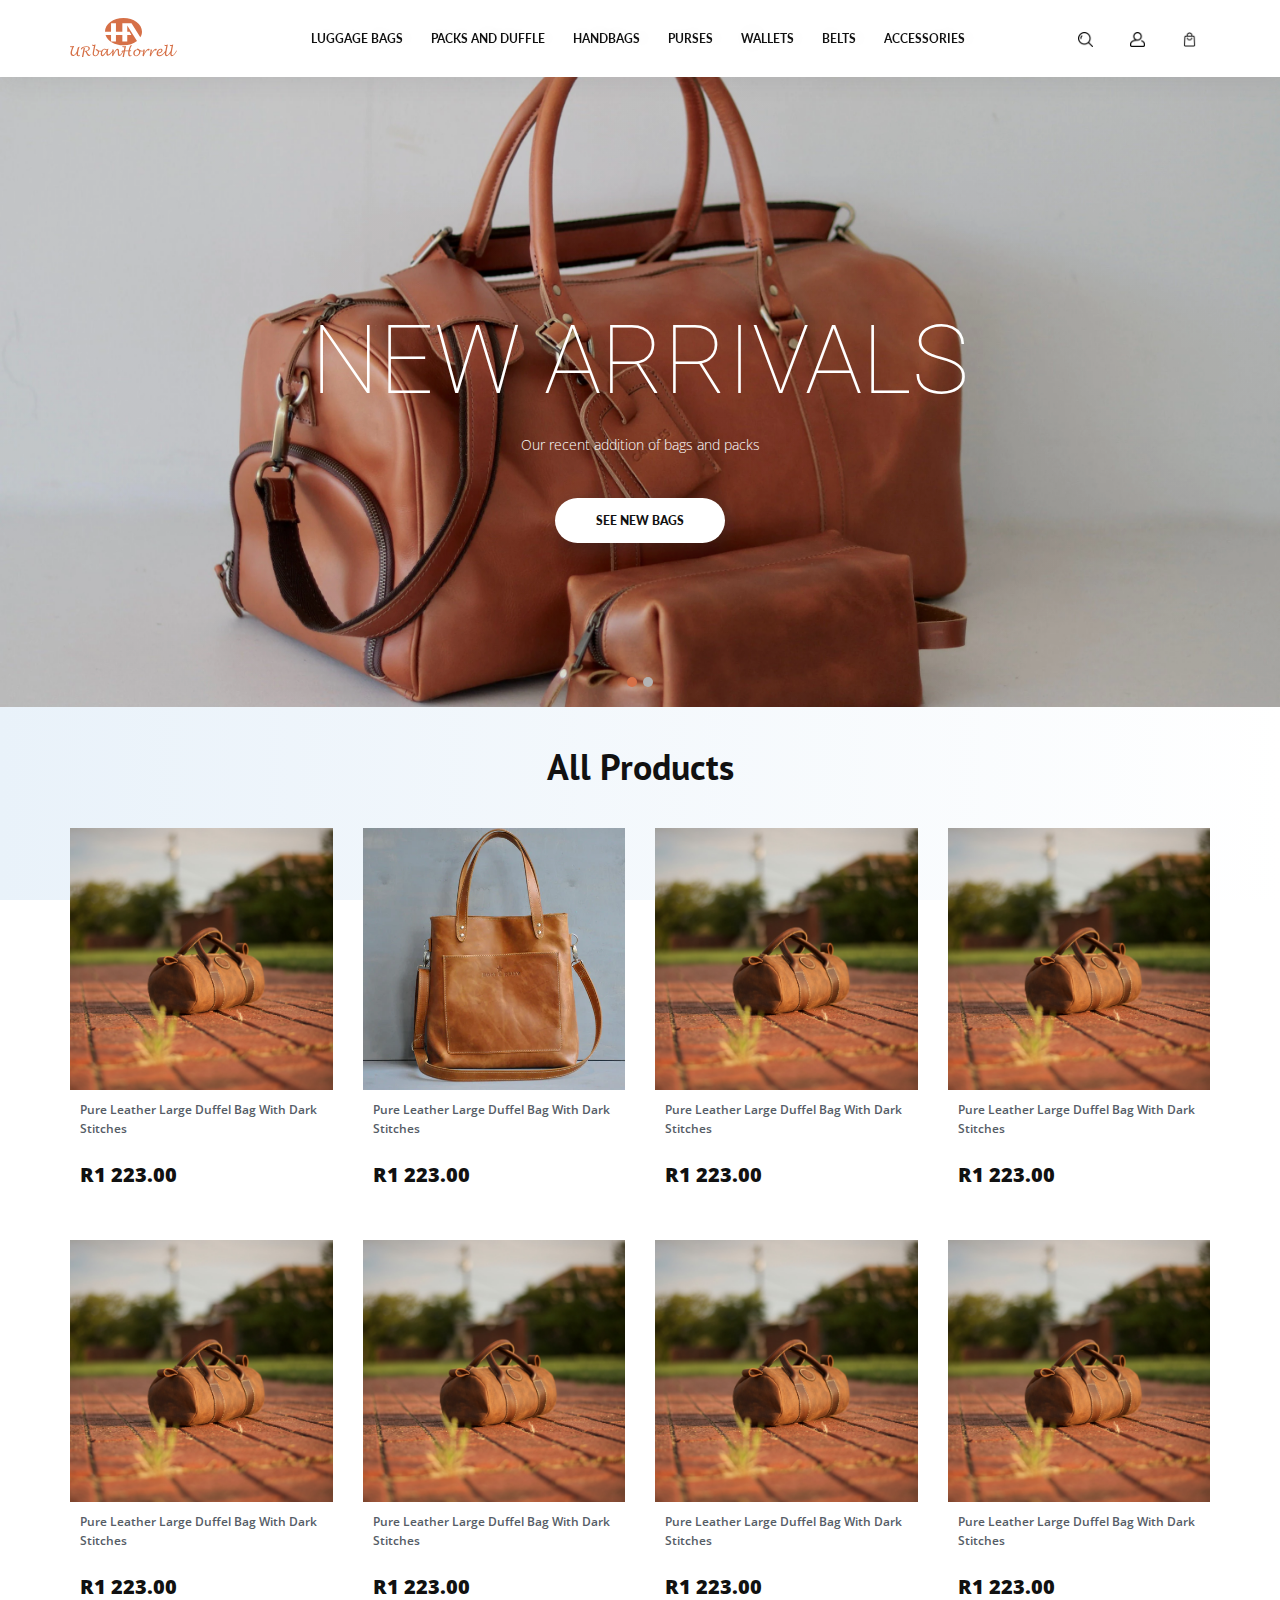
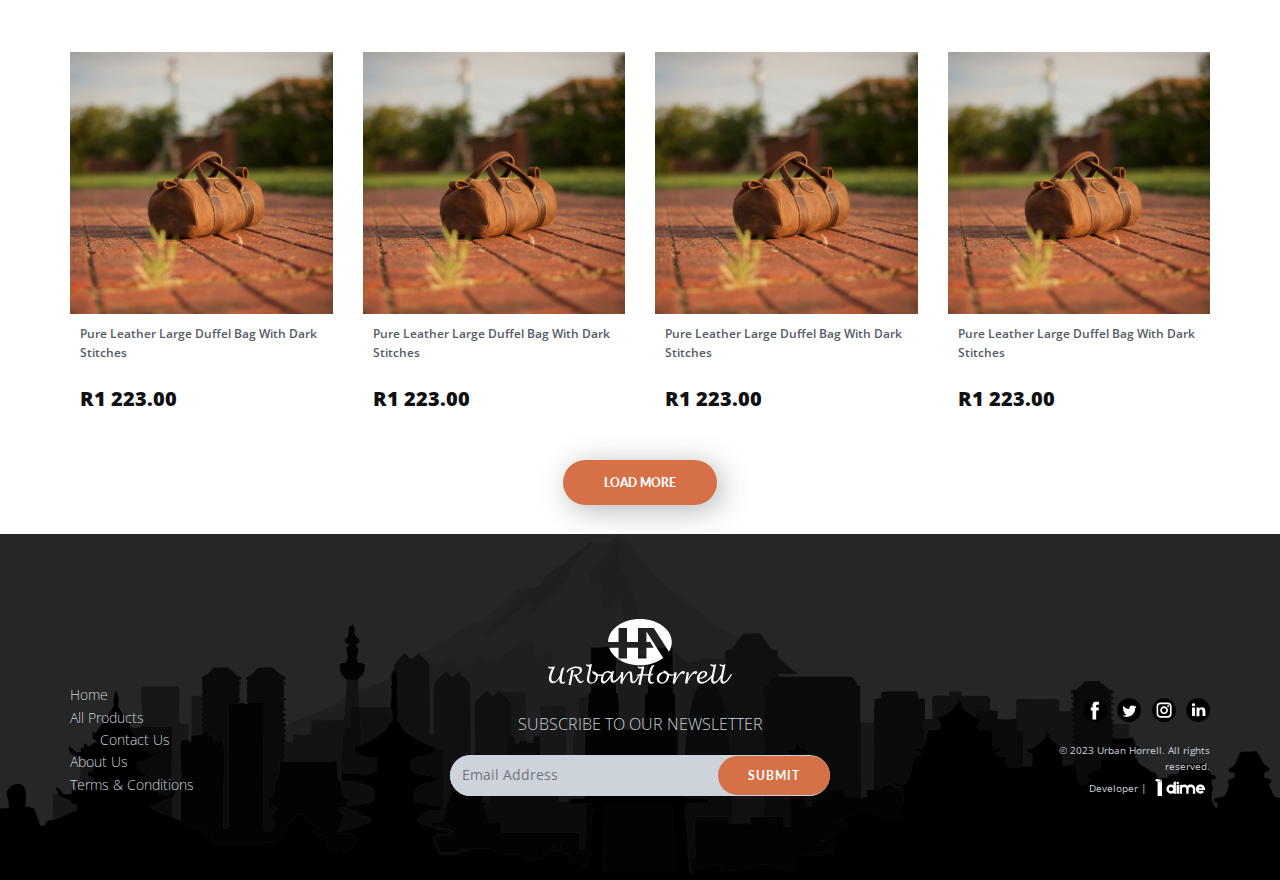
<file: index.html>
<!DOCTYPE html>
<html style="font-size: 16px;" lang="en"><head>
    <meta name="viewport" content="width=device-width, initial-scale=1.0">
    <meta charset="utf-8">
    <meta name="keywords" content="Leather duffel Bags, Leather Wallets, Leather Handbags, Leather Belts and Other Leather Accessories">
    <meta name="description" content="Urban Horrell Leather bags. Shop various types of leather products. Leather duffel Bags, Leather Wallets, Leather Handbags, Leather Belts and Other Leather Accessories">
    <title>Urban Horrell - Leather Bags | Shop</title>
    <link rel="stylesheet" href="nicepage.css" media="screen">
<link rel="stylesheet" href="home.css" media="screen">
    <script class="u-script" type="text/javascript" src="jquery.js" defer=""></script>
    <script class="u-script" type="text/javascript" src="nicepage.js" defer=""></script>
    <meta name="generator" content="Nicepage 5.4.4, nicepage.com">
    <meta name="referrer" content="origin">
    <meta property="og:title" content="Urban Horrell - Leather Bags | Shop">
    <meta property="og:description" content="Leather duffel Bags, Leather Wallets, Leather Handbags, Leather Belts and Other Leather Accessories">
    <meta property="og:image" content="https://www.urbanhorrell.com/images/bag.webp">
    <meta property="og:url" content="https://www.urbanhorrell.com/">
    <link rel="canonical" href="https://www.urbanhorrell.com/">
    <link id="u-theme-google-font" rel="stylesheet" href="https://fonts.googleapis.com/css?family=Roboto:100,100i,300,300i,400,400i,500,500i,700,700i,900,900i|Open+Sans:300,300i,400,400i,500,500i,600,600i,700,700i,800,800i">
    <link id="u-page-google-font" rel="stylesheet" href="https://fonts.googleapis.com/css?family=Lato:100,100i,300,300i,400,400i,700,700i,900,900i|PT+Sans:400,400i,700,700i">
<script src="https://code.jquery.com/jquery-3.6.3.min.js" integrity="sha256-pvPw+upLPUjgMXY0G+8O0xUf+/Im1MZjXxxgOcBQBXU=" crossorigin="anonymous"></script>

<link rel="apple-touch-icon" sizes="180x180" href="/apple-touch-icon.png">
<link rel="icon" type="image/png" sizes="32x32" href="/favicon-32x32.png">
<link rel="icon" type="image/png" sizes="16x16" href="/favicon-16x16.png">
<link rel="manifest" href="/site.webmanifest">


    <script type="application/ld+json">{
		"@context": "http://schema.org",
		"@type": "Organization",
		"name": "urban horrell",
		"url": "https://www.urbanhorrell.com/",
		"logo": "images/logo.svg",
		"sameAs": []
}</script>
    <meta name="theme-color" content="#478ac9">
    <meta property="og:type" content="website">
  <meta data-intl-tel-input-cdn-path="intlTelInput/"></head>
  <body data-home-page="home.html" data-home-page-title="home" class="u-body u-xl-mode" data-lang="en"><header class="u-align-center-sm u-align-center-xs u-box-shadow u-clearfix u-header u-text-shadow u-white u-header" id="sec-8e7b"><div class="u-clearfix u-sheet u-sheet-1">
        <a href="home.html" class="u-image u-logo u-image-1" data-image-width="45" data-image-height="16" title="home">
          <img src="images/logo.svg" class="u-logo-image u-logo-image-1">
        </a>
        <nav class="u-align-center u-menu u-menu-one-level u-offcanvas u-menu-1">
          <div class="menu-collapse u-custom-font u-font-lato" style="font-size: 0.625rem; font-weight: 700;">
            <a class="u-button-style u-custom-text-active-color u-custom-text-color u-custom-text-hover-color u-file-icon u-nav-link u-text-custom-color-1 u-file-icon-1" href="#">
              <img src="images/7630204-eec6f9e5.png" alt="">
            </a>
          </div>
          <div class="u-custom-menu u-nav-container">
            <ul class="u-custom-font u-font-lato u-nav u-unstyled u-nav-1"><li class="u-nav-item"><a class="u-button-style u-nav-link u-text-active-custom-color-1 u-text-hover-custom-color-1" href="bags.html" style="padding: 10px 14px;">LUGGAGE BAGS</a>
</li><li class="u-nav-item"><a class="u-button-style u-nav-link u-text-active-custom-color-1 u-text-hover-custom-color-1" href="packs.html" style="padding: 10px 14px;">PACKS AND DUFFLE</a>
</li><li class="u-nav-item"><a class="u-button-style u-nav-link u-text-active-custom-color-1 u-text-hover-custom-color-1" href="handbangs.html" style="padding: 10px 14px;">HANDBAGS</a>
</li><li class="u-nav-item"><a class="u-button-style u-nav-link u-text-active-custom-color-1 u-text-hover-custom-color-1" href="purses.html" style="padding: 10px 14px;">PURSES</a>
</li><li class="u-nav-item"><a class="u-button-style u-nav-link u-text-active-custom-color-1 u-text-hover-custom-color-1" href="wallets.html" style="padding: 10px 14px;">WALLETS</a>
</li><li class="u-nav-item"><a class="u-button-style u-nav-link u-text-active-custom-color-1 u-text-hover-custom-color-1" href="belts.html" style="padding: 10px 14px;">BELTS</a>
</li><li class="u-nav-item"><a class="u-button-style u-nav-link u-text-active-custom-color-1 u-text-hover-custom-color-1" href="accessories.html" style="padding: 10px 19px 10px 14px;">ACCESSORIES</a>
</li></ul>
</div>
          <div class="u-custom-menu u-nav-container-collapse">
            <div class="u-align-center u-container-style u-custom-color-1 u-expanded-width-md u-expanded-width-sm u-expanded-width-xs u-inner-container-layout u-opacity u-opacity-95 u-sidenav u-sidenav-1" data-offcanvas-width="820">
              <div class="u-inner-container-layout u-sidenav-overflow">
                <div class="u-menu-close"></div>
                <ul class="u-align-center u-nav u-popupmenu-items u-text-active-palette-1-light-2 u-text-hover-palette-1-light-2 u-unstyled u-nav-2"><li class="u-nav-item"><a class="u-button-style u-nav-link" href="home.html">LUGGAGE BAGS</a>
</li><li class="u-nav-item"><a class="u-button-style u-nav-link" href="packs.html">PACKS AND DUFFLE</a>
</li><li class="u-nav-item"><a class="u-button-style u-nav-link" href="handbangs.html">HANDBAGS</a>
</li><li class="u-nav-item"><a class="u-button-style u-nav-link"  href="purses.html">PURSES</a>
</li><li class="u-nav-item"><a class="u-button-style u-nav-link" href="wallets.html">WALLETS</a>
</li><li class="u-nav-item"><a class="u-button-style u-nav-link" href="belts.html">BELTS</a>
</li><li class="u-nav-item"><a class="u-button-style u-nav-link" href="accessories.html">ACCESSORIES</a>
</li></ul>
                <img class="u-hidden-lg u-hidden-xl u-image u-image-contain u-image-default u-preserve-proportions u-image-2" src="images/wlogo.svg" alt="" data-image-width="45" data-image-height="16">
                <div class="u-container-align-center u-container-style u-group u-hidden-md u-hidden-sm u-hidden-xs u-shape-rectangle u-group-1">
                  <div class="u-container-layout u-valign-middle-lg u-valign-middle-xl u-container-layout-1">
                    <div class="u-align-center u-expanded-width u-list u-list-1">
                      <div class="u-repeater u-repeater-1">
                        <div class="u-container-style u-list-item u-repeater-item">
                          <div class="u-container-layout u-similar-container u-valign-top u-container-layout-2"><span class="u-file-icon u-hover-feature u-icon u-icon-1" ><img src="images/711319.png" alt=""></span>
                          </div>
                        </div>
                        <div class="u-container-style u-list-item u-repeater-item">
                          <div class="u-container-layout u-similar-container u-valign-top u-container-layout-3"><span class="u-file-icon u-hover-feature u-icon u-icon-2"><img src="images/1621561.png" alt=""></span>
                          </div>
                        </div>
                        <div class="u-container-style u-list-item u-repeater-item">
                          <div class="u-container-layout u-similar-container u-valign-top u-container-layout-4"><span class="u-file-icon u-hover-feature u-icon u-icon-3"><img src="images/2662503.png" alt=""></span>
                          </div>
                        </div>
                      </div>
                    </div>
                  </div>
                </div>
                <div class="u-container-align-center u-container-style u-group u-hidden-md u-hidden-sm u-hidden-xs u-shape-rectangle u-group-2">
                  <div class="u-container-layout u-valign-middle-lg u-valign-middle-xl u-container-layout-5">
                    <div class="u-align-center u-expanded-width u-list u-list-2">
                      <div class="u-repeater u-repeater-2">
                        <div class="u-container-style u-list-item u-repeater-item">
                          <div class="u-container-layout u-similar-container u-valign-top u-container-layout-6"><span class="u-file-icon u-hover-feature u-icon u-icon-4"><img src="images/711319.png" alt=""></span>
                          </div>
                        </div>
                        <div class="u-container-style u-list-item u-repeater-item">
                          <div class="u-container-layout u-similar-container u-valign-top u-container-layout-7"><span class="u-file-icon u-hover-feature u-icon u-icon-5"><img src="images/1621561.png" alt=""></span>
                          </div>
                        </div>
                        <div class="u-container-style u-list-item u-repeater-item">
                          <div class="u-container-layout u-similar-container u-valign-top u-container-layout-8"><span class="u-file-icon u-hover-feature u-icon u-icon-6"><img src="images/2662503.png" alt=""></span>
                          </div>
                        </div>
                      </div>
                    </div>
                  </div>
                </div>
              </div>
            </div>
            <div class="u-black u-menu-overlay u-opacity u-opacity-70"></div>
          </div>
          <!--Search Sectio-->
          <style media="screen">

          </style>
          <div class="search">
            <input type="text" name="" value="" placeholder="Search...">
            <span class="close_search">&#10005;</span>
          </div>
          <div class="search_results">
            <table class="result_row" data-href="product.html" >
              <tr>
                <td class="piccell">
                  <img src="images/bag.webp" width="80px" height="80px" alt="bag">
                </td>
                <td class="namecell">Leather Bag With Dark Straps</td>
                <td class="pricecell">R123.00</td>
              </tr>
            </table>
            <table class="result_row" data-href="product.html" >
              <tr>
                <td class="piccell">
                  <img src="images/bag.webp" width="80px" height="80px" alt="bag">
                </td>
                <td class="namecell">Leather Bag With Dark Straps</td>
                <td class="pricecell">R123.00</td>
              </tr>
            </table>
            <table class="result_row" data-href="product.html" >
              <tr>
                <td class="piccell">
                  <img src="images/bag.webp" width="80px" height="80px" alt="bag">
                </td>
                <td class="namecell">Leather Bag With Dark Straps</td>
                <td class="pricecell">R123.00</td>
              </tr>
            </table>


          </div>
          <!--End Search-->
        </nav>
        <div class="u-container-align-center u-container-style u-group u-hidden-md u-hidden-sm u-hidden-xs u-shape-rectangle u-group-3">
          <div class="u-container-layout u-valign-middle-lg u-valign-middle-xl u-container-layout-9">
            <div class="u-align-center u-expanded-width u-list u-list-3">
              <div class="u-repeater u-repeater-3">
                <div class="u-container-style u-list-item u-repeater-item" title="Search">
                  <div class="u-container-layout u-similar-container u-valign-top u-container-layout-10  search_icon"><span class="u-file-icon u-hover-feature u-icon u-icon-7"><img src="images/711319.png" alt=""></span>
                  </div>
                </div>
                <div class="u-container-style u-list-item u-repeater-item" data-href="account.html" title="Account">
                  <div class="u-container-layout u-similar-container u-valign-top u-container-layout-11"><span class="u-file-icon u-hover-feature u-icon u-icon-8"><img src="images/1621561.png" alt=""></span>
                  </div>
                </div>
                <div class="u-container-style u-list-item u-repeater-item"  data-href="cart.html" title="Shopping Cart">
                  <div class="u-container-layout u-similar-container u-valign-top u-container-layout-12"><span class="u-file-icon u-hover-feature u-icon u-icon-9"><img src="images/2662503.png" alt=""></span>
                  </div>
                </div>
              </div>
            </div>
          </div>
        </div>
      </div></header>
    <section class="u-carousel u-slide u-block-7399-1" id="carousel_71a7" data-interval="5000" data-u-ride="carousel">
      <ol class="u-absolute-hcenter u-carousel-indicators u-block-7399-5">
        <li data-u-target="#carousel_71a7" class="u-active u-active-custom-color-1 u-grey-30 u-shape-circle" data-u-slide-to="0" style="width: 10px; height: 10px;"></li>
        <li data-u-target="#carousel_71a7" class="u-active-custom-color-1 u-grey-30 u-shape-circle" style="width: 10px; height: 10px;" data-u-slide-to="1"></li>
      </ol>
      <div class="u-carousel-inner" role="listbox">
        <div class="u-active u-align-center u-carousel-item u-clearfix u-image u-shading u-section-1-1" src="" data-image-width="3000" data-image-height="2000">
          <div class="u-clearfix u-sheet u-sheet-1">
            <h1 class="u-align-center u-text u-text-default u-title u-text-1">NEW ARRIVALS</h1>
            <p class="u-large-text u-text u-text-default u-text-variant u-text-2">Our recent addition of bags and packs</p>
            <a href="new.html" class="u-border-none u-btn u-btn-round u-button-style u-custom-font u-font-lato u-radius-50 u-white u-btn-1">see new BAGS</a>
          </div>
        </div>
        <div class="u-align-center u-carousel-item u-clearfix u-image u-shading u-section-1-2" src="" data-image-width="1920" data-image-height="1280">
          <div class="u-clearfix u-sheet u-sheet-1">
            <h1 class="u-align-center u-text u-title u-text-1">Accessories</h1>
            <p class="u-align-center u-large-text u-text u-text-variant u-text-2">Wallets, Belts &amp; More</p>
            <a href="accessories.html" class="u-border-none u-btn u-btn-round u-button-style u-custom-font u-font-lato u-radius-50 u-white u-btn-1">Check ACCESSORIES</a>
          </div>
        </div>
      </div>
      <a class="u-absolute-vcenter u-carousel-control u-carousel-control-prev u-hidden u-text-grey-30 u-block-7399-3" href="#carousel_71a7" role="button" data-u-slide="prev">
        <span aria-hidden="true">
          <svg class="u-svg-link" viewBox="0 0 477.175 477.175"><path d="M145.188,238.575l215.5-215.5c5.3-5.3,5.3-13.8,0-19.1s-13.8-5.3-19.1,0l-225.1,225.1c-5.3,5.3-5.3,13.8,0,19.1l225.1,225
                    c2.6,2.6,6.1,4,9.5,4s6.9-1.3,9.5-4c5.3-5.3,5.3-13.8,0-19.1L145.188,238.575z"></path></svg>
        </span>
        <span class="sr-only">Previous</span>
      </a>
      <a class="u-absolute-vcenter u-carousel-control u-carousel-control-next u-hidden u-text-grey-30 u-block-7399-4" href="#carousel_71a7" role="button" data-u-slide="next">
        <span aria-hidden="true">
          <svg class="u-svg-link" viewBox="0 0 477.175 477.175"><path d="M360.731,229.075l-225.1-225.1c-5.3-5.3-13.8-5.3-19.1,0s-5.3,13.8,0,19.1l215.5,215.5l-215.5,215.5
                    c-5.3,5.3-5.3,13.8,0,19.1c2.6,2.6,6.1,4,9.5,4c3.4,0,6.9-1.3,9.5-4l225.1-225.1C365.931,242.875,365.931,234.275,360.731,229.075z"></path></svg>
        </span>
        <span class="sr-only">Next</span>
      </a>
    </section>
    <section class="u-clearfix u-section-2" id="sec-c421">
      <div class="u-clearfix u-sheet u-sheet-1">
        <p class="u-align-center u-custom-font u-font-pt-sans u-text u-text-default u-text-1">All Products</p>
      </div>
    </section>
    <section class="u-clearfix u-section-3" id="sec-f5d5">
      <div class="u-clearfix u-sheet u-sheet-1">
        <div class="u-expanded-width u-list u-list-1">
          <div class="u-repeater u-repeater-1">
            <div class="u-container-style u-hover-feature u-list-item u-radius-5 u-repeater-item u-shape-round u-list-item-1" data-href="product.html" title="leather bag">
              <div class="u-container-layout u-similar-container u-valign-top u-container-layout-1">
                <img class="u-image u-image-default u-image-1" src="images/duffel.jpg" alt="" data-image-width="1920" data-image-height="1281">
                <div class="u-expanded-width u-table u-table-responsive u-table-1">
                  <table class="u-table-entity">
                    <colgroup>
                      <col width="100%">
                    </colgroup>
                    <tbody class="u-table-body">
                      <tr style="height: 47px;">
                        <td class="u-table-cell u-text-palette-5-dark-2 u-table-cell-1">Pure Leather Large Duffel Bag With Dark Stitches<br>
                        </td>
                      </tr>
                      <tr style="height: 47px;">
                        <td class="u-custom-font u-table-cell u-text-font u-table-cell-2">R1 223.00</td>
                      </tr>
                    </tbody>
                  </table>
                </div>
              </div>
            </div>
            <div class="u-container-style u-hover-feature u-list-item u-radius-5 u-repeater-item u-shape-round u-list-item-2" data-href="product.html">
              <div class="u-container-layout u-similar-container u-valign-top u-container-layout-2">
                <img class="u-image u-image-default u-image-2" src="images/DSC0798_250x2502x.webp" alt="" data-image-width="500" data-image-height="492">
                <div class="u-expanded-width u-table u-table-responsive u-table-2">
                  <table class="u-table-entity">
                    <colgroup>
                      <col width="100%">
                    </colgroup>
                    <tbody class="u-table-body">
                      <tr style="height: 47px;">
                        <td class="u-table-cell u-text-palette-5-dark-2 u-table-cell-3">Pure Leather Large Duffel Bag With Dark Stitches<br>
                        </td>
                      </tr>
                      <tr style="height: 47px;">
                        <td class="u-custom-font u-table-cell u-text-font u-table-cell-4">R1 223.00</td>
                      </tr>
                    </tbody>
                  </table>
                </div>
              </div>
            </div>
            <div class="u-container-style u-hover-feature u-list-item u-radius-5 u-repeater-item u-shape-round u-list-item-3" data-href="product.html">
              <div class="u-container-layout u-similar-container u-valign-top u-container-layout-3">
                <img class="u-image u-image-default u-image-3" src="images/duffel.jpg" alt="" data-image-width="1920" data-image-height="1281">
                <div class="u-expanded-width u-table u-table-responsive u-table-3">
                  <table class="u-table-entity">
                    <colgroup>
                      <col width="100%">
                    </colgroup>
                    <tbody class="u-table-body">
                      <tr style="height: 47px;">
                        <td class="u-table-cell u-text-palette-5-dark-2 u-table-cell-5">Pure Leather Large Duffel Bag With Dark Stitches<br>
                        </td>
                      </tr>
                      <tr style="height: 47px;">
                        <td class="u-custom-font u-table-cell u-text-font u-table-cell-6">R1 223.00</td>
                      </tr>
                    </tbody>
                  </table>
                </div>
              </div>
            </div>
            <div class="u-container-style u-hover-feature u-list-item u-radius-5 u-repeater-item u-shape-round u-list-item-4" data-href="product.html">
              <div class="u-container-layout u-similar-container u-valign-top u-container-layout-4">
                <img class="u-image u-image-default u-image-4" src="images/duffel.jpg" alt="" data-image-width="1920" data-image-height="1281">
                <div class="u-expanded-width u-table u-table-responsive u-table-4">
                  <table class="u-table-entity">
                    <colgroup>
                      <col width="100%">
                    </colgroup>
                    <tbody class="u-table-body">
                      <tr style="height: 47px;">
                        <td class="u-table-cell u-text-palette-5-dark-2 u-table-cell-7">Pure Leather Large Duffel Bag With Dark Stitches<br>
                        </td>
                      </tr>
                      <tr style="height: 47px;">
                        <td class="u-custom-font u-table-cell u-text-font u-table-cell-8">R1 223.00</td>
                      </tr>
                    </tbody>
                  </table>
                </div>
              </div>
            </div>
            <div class="u-container-style u-hover-feature u-list-item u-radius-5 u-repeater-item u-shape-round u-list-item-5" data-href="product.html">
              <div class="u-container-layout u-similar-container u-valign-top u-container-layout-5">
                <img class="u-image u-image-default u-image-5" src="images/duffel.jpg" alt="" data-image-width="1920" data-image-height="1281">
                <div class="u-expanded-width u-table u-table-responsive u-table-5">
                  <table class="u-table-entity">
                    <colgroup>
                      <col width="100%">
                    </colgroup>
                    <tbody class="u-table-body">
                      <tr style="height: 47px;">
                        <td class="u-table-cell u-text-palette-5-dark-2 u-table-cell-9">Pure Leather Large Duffel Bag With Dark Stitches<br>
                        </td>
                      </tr>
                      <tr style="height: 47px;">
                        <td class="u-custom-font u-table-cell u-text-font u-table-cell-10">R1 223.00</td>
                      </tr>
                    </tbody>
                  </table>
                </div>
              </div>
            </div>
            <div class="u-container-style u-hover-feature u-list-item u-radius-5 u-repeater-item u-shape-round u-list-item-6" data-href="product.html">
              <div class="u-container-layout u-similar-container u-valign-top u-container-layout-6">
                <img class="u-image u-image-default u-image-6" src="images/duffel.jpg" alt="" data-image-width="1920" data-image-height="1281">
                <div class="u-expanded-width u-table u-table-responsive u-table-6">
                  <table class="u-table-entity">
                    <colgroup>
                      <col width="100%">
                    </colgroup>
                    <tbody class="u-table-body">
                      <tr style="height: 47px;">
                        <td class="u-table-cell u-text-palette-5-dark-2 u-table-cell-11">Pure Leather Large Duffel Bag With Dark Stitches<br>
                        </td>
                      </tr>
                      <tr style="height: 47px;">
                        <td class="u-custom-font u-table-cell u-text-font u-table-cell-12">R1 223.00</td>
                      </tr>
                    </tbody>
                  </table>
                </div>
              </div>
            </div>
            <div class="u-container-style u-hover-feature u-list-item u-radius-5 u-repeater-item u-shape-round u-list-item-7" data-href="product.html">
              <div class="u-container-layout u-similar-container u-valign-top u-container-layout-7">
                <img class="u-image u-image-default u-image-7" src="images/duffel.jpg" alt="" data-image-width="1920" data-image-height="1281">
                <div class="u-expanded-width u-table u-table-responsive u-table-7">
                  <table class="u-table-entity">
                    <colgroup>
                      <col width="100%">
                    </colgroup>
                    <tbody class="u-table-body">
                      <tr style="height: 47px;">
                        <td class="u-table-cell u-text-palette-5-dark-2 u-table-cell-13">Pure Leather Large Duffel Bag With Dark Stitches<br>
                        </td>
                      </tr>
                      <tr style="height: 47px;">
                        <td class="u-custom-font u-table-cell u-text-font u-table-cell-14">R1 223.00</td>
                      </tr>
                    </tbody>
                  </table>
                </div>
              </div>
            </div>
            <div class="u-container-style u-hover-feature u-list-item u-radius-5 u-repeater-item u-shape-round u-list-item-8" data-href="product.html">
              <div class="u-container-layout u-similar-container u-valign-top u-container-layout-8">
                <img class="u-image u-image-default u-image-8" src="images/duffel.jpg" alt="" data-image-width="1920" data-image-height="1281">
                <div class="u-expanded-width u-table u-table-responsive u-table-8">
                  <table class="u-table-entity">
                    <colgroup>
                      <col width="100%">
                    </colgroup>
                    <tbody class="u-table-body">
                      <tr style="height: 47px;">
                        <td class="u-table-cell u-text-palette-5-dark-2 u-table-cell-15">Pure Leather Large Duffel Bag With Dark Stitches<br>
                        </td>
                      </tr>
                      <tr style="height: 47px;">
                        <td class="u-custom-font u-table-cell u-text-font u-table-cell-16">R1 223.00</td>
                      </tr>
                    </tbody>
                  </table>
                </div>
              </div>
            </div>
            <div class="u-container-style u-hover-feature u-list-item u-radius-5 u-repeater-item u-shape-round u-list-item-9" data-href="product.html">
              <div class="u-container-layout u-similar-container u-valign-top u-container-layout-9">
                <img class="u-image u-image-default u-image-9" src="images/duffel.jpg" alt="" data-image-width="1920" data-image-height="1281">
                <div class="u-expanded-width u-table u-table-responsive u-table-9">
                  <table class="u-table-entity">
                    <colgroup>
                      <col width="100%">
                    </colgroup>
                    <tbody class="u-table-body">
                      <tr style="height: 47px;">
                        <td class="u-table-cell u-text-palette-5-dark-2 u-table-cell-17">Pure Leather Large Duffel Bag With Dark Stitches<br>
                        </td>
                      </tr>
                      <tr style="height: 47px;">
                        <td class="u-custom-font u-table-cell u-text-font u-table-cell-18">R1 223.00</td>
                      </tr>
                    </tbody>
                  </table>
                </div>
              </div>
            </div>
            <div class="u-container-style u-hover-feature u-list-item u-radius-5 u-repeater-item u-shape-round u-list-item-10" data-href="product.html">
              <div class="u-container-layout u-similar-container u-valign-top u-container-layout-10">
                <img class="u-image u-image-default u-image-10" src="images/duffel.jpg" alt="" data-image-width="1920" data-image-height="1281">
                <div class="u-expanded-width u-table u-table-responsive u-table-10">
                  <table class="u-table-entity">
                    <colgroup>
                      <col width="100%">
                    </colgroup>
                    <tbody class="u-table-body">
                      <tr style="height: 47px;">
                        <td class="u-table-cell u-text-palette-5-dark-2 u-table-cell-19">Pure Leather Large Duffel Bag With Dark Stitches<br>
                        </td>
                      </tr>
                      <tr style="height: 47px;">
                        <td class="u-custom-font u-table-cell u-text-font u-table-cell-20">R1 223.00</td>
                      </tr>
                    </tbody>
                  </table>
                </div>
              </div>
            </div>
            <div class="u-container-style u-hover-feature u-list-item u-radius-5 u-repeater-item u-shape-round u-list-item-11" data-href="product.html">
              <div class="u-container-layout u-similar-container u-valign-top u-container-layout-11">
                <img class="u-image u-image-default u-image-11" src="images/duffel.jpg" alt="" data-image-width="1920" data-image-height="1281">
                <div class="u-expanded-width u-table u-table-responsive u-table-11">
                  <table class="u-table-entity">
                    <colgroup>
                      <col width="100%">
                    </colgroup>
                    <tbody class="u-table-body">
                      <tr style="height: 47px;">
                        <td class="u-table-cell u-text-palette-5-dark-2 u-table-cell-21">Pure Leather Large Duffel Bag With Dark Stitches<br>
                        </td>
                      </tr>
                      <tr style="height: 47px;">
                        <td class="u-custom-font u-table-cell u-text-font u-table-cell-22">R1 223.00</td>
                      </tr>
                    </tbody>
                  </table>
                </div>
              </div>
            </div>
            <div class="u-container-style u-hover-feature u-list-item u-radius-5 u-repeater-item u-shape-round u-list-item-12" data-href="product.html">
              <div class="u-container-layout u-similar-container u-valign-top u-container-layout-12">
                <img class="u-image u-image-default u-image-12" src="images/duffel.jpg" alt="" data-image-width="1920" data-image-height="1281">
                <div class="u-expanded-width u-table u-table-responsive u-table-12">
                  <table class="u-table-entity">
                    <colgroup>
                      <col width="100%">
                    </colgroup>
                    <tbody class="u-table-body">
                      <tr style="height: 47px;">
                        <td class="u-table-cell u-text-palette-5-dark-2 u-table-cell-23">Pure Leather Large Duffel Bag With Dark Stitches<br>
                        </td>
                      </tr>
                      <tr style="height: 47px;">
                        <td class="u-custom-font u-table-cell u-text-font u-table-cell-24">R1 223.00</td>
                      </tr>
                    </tbody>
                  </table>
                </div>
              </div>
            </div>
          </div>
        </div>
      </div>












    </section>
    <section class="u-clearfix u-section-4" id="sec-b032">
      <div class="u-clearfix u-sheet u-sheet-1">
        <a href="#" class="u-align-center u-border-none u-btn u-btn-round u-button-style u-custom-color-1 u-custom-font u-font-lato u-radius-50 u-btn-1">LOAD MORE</a>
      </div>
    </section>


    <footer class="u-clearfix u-footer u-image u-shading u-footer" id="sec-2c4e" data-image-width="349" data-image-height="85"><div class="u-clearfix u-sheet u-valign-middle u-sheet-1">
        <div class="u-clearfix u-expanded-width u-gutter-0 u-layout-wrap u-layout-wrap-1">
          <div class="u-gutter-0 u-layout">
            <div class="u-layout-row">
              <div class="u-align-left u-container-style u-layout-cell u-left-cell u-size-20 u-layout-cell-1">
                <div class="u-container-layout u-valign-bottom-lg u-valign-bottom-md u-valign-bottom-xl u-container-layout-1"><!--position-->
                  <div data-position="" class="u-align-center-sm u-align-center-xs u-position u-position-1"><!--block-->
                    <div class="u-block">
                      <div class="u-block-container u-clearfix"><!--block_header-->
                        <h5 class="u-block-header u-text u-text-1"><!--block_header_content--><!--/block_header_content--></h5><!--/block_header--><!--block_content-->
                        <div class="u-block-content u-spacing-0 u-text u-text-white u-text-2"><!--block_content_content-->
                          <a href="home.html" class="u-active-none u-border-none u-btn u-button-link u-button-style u-hover-none u-none u-text-hover-palette-5-dark-1 u-text-palette-5-light-1 u-btn-1">Home</a>&nbsp;&nbsp;&nbsp;<br> <a href="home.html" class="u-active-none u-border-none u-btn u-button-link u-button-style u-hover-none u-none u-text-hover-palette-5-dark-1 u-text-palette-5-light-1 u-btn-2">All Products</a><br><a href="contact.html" class="u-active-none u-border-none u-btn u-button-link u-button-style u-hover-none u-none u-text-palette-1-base u-btn-3">Contact Us&nbsp;</a><br><a href="about.html" class="u-active-none u-border-none u-btn u-button-link u-button-style u-hover-none u-none u-text-hover-palette-5-dark-1 u-text-palette-5-light-1 u-btn-4">
                            About Us &nbsp;<br> <a href="terms.html" class="u-active-none u-border-none u-btn u-button-link u-button-style u-hover-none u-none u-text-hover-palette-5-dark-1 u-text-palette-5-light-1 u-btn-4">
                              Terms &amp; Conditions
                          </a><!--/block_content_content-->
                        </div><!--/block_content-->
                      </div>
                    </div><!--/block-->
                  </div><!--/position-->
                </div>
              </div>
              <div class="u-align-center u-container-style u-layout-cell u-size-20 u-layout-cell-2">
                <div class="u-container-layout u-valign-bottom u-container-layout-2">
                  <a href="index.html" class="u-align-center u-image u-logo u-image-1" data-image-width="45" data-image-height="16">
                    <img src="images/wlogo.svg" class="u-logo-image u-logo-image-1">
                  </a>
                  <p class="u-text u-text-palette-5-light-1 u-text-3">Subscribe to our Newsletter</p>
                  <div class="u-align-center u-expanded-width u-form u-palette-5-light-1 u-radius-50 u-form-1">
                    <form action="" class="u-clearfix u-form-horizontal u-form-spacing-16 u-inner-form" source="email" name="form" style="padding: 0px;">
                      <div class="u-form-email u-form-group u-label-none">
                        <label for="email-671a" class="u-label">Email</label>
                        <input type="email" placeholder="Email Address" id="email-671a" name="email" class="u-border-1 u-border-no-left u-border-no-right u-border-no-top u-border-palette-5-light-1 u-input u-input-rectangle u-palette-5-light-1 u-radius-50 u-input-1" required="">
                      </div>
                      <div class="u-align-center u-form-group u-form-submit u-label-none">
                        <a href="#" class="u-border-none u-btn u-btn-round u-btn-submit u-button-style u-custom-color-1 u-custom-font u-font-lato u-radius-50 u-btn-5">Submit</a>
                        <input type="submit" value="submit" class="u-form-control-hidden">
                      </div>
                      <div class="u-form-send-message u-form-send-success"> Thank you! Your message has been sent. </div>
                      <div class="u-form-send-error u-form-send-message"> Unable to send your message. Please fix errors then try again. </div>
                      <input type="hidden" value="" name="recaptchaResponse">
                      <input type="hidden" name="formServices" value="2cd64b174536eeda2e13892ee24fb71b">
                    </form>
                  </div>
                </div>
              </div>
              <div class="u-align-right u-container-style u-layout-cell u-right-cell u-size-20 u-layout-cell-3">
                <div class="u-container-layout u-valign-bottom u-container-layout-3">
                  <div class="u-align-center-sm u-align-center-xs u-align-right-md u-social-icons u-spacing-10 u-social-icons-1">
                    <a class="u-social-url" title="facebook" target="_blank" href="https://www.facebook.com/UrbanHorrell?mibextid=ZbWKwL"><span class="u-icon u-social-facebook u-social-icon u-text-black"><svg class="u-svg-link" preserveAspectRatio="xMidYMin slice" viewBox="0 0 112 112" style=""><use xmlns:xlink="http://www.w3.org/1999/xlink" xlink:href="#svg-7eef"></use></svg><svg class="u-svg-content" viewBox="0 0 112 112" x="0" y="0" id="svg-7eef"><circle fill="currentColor" cx="56.1" cy="56.1" r="55"></circle><path fill="#FFFFFF" d="M73.5,31.6h-9.1c-1.4,0-3.6,0.8-3.6,3.9v8.5h12.6L72,58.3H60.8v40.8H43.9V58.3h-8V43.9h8v-9.2
      c0-6.7,3.1-17,17-17h12.5v13.9H73.5z"></path></svg></span>
                    </a>
                    <a class="u-social-url" title="twitter" target="_blank" href="https://twitter.com/UrbanHorrell?t=alQ_lBB9RkiImx5S4m80zA&s=09"><span class="u-icon u-social-icon u-social-twitter u-text-black"><svg class="u-svg-link" preserveAspectRatio="xMidYMin slice" viewBox="0 0 112 112" style=""><use xmlns:xlink="http://www.w3.org/1999/xlink" xlink:href="#svg-c861"></use></svg><svg class="u-svg-content" viewBox="0 0 112 112" x="0" y="0" id="svg-c861"><circle fill="currentColor" class="st0" cx="56.1" cy="56.1" r="55"></circle><path fill="#FFFFFF" d="M83.8,47.3c0,0.6,0,1.2,0,1.7c0,17.7-13.5,38.2-38.2,38.2C38,87.2,31,85,25,81.2c1,0.1,2.1,0.2,3.2,0.2
      c6.3,0,12.1-2.1,16.7-5.7c-5.9-0.1-10.8-4-12.5-9.3c0.8,0.2,1.7,0.2,2.5,0.2c1.2,0,2.4-0.2,3.5-0.5c-6.1-1.2-10.8-6.7-10.8-13.1
      c0-0.1,0-0.1,0-0.2c1.8,1,3.9,1.6,6.1,1.7c-3.6-2.4-6-6.5-6-11.2c0-2.5,0.7-4.8,1.8-6.7c6.6,8.1,16.5,13.5,27.6,14
      c-0.2-1-0.3-2-0.3-3.1c0-7.4,6-13.4,13.4-13.4c3.9,0,7.3,1.6,9.8,4.2c3.1-0.6,5.9-1.7,8.5-3.3c-1,3.1-3.1,5.8-5.9,7.4
      c2.7-0.3,5.3-1,7.7-2.1C88.7,43,86.4,45.4,83.8,47.3z"></path></svg></span>
                    </a>
                    <a class="u-social-url" title="instagram" target="_blank" href="https://www.instagram.com/urbanhorrell/?igshid=YmMyMTA2M2Y="><span class="u-icon u-social-icon u-social-instagram u-text-black"><svg class="u-svg-link" preserveAspectRatio="xMidYMin slice" viewBox="0 0 112 112" style=""><use xmlns:xlink="http://www.w3.org/1999/xlink" xlink:href="#svg-2551"></use></svg><svg class="u-svg-content" viewBox="0 0 112 112" x="0" y="0" id="svg-2551"><circle fill="currentColor" cx="56.1" cy="56.1" r="55"></circle><path fill="#FFFFFF" d="M55.9,38.2c-9.9,0-17.9,8-17.9,17.9C38,66,46,74,55.9,74c9.9,0,17.9-8,17.9-17.9C73.8,46.2,65.8,38.2,55.9,38.2
      z M55.9,66.4c-5.7,0-10.3-4.6-10.3-10.3c-0.1-5.7,4.6-10.3,10.3-10.3c5.7,0,10.3,4.6,10.3,10.3C66.2,61.8,61.6,66.4,55.9,66.4z"></path><path fill="#FFFFFF" d="M74.3,33.5c-2.3,0-4.2,1.9-4.2,4.2s1.9,4.2,4.2,4.2s4.2-1.9,4.2-4.2S76.6,33.5,74.3,33.5z"></path><path fill="#FFFFFF" d="M73.1,21.3H38.6c-9.7,0-17.5,7.9-17.5,17.5v34.5c0,9.7,7.9,17.6,17.5,17.6h34.5c9.7,0,17.5-7.9,17.5-17.5V38.8
      C90.6,29.1,82.7,21.3,73.1,21.3z M83,73.3c0,5.5-4.5,9.9-9.9,9.9H38.6c-5.5,0-9.9-4.5-9.9-9.9V38.8c0-5.5,4.5-9.9,9.9-9.9h34.5
      c5.5,0,9.9,4.5,9.9,9.9V73.3z"></path></svg></span>
                    </a>
                    <a class="u-social-url" title="linkedin" target="_blank" href="https://www.linkedin.com/in/saint-h-67a7b0197/"><span class="u-icon u-social-icon u-social-linkedin u-text-black"><svg class="u-svg-link" preserveAspectRatio="xMidYMin slice" viewBox="0 0 112 112" style=""><use xmlns:xlink="http://www.w3.org/1999/xlink" xlink:href="#svg-c65f"></use></svg><svg class="u-svg-content" viewBox="0 0 112 112" x="0" y="0" id="svg-c65f"><circle fill="currentColor" cx="56.1" cy="56.1" r="55"></circle><path fill="#FFFFFF" d="M41.3,83.7H27.9V43.4h13.4V83.7z M34.6,37.9L34.6,37.9c-4.6,0-7.5-3.1-7.5-7c0-4,3-7,7.6-7s7.4,3,7.5,7
      C42.2,34.8,39.2,37.9,34.6,37.9z M89.6,83.7H76.2V62.2c0-5.4-1.9-9.1-6.8-9.1c-3.7,0-5.9,2.5-6.9,4.9c-0.4,0.9-0.4,2.1-0.4,3.3v22.5
      H48.7c0,0,0.2-36.5,0-40.3h13.4v5.7c1.8-2.7,5-6.7,12.1-6.7c8.8,0,15.4,5.8,15.4,18.1V83.7z"></path></svg></span>
                    </a>
                  </div>
                  <p class="u-align-center-sm u-align-center-xs u-text u-text-palette-5-light-1 u-text-4"> © 2023 Urban Horrell. All rights reserved.</p>
                  <p class="u-align-center-sm u-align-center-xs u-text u-text-default u-text-palette-5-light-1 u-text-5">Developer | <a href="https://onedime.co.za/" class="u-active-none u-border-none u-btn u-button-link u-button-style u-hover-none u-none u-text-white u-btn-1" target="_blank" style=""> <img src="images/dme.svg" style="width:50px; display: inline-block; margin: -4px 5px;" alt="One Dime"> </a></p>
                </div>
              </div>
            </div>
          </div>
        </div>
      </div></footer>
<script type="text/javascript">
  $(document).ready(function(){
    //close search bar and results
    $(".close_search").click(function(){
      $(".search_results").hide();
      $(".search").hide();
      $(".search_icon").show();
    });
    //show search bar
    $(".search_icon").click(function(){
      $(".search").show();
      $(".search_icon").hide();
    });

  });
</script>

</body></html>
</file>
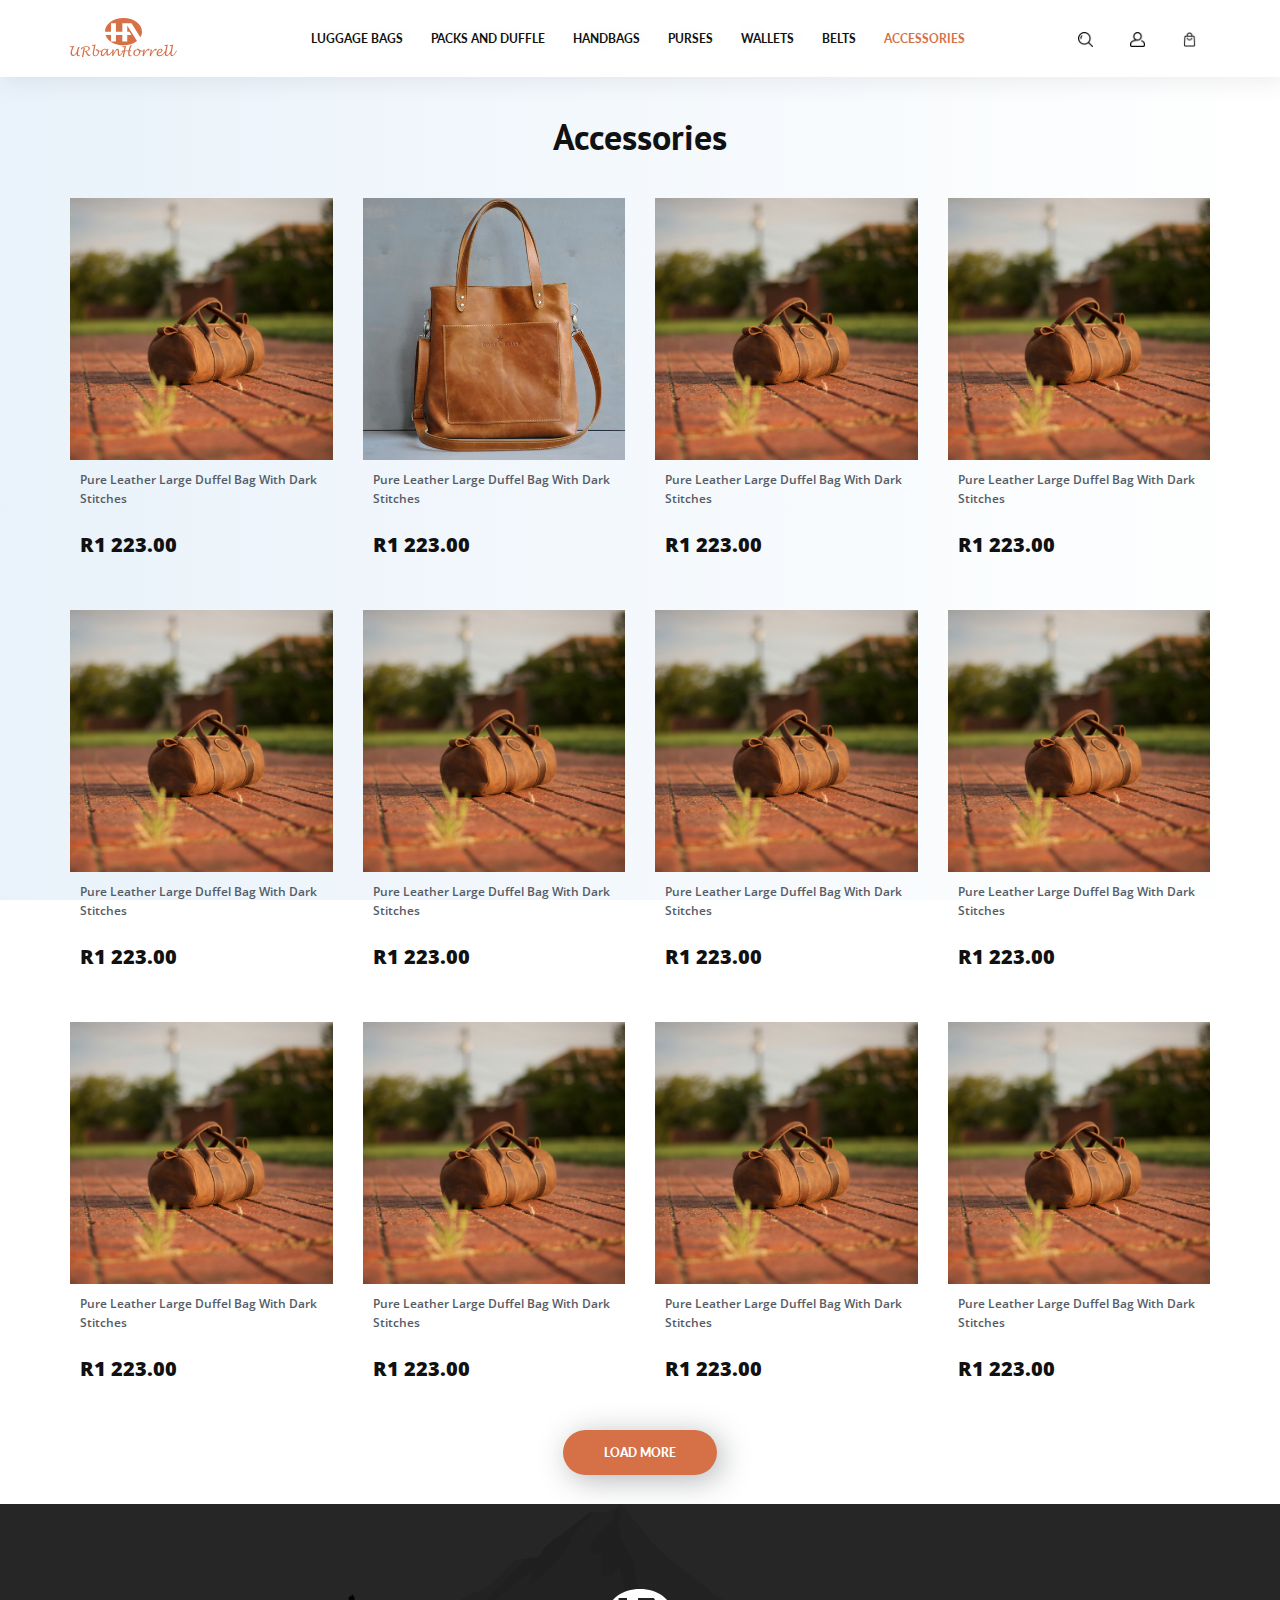
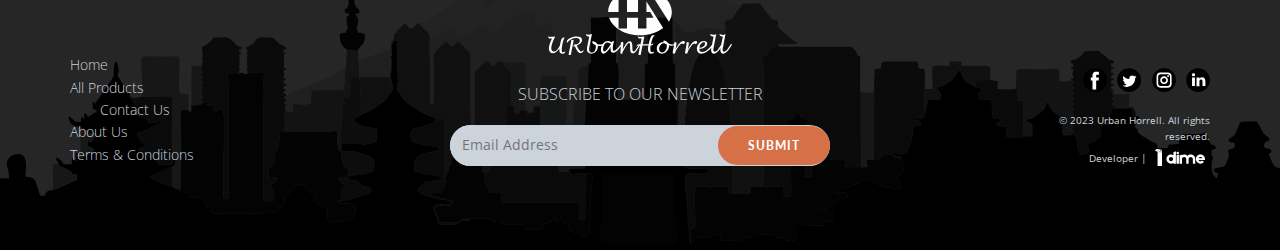
<file: accessories.html>
<!DOCTYPE html>
<html style="font-size: 16px;" lang="en"><head>
    <meta name="viewport" content="width=device-width, initial-scale=1.0">
    <meta charset="utf-8">
    <meta name="keywords" content="Leather duffel Bags, Leather Wallets, Leather Handbags, Leather Belts and Other Leather Accessories">
    <meta name="description" content="Urban Horrell Leather bags. Shop various types of leather products. Leather duffel Bags, Leather Wallets, Leather Handbags, Leather Belts and Other Leather Accessories">
    <title>Urban Horrell - Leather Bags | Shop</title>
    <link rel="stylesheet" href="nicepage.css" media="screen">
<link rel="stylesheet" href="home.css" media="screen">
    <script class="u-script" type="text/javascript" src="jquery.js" defer=""></script>
    <script class="u-script" type="text/javascript" src="nicepage.js" defer=""></script>
    <meta name="generator" content="Nicepage 5.4.4, nicepage.com">
    <meta name="referrer" content="origin">
    <meta property="og:title" content="Urban Horrell - Leather Bags | Shop">
    <meta property="og:description" content="Leather duffel Bags, Leather Wallets, Leather Handbags, Leather Belts and Other Leather Accessories">
    <meta property="og:image" content="https://www.urbanhorrell.com/images/bag.webp">
    <meta property="og:url" content="https://www.urbanhorrell.com/">
    <link rel="canonical" href="https://www.urbanhorrell.com/">
    <link id="u-theme-google-font" rel="stylesheet" href="https://fonts.googleapis.com/css?family=Roboto:100,100i,300,300i,400,400i,500,500i,700,700i,900,900i|Open+Sans:300,300i,400,400i,500,500i,600,600i,700,700i,800,800i">
    <link id="u-page-google-font" rel="stylesheet" href="https://fonts.googleapis.com/css?family=Lato:100,100i,300,300i,400,400i,700,700i,900,900i|PT+Sans:400,400i,700,700i">
<script src="https://code.jquery.com/jquery-3.6.3.min.js" integrity="sha256-pvPw+upLPUjgMXY0G+8O0xUf+/Im1MZjXxxgOcBQBXU=" crossorigin="anonymous"></script>

<link rel="apple-touch-icon" sizes="180x180" href="/apple-touch-icon.png">
<link rel="icon" type="image/png" sizes="32x32" href="/favicon-32x32.png">
<link rel="icon" type="image/png" sizes="16x16" href="/favicon-16x16.png">
<link rel="manifest" href="/site.webmanifest">


    <script type="application/ld+json">{
		"@context": "http://schema.org",
		"@type": "Organization",
		"name": "urban horrell",
		"url": "https://www.urbanhorrell.com/",
		"logo": "images/logo.svg",
		"sameAs": []
}</script>
    <meta name="theme-color" content="#478ac9">
    <meta property="og:type" content="website">
  <meta data-intl-tel-input-cdn-path="intlTelInput/"></head>
  <body data-home-page="home.html" data-home-page-title="home" class="u-body u-xl-mode" data-lang="en"><header class="u-align-center-sm u-align-center-xs u-box-shadow u-clearfix u-header u-text-shadow u-white u-header" id="sec-8e7b"><div class="u-clearfix u-sheet u-sheet-1">
        <a href="home.html" class="u-image u-logo u-image-1" data-image-width="45" data-image-height="16" title="home">
          <img src="images/logo.svg" class="u-logo-image u-logo-image-1">
        </a>
        <nav class="u-align-center u-menu u-menu-one-level u-offcanvas u-menu-1">
          <div class="menu-collapse u-custom-font u-font-lato" style="font-size: 0.625rem; font-weight: 700;">
            <a class="u-button-style u-custom-text-active-color u-custom-text-color u-custom-text-hover-color u-file-icon u-nav-link u-text-custom-color-1 u-file-icon-1" href="#">
              <img src="images/7630204-eec6f9e5.png" alt="">
            </a>
          </div>
          <div class="u-custom-menu u-nav-container">
            <ul class="u-custom-font u-font-lato u-nav u-unstyled u-nav-1"><li class="u-nav-item"><a class="u-button-style u-nav-link u-text-active-custom-color-1 u-text-hover-custom-color-1" href="bags.html" style="padding: 10px 14px;">LUGGAGE BAGS</a>
</li><li class="u-nav-item"><a class="u-button-style u-nav-link u-text-active-custom-color-1 u-text-hover-custom-color-1" href="packs.html" style="padding: 10px 14px;">PACKS AND DUFFLE</a>
</li><li class="u-nav-item"><a class="u-button-style u-nav-link u-text-active-custom-color-1 u-text-hover-custom-color-1" href="handbangs.html" style="padding: 10px 14px;">HANDBAGS</a>
</li><li class="u-nav-item"><a class="u-button-style u-nav-link u-text-active-custom-color-1 u-text-hover-custom-color-1" href="purses.html" style="padding: 10px 14px;">PURSES</a>
</li><li class="u-nav-item"><a class="u-button-style u-nav-link u-text-active-custom-color-1 u-text-hover-custom-color-1" href="wallets.html" style="padding: 10px 14px;">WALLETS</a>
</li><li class="u-nav-item"><a class="u-button-style u-nav-link u-text-active-custom-color-1 u-text-hover-custom-color-1" href="belts.html" style="padding: 10px 14px;">BELTS</a>
</li><li class="u-nav-item"><a class="u-button-style u-nav-link u-text-active-custom-color-1 u-text-hover-custom-color-1" href="accessories.html" style="padding: 10px 19px 10px 14px;">ACCESSORIES</a>
</li></ul>
</div>
          <div class="u-custom-menu u-nav-container-collapse">
            <div class="u-align-center u-container-style u-custom-color-1 u-expanded-width-md u-expanded-width-sm u-expanded-width-xs u-inner-container-layout u-opacity u-opacity-95 u-sidenav u-sidenav-1" data-offcanvas-width="820">
              <div class="u-inner-container-layout u-sidenav-overflow">
                <div class="u-menu-close"></div>
                <ul class="u-align-center u-nav u-popupmenu-items u-text-active-palette-1-light-2 u-text-hover-palette-1-light-2 u-unstyled u-nav-2"><li class="u-nav-item"><a class="u-button-style u-nav-link" href="home.html">LUGGAGE BAGS</a>
</li><li class="u-nav-item"><a class="u-button-style u-nav-link" href="packs.html">PACKS AND DUFFLE</a>
</li><li class="u-nav-item"><a class="u-button-style u-nav-link" href="handbangs.html">HANDBAGS</a>
</li><li class="u-nav-item"><a class="u-button-style u-nav-link"  href="purses.html">PURSES</a>
</li><li class="u-nav-item"><a class="u-button-style u-nav-link" href="wallets.html">WALLETS</a>
</li><li class="u-nav-item"><a class="u-button-style u-nav-link" href="belts.html">BELTS</a>
</li><li class="u-nav-item"><a class="u-button-style u-nav-link" href="accessories.html">ACCESSORIES</a>
</li></ul>
                <img class="u-hidden-lg u-hidden-xl u-image u-image-contain u-image-default u-preserve-proportions u-image-2" src="images/wlogo.svg" alt="" data-image-width="45" data-image-height="16">
                <div class="u-container-align-center u-container-style u-group u-hidden-md u-hidden-sm u-hidden-xs u-shape-rectangle u-group-1">
                  <div class="u-container-layout u-valign-middle-lg u-valign-middle-xl u-container-layout-1">
                    <div class="u-align-center u-expanded-width u-list u-list-1">
                      <div class="u-repeater u-repeater-1">
                        <div class="u-container-style u-list-item u-repeater-item">
                          <div class="u-container-layout u-similar-container u-valign-top u-container-layout-2"><span class="u-file-icon u-hover-feature u-icon u-icon-1" ><img src="images/711319.png" alt=""></span>
                          </div>
                        </div>
                        <div class="u-container-style u-list-item u-repeater-item">
                          <div class="u-container-layout u-similar-container u-valign-top u-container-layout-3"><span class="u-file-icon u-hover-feature u-icon u-icon-2"><img src="images/1621561.png" alt=""></span>
                          </div>
                        </div>
                        <div class="u-container-style u-list-item u-repeater-item">
                          <div class="u-container-layout u-similar-container u-valign-top u-container-layout-4"><span class="u-file-icon u-hover-feature u-icon u-icon-3"><img src="images/2662503.png" alt=""></span>
                          </div>
                        </div>
                      </div>
                    </div>
                  </div>
                </div>
                <div class="u-container-align-center u-container-style u-group u-hidden-md u-hidden-sm u-hidden-xs u-shape-rectangle u-group-2">
                  <div class="u-container-layout u-valign-middle-lg u-valign-middle-xl u-container-layout-5">
                    <div class="u-align-center u-expanded-width u-list u-list-2">
                      <div class="u-repeater u-repeater-2">
                        <div class="u-container-style u-list-item u-repeater-item">
                          <div class="u-container-layout u-similar-container u-valign-top u-container-layout-6"><span class="u-file-icon u-hover-feature u-icon u-icon-4"><img src="images/711319.png" alt=""></span>
                          </div>
                        </div>
                        <div class="u-container-style u-list-item u-repeater-item">
                          <div class="u-container-layout u-similar-container u-valign-top u-container-layout-7"><span class="u-file-icon u-hover-feature u-icon u-icon-5"><img src="images/1621561.png" alt=""></span>
                          </div>
                        </div>
                        <div class="u-container-style u-list-item u-repeater-item">
                          <div class="u-container-layout u-similar-container u-valign-top u-container-layout-8"><span class="u-file-icon u-hover-feature u-icon u-icon-6"><img src="images/2662503.png" alt=""></span>
                          </div>
                        </div>
                      </div>
                    </div>
                  </div>
                </div>
              </div>
            </div>
            <div class="u-black u-menu-overlay u-opacity u-opacity-70"></div>
          </div>
          <!--Search Sectio-->
          <style media="screen">

          </style>
          <div class="search">
            <input type="text" name="" value="" placeholder="Search...">
            <span class="close_search">&#10005;</span>
          </div>
          <div class="search_results">
            <table class="result_row" data-href="product.html" >
              <tr>
                <td class="piccell">
                  <img src="images/bag.webp" width="80px" height="80px" alt="bag">
                </td>
                <td class="namecell">Leather Bag With Dark Straps</td>
                <td class="pricecell">R123.00</td>
              </tr>
            </table>
            <table class="result_row" data-href="product.html" >
              <tr>
                <td class="piccell">
                  <img src="images/bag.webp" width="80px" height="80px" alt="bag">
                </td>
                <td class="namecell">Leather Bag With Dark Straps</td>
                <td class="pricecell">R123.00</td>
              </tr>
            </table>
            <table class="result_row" data-href="product.html" >
              <tr>
                <td class="piccell">
                  <img src="images/bag.webp" width="80px" height="80px" alt="bag">
                </td>
                <td class="namecell">Leather Bag With Dark Straps</td>
                <td class="pricecell">R123.00</td>
              </tr>
            </table>


          </div>
          <!--End Search-->
        </nav>
        <div class="u-container-align-center u-container-style u-group u-hidden-md u-hidden-sm u-hidden-xs u-shape-rectangle u-group-3">
          <div class="u-container-layout u-valign-middle-lg u-valign-middle-xl u-container-layout-9">
            <div class="u-align-center u-expanded-width u-list u-list-3">
              <div class="u-repeater u-repeater-3">
                <div class="u-container-style u-list-item u-repeater-item" title="Search">
                  <div class="u-container-layout u-similar-container u-valign-top u-container-layout-10  search_icon"><span class="u-file-icon u-hover-feature u-icon u-icon-7"><img src="images/711319.png" alt=""></span>
                  </div>
                </div>
                <div class="u-container-style u-list-item u-repeater-item" data-href="account.html" title="Account">
                  <div class="u-container-layout u-similar-container u-valign-top u-container-layout-11"><span class="u-file-icon u-hover-feature u-icon u-icon-8"><img src="images/1621561.png" alt=""></span>
                  </div>
                </div>
                <div class="u-container-style u-list-item u-repeater-item"  data-href="cart.html" title="Shopping Cart">
                  <div class="u-container-layout u-similar-container u-valign-top u-container-layout-12"><span class="u-file-icon u-hover-feature u-icon u-icon-9"><img src="images/2662503.png" alt=""></span>
                  </div>
                </div>
              </div>
            </div>
          </div>
        </div>
      </div></header>
  
    <section class="u-clearfix u-section-2" id="sec-c421">
      <div class="u-clearfix u-sheet u-sheet-1">
        <p class="u-align-center u-custom-font u-font-pt-sans u-text u-text-default u-text-1">Accessories</p>
      </div>
    </section>
    <section class="u-clearfix u-section-3" id="sec-f5d5">
      <div class="u-clearfix u-sheet u-sheet-1">
        <div class="u-expanded-width u-list u-list-1">
          <div class="u-repeater u-repeater-1">
            <div class="u-container-style u-hover-feature u-list-item u-radius-5 u-repeater-item u-shape-round u-list-item-1" data-href="product.html" title="leather bag">
              <div class="u-container-layout u-similar-container u-valign-top u-container-layout-1">
                <img class="u-image u-image-default u-image-1" src="images/duffel.jpg" alt="" data-image-width="1920" data-image-height="1281">
                <div class="u-expanded-width u-table u-table-responsive u-table-1">
                  <table class="u-table-entity">
                    <colgroup>
                      <col width="100%">
                    </colgroup>
                    <tbody class="u-table-body">
                      <tr style="height: 47px;">
                        <td class="u-table-cell u-text-palette-5-dark-2 u-table-cell-1">Pure Leather Large Duffel Bag With Dark Stitches<br>
                        </td>
                      </tr>
                      <tr style="height: 47px;">
                        <td class="u-custom-font u-table-cell u-text-font u-table-cell-2">R1 223.00</td>
                      </tr>
                    </tbody>
                  </table>
                </div>
              </div>
            </div>
            <div class="u-container-style u-hover-feature u-list-item u-radius-5 u-repeater-item u-shape-round u-list-item-2" data-href="product.html">
              <div class="u-container-layout u-similar-container u-valign-top u-container-layout-2">
                <img class="u-image u-image-default u-image-2" src="images/DSC0798_250x2502x.webp" alt="" data-image-width="500" data-image-height="492">
                <div class="u-expanded-width u-table u-table-responsive u-table-2">
                  <table class="u-table-entity">
                    <colgroup>
                      <col width="100%">
                    </colgroup>
                    <tbody class="u-table-body">
                      <tr style="height: 47px;">
                        <td class="u-table-cell u-text-palette-5-dark-2 u-table-cell-3">Pure Leather Large Duffel Bag With Dark Stitches<br>
                        </td>
                      </tr>
                      <tr style="height: 47px;">
                        <td class="u-custom-font u-table-cell u-text-font u-table-cell-4">R1 223.00</td>
                      </tr>
                    </tbody>
                  </table>
                </div>
              </div>
            </div>
            <div class="u-container-style u-hover-feature u-list-item u-radius-5 u-repeater-item u-shape-round u-list-item-3" data-href="product.html">
              <div class="u-container-layout u-similar-container u-valign-top u-container-layout-3">
                <img class="u-image u-image-default u-image-3" src="images/duffel.jpg" alt="" data-image-width="1920" data-image-height="1281">
                <div class="u-expanded-width u-table u-table-responsive u-table-3">
                  <table class="u-table-entity">
                    <colgroup>
                      <col width="100%">
                    </colgroup>
                    <tbody class="u-table-body">
                      <tr style="height: 47px;">
                        <td class="u-table-cell u-text-palette-5-dark-2 u-table-cell-5">Pure Leather Large Duffel Bag With Dark Stitches<br>
                        </td>
                      </tr>
                      <tr style="height: 47px;">
                        <td class="u-custom-font u-table-cell u-text-font u-table-cell-6">R1 223.00</td>
                      </tr>
                    </tbody>
                  </table>
                </div>
              </div>
            </div>
            <div class="u-container-style u-hover-feature u-list-item u-radius-5 u-repeater-item u-shape-round u-list-item-4" data-href="product.html">
              <div class="u-container-layout u-similar-container u-valign-top u-container-layout-4">
                <img class="u-image u-image-default u-image-4" src="images/duffel.jpg" alt="" data-image-width="1920" data-image-height="1281">
                <div class="u-expanded-width u-table u-table-responsive u-table-4">
                  <table class="u-table-entity">
                    <colgroup>
                      <col width="100%">
                    </colgroup>
                    <tbody class="u-table-body">
                      <tr style="height: 47px;">
                        <td class="u-table-cell u-text-palette-5-dark-2 u-table-cell-7">Pure Leather Large Duffel Bag With Dark Stitches<br>
                        </td>
                      </tr>
                      <tr style="height: 47px;">
                        <td class="u-custom-font u-table-cell u-text-font u-table-cell-8">R1 223.00</td>
                      </tr>
                    </tbody>
                  </table>
                </div>
              </div>
            </div>
            <div class="u-container-style u-hover-feature u-list-item u-radius-5 u-repeater-item u-shape-round u-list-item-5" data-href="product.html">
              <div class="u-container-layout u-similar-container u-valign-top u-container-layout-5">
                <img class="u-image u-image-default u-image-5" src="images/duffel.jpg" alt="" data-image-width="1920" data-image-height="1281">
                <div class="u-expanded-width u-table u-table-responsive u-table-5">
                  <table class="u-table-entity">
                    <colgroup>
                      <col width="100%">
                    </colgroup>
                    <tbody class="u-table-body">
                      <tr style="height: 47px;">
                        <td class="u-table-cell u-text-palette-5-dark-2 u-table-cell-9">Pure Leather Large Duffel Bag With Dark Stitches<br>
                        </td>
                      </tr>
                      <tr style="height: 47px;">
                        <td class="u-custom-font u-table-cell u-text-font u-table-cell-10">R1 223.00</td>
                      </tr>
                    </tbody>
                  </table>
                </div>
              </div>
            </div>
            <div class="u-container-style u-hover-feature u-list-item u-radius-5 u-repeater-item u-shape-round u-list-item-6" data-href="product.html">
              <div class="u-container-layout u-similar-container u-valign-top u-container-layout-6">
                <img class="u-image u-image-default u-image-6" src="images/duffel.jpg" alt="" data-image-width="1920" data-image-height="1281">
                <div class="u-expanded-width u-table u-table-responsive u-table-6">
                  <table class="u-table-entity">
                    <colgroup>
                      <col width="100%">
                    </colgroup>
                    <tbody class="u-table-body">
                      <tr style="height: 47px;">
                        <td class="u-table-cell u-text-palette-5-dark-2 u-table-cell-11">Pure Leather Large Duffel Bag With Dark Stitches<br>
                        </td>
                      </tr>
                      <tr style="height: 47px;">
                        <td class="u-custom-font u-table-cell u-text-font u-table-cell-12">R1 223.00</td>
                      </tr>
                    </tbody>
                  </table>
                </div>
              </div>
            </div>
            <div class="u-container-style u-hover-feature u-list-item u-radius-5 u-repeater-item u-shape-round u-list-item-7" data-href="product.html">
              <div class="u-container-layout u-similar-container u-valign-top u-container-layout-7">
                <img class="u-image u-image-default u-image-7" src="images/duffel.jpg" alt="" data-image-width="1920" data-image-height="1281">
                <div class="u-expanded-width u-table u-table-responsive u-table-7">
                  <table class="u-table-entity">
                    <colgroup>
                      <col width="100%">
                    </colgroup>
                    <tbody class="u-table-body">
                      <tr style="height: 47px;">
                        <td class="u-table-cell u-text-palette-5-dark-2 u-table-cell-13">Pure Leather Large Duffel Bag With Dark Stitches<br>
                        </td>
                      </tr>
                      <tr style="height: 47px;">
                        <td class="u-custom-font u-table-cell u-text-font u-table-cell-14">R1 223.00</td>
                      </tr>
                    </tbody>
                  </table>
                </div>
              </div>
            </div>
            <div class="u-container-style u-hover-feature u-list-item u-radius-5 u-repeater-item u-shape-round u-list-item-8" data-href="product.html">
              <div class="u-container-layout u-similar-container u-valign-top u-container-layout-8">
                <img class="u-image u-image-default u-image-8" src="images/duffel.jpg" alt="" data-image-width="1920" data-image-height="1281">
                <div class="u-expanded-width u-table u-table-responsive u-table-8">
                  <table class="u-table-entity">
                    <colgroup>
                      <col width="100%">
                    </colgroup>
                    <tbody class="u-table-body">
                      <tr style="height: 47px;">
                        <td class="u-table-cell u-text-palette-5-dark-2 u-table-cell-15">Pure Leather Large Duffel Bag With Dark Stitches<br>
                        </td>
                      </tr>
                      <tr style="height: 47px;">
                        <td class="u-custom-font u-table-cell u-text-font u-table-cell-16">R1 223.00</td>
                      </tr>
                    </tbody>
                  </table>
                </div>
              </div>
            </div>
            <div class="u-container-style u-hover-feature u-list-item u-radius-5 u-repeater-item u-shape-round u-list-item-9" data-href="product.html">
              <div class="u-container-layout u-similar-container u-valign-top u-container-layout-9">
                <img class="u-image u-image-default u-image-9" src="images/duffel.jpg" alt="" data-image-width="1920" data-image-height="1281">
                <div class="u-expanded-width u-table u-table-responsive u-table-9">
                  <table class="u-table-entity">
                    <colgroup>
                      <col width="100%">
                    </colgroup>
                    <tbody class="u-table-body">
                      <tr style="height: 47px;">
                        <td class="u-table-cell u-text-palette-5-dark-2 u-table-cell-17">Pure Leather Large Duffel Bag With Dark Stitches<br>
                        </td>
                      </tr>
                      <tr style="height: 47px;">
                        <td class="u-custom-font u-table-cell u-text-font u-table-cell-18">R1 223.00</td>
                      </tr>
                    </tbody>
                  </table>
                </div>
              </div>
            </div>
            <div class="u-container-style u-hover-feature u-list-item u-radius-5 u-repeater-item u-shape-round u-list-item-10" data-href="product.html">
              <div class="u-container-layout u-similar-container u-valign-top u-container-layout-10">
                <img class="u-image u-image-default u-image-10" src="images/duffel.jpg" alt="" data-image-width="1920" data-image-height="1281">
                <div class="u-expanded-width u-table u-table-responsive u-table-10">
                  <table class="u-table-entity">
                    <colgroup>
                      <col width="100%">
                    </colgroup>
                    <tbody class="u-table-body">
                      <tr style="height: 47px;">
                        <td class="u-table-cell u-text-palette-5-dark-2 u-table-cell-19">Pure Leather Large Duffel Bag With Dark Stitches<br>
                        </td>
                      </tr>
                      <tr style="height: 47px;">
                        <td class="u-custom-font u-table-cell u-text-font u-table-cell-20">R1 223.00</td>
                      </tr>
                    </tbody>
                  </table>
                </div>
              </div>
            </div>
            <div class="u-container-style u-hover-feature u-list-item u-radius-5 u-repeater-item u-shape-round u-list-item-11" data-href="product.html">
              <div class="u-container-layout u-similar-container u-valign-top u-container-layout-11">
                <img class="u-image u-image-default u-image-11" src="images/duffel.jpg" alt="" data-image-width="1920" data-image-height="1281">
                <div class="u-expanded-width u-table u-table-responsive u-table-11">
                  <table class="u-table-entity">
                    <colgroup>
                      <col width="100%">
                    </colgroup>
                    <tbody class="u-table-body">
                      <tr style="height: 47px;">
                        <td class="u-table-cell u-text-palette-5-dark-2 u-table-cell-21">Pure Leather Large Duffel Bag With Dark Stitches<br>
                        </td>
                      </tr>
                      <tr style="height: 47px;">
                        <td class="u-custom-font u-table-cell u-text-font u-table-cell-22">R1 223.00</td>
                      </tr>
                    </tbody>
                  </table>
                </div>
              </div>
            </div>
            <div class="u-container-style u-hover-feature u-list-item u-radius-5 u-repeater-item u-shape-round u-list-item-12" data-href="product.html">
              <div class="u-container-layout u-similar-container u-valign-top u-container-layout-12">
                <img class="u-image u-image-default u-image-12" src="images/duffel.jpg" alt="" data-image-width="1920" data-image-height="1281">
                <div class="u-expanded-width u-table u-table-responsive u-table-12">
                  <table class="u-table-entity">
                    <colgroup>
                      <col width="100%">
                    </colgroup>
                    <tbody class="u-table-body">
                      <tr style="height: 47px;">
                        <td class="u-table-cell u-text-palette-5-dark-2 u-table-cell-23">Pure Leather Large Duffel Bag With Dark Stitches<br>
                        </td>
                      </tr>
                      <tr style="height: 47px;">
                        <td class="u-custom-font u-table-cell u-text-font u-table-cell-24">R1 223.00</td>
                      </tr>
                    </tbody>
                  </table>
                </div>
              </div>
            </div>
          </div>
        </div>
      </div>












    </section>
    <section class="u-clearfix u-section-4" id="sec-b032">
      <div class="u-clearfix u-sheet u-sheet-1">
        <a href="#" class="u-align-center u-border-none u-btn u-btn-round u-button-style u-custom-color-1 u-custom-font u-font-lato u-radius-50 u-btn-1">LOAD MORE</a>
      </div>
    </section>


    <footer class="u-clearfix u-footer u-image u-shading u-footer" id="sec-2c4e" data-image-width="349" data-image-height="85"><div class="u-clearfix u-sheet u-valign-middle u-sheet-1">
        <div class="u-clearfix u-expanded-width u-gutter-0 u-layout-wrap u-layout-wrap-1">
          <div class="u-gutter-0 u-layout">
            <div class="u-layout-row">
              <div class="u-align-left u-container-style u-layout-cell u-left-cell u-size-20 u-layout-cell-1">
                <div class="u-container-layout u-valign-bottom-lg u-valign-bottom-md u-valign-bottom-xl u-container-layout-1"><!--position-->
                  <div data-position="" class="u-align-center-sm u-align-center-xs u-position u-position-1"><!--block-->
                    <div class="u-block">
                      <div class="u-block-container u-clearfix"><!--block_header-->
                        <h5 class="u-block-header u-text u-text-1"><!--block_header_content--><!--/block_header_content--></h5><!--/block_header--><!--block_content-->
                        <div class="u-block-content u-spacing-0 u-text u-text-white u-text-2"><!--block_content_content-->
                          <a href="home.html" class="u-active-none u-border-none u-btn u-button-link u-button-style u-hover-none u-none u-text-hover-palette-5-dark-1 u-text-palette-5-light-1 u-btn-1">Home</a>&nbsp;&nbsp;&nbsp;<br> <a href="home.html" class="u-active-none u-border-none u-btn u-button-link u-button-style u-hover-none u-none u-text-hover-palette-5-dark-1 u-text-palette-5-light-1 u-btn-2">All Products</a><br><a href="contact.html" class="u-active-none u-border-none u-btn u-button-link u-button-style u-hover-none u-none u-text-palette-1-base u-btn-3">Contact Us&nbsp;</a><br><a href="about.html" class="u-active-none u-border-none u-btn u-button-link u-button-style u-hover-none u-none u-text-hover-palette-5-dark-1 u-text-palette-5-light-1 u-btn-4">
                            About Us &nbsp;<br> <a href="terms.html" class="u-active-none u-border-none u-btn u-button-link u-button-style u-hover-none u-none u-text-hover-palette-5-dark-1 u-text-palette-5-light-1 u-btn-4">
                              Terms &amp; Conditions
                          </a><!--/block_content_content-->
                        </div><!--/block_content-->
                      </div>
                    </div><!--/block-->
                  </div><!--/position-->
                </div>
              </div>
              <div class="u-align-center u-container-style u-layout-cell u-size-20 u-layout-cell-2">
                <div class="u-container-layout u-valign-bottom u-container-layout-2">
                  <a href="index.html" class="u-align-center u-image u-logo u-image-1" data-image-width="45" data-image-height="16">
                    <img src="images/wlogo.svg" class="u-logo-image u-logo-image-1">
                  </a>
                  <p class="u-text u-text-palette-5-light-1 u-text-3">Subscribe to our Newsletter</p>
                  <div class="u-align-center u-expanded-width u-form u-palette-5-light-1 u-radius-50 u-form-1">
                    <form action="" class="u-clearfix u-form-horizontal u-form-spacing-16 u-inner-form" source="email" name="form" style="padding: 0px;">
                      <div class="u-form-email u-form-group u-label-none">
                        <label for="email-671a" class="u-label">Email</label>
                        <input type="email" placeholder="Email Address" id="email-671a" name="email" class="u-border-1 u-border-no-left u-border-no-right u-border-no-top u-border-palette-5-light-1 u-input u-input-rectangle u-palette-5-light-1 u-radius-50 u-input-1" required="">
                      </div>
                      <div class="u-align-center u-form-group u-form-submit u-label-none">
                        <a href="#" class="u-border-none u-btn u-btn-round u-btn-submit u-button-style u-custom-color-1 u-custom-font u-font-lato u-radius-50 u-btn-5">Submit</a>
                        <input type="submit" value="submit" class="u-form-control-hidden">
                      </div>
                      <div class="u-form-send-message u-form-send-success"> Thank you! Your message has been sent. </div>
                      <div class="u-form-send-error u-form-send-message"> Unable to send your message. Please fix errors then try again. </div>
                      <input type="hidden" value="" name="recaptchaResponse">
                      <input type="hidden" name="formServices" value="2cd64b174536eeda2e13892ee24fb71b">
                    </form>
                  </div>
                </div>
              </div>
              <div class="u-align-right u-container-style u-layout-cell u-right-cell u-size-20 u-layout-cell-3">
                <div class="u-container-layout u-valign-bottom u-container-layout-3">
                  <div class="u-align-center-sm u-align-center-xs u-align-right-md u-social-icons u-spacing-10 u-social-icons-1">
                    <a class="u-social-url" title="facebook" target="_blank" href="https://www.facebook.com/UrbanHorrell?mibextid=ZbWKwL"><span class="u-icon u-social-facebook u-social-icon u-text-black"><svg class="u-svg-link" preserveAspectRatio="xMidYMin slice" viewBox="0 0 112 112" style=""><use xmlns:xlink="http://www.w3.org/1999/xlink" xlink:href="#svg-7eef"></use></svg><svg class="u-svg-content" viewBox="0 0 112 112" x="0" y="0" id="svg-7eef"><circle fill="currentColor" cx="56.1" cy="56.1" r="55"></circle><path fill="#FFFFFF" d="M73.5,31.6h-9.1c-1.4,0-3.6,0.8-3.6,3.9v8.5h12.6L72,58.3H60.8v40.8H43.9V58.3h-8V43.9h8v-9.2
      c0-6.7,3.1-17,17-17h12.5v13.9H73.5z"></path></svg></span>
                    </a>
                    <a class="u-social-url" title="twitter" target="_blank" href="https://twitter.com/UrbanHorrell?t=alQ_lBB9RkiImx5S4m80zA&s=09"><span class="u-icon u-social-icon u-social-twitter u-text-black"><svg class="u-svg-link" preserveAspectRatio="xMidYMin slice" viewBox="0 0 112 112" style=""><use xmlns:xlink="http://www.w3.org/1999/xlink" xlink:href="#svg-c861"></use></svg><svg class="u-svg-content" viewBox="0 0 112 112" x="0" y="0" id="svg-c861"><circle fill="currentColor" class="st0" cx="56.1" cy="56.1" r="55"></circle><path fill="#FFFFFF" d="M83.8,47.3c0,0.6,0,1.2,0,1.7c0,17.7-13.5,38.2-38.2,38.2C38,87.2,31,85,25,81.2c1,0.1,2.1,0.2,3.2,0.2
      c6.3,0,12.1-2.1,16.7-5.7c-5.9-0.1-10.8-4-12.5-9.3c0.8,0.2,1.7,0.2,2.5,0.2c1.2,0,2.4-0.2,3.5-0.5c-6.1-1.2-10.8-6.7-10.8-13.1
      c0-0.1,0-0.1,0-0.2c1.8,1,3.9,1.6,6.1,1.7c-3.6-2.4-6-6.5-6-11.2c0-2.5,0.7-4.8,1.8-6.7c6.6,8.1,16.5,13.5,27.6,14
      c-0.2-1-0.3-2-0.3-3.1c0-7.4,6-13.4,13.4-13.4c3.9,0,7.3,1.6,9.8,4.2c3.1-0.6,5.9-1.7,8.5-3.3c-1,3.1-3.1,5.8-5.9,7.4
      c2.7-0.3,5.3-1,7.7-2.1C88.7,43,86.4,45.4,83.8,47.3z"></path></svg></span>
                    </a>
                    <a class="u-social-url" title="instagram" target="_blank" href="https://www.instagram.com/urbanhorrell/?igshid=YmMyMTA2M2Y="><span class="u-icon u-social-icon u-social-instagram u-text-black"><svg class="u-svg-link" preserveAspectRatio="xMidYMin slice" viewBox="0 0 112 112" style=""><use xmlns:xlink="http://www.w3.org/1999/xlink" xlink:href="#svg-2551"></use></svg><svg class="u-svg-content" viewBox="0 0 112 112" x="0" y="0" id="svg-2551"><circle fill="currentColor" cx="56.1" cy="56.1" r="55"></circle><path fill="#FFFFFF" d="M55.9,38.2c-9.9,0-17.9,8-17.9,17.9C38,66,46,74,55.9,74c9.9,0,17.9-8,17.9-17.9C73.8,46.2,65.8,38.2,55.9,38.2
      z M55.9,66.4c-5.7,0-10.3-4.6-10.3-10.3c-0.1-5.7,4.6-10.3,10.3-10.3c5.7,0,10.3,4.6,10.3,10.3C66.2,61.8,61.6,66.4,55.9,66.4z"></path><path fill="#FFFFFF" d="M74.3,33.5c-2.3,0-4.2,1.9-4.2,4.2s1.9,4.2,4.2,4.2s4.2-1.9,4.2-4.2S76.6,33.5,74.3,33.5z"></path><path fill="#FFFFFF" d="M73.1,21.3H38.6c-9.7,0-17.5,7.9-17.5,17.5v34.5c0,9.7,7.9,17.6,17.5,17.6h34.5c9.7,0,17.5-7.9,17.5-17.5V38.8
      C90.6,29.1,82.7,21.3,73.1,21.3z M83,73.3c0,5.5-4.5,9.9-9.9,9.9H38.6c-5.5,0-9.9-4.5-9.9-9.9V38.8c0-5.5,4.5-9.9,9.9-9.9h34.5
      c5.5,0,9.9,4.5,9.9,9.9V73.3z"></path></svg></span>
                    </a>
                    <a class="u-social-url" title="linkedin" target="_blank" href="https://www.linkedin.com/in/saint-h-67a7b0197/"><span class="u-icon u-social-icon u-social-linkedin u-text-black"><svg class="u-svg-link" preserveAspectRatio="xMidYMin slice" viewBox="0 0 112 112" style=""><use xmlns:xlink="http://www.w3.org/1999/xlink" xlink:href="#svg-c65f"></use></svg><svg class="u-svg-content" viewBox="0 0 112 112" x="0" y="0" id="svg-c65f"><circle fill="currentColor" cx="56.1" cy="56.1" r="55"></circle><path fill="#FFFFFF" d="M41.3,83.7H27.9V43.4h13.4V83.7z M34.6,37.9L34.6,37.9c-4.6,0-7.5-3.1-7.5-7c0-4,3-7,7.6-7s7.4,3,7.5,7
      C42.2,34.8,39.2,37.9,34.6,37.9z M89.6,83.7H76.2V62.2c0-5.4-1.9-9.1-6.8-9.1c-3.7,0-5.9,2.5-6.9,4.9c-0.4,0.9-0.4,2.1-0.4,3.3v22.5
      H48.7c0,0,0.2-36.5,0-40.3h13.4v5.7c1.8-2.7,5-6.7,12.1-6.7c8.8,0,15.4,5.8,15.4,18.1V83.7z"></path></svg></span>
                    </a>
                  </div>
                  <p class="u-align-center-sm u-align-center-xs u-text u-text-palette-5-light-1 u-text-4"> © 2023 Urban Horrell. All rights reserved.</p>
                  <p class="u-align-center-sm u-align-center-xs u-text u-text-default u-text-palette-5-light-1 u-text-5">Developer | <a href="https://onedime.co.za/" class="u-active-none u-border-none u-btn u-button-link u-button-style u-hover-none u-none u-text-white u-btn-1" target="_blank" style=""> <img src="images/dme.svg" style="width:50px; display: inline-block; margin: -4px 5px;" alt="One Dime"> </a></p>
                </div>
              </div>
            </div>
          </div>
        </div>
      </div></footer>
<script type="text/javascript">
  $(document).ready(function(){
    //close search bar and results
    $(".close_search").click(function(){
      $(".search_results").hide();
      $(".search").hide();
      $(".search_icon").show();
    });
    //show search bar
    $(".search_icon").click(function(){
      $(".search").show();
      $(".search_icon").hide();
    });

  });
</script>

</body></html>
</file>
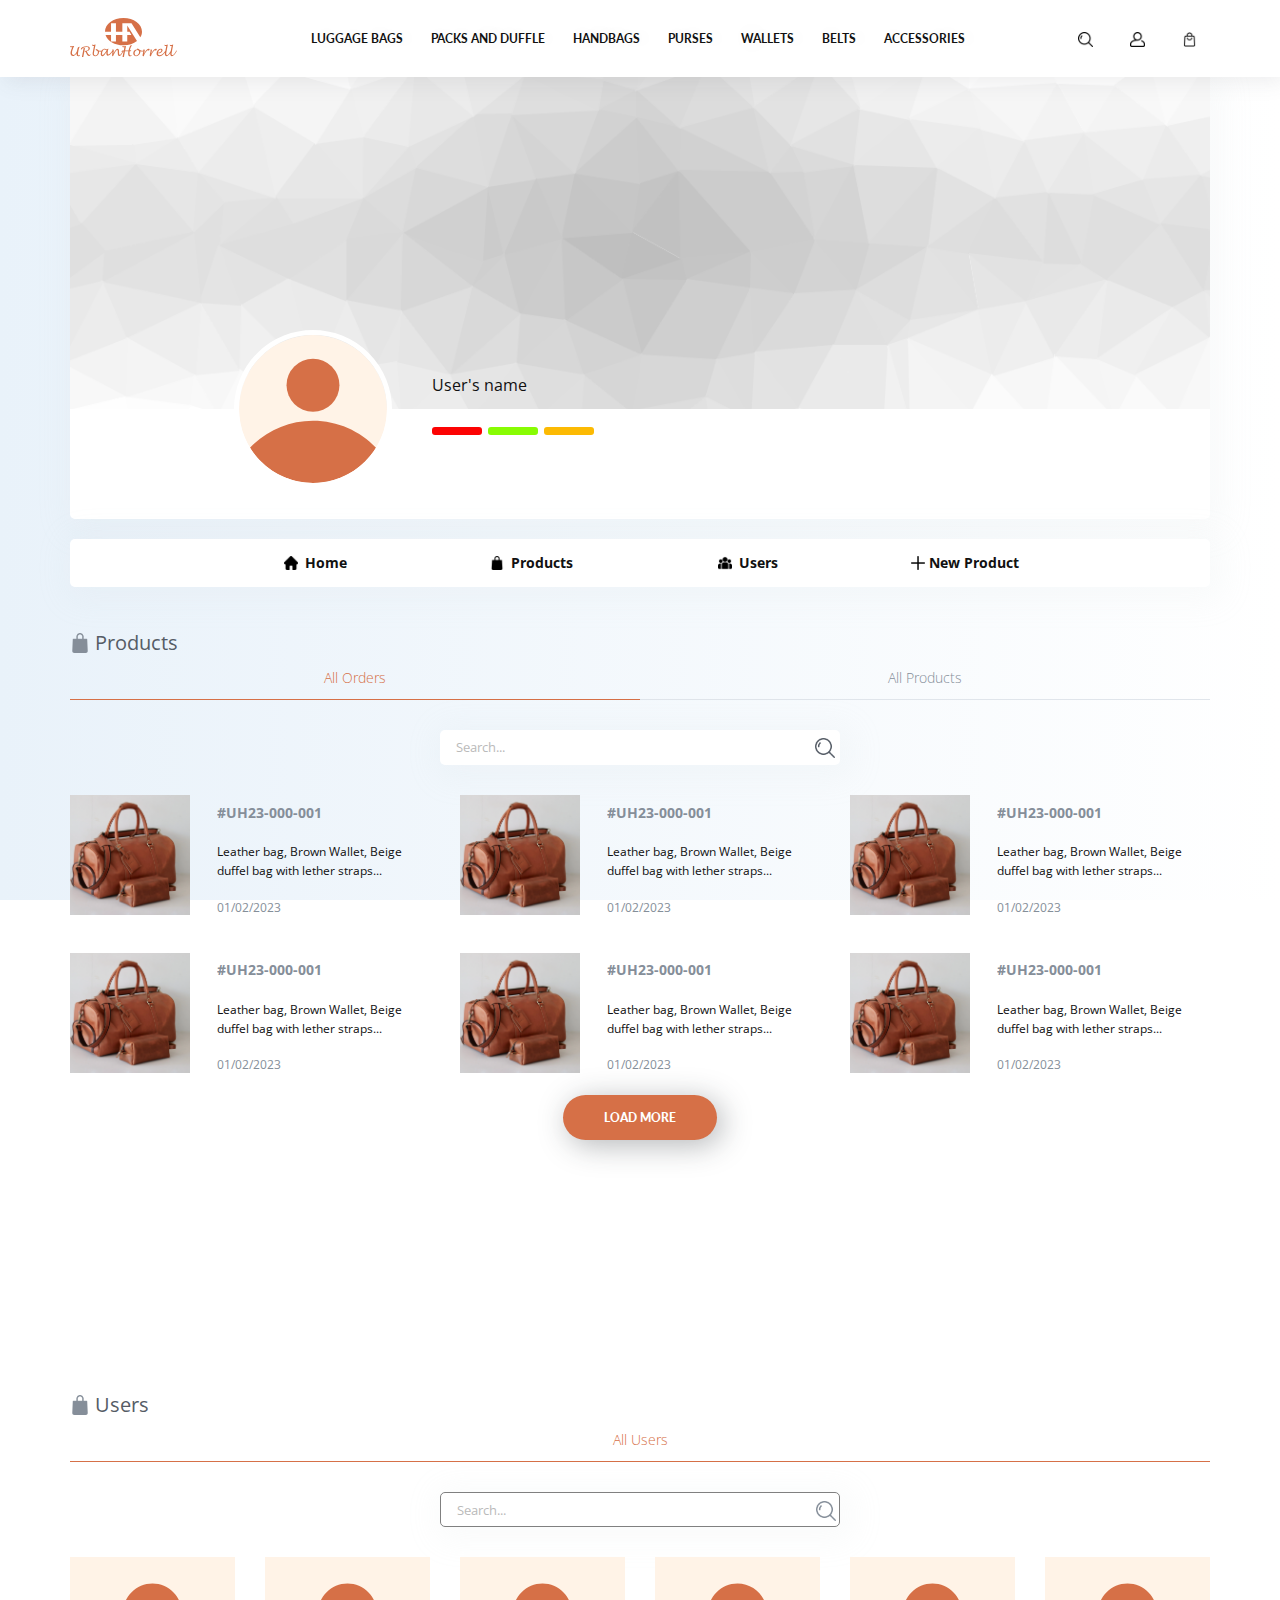
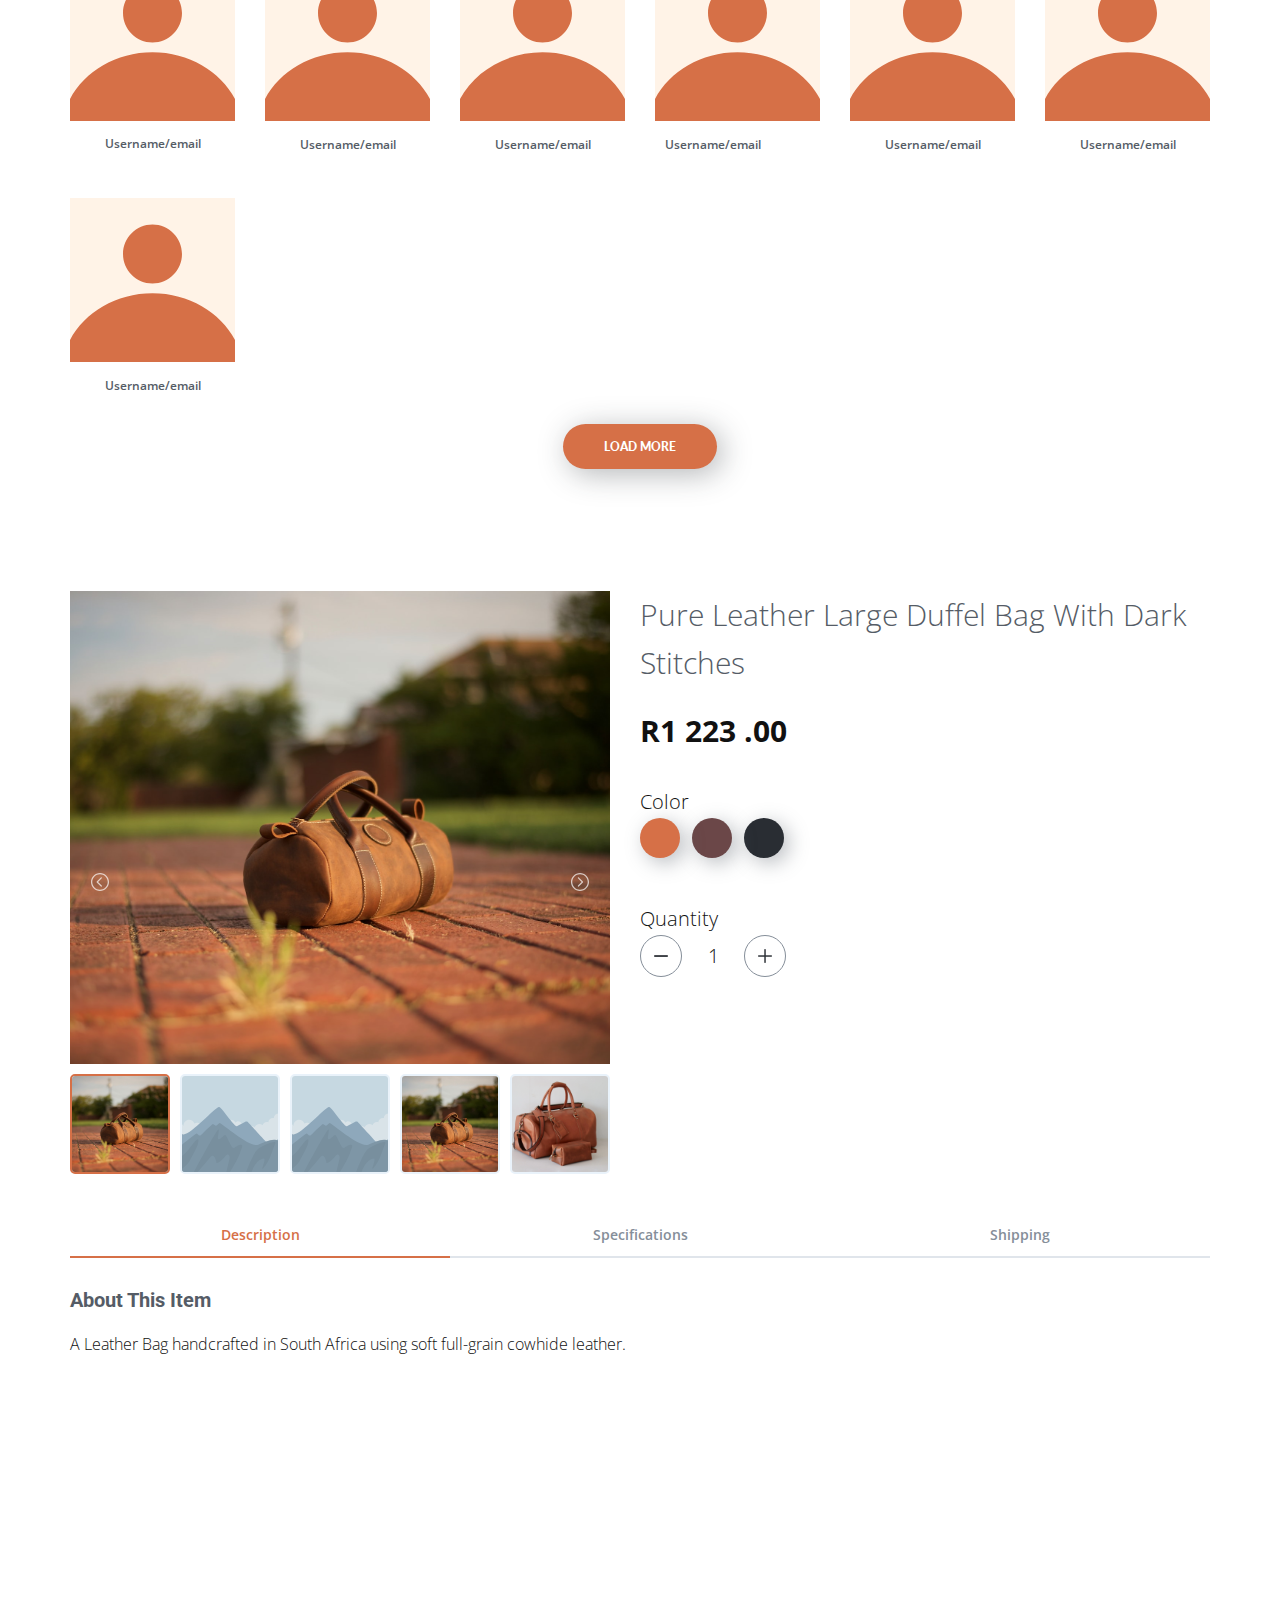
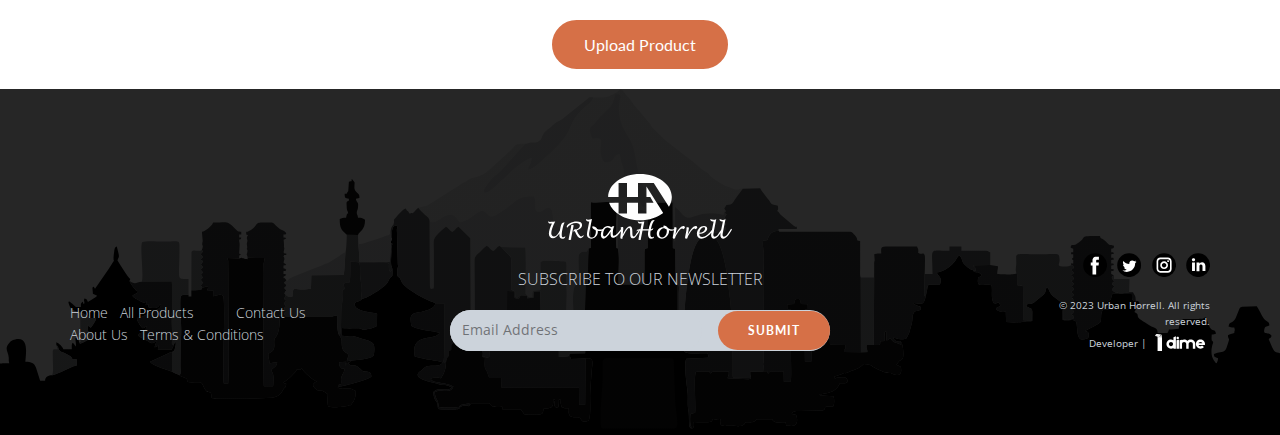
<file: account.html>
<!DOCTYPE html>
<html style="font-size: 16px;" lang="en"><head>
    <meta name="viewport" content="width=device-width, initial-scale=1.0">
    <meta charset="utf-8">
    <meta name="keywords" content="">
    <meta name="description" content="">
    <title>Account | Urban Horrell - Leather Bags </title>
    <link rel="stylesheet" href="nicepage.css" media="screen">
<link rel="stylesheet" href="account.css" media="screen">
    <script class="u-script" type="text/javascript" src="jquery.js" defer=""></script>
    <script class="u-script" type="text/javascript" src="nicepage.js" defer=""></script>
    <meta name="generator" content="Nicepage 5.4.4, nicepage.com">
    <meta name="referrer" content="origin">
    <link id="u-theme-google-font" rel="stylesheet" href="https://fonts.googleapis.com/css?family=Roboto:100,100i,300,300i,400,400i,500,500i,700,700i,900,900i|Open+Sans:300,300i,400,400i,500,500i,600,600i,700,700i,800,800i">
    <link id="u-page-google-font" rel="stylesheet" href="https://fonts.googleapis.com/css?family=Lato:100,100i,300,300i,400,400i,700,700i,900,900i">
<script src="https://code.jquery.com/jquery-3.6.3.min.js" integrity="sha256-pvPw+upLPUjgMXY0G+8O0xUf+/Im1MZjXxxgOcBQBXU=" crossorigin="anonymous"></script>






    <script type="application/ld+json">{
		"@context": "http://schema.org",
		"@type": "Organization",
		"name": "urban horrell",
		"logo": "images/logo.svg",
		"sameAs": []
}</script>
    <meta name="theme-color" content="#478ac9">
    <meta property="og:title" content="account">
    <meta property="og:type" content="website">
  <meta data-intl-tel-input-cdn-path="intlTelInput/"></head>
  <body class="u-body u-xl-mode" data-lang="en"><header class="u-align-center-sm u-align-center-xs u-box-shadow u-clearfix u-header u-text-shadow u-white u-header" id="sec-8e7b"><div class="u-clearfix u-sheet u-sheet-1">
        <a href="home.html" class="u-image u-logo u-image-1" data-image-width="45" data-image-height="16" title="home">
          <img src="images/logo.svg" class="u-logo-image u-logo-image-1">
        </a>
        <nav class="u-align-center u-menu u-menu-one-level u-offcanvas u-menu-1">
          <div class="menu-collapse u-custom-font u-font-lato" style="font-size: 0.625rem; font-weight: 700;">
            <a class="u-button-style u-custom-text-active-color u-custom-text-color u-custom-text-hover-color u-file-icon u-nav-link u-text-custom-color-1 u-file-icon-1" href="#">
              <img src="images/7630204-eec6f9e5.png" alt="">
            </a>
          </div>
          <div class="u-custom-menu u-nav-container">
            <ul class="u-custom-font u-font-lato u-nav u-unstyled u-nav-1"><li class="u-nav-item"><a class="u-button-style u-nav-link u-text-active-custom-color-1 u-text-hover-custom-color-1" href="bags.html" style="padding: 10px 14px;">LUGGAGE BAGS</a>
  </li><li class="u-nav-item"><a class="u-button-style u-nav-link u-text-active-custom-color-1 u-text-hover-custom-color-1" href="packs.html" style="padding: 10px 14px;">PACKS AND DUFFLE</a>
  </li><li class="u-nav-item"><a class="u-button-style u-nav-link u-text-active-custom-color-1 u-text-hover-custom-color-1" href="handbangs.html" style="padding: 10px 14px;">HANDBAGS</a>
  </li><li class="u-nav-item"><a class="u-button-style u-nav-link u-text-active-custom-color-1 u-text-hover-custom-color-1" href="purses.html" style="padding: 10px 14px;">PURSES</a>
  </li><li class="u-nav-item"><a class="u-button-style u-nav-link u-text-active-custom-color-1 u-text-hover-custom-color-1" href="wallets.html" style="padding: 10px 14px;">WALLETS</a>
  </li><li class="u-nav-item"><a class="u-button-style u-nav-link u-text-active-custom-color-1 u-text-hover-custom-color-1" href="belts.html" style="padding: 10px 14px;">BELTS</a>
  </li><li class="u-nav-item"><a class="u-button-style u-nav-link u-text-active-custom-color-1 u-text-hover-custom-color-1" href="accessories.html" style="padding: 10px 19px 10px 14px;">ACCESSORIES</a>
  </li></ul>
          </div>
          <div class="u-custom-menu u-nav-container-collapse">
            <div class="u-align-center u-container-style u-custom-color-1 u-expanded-width-md u-expanded-width-sm u-expanded-width-xs u-inner-container-layout u-opacity u-opacity-95 u-sidenav u-sidenav-1" data-offcanvas-width="820">
              <div class="u-inner-container-layout u-sidenav-overflow">
                <div class="u-menu-close"></div>
                <ul class="u-align-center u-nav u-popupmenu-items u-text-active-palette-1-light-2 u-text-hover-palette-1-light-2 u-unstyled u-nav-2"><li class="u-nav-item"><a class="u-button-style u-nav-link" href="home.html">LUGGAGE BAGS</a>
</li><li class="u-nav-item"><a class="u-button-style u-nav-link" href="packs.html">PACKS AND DUFFLE</a>
</li><li class="u-nav-item"><a class="u-button-style u-nav-link" href="handbangs.html">HANDBAGS</a>
</li><li class="u-nav-item"><a class="u-button-style u-nav-link"  href="purses.html">PURSES</a>
</li><li class="u-nav-item"><a class="u-button-style u-nav-link" href="wallets.html">WALLETS</a>
</li><li class="u-nav-item"><a class="u-button-style u-nav-link" href="belts.html">BELTS</a>
</li><li class="u-nav-item"><a class="u-button-style u-nav-link" href="accessories.html">ACCESSORIES</a>
</li></ul>
                <img class="u-hidden-lg u-hidden-xl u-image u-image-contain u-image-default u-preserve-proportions u-image-2" src="images/wlogo.svg" alt="" data-image-width="45" data-image-height="16">
                <div class="u-container-align-center u-container-style u-group u-hidden-md u-hidden-sm u-hidden-xs u-shape-rectangle u-group-1">
                  <div class="u-container-layout u-valign-middle-lg u-valign-middle-xl u-container-layout-1">
                    <div class="u-align-center u-expanded-width u-list u-list-1">
                      <div class="u-repeater u-repeater-1">
                        <div class="u-container-style u-list-item u-repeater-item">
                          <div class="u-container-layout u-similar-container u-valign-top u-container-layout-2"><span class="u-file-icon u-hover-feature u-icon u-icon-1"><img src="images/711319.png" alt=""></span>
                          </div>
                        </div>
                        <div class="u-container-style u-list-item u-repeater-item">
                          <div class="u-container-layout u-similar-container u-valign-top u-container-layout-3"><span class="u-file-icon u-hover-feature u-icon u-icon-2"><img src="images/1621561.png" alt=""></span>
                          </div>
                        </div>
                        <div class="u-container-style u-list-item u-repeater-item">
                          <div class="u-container-layout u-similar-container u-valign-top u-container-layout-4"><span class="u-file-icon u-hover-feature u-icon u-icon-3"><img src="images/2662503.png" alt=""></span>
                          </div>
                        </div>
                      </div>
                    </div>
                  </div>
                </div>
                <div class="u-container-align-center u-container-style u-group u-hidden-md u-hidden-sm u-hidden-xs u-shape-rectangle u-group-2">
                  <div class="u-container-layout u-valign-middle-lg u-valign-middle-xl u-container-layout-5">
                    <div class="u-align-center u-expanded-width u-list u-list-2">
                      <div class="u-repeater u-repeater-2">
                        <div class="u-container-style u-list-item u-repeater-item">
                          <div class="u-container-layout u-similar-container u-valign-top u-container-layout-6"><span class="u-file-icon u-hover-feature u-icon u-icon-4"><img src="images/711319.png" alt=""></span>
                          </div>
                        </div>
                        <div class="u-container-style u-list-item u-repeater-item">
                          <div class="u-container-layout u-similar-container u-valign-top u-container-layout-7"><span class="u-file-icon u-hover-feature u-icon u-icon-5"><img src="images/1621561.png" alt=""></span>
                          </div>
                        </div>
                        <div class="u-container-style u-list-item u-repeater-item">
                          <div class="u-container-layout u-similar-container u-valign-top u-container-layout-8"><span class="u-file-icon u-hover-feature u-icon u-icon-6"><img src="images/2662503.png" alt=""></span>
                          </div>
                        </div>
                      </div>
                    </div>
                  </div>
                </div>
              </div>
            </div>
            <div class="u-black u-menu-overlay u-opacity u-opacity-70"></div>
          </div>
          <!--Search Sectio-->
          <style media="screen">

          </style>
          <div class="search">
            <input type="text" name="" value="" placeholder="Search...">
            <span class="close_search">&#10005;</span>
          </div>
          <div class="search_results">
            <table class="result_row" data-href="product.html" >
              <tr>
                <td class="piccell">
                  <img src="images/bag.webp" width="80px" height="80px" alt="bag">
                </td>
                <td class="namecell">Leather Bag With Dark Straps</td>
                <td class="pricecell">R123.00</td>
              </tr>
            </table>
            <table class="result_row" data-href="product.html" >
              <tr>
                <td class="piccell">
                  <img src="images/bag.webp" width="80px" height="80px" alt="bag">
                </td>
                <td class="namecell">Leather Bag With Dark Straps</td>
                <td class="pricecell">R123.00</td>
              </tr>
            </table>
            <table class="result_row" data-href="product.html" >
              <tr>
                <td class="piccell">
                  <img src="images/bag.webp" width="80px" height="80px" alt="bag">
                </td>
                <td class="namecell">Leather Bag With Dark Straps</td>
                <td class="pricecell">R123.00</td>
              </tr>
            </table>


          </div>
          <!--End Search-->
        </nav>
        <div class="u-container-align-center u-container-style u-group u-hidden-md u-hidden-sm u-hidden-xs u-shape-rectangle u-group-3">
          <div class="u-container-layout u-valign-middle-lg u-valign-middle-xl u-container-layout-9">
            <div class="u-align-center u-expanded-width u-list u-list-3">
              <div class="u-repeater u-repeater-3">
                <div class="u-container-style u-list-item u-repeater-item" title="Search">
                  <div class="u-container-layout u-similar-container u-valign-top u-container-layout-10 search_icon"><span class="u-file-icon u-hover-feature u-icon u-icon-7"><img src="images/711319.png" alt=""></span>
                  </div>
                </div>
                <div class="u-container-style u-list-item u-repeater-item" data-href="account.html" title="Account">
                  <div class="u-container-layout u-similar-container u-valign-top u-container-layout-11"><span class="u-file-icon u-hover-feature u-icon u-icon-8"><img src="images/1621561.png" alt=""></span>
                  </div>
                </div>
                <div class="u-container-style u-list-item u-repeater-item" data-href="cart.html" title="Shopping Cart">
                  <div class="u-container-layout u-similar-container u-valign-top u-container-layout-12"><span class="u-file-icon u-hover-feature u-icon u-icon-9"><img src="images/2662503.png" alt=""></span>
                  </div>
                </div>
              </div>
            </div>
          </div>
        </div>
      </div></header>
    <section class="u-clearfix u-section-1" id="sec-8ab8">
      <div class="u-clearfix u-sheet u-sheet-1">
        <div class="u-container-style u-expanded-width u-group u-radius-5 u-shape-round u-white u-group-1">
          <div class="u-container-layout u-valign-bottom-xs u-container-layout-1">
            <div class="u-container-style u-expanded-width u-group u-image u-image-1" data-image-width="1192" data-image-height="580">
              <div class="u-container-layout u-container-layout-2">
                <div class="u-align-center u-clearfix u-layout-wrap u-layout-wrap-1">
                  <div class="u-layout">
                    <div class="u-layout-row">
                      <div class="u-container-style u-layout-cell u-size-15 u-layout-cell-1">
                        <div class="u-container-layout u-valign-bottom u-container-layout-3">
                          <img class="u-align-center u-border-5 u-border-white u-image u-image-circle u-image-contain u-preserve-proportions u-image-2" src="images/user.svg" alt="" data-image-width="28" data-image-height="28">
                        </div>
                      </div>
                      <div class="u-container-style u-layout-cell u-size-45 u-layout-cell-2">
                        <div class="u-container-layout u-container-layout-4">
                          <div class="u-expanded-width u-table u-table-responsive u-table-1">
                            <style media="screen">
                              .access_levels{
                                display: inline-block;
                                border-radius: 3px;
                                width: 50px;
                                height: 8px;
                                margin-right: 6px;
                              }
                              #level_1{
                                background:#fc0303;
                              }

                              #level_2{
                                background:#88fc03;
                              }

                              #level_3{
                                background:#fcba03;
                              }
                            </style>
                            <table class="u-table-entity">
                              <colgroup>
                                <col width="100%">
                              </colgroup>
                              <tbody class="u-table-body">
                                <tr style="height: 45px;">
                                  <td class="u-table-cell">User's name</td>
                                </tr>
                                <tr style="height: 45px;">
                                  <td class="u-table-cell u-table-cell-2"> <span class="access_levels" id="level_1"></span><span class="access_levels" id="level_2"></span><span class="access_levels" id="level_3"></span></td>
                                </tr>
                              </tbody>
                            </table>
                          </div>
                        </div>
                      </div>
                    </div>
                  </div>
                </div>
              </div>
            </div>
          </div>
        </div>
      </div>
    </section>
    <section class="u-clearfix u-section-2" id="sec-aa7a">
      <div class="u-clearfix u-sheet u-valign-middle u-sheet-1">
        <div class="u-container-style u-expanded-width u-group u-radius-5 u-shape-round u-white u-group-1">
          <div class="u-container-layout u-container-layout-1">
            <div class="u-align-center u-list u-list-1">
              <div class="u-repeater u-repeater-1">
                <div class="u-container-style u-hover-feature u-list-item u-repeater-item u-shape-rectangle u-list-item-1" data-href="account.html" title="account">
                  <div class="u-container-layout u-similar-container u-container-layout-2">
                    <p class="u-align-center u-text u-text-default u-text-1"><span class="u-file-icon u-icon u-icon-1"><img src="images/1946436.png" alt=""></span>&nbsp;Home
                    </p>
                  </div>
                </div>
                <div class="u-container-style u-hover-feature u-list-item u-repeater-item u-shape-rectangle u-list-item-2" data-href="account.html#sec-a807">
                  <div class="u-container-layout u-similar-container u-container-layout-3">
                    <p class="u-align-center u-text u-text-default u-text-2"><span class="u-file-icon u-icon u-icon-2"><img src="images/2430422.png" alt=""></span>&nbsp;​Products
                    </p>
                  </div>
                </div>
                <div class="u-container-style u-hover-feature u-list-item u-repeater-item u-shape-rectangle u-list-item-3" data-href="account.html#sec-a808">
                  <div class="u-container-layout u-similar-container u-container-layout-4">
                    <p class="u-align-center u-text u-text-default u-text-3"><span class="u-file-icon u-icon u-icon-3"><img src="images/681494.png" alt=""></span>&nbsp;Users
                    </p>
                  </div>
                </div>
                <div class="u-container-style u-hover-feature u-list-item u-repeater-item u-shape-rectangle u-list-item-4" data-href="account.html#sec-2985">
                  <div class="u-container-layout u-similar-container u-container-layout-5">
                    <p class="u-align-center u-text u-text-default u-text-4"><span class="u-file-icon u-icon u-icon-4"><img src="images/1828925.png" alt=""></span>&nbsp;New Product
                    </p>
                  </div>
                </div>
              </div>
            </div>
          </div>
        </div>
      </div>
    </section>
    <style media="screen">
      .product_search{
        border: 0;
        font-size: 13px;
        color: gray;
        margin-left: 10px;
      }
      .order_table{
        overflow: hidden;
      }
      .order_table img{
        object-fit: cover;
        }
      .order_table td{
      padding: 0 !important;
      overflow: hidden;
        }
    </style>
    <section class="u-clearfix u-section-3" id="sec-a807">
      <div class="u-clearfix u-sheet u-sheet-1">
        <p class="u-align-left u-text u-text-palette-5-dark-2 u-text-1"><span class="u-file-icon u-icon u-text-palette-5-dark-1 u-icon-1"><img src="images/2430422-a87044a3.png" alt=""></span>&nbsp;Products
        </p>
        <div class="u-expanded-width u-tab-links-align-justify u-tabs u-tabs-1">
          <ul class="u-spacing-0 u-tab-list u-unstyled" role="tablist">
            <li class="u-tab-item" role="presentation">
              <a class="active u-border-1 u-border-active-custom-color-1 u-border-hover-custom-color-2 u-border-no-left u-border-no-right u-border-no-top u-border-palette-5-light-2 u-button-style u-tab-link u-text-active-custom-color-1 u-text-palette-5-dark-1 u-tab-link-1" id="link-tab-e131" href="#tab-e131" role="tab" aria-controls="tab-e131" aria-selected="true">All Orders</a>
            </li>
            <li class="u-tab-item" role="presentation">
              <a class="u-border-1 u-border-active-custom-color-1 u-border-hover-custom-color-2 u-border-no-left u-border-no-right u-border-no-top u-border-palette-5-light-2 u-button-style u-tab-link u-text-active-custom-color-1 u-text-palette-5-dark-1 u-tab-link-2" id="link-tab-e8c5" href="#tab-e8c5" role="tab" aria-controls="tab-e8c5" aria-selected="false">All Products</a>
            </li>
          </ul>
          <div class="u-tab-content">
            <div class="u-align-left u-container-style u-shape-rectangle u-tab-active u-tab-pane" id="tab-e131" role="tabpanel" aria-labelledby="link-tab-e131">
              <div class="u-container-layout u-container-layout-1">
                <div class="u-container-align-center u-container-style u-group u-radius-5 u-shape-round u-white u-group-1">
                  <div class="u-container-layout u-container-layout-2 search_holder">
                    <div class="u-container-align-left u-container-style u-group u-shape-rectangle u-group-2">
                      <input class="u-container-layout u-container-layout-3 product_search" type="text" name="search" value="" placeholder="Search...">
                    </div><span class="u-align-center u-file-icon u-icon u-text-palette-5-dark-2 u-icon-2"><img src="images/711319-fee4ad7f.png" alt=""></span>
                  </div>
                </div>
                <div class="u-expanded-width u-list u-list-1">
                  <div class="u-repeater u-repeater-1">
                    <div class="u-container-style u-hover-feature u-list-item u-radius-5 u-repeater-item u-shape-round u-list-item-1" data-href="orders.html" title="order">
                      <div class="u-container-layout u-similar-container u-container-layout-4">
                        <div class="u-table u-table-responsive u-table-1">
                          <table class="u-table-entity order_table">
                            <colgroup>
                              <col width="40.8%">
                              <col width="59.2%">
                            </colgroup>
                            <tbody class="u-table-body">
                              <tr>
                                <td class="u-table-cell" rowspan="3">
                                  <img src="images/bag.webp" width="120px" height="120px" alt="bag">
                                </td>
                                <td class="u-table-cell u-text-palette-5-dark-1 u-table-cell-2">#UH23-000-001</td>
                              </tr>
                              <tr>
                                <td class="u-table-cell u-table-cell-4">Leather bag, Brown Wallet, Beige duffel bag with lether straps...</td>
                              </tr>
                              <tr>
                                <td class="u-table-cell u-text-palette-5-dark-1 u-table-cell-6">01/02/2023</td>
                              </tr>
                            </tbody>
                          </table>
                        </div>
                      </div>
                    </div>
                    <div class="u-container-style u-hover-feature u-list-item u-radius-5 u-repeater-item u-shape-round u-list-item-2" data-href="orders.html" title="order">
                      <div class="u-container-layout u-similar-container u-container-layout-5">
                        <div class="u-table u-table-responsive u-table-1">
                          <table class="u-table-entity order_table">
                            <colgroup>
                              <col width="40.8%">
                              <col width="59.2%">
                            </colgroup>
                            <tbody class="u-table-body">
                              <tr>
                                <td class="u-table-cell" rowspan="3">
                                  <img src="images/bag.webp" width="120px" height="120px" alt="bag">
                                </td>
                                <td class="u-table-cell u-text-palette-5-dark-1 u-table-cell-2">#UH23-000-001</td>
                              </tr>
                              <tr>
                                <td class="u-table-cell u-table-cell-4">Leather bag, Brown Wallet, Beige duffel bag with lether straps...</td>
                              </tr>
                              <tr>
                                <td class="u-table-cell u-text-palette-5-dark-1 u-table-cell-6">01/02/2023</td>
                              </tr>
                            </tbody>
                          </table>
                        </div></div>
                    </div>
                    <div class="u-container-style u-hover-feature u-list-item u-radius-5 u-repeater-item u-shape-round u-list-item-3"  data-href="orders.html" title="order">
                      <div class="u-container-layout u-similar-container u-container-layout-6">
                        <div class="u-table u-table-responsive u-table-1">
                          <table class="u-table-entity order_table">
                            <colgroup>
                              <col width="40.8%">
                              <col width="59.2%">
                            </colgroup>
                            <tbody class="u-table-body">
                              <tr>
                                <td class="u-table-cell" rowspan="3">
                                  <img src="images/bag.webp" width="120px" height="120px" alt="bag">
                                </td>
                                <td class="u-table-cell u-text-palette-5-dark-1 u-table-cell-2">#UH23-000-001</td>
                              </tr>
                              <tr>
                                <td class="u-table-cell u-table-cell-4">Leather bag, Brown Wallet, Beige duffel bag with lether straps...</td>
                              </tr>
                              <tr>
                                <td class="u-table-cell u-text-palette-5-dark-1 u-table-cell-6">01/02/2023</td>
                              </tr>
                            </tbody>
                          </table>
                        </div></div>
                    </div>
                    <div class="u-container-style u-hover-feature u-list-item u-radius-5 u-repeater-item u-shape-round u-list-item-4" data-href="orders.html" title="order">
                      <div class="u-container-layout u-similar-container u-container-layout-7">
                        <div class="u-table u-table-responsive u-table-1">
                          <table class="u-table-entity order_table">
                            <colgroup>
                              <col width="40.8%">
                              <col width="59.2%">
                            </colgroup>
                            <tbody class="u-table-body">
                              <tr>
                                <td class="u-table-cell" rowspan="3">
                                  <img src="images/bag.webp" width="120px" height="120px" alt="bag">
                                </td>
                                <td class="u-table-cell u-text-palette-5-dark-1 u-table-cell-2">#UH23-000-001</td>
                              </tr>
                              <tr>
                                <td class="u-table-cell u-table-cell-4">Leather bag, Brown Wallet, Beige duffel bag with lether straps...</td>
                              </tr>
                              <tr>
                                <td class="u-table-cell u-text-palette-5-dark-1 u-table-cell-6">01/02/2023</td>
                              </tr>
                            </tbody>
                          </table>
                        </div></div>
                    </div>
                    <div class="u-container-style u-hover-feature u-list-item u-radius-5 u-repeater-item u-shape-round u-list-item-5" data-href="orders.html" title="order">
                      <div class="u-container-layout u-similar-container u-container-layout-8">
                        <div class="u-table u-table-responsive u-table-1">
                          <table class="u-table-entity order_table">
                            <colgroup>
                              <col width="40.8%">
                              <col width="59.2%">
                            </colgroup>
                            <tbody class="u-table-body">
                              <tr>
                                <td class="u-table-cell" rowspan="3">
                                  <img src="images/bag.webp" width="120px" height="120px" alt="bag">
                                </td>
                                <td class="u-table-cell u-text-palette-5-dark-1 u-table-cell-2">#UH23-000-001</td>
                              </tr>
                              <tr>
                                <td class="u-table-cell u-table-cell-4">Leather bag, Brown Wallet, Beige duffel bag with lether straps...</td>
                              </tr>
                              <tr>
                                <td class="u-table-cell u-text-palette-5-dark-1 u-table-cell-6">01/02/2023</td>
                              </tr>
                            </tbody>
                          </table>
                        </div></div>
                    </div>
                    <div class="u-container-style u-hover-feature u-list-item u-radius-5 u-repeater-item u-shape-round u-list-item-6" data-href="orders.html" title="order">
                      <div class="u-container-layout u-similar-container u-container-layout-9">
                        <div class="u-table u-table-responsive u-table-1">
                          <table class="u-table-entity order_table">
                            <colgroup>
                              <col width="40.8%">
                              <col width="59.2%">
                            </colgroup>
                            <tbody class="u-table-body">
                              <tr>
                                <td class="u-table-cell" rowspan="3">
                                  <img src="images/bag.webp" width="120px" height="120px" alt="bag">
                                </td>
                                <td class="u-table-cell u-text-palette-5-dark-1 u-table-cell-2">#UH23-000-001</td>
                              </tr>
                              <tr>
                                <td class="u-table-cell u-table-cell-4">Leather bag, Brown Wallet, Beige duffel bag with lether straps...</td>
                              </tr>
                              <tr>
                                <td class="u-table-cell u-text-palette-5-dark-1 u-table-cell-6">01/02/2023</td>
                              </tr>
                            </tbody>
                          </table>
                        </div></div>
                    </div>
                  </div>
                </div>

                <a href="#" class="u-align-center u-border-none u-btn u-btn-round u-button-style u-custom-color-1 u-custom-font u-font-lato u-radius-50 u-btn-1">LOAD MORE</a>
              </div>
            </div>
            <div class="u-align-left u-container-style u-shape-rectangle u-tab-pane" id="tab-e8c5" role="tabpanel" aria-labelledby="link-tab-e8c5">
              <div class="u-container-layout u-valign-top u-container-layout-10">
                <div class="u-container-align-center u-container-style u-group u-radius-5 u-shape-round u-white u-group-3">
                  <div class="u-container-layout u-container-layout-11">
                    <div class="u-container-align-left u-container-style u-group u-shape-rectangle u-group-4">
                      <input class="u-container-layout u-container-layout-12 product_search" type="text" name="search" value="" placeholder="Search...">
                    </div><span class="u-align-center u-file-icon u-icon u-text-palette-5-dark-1 u-icon-3"><img src="images/711319-3073e363.png" alt=""></span>
                  </div>
                </div>
                <div class="u-expanded-width u-list u-list-2">
                  <div class="u-repeater u-repeater-2">
                    <div class="u-container-style u-hover-feature u-list-item u-radius-5 u-repeater-item u-shape-round u-list-item-7" data-href="product.html" title="home">
                      <div class="u-container-layout u-similar-container u-valign-top u-container-layout-13">
                        <img class="u-image u-image-default u-preserve-proportions u-image-1"  src="images/duffel.jpg" alt="" data-image-width="1920" data-image-height="1281">
                        <div class="u-expanded-width u-table u-table-responsive u-table-2">
                          <table class="u-table-entity">
                            <colgroup>
                              <col width="100%">
                            </colgroup>
                            <tbody class="u-table-body">
                              <tr style="height: 45px;">
                                <td class="u-table-cell u-text-palette-5-dark-2 u-table-cell-7">Pure Leather Large Duffel Bag With Dark..<br>
                                </td>
                              </tr>
                            </tbody>
                          </table>
                        </div>
                      </div>
                    </div>
                    <div class="u-container-style u-hover-feature u-list-item u-radius-5 u-repeater-item u-shape-round u-list-item-8" data-href="product.html">
                      <div class="u-container-layout u-similar-container u-valign-top u-container-layout-14">
                        <img class="u-image u-image-default u-preserve-proportions u-image-2" src="images/DSC0798_250x2502x.webp" alt="" data-image-width="500" data-image-height="492">
                        <div class="u-expanded-width u-table u-table-responsive u-table-3">
                          <table class="u-table-entity">
                            <colgroup>
                              <col width="100%">
                            </colgroup>
                            <tbody class="u-table-body">
                              <tr style="height: 47px;">
                                <td class="u-table-cell u-text-palette-5-dark-2 u-table-cell-8"> Pure Leather Large Duffel Bag With Dark..<br>
                                </td>
                              </tr>
                            </tbody>
                          </table>
                        </div>
                      </div>
                    </div>
                    <div class="u-container-style u-hover-feature u-list-item u-radius-5 u-repeater-item u-shape-round u-list-item-9" data-href="product.html">
                      <div class="u-container-layout u-similar-container u-valign-top u-container-layout-15">
                        <img class="u-image u-image-default u-preserve-proportions u-image-3" src="images/duffel.jpg" alt="" data-image-width="1920" data-image-height="1281">
                        <div class="u-expanded-width u-table u-table-responsive u-table-4">
                          <table class="u-table-entity">
                            <colgroup>
                              <col width="100%">
                            </colgroup>
                            <tbody class="u-table-body">
                              <tr style="height: 47px;">
                                <td class="u-table-cell u-text-palette-5-dark-2 u-table-cell-9"> Pure Leather Large Duffel Bag With Dark..<br>
                                </td>
                              </tr>
                            </tbody>
                          </table>
                        </div>
                      </div>
                    </div>
                    <div class="u-container-style u-hover-feature u-list-item u-radius-5 u-repeater-item u-shape-round u-list-item-10" data-href="product.html">
                      <div class="u-container-layout u-similar-container u-valign-top u-container-layout-16">
                        <img class="u-image u-image-default u-preserve-proportions u-image-4" src="images/duffel.jpg" alt="" data-image-width="1920" data-image-height="1281">
                        <div class="u-expanded-width u-table u-table-responsive u-table-5">
                          <table class="u-table-entity">
                            <colgroup>
                              <col width="100%">
                            </colgroup>
                            <tbody class="u-table-body">
                              <tr style="height: 69px;">
                                <td class="u-table-cell u-text-palette-5-dark-2 u-table-cell-10"> Pure Leather Large Duffel Bag With Dark..<br>
                                </td>
                              </tr>
                            </tbody>
                          </table>
                        </div>
                      </div>
                    </div>
                    <div class="u-container-style u-hover-feature u-list-item u-radius-5 u-repeater-item u-shape-round u-list-item-11" data-href="product.html">
                      <div class="u-container-layout u-similar-container u-valign-top u-container-layout-17">
                        <img class="u-image u-image-default u-preserve-proportions u-image-5" src="images/duffel.jpg" alt="" data-image-width="1920" data-image-height="1281">
                        <div class="u-expanded-width u-table u-table-responsive u-table-6">
                          <table class="u-table-entity">
                            <colgroup>
                              <col width="100%">
                            </colgroup>
                            <tbody class="u-table-body">
                              <tr style="height: 47px;">
                                <td class="u-table-cell u-text-palette-5-dark-2 u-table-cell-11"> Pure Leather Large Duffel Bag With Dark..<br>
                                </td>
                              </tr>
                            </tbody>
                          </table>
                        </div>
                      </div>
                    </div>
                    <div class="u-container-style u-hover-feature u-list-item u-radius-5 u-repeater-item u-shape-round u-list-item-12" data-href="product.html">
                      <div class="u-container-layout u-similar-container u-valign-top u-container-layout-18">
                        <img class="u-image u-image-default u-preserve-proportions u-image-6" src="images/duffel.jpg" alt="" data-image-width="1920" data-image-height="1281">
                        <div class="u-expanded-width u-table u-table-responsive u-table-7">
                          <table class="u-table-entity">
                            <colgroup>
                              <col width="100%">
                            </colgroup>
                            <tbody class="u-table-body">
                              <tr style="height: 47px;">
                                <td class="u-table-cell u-text-palette-5-dark-2 u-table-cell-12"> Pure Leather Large Duffel Bag With Dark..<br>
                                </td>
                              </tr>
                            </tbody>
                          </table>
                        </div>
                      </div>
                    </div>
                    <div class="u-container-style u-hover-feature u-list-item u-radius-5 u-repeater-item u-shape-round u-list-item-13" data-href="product.html">
                      <div class="u-container-layout u-similar-container u-valign-top u-container-layout-19">
                        <img class="u-image u-image-default u-preserve-proportions u-image-7" src="images/duffel.jpg" alt="" data-image-width="1920" data-image-height="1281">
                        <div class="u-expanded-width u-table u-table-responsive u-table-8">
                          <table class="u-table-entity">
                            <colgroup>
                              <col width="100%">
                            </colgroup>
                            <tbody class="u-table-body">
                              <tr style="height: 47px;">
                                <td class="u-table-cell u-text-palette-5-dark-2 u-table-cell-13"> Pure Leather Large Duffel Bag With Dark..<br>
                                </td>
                              </tr>
                            </tbody>
                          </table>
                        </div>
                      </div>
                    </div>
                  </div>
                </div>
                <a href="#" class="u-align-center u-border-none u-btn u-btn-round u-button-style u-custom-color-1 u-custom-font u-font-lato u-radius-50 u-btn-2">LOAD MORE</a>
              </div>
            </div>
          </div>
        </div>
      </div>

    </section>
    <section style="background: #ffffff;" class="u-clearfix u-section-3" id="sec-a808">
      <div class="u-clearfix u-sheet u-sheet-1">
        <p class="u-align-left u-text u-text-palette-5-dark-2 u-text-1"><span class="u-file-icon u-icon u-text-palette-5-dark-1 u-icon-1"><img src="images/2430422-a87044a3.png" alt=""></span>&nbsp;Users
        </p>
        <div class="u-expanded-width u-tab-links-align-justify u-tabs u-tabs-1">
          <ul class="u-spacing-0 u-tab-list u-unstyled" role="tablist">

            <li class="u-tab-item" role="presentation">
              <a class=" active u-border-1 u-border-active-custom-color-1 u-border-hover-custom-color-2 u-border-no-left u-border-no-right u-border-no-top u-border-palette-5-light-2 u-button-style u-tab-link u-text-active-custom-color-1 u-text-palette-5-dark-1 u-tab-link-2" id="link-tab-e8c5" href="#tab-e8c5" role="tab" aria-controls="tab-e8c5" aria-selected="false">All Users</a>
            </li>
          </ul>
          <div class="u-tab-content">
            <div class="u-align-left u-container-style u-shape-rectangle u-tab-pane u-tab-active" id="tab-e8c5" role="tabpanel" aria-labelledby="link-tab-e8c5">
              <div class="u-container-layout u-valign-top u-container-layout-10">
                <div class="u-container-align-center u-container-style u-group u-radius-5 u-shape-round u-white u-group-3" style="border: 1px solid gray; overflow: hidden;" >
                  <div class="u-container-layout u-container-layout-11">
                    <div class="u-container-align-left u-container-style u-group u-shape-rectangle u-group-4" >
                      <input class="u-container-layout u-container-layout-12 product_search" type="text" name="search" value="" placeholder="Search...">
                    </div><span class="u-align-center u-file-icon u-icon u-text-palette-5-dark-1 u-icon-3"><img src="images/711319-3073e363.png" alt=""></span>
                  </div>
                </div>
                <div class="u-expanded-width u-list u-list-2">
                  <div class="u-repeater u-repeater-2">
                    <div class="u-container-style u-hover-feature u-list-item u-radius-5 u-repeater-item u-shape-round u-list-item-7" data-href="product.html" title="home">
                      <div class="u-container-layout u-similar-container u-valign-top u-container-layout-13">
                        <img class="u-image u-image-default u-preserve-proportions u-image-1" src="images/user2.svg" alt="" data-image-width="1920" data-image-height="1281">
                        <div class="u-expanded-width u-table u-table-responsive u-table-2">
                          <table class="u-table-entity">
                            <colgroup>
                              <col width="100%">
                            </colgroup>
                            <tbody class="u-table-body">
                              <tr style="height: 45px;">
                                <td class="u-table-cell u-text-palette-5-dark-2 u-table-cell-7" align="center">Username/email<br>
                                </td>
                              </tr>
                            </tbody>
                          </table>
                        </div>
                      </div>
                    </div>
                    <div class="u-container-style u-hover-feature u-list-item u-radius-5 u-repeater-item u-shape-round u-list-item-8" data-href="product.html">
                      <div class="u-container-layout u-similar-container u-valign-top u-container-layout-14">
                        <img class="u-image u-image-default u-preserve-proportions u-image-2" src="images/user2.svg" alt="" data-image-width="500" data-image-height="492">
                        <div class="u-expanded-width u-table u-table-responsive u-table-3">
                          <table class="u-table-entity">
                            <colgroup>
                              <col width="100%">
                            </colgroup>
                            <tbody class="u-table-body">
                              <tr style="height: 47px;">
                                <td class="u-table-cell u-text-palette-5-dark-2 u-table-cell-8" align="center">Username/email<br>
                                </td>
                              </tr>
                            </tbody>
                          </table>
                        </div>
                      </div>
                    </div>
                    <div class="u-container-style u-hover-feature u-list-item u-radius-5 u-repeater-item u-shape-round u-list-item-9" data-href="product.html">
                      <div class="u-container-layout u-similar-container u-valign-top u-container-layout-15">
                        <img class="u-image u-image-default u-preserve-proportions u-image-3" src="images/user2.svg" alt="" data-image-width="1920" data-image-height="1281">
                        <div class="u-expanded-width u-table u-table-responsive u-table-4">
                          <table class="u-table-entity">
                            <colgroup>
                              <col width="100%">
                            </colgroup>
                            <tbody class="u-table-body">
                              <tr style="height: 47px;">
                                <td class="u-table-cell u-text-palette-5-dark-2 u-table-cell-9" align="center">Username/email<br>
                                </td>
                              </tr>
                            </tbody>
                          </table>
                        </div>
                      </div>
                    </div>
                    <div class="u-container-style u-hover-feature u-list-item u-radius-5 u-repeater-item u-shape-round u-list-item-10" data-href="product.html">
                      <div class="u-container-layout u-similar-container u-valign-top u-container-layout-16">
                        <img class="u-image u-image-default u-preserve-proportions u-image-4" src="images/user2.svg" alt="" data-image-width="1920" data-image-height="1281">
                        <div class="u-expanded-width u-table u-table-responsive u-table-5">
                          <table class="u-table-entity">
                            <colgroup>
                              <col width="100%">
                            </colgroup>
                            <tbody class="u-table-body">
                              <tr style="height: 47px;">
                                <td class="u-table-cell u-text-palette-5-dark-2 u-table-cell-10"> Username/email
                                </td>
                              </tr>
                            </tbody>
                          </table>
                        </div>
                      </div>
                    </div>
                    <div class="u-container-style u-hover-feature u-list-item u-radius-5 u-repeater-item u-shape-round u-list-item-11" data-href="product.html">
                      <div class="u-container-layout u-similar-container u-valign-top u-container-layout-17">
                        <img class="u-image u-image-default u-preserve-proportions u-image-5" src="images/user2.svg" alt="" data-image-width="1920" data-image-height="1281">
                        <div class="u-expanded-width u-table u-table-responsive u-table-6">
                          <table class="u-table-entity">
                            <colgroup>
                              <col width="100%">
                            </colgroup>
                            <tbody class="u-table-body">
                              <tr style="height: 47px;">
                                <td class="u-table-cell u-text-palette-5-dark-2 u-table-cell-11" align="center">Username/email<br>
                                </td>
                              </tr>
                            </tbody>
                          </table>
                        </div>
                      </div>
                    </div>
                    <div class="u-container-style u-hover-feature u-list-item u-radius-5 u-repeater-item u-shape-round u-list-item-12" data-href="product.html">
                      <div class="u-container-layout u-similar-container u-valign-top u-container-layout-18">
                        <img class="u-image u-image-default u-preserve-proportions u-image-6" src="images/user2.svg" alt="" data-image-width="1920" data-image-height="1281">
                        <div class="u-expanded-width u-table u-table-responsive u-table-7">
                          <table class="u-table-entity">
                            <colgroup>
                              <col width="100%">
                            </colgroup>
                            <tbody class="u-table-body">
                              <tr style="height: 47px;">
                                <td class="u-table-cell u-text-palette-5-dark-2 u-table-cell-12" align="center">Username/email<br>
                                </td>
                              </tr>
                            </tbody>
                          </table>
                        </div>
                      </div>
                    </div>
                    <div class="u-container-style u-hover-feature u-list-item u-radius-5 u-repeater-item u-shape-round u-list-item-13" data-href="product.html">
                      <div class="u-container-layout u-similar-container u-valign-top u-container-layout-19">
                        <img class="u-image u-image-default u-preserve-proportions u-image-7" src="images/user2.svg" alt="" data-image-width="1920" data-image-height="1281">
                        <div class="u-expanded-width u-table u-table-responsive u-table-8">
                          <table class="u-table-entity">
                            <colgroup>
                              <col width="100%">
                            </colgroup>
                            <tbody class="u-table-body">
                              <tr style="height: 47px;">
                                <td class="u-table-cell u-text-palette-5-dark-2 u-table-cell-13" align="center">Username/email<br>
                                </td>
                              </tr>
                            </tbody>
                          </table>
                        </div>
                      </div>
                    </div>
                  </div>
                </div>
                <a href="#" class="u-align-center u-border-none u-btn u-btn-round u-button-style u-custom-color-1 u-custom-font u-font-lato u-radius-50 u-btn-2">LOAD MORE</a>
              </div>
            </div>
          </div>
        </div>
      </div>

    </section>
    <!--<section class="u-align-center u-clearfix u-white u-section-4" id="sec-451f">
      <div class="u-clearfix u-sheet u-valign-middle u-sheet-1"></div>
    </section>-->
    <section class="u-clearfix u-section-5" id="sec-2985">
      <div class="u-clearfix u-sheet u-sheet-1">
        <div class="u-clearfix u-expanded-width u-layout-wrap u-layout-wrap-1">
          <div class="u-layout">
            <div class="u-layout-row">
              <div class="u-container-style u-layout-cell u-size-30 u-layout-cell-1">
                <div class="u-container-layout u-container-layout-1">
                  <div class="u-align-center u-carousel u-expanded-width u-gallery u-layout-thumbnails u-lightbox u-no-transition u-show-text-always u-gallery-1" id="carousel-e131" data-interval="5000" data-u-ride="carousel">
                    <div class="u-carousel-inner u-gallery-inner" role="listbox">
                      <div class="u-active u-carousel-item u-gallery-item u-shape-rectangle u-carousel-item-1">
                        <div class="u-back-slide" data-image-width="1920" data-image-height="1281">
                          <img class="u-back-image u-expanded" src="images/duffel.jpg" alt="Leather item">
                        </div>
                        <div class="u-over-slide u-over-slide-1">
                          <h3 class="u-gallery-heading">Sample Title</h3>
                          <p class="u-gallery-text">Sample Text</p>
                        </div>
                      </div>
                      <div class="u-carousel-item u-gallery-item u-shape-rectangle u-carousel-item-2">
                        <div class="u-back-slide">
                          <img class="u-back-image u-expanded" src="[data-uri]">
                        </div>
                        <div class="u-over-slide u-over-slide-2">
                          <h3 class="u-gallery-heading">Sample Title</h3>
                          <p class="u-gallery-text">Sample Text</p>
                        </div>
                      </div>
                      <div class="u-carousel-item u-gallery-item u-shape-rectangle u-carousel-item-3" data-image-width="2836" data-image-height="1875">
                        <div class="u-back-slide">
                          <img class="u-back-image u-expanded" src="[data-uri]">
                        </div>
                        <div class="u-over-slide u-over-slide-3">
                          <h3 class="u-gallery-heading">Sample Title</h3>
                          <p class="u-gallery-text">Sample Text</p>
                        </div>
                      </div>
                      <div class="u-carousel-item u-gallery-item u-shape-rectangle u-carousel-item-4" data-image-width="1920" data-image-height="1281">
                        <div class="u-back-slide">
                          <img class="u-back-image u-expanded" src="images/duffel.jpg">
                        </div>
                        <div class="u-over-slide u-over-slide-4">
                          <h3 class="u-gallery-heading"></h3>
                          <p class="u-gallery-text"></p>
                        </div>
                        <style data-mode="XL" data-visited="true"></style>
                        <style data-mode="LG" data-visited="true"></style>
                        <style data-mode="MD" data-visited="true"></style>
                        <style data-mode="SM" data-visited="true"></style>
                        <style data-mode="XS"></style>
                      </div>
                      <div class="u-carousel-item u-gallery-item u-shape-rectangle u-carousel-item-5" data-image-width="3000" data-image-height="2000">
                        <div class="u-back-slide">
                          <img class="u-back-image u-expanded" src="images/bag.webp">
                        </div>
                        <div class="u-over-slide u-over-slide-5">
                          <h3 class="u-gallery-heading"></h3>
                          <p class="u-gallery-text"></p>
                        </div>
                        <style data-mode="XL" data-visited="true"></style>
                        <style data-mode="LG" data-visited="true"></style>
                        <style data-mode="MD" data-visited="true"></style>
                        <style data-mode="SM" data-visited="true"></style>
                        <style data-mode="XS"></style>
                      </div>
                    </div>
                    <a class="u-absolute-vcenter u-carousel-control u-carousel-control-prev u-opacity u-opacity-70 u-spacing-10 u-text-white u-carousel-control-1" href="#carousel-e131" role="button" data-u-slide="prev">
                      <span aria-hidden="true">
                        <svg viewBox="0 0 129 129"><path d="m64.5,122.6c32,0 58.1-26 58.1-58.1s-26-58-58.1-58-58,26-58,58 26,58.1 58,58.1zm0-108c27.5,5.32907e-15 49.9,22.4 49.9,49.9s-22.4,49.9-49.9,49.9-49.9-22.4-49.9-49.9 22.4-49.9 49.9-49.9z"></path><path d="m70,93.5c0.8,0.8 1.8,1.2 2.9,1.2 1,0 2.1-0.4 2.9-1.2 1.6-1.6 1.6-4.2 0-5.8l-23.5-23.5 23.5-23.5c1.6-1.6 1.6-4.2 0-5.8s-4.2-1.6-5.8,0l-26.4,26.4c-0.8,0.8-1.2,1.8-1.2,2.9s0.4,2.1 1.2,2.9l26.4,26.4z"></path></svg>
                      </span>
                      <span class="sr-only">
                        <svg viewBox="0 0 129 129"><path d="m64.5,122.6c32,0 58.1-26 58.1-58.1s-26-58-58.1-58-58,26-58,58 26,58.1 58,58.1zm0-108c27.5,5.32907e-15 49.9,22.4 49.9,49.9s-22.4,49.9-49.9,49.9-49.9-22.4-49.9-49.9 22.4-49.9 49.9-49.9z"></path><path d="m70,93.5c0.8,0.8 1.8,1.2 2.9,1.2 1,0 2.1-0.4 2.9-1.2 1.6-1.6 1.6-4.2 0-5.8l-23.5-23.5 23.5-23.5c1.6-1.6 1.6-4.2 0-5.8s-4.2-1.6-5.8,0l-26.4,26.4c-0.8,0.8-1.2,1.8-1.2,2.9s0.4,2.1 1.2,2.9l26.4,26.4z"></path></svg>
                      </span>
                    </a>
                    <a class="u-absolute-vcenter u-carousel-control u-carousel-control-next u-opacity u-opacity-70 u-spacing-10 u-text-white u-carousel-control-2" href="#carousel-e131" role="button" data-u-slide="next">
                      <span aria-hidden="true">
                        <svg viewBox="0 0 129 129"><path d="M64.5,122.6c32,0,58.1-26,58.1-58.1S96.5,6.4,64.5,6.4S6.4,32.5,6.4,64.5S32.5,122.6,64.5,122.6z M64.5,14.6    c27.5,0,49.9,22.4,49.9,49.9S92,114.4,64.5,114.4S14.6,92,14.6,64.5S37,14.6,64.5,14.6z"></path><path d="m51.1,93.5c0.8,0.8 1.8,1.2 2.9,1.2 1,0 2.1-0.4 2.9-1.2l26.4-26.4c0.8-0.8 1.2-1.8 1.2-2.9 0-1.1-0.4-2.1-1.2-2.9l-26.4-26.4c-1.6-1.6-4.2-1.6-5.8,0-1.6,1.6-1.6,4.2 0,5.8l23.5,23.5-23.5,23.5c-1.6,1.6-1.6,4.2 0,5.8z"></path></svg>
                      </span>
                      <span class="sr-only">
                        <svg viewBox="0 0 129 129"><path d="M64.5,122.6c32,0,58.1-26,58.1-58.1S96.5,6.4,64.5,6.4S6.4,32.5,6.4,64.5S32.5,122.6,64.5,122.6z M64.5,14.6    c27.5,0,49.9,22.4,49.9,49.9S92,114.4,64.5,114.4S14.6,92,14.6,64.5S37,14.6,64.5,14.6z"></path><path d="m51.1,93.5c0.8,0.8 1.8,1.2 2.9,1.2 1,0 2.1-0.4 2.9-1.2l26.4-26.4c0.8-0.8 1.2-1.8 1.2-2.9 0-1.1-0.4-2.1-1.2-2.9l-26.4-26.4c-1.6-1.6-4.2-1.6-5.8,0-1.6,1.6-1.6,4.2 0,5.8l23.5,23.5-23.5,23.5c-1.6,1.6-1.6,4.2 0,5.8z"></path></svg>
                      </span>
                    </a>
                    <ol class="u-carousel-thumbnails u-spacing-10 u-carousel-thumbnails-1">
                      <li class="u-active u-border-2 u-border-active-custom-color-1 u-border-hover-custom-color-1 u-border-palette-1-light-3 u-carousel-thumbnail u-radius-5 u-carousel-thumbnail-1" data-u-target="#carousel-e131" data-u-slide-to="0">
                        <img class="u-carousel-thumbnail-image u-image" src="images/duffel.jpg">
                      </li>
                      <li class="u-border-2 u-border-active-custom-color-1 u-border-hover-custom-color-1 u-border-palette-1-light-3 u-carousel-thumbnail u-radius-5 u-carousel-thumbnail-2" data-u-target="#carousel-e131" data-u-slide-to="1">
                        <img class="u-carousel-thumbnail-image u-image" src="[data-uri]">
                      </li>
                      <li class="u-border-2 u-border-active-custom-color-1 u-border-hover-custom-color-1 u-border-palette-1-light-3 u-carousel-thumbnail u-radius-5 u-carousel-thumbnail-3" data-u-target="#carousel-e131" data-u-slide-to="2">
                        <img class="u-carousel-thumbnail-image u-image" src="[data-uri]">
                      </li>
                      <li class="u-border-2 u-border-active-custom-color-1 u-border-hover-custom-color-1 u-border-palette-1-light-3 u-carousel-thumbnail u-radius-5 u-carousel-thumbnail-4" data-u-target="#carousel-e131" data-u-slide-to="3">
                        <img class="u-carousel-thumbnail-image u-image" src="images/duffel.jpg">
                      </li>
                      <li class="u-border-2 u-border-active-custom-color-1 u-border-hover-custom-color-1 u-border-palette-1-light-3 u-carousel-thumbnail u-radius-5 u-carousel-thumbnail-5" data-u-target="#carousel-e131" data-u-slide-to="4">
                        <img class="u-carousel-thumbnail-image u-image" src="images/bag.webp">
                      </li>
                    </ol>
                  </div>
                </div>
              </div>
              <div class="u-container-style u-layout-cell u-size-30 u-layout-cell-2">
                <div class="u-container-layout u-container-layout-2">
                  <p class="u-text u-text-palette-5-dark-2 u-text-1"> Pure Leather Large Duffel Bag With Dark Stitches</p>
                  <p class="u-text u-text-2">R1 223<span style="font-weight: 700;"> .00</span>
                  </p>
                  <p class="u-text u-text-3">Color</p>
                  <div class="u-container-style u-expanded-width u-group u-group-1">
                    <div class="u-container-layout u-container-layout-3">
                      <div class="u-palette-5-dark-3 u-radius-50 u-shape u-shape-round u-shape-1"></div>
                      <div class="u-palette-2-dark-2 u-radius-50 u-shape u-shape-round u-shape-2"></div>
                      <div class="u-custom-color-1 u-radius-50 u-shape u-shape-round u-shape-3"></div>
                    </div>
                  </div>
                  <p class="u-text u-text-4">Quantity</p>
                  <div class="u-align-center u-container-style u-group u-group-2">
                    <div class="u-container-layout u-container-layout-4">
                      <p class="u-align-center-md u-align-center-sm u-align-center-xs u-text u-text-5">1</p>
                      <a href="https://nicepage.com/k/interactive-website-templates" class="u-border-1 u-border-hover-palette-5-dark-3 u-border-palette-5-dark-1 u-btn u-btn-round u-button-style u-none u-radius-50 u-btn-1"><span class="u-file-icon u-icon u-text-palette-5-dark-3 u-icon-1"><img src="images/1828925-490f4e85.png" alt=""></span>
                      </a>
                      <a href="https://nicepage.com/k/interactive-website-templates" class="u-border-1 u-border-hover-palette-5-dark-3 u-border-palette-5-dark-1 u-btn u-btn-round u-button-style u-none u-radius-50 u-btn-2"><span class="u-file-icon u-icon u-text-palette-5-dark-3 u-icon-2"><img src="images/43625-3685fc4a.png" alt=""></span>
                      </a>
                    </div>
                  </div>

                </div>
              </div>
            </div>
          </div>
        </div>
      </div>
    </section>

    <section class="u-align-center u-clearfix u-white u-section-6" id="sec-bf89">
      <div class="u-clearfix u-sheet u-valign-middle u-sheet-1">
        <div class="u-expanded-width u-tab-links-align-justify u-tabs u-tabs-1">
          <ul class="u-border-2 u-border-grey-75 u-spacing-0 u-tab-list u-unstyled" role="tablist">
            <li class="u-tab-item" role="presentation">
              <a class="active u-active-white u-border-2 u-border-active-custom-color-1 u-border-hover-custom-color-2 u-border-no-left u-border-no-right u-border-no-top u-border-palette-5-light-2 u-button-style u-hover-white u-tab-link u-text-active-custom-color-1 u-text-palette-5-dark-1 u-white u-tab-link-1" id="link-tab-f841" href="#tab-f841" role="tab" aria-controls="tab-f841" aria-selected="true">Description</a>
            </li>
            <li class="u-tab-item" role="presentation">
              <a class="u-active-white u-border-2 u-border-active-custom-color-1 u-border-hover-custom-color-2 u-border-no-left u-border-no-right u-border-no-top u-border-palette-5-light-2 u-button-style u-hover-white u-tab-link u-text-active-custom-color-1 u-text-palette-5-dark-1 u-white u-tab-link-2" id="link-tab-0346" href="#tab-0346" role="tab" aria-controls="tab-0346" aria-selected="false">Specifications</a>
            </li>
            <li class="u-tab-item" role="presentation">
              <a class="u-active-white u-border-2 u-border-active-custom-color-1 u-border-hover-custom-color-2 u-border-no-left u-border-no-right u-border-no-top u-border-palette-5-light-2 u-button-style u-hover-white u-tab-link u-text-active-custom-color-1 u-text-palette-5-dark-1 u-white u-tab-link-3" id="link-tab-6a1f" href="#tab-6a1f" role="tab" aria-controls="tab-6a1f" aria-selected="false"> Shipping</a>
            </li>
          </ul>
          <div class="u-tab-content">
            <div class="u-align-left u-container-style u-tab-active u-tab-pane u-white u-tab-pane-1" id="tab-f841" role="tabpanel" aria-labelledby="link-tab-f841">
              <div class="u-container-layout u-container-layout-1">
                <h5 class="u-text u-text-default u-text-palette-5-dark-2 u-text-1">About This Item</h5>
                <p class="u-text u-text-2"> A&nbsp;Leather Bag handcrafted in South Africa using soft full-grain cowhide leather.</p>
              </div>
            </div>
            <div class="u-align-left u-container-style u-tab-pane u-white u-tab-pane-2" id="tab-0346" role="tabpanel" aria-labelledby="link-tab-0346">
              <div class="u-container-layout u-valign-top u-container-layout-2">
                <ul class="u-custom-list u-text u-text-palette-5-dark-2 u-text-3">
                  <li>
                    <div class="u-list-icon">
                      <div>●</div>
                    </div>Sample text. Click to select the text box. Click again or double click to start editing the text. Duis aute irure dolor in reprehenderit in voluptate velit esse cillum dolore eu fugiat nulla pariatur.
                  </li>
                  <li>
                    <div class="u-list-icon">
                      <div>●</div>
                    </div>
                  </li>
                  <li>
                    <div class="u-list-icon">
                      <div>●</div>
                    </div>Ut enim ad minim veniam, quis nostrud exercitation ullamco laboris nisi ut aliquip ex ea commodo consequat.
                  </li>
                  <li>
                    <div class="u-list-icon">
                      <div>●</div>
                    </div>Duis aute irure dolor in reprehenderit in voluptate velit esse cillum dolore eu fugiat nulla pariatur.
                  </li>
                </ul>
              </div>
            </div>
            <div class="u-align-left u-container-style u-tab-pane u-white u-tab-pane-3" id="tab-6a1f" role="tabpanel" aria-labelledby="link-tab-6a1f">
              <div class="u-container-layout u-container-layout-3">
                <h4 class="u-text u-text-default u-text-4">Be The First To Review This Product!</h4>
                <p class="u-text u-text-default u-text-5">Sample text. Click to select the text box. Click again or double click to start editing the text.</p>
              </div>
            </div>
          </div>
        </div>
      </div>
      <a href="#"  style="display: inline-block; margin: 20px auto;"class="u-align-center u-border-2 u-border-custom-color-1 u-btn u-btn-round u-button-style u-custom-color-1 u-custom-font u-font-lato u-radius-50 u-btn-4">Upload Product</a>
    </section>


    <footer class="u-clearfix u-footer u-image u-shading u-footer" id="sec-2c4e" data-image-width="349" data-image-height="85"><div class="u-clearfix u-sheet u-valign-middle u-sheet-1">
        <div class="u-clearfix u-expanded-width u-gutter-0 u-layout-wrap u-layout-wrap-1">
          <div class="u-gutter-0 u-layout">
            <div class="u-layout-row">
              <div class="u-align-left u-container-style u-layout-cell u-left-cell u-size-20 u-layout-cell-1">
                <div class="u-container-layout u-valign-bottom-lg u-valign-bottom-md u-valign-bottom-xl u-container-layout-1"><!--position-->
                  <div data-position="" class="u-align-center-sm u-align-center-xs u-position u-position-1"><!--block-->
                    <div class="u-block">
                      <div class="u-block-container u-clearfix"><!--block_header-->
                        <h5 class="u-block-header u-text u-text-1"><!--block_header_content--><!--/block_header_content--></h5><!--/block_header--><!--block_content-->
                        <div class="u-block-content u-spacing-0 u-text u-text-white u-text-2"><!--block_content_content-->
                          <a href="home.html" class="u-active-none u-border-none u-btn u-button-link u-button-style u-hover-none u-none u-text-hover-palette-5-dark-1 u-text-palette-5-light-1 u-btn-1">Home</a>&nbsp;&nbsp;&nbsp;<a href="home.html" class="u-active-none u-border-none u-btn u-button-link u-button-style u-hover-none u-none u-text-hover-palette-5-dark-1 u-text-palette-5-light-1 u-btn-2">All Products</a>&nbsp; &nbsp;<a href="contact.html" class="u-active-none u-border-none u-btn u-button-link u-button-style u-hover-none u-none u-text-palette-1-base u-btn-3">Contact Us&nbsp;</a> &nbsp;<a href="about.html" class="u-active-none u-border-none u-btn u-button-link u-button-style u-hover-none u-none u-text-hover-palette-5-dark-1 u-text-palette-5-light-1 u-btn-4">
                            <br>About Us &nbsp;<a href="terms.html" class="u-active-none u-border-none u-btn u-button-link u-button-style u-hover-none u-none u-text-hover-palette-5-dark-1 u-text-palette-5-light-1 u-btn-4">
                              Terms &amp; Conditions
                          </a><!--/block_content_content-->
                        </div><!--/block_content-->
                      </div>
                    </div><!--/block-->
                  </div><!--/position-->
                </div>
              </div>
              <div class="u-align-center u-container-style u-layout-cell u-size-20 u-layout-cell-2">
                <div class="u-container-layout u-valign-bottom u-container-layout-2">
                  <a href="index.html" class="u-align-center u-image u-logo u-image-1" data-image-width="45" data-image-height="16">
                    <img src="images/wlogo.svg" class="u-logo-image u-logo-image-1">
                  </a>
                  <p class="u-text u-text-palette-5-light-1 u-text-3">Subscribe to our Newsletter</p>
                  <div class="u-align-center u-expanded-width u-form u-palette-5-light-1 u-radius-50 u-form-1">
                    <form action="" class="u-clearfix u-form-horizontal u-form-spacing-16 u-inner-form" source="email" name="form" style="padding: 0px;">
                      <div class="u-form-email u-form-group u-label-none">
                        <label for="email-671a" class="u-label">Email</label>
                        <input type="email" placeholder="Email Address" id="email-671a" name="email" class="u-border-1 u-border-no-left u-border-no-right u-border-no-top u-border-palette-5-light-1 u-input u-input-rectangle u-palette-5-light-1 u-radius-50 u-input-1" required="">
                      </div>
                      <div class="u-align-center u-form-group u-form-submit u-label-none">
                        <a href="#" class="u-border-none u-btn u-btn-round u-btn-submit u-button-style u-custom-color-1 u-custom-font u-font-lato u-radius-50 u-btn-5">Submit</a>
                        <input type="submit" value="submit" class="u-form-control-hidden">
                      </div>
                      <div class="u-form-send-message u-form-send-success"> Thank you! Your message has been sent. </div>
                      <div class="u-form-send-error u-form-send-message"> Unable to send your message. Please fix errors then try again. </div>
                      <input type="hidden" value="" name="recaptchaResponse">
                      <input type="hidden" name="formServices" value="2cd64b174536eeda2e13892ee24fb71b">
                    </form>
                  </div>
                </div>
              </div>
              <div class="u-align-right u-container-style u-layout-cell u-right-cell u-size-20 u-layout-cell-3">
                <div class="u-container-layout u-valign-bottom u-container-layout-3">
                  <div class="u-align-center-sm u-align-center-xs u-align-right-md u-social-icons u-spacing-10 u-social-icons-1">
                    <a class="u-social-url" title="facebook" target="_blank" href="https://www.facebook.com/UrbanHorrell?mibextid=ZbWKwL"><span class="u-icon u-social-facebook u-social-icon u-text-black"><svg class="u-svg-link" preserveAspectRatio="xMidYMin slice" viewBox="0 0 112 112" style=""><use xmlns:xlink="http://www.w3.org/1999/xlink" xlink:href="#svg-7eef"></use></svg><svg class="u-svg-content" viewBox="0 0 112 112" x="0" y="0" id="svg-7eef"><circle fill="currentColor" cx="56.1" cy="56.1" r="55"></circle><path fill="#FFFFFF" d="M73.5,31.6h-9.1c-1.4,0-3.6,0.8-3.6,3.9v8.5h12.6L72,58.3H60.8v40.8H43.9V58.3h-8V43.9h8v-9.2
      c0-6.7,3.1-17,17-17h12.5v13.9H73.5z"></path></svg></span>
                    </a>
                    <a class="u-social-url" title="twitter" target="_blank" href="https://twitter.com/UrbanHorrell?t=alQ_lBB9RkiImx5S4m80zA&s=09"><span class="u-icon u-social-icon u-social-twitter u-text-black"><svg class="u-svg-link" preserveAspectRatio="xMidYMin slice" viewBox="0 0 112 112" style=""><use xmlns:xlink="http://www.w3.org/1999/xlink" xlink:href="#svg-c861"></use></svg><svg class="u-svg-content" viewBox="0 0 112 112" x="0" y="0" id="svg-c861"><circle fill="currentColor" class="st0" cx="56.1" cy="56.1" r="55"></circle><path fill="#FFFFFF" d="M83.8,47.3c0,0.6,0,1.2,0,1.7c0,17.7-13.5,38.2-38.2,38.2C38,87.2,31,85,25,81.2c1,0.1,2.1,0.2,3.2,0.2
      c6.3,0,12.1-2.1,16.7-5.7c-5.9-0.1-10.8-4-12.5-9.3c0.8,0.2,1.7,0.2,2.5,0.2c1.2,0,2.4-0.2,3.5-0.5c-6.1-1.2-10.8-6.7-10.8-13.1
      c0-0.1,0-0.1,0-0.2c1.8,1,3.9,1.6,6.1,1.7c-3.6-2.4-6-6.5-6-11.2c0-2.5,0.7-4.8,1.8-6.7c6.6,8.1,16.5,13.5,27.6,14
      c-0.2-1-0.3-2-0.3-3.1c0-7.4,6-13.4,13.4-13.4c3.9,0,7.3,1.6,9.8,4.2c3.1-0.6,5.9-1.7,8.5-3.3c-1,3.1-3.1,5.8-5.9,7.4
      c2.7-0.3,5.3-1,7.7-2.1C88.7,43,86.4,45.4,83.8,47.3z"></path></svg></span>
                    </a>
                    <a class="u-social-url" title="instagram" target="_blank" href="https://www.instagram.com/urbanhorrell/?igshid=YmMyMTA2M2Y="><span class="u-icon u-social-icon u-social-instagram u-text-black"><svg class="u-svg-link" preserveAspectRatio="xMidYMin slice" viewBox="0 0 112 112" style=""><use xmlns:xlink="http://www.w3.org/1999/xlink" xlink:href="#svg-2551"></use></svg><svg class="u-svg-content" viewBox="0 0 112 112" x="0" y="0" id="svg-2551"><circle fill="currentColor" cx="56.1" cy="56.1" r="55"></circle><path fill="#FFFFFF" d="M55.9,38.2c-9.9,0-17.9,8-17.9,17.9C38,66,46,74,55.9,74c9.9,0,17.9-8,17.9-17.9C73.8,46.2,65.8,38.2,55.9,38.2
      z M55.9,66.4c-5.7,0-10.3-4.6-10.3-10.3c-0.1-5.7,4.6-10.3,10.3-10.3c5.7,0,10.3,4.6,10.3,10.3C66.2,61.8,61.6,66.4,55.9,66.4z"></path><path fill="#FFFFFF" d="M74.3,33.5c-2.3,0-4.2,1.9-4.2,4.2s1.9,4.2,4.2,4.2s4.2-1.9,4.2-4.2S76.6,33.5,74.3,33.5z"></path><path fill="#FFFFFF" d="M73.1,21.3H38.6c-9.7,0-17.5,7.9-17.5,17.5v34.5c0,9.7,7.9,17.6,17.5,17.6h34.5c9.7,0,17.5-7.9,17.5-17.5V38.8
      C90.6,29.1,82.7,21.3,73.1,21.3z M83,73.3c0,5.5-4.5,9.9-9.9,9.9H38.6c-5.5,0-9.9-4.5-9.9-9.9V38.8c0-5.5,4.5-9.9,9.9-9.9h34.5
      c5.5,0,9.9,4.5,9.9,9.9V73.3z"></path></svg></span>
                    </a>
                    <a class="u-social-url" title="linkedin" target="_blank" href="https://www.linkedin.com/in/saint-h-67a7b0197/"><span class="u-icon u-social-icon u-social-linkedin u-text-black"><svg class="u-svg-link" preserveAspectRatio="xMidYMin slice" viewBox="0 0 112 112" style=""><use xmlns:xlink="http://www.w3.org/1999/xlink" xlink:href="#svg-c65f"></use></svg><svg class="u-svg-content" viewBox="0 0 112 112" x="0" y="0" id="svg-c65f"><circle fill="currentColor" cx="56.1" cy="56.1" r="55"></circle><path fill="#FFFFFF" d="M41.3,83.7H27.9V43.4h13.4V83.7z M34.6,37.9L34.6,37.9c-4.6,0-7.5-3.1-7.5-7c0-4,3-7,7.6-7s7.4,3,7.5,7
      C42.2,34.8,39.2,37.9,34.6,37.9z M89.6,83.7H76.2V62.2c0-5.4-1.9-9.1-6.8-9.1c-3.7,0-5.9,2.5-6.9,4.9c-0.4,0.9-0.4,2.1-0.4,3.3v22.5
      H48.7c0,0,0.2-36.5,0-40.3h13.4v5.7c1.8-2.7,5-6.7,12.1-6.7c8.8,0,15.4,5.8,15.4,18.1V83.7z"></path></svg></span>
                    </a>
                  </div>
                  <p class="u-align-center-sm u-align-center-xs u-text u-text-palette-5-light-1 u-text-4"> © 2023 Urban Horrell. All rights reserved.</p>
                  <p class="u-align-center-sm u-align-center-xs u-text u-text-default u-text-palette-5-light-1 u-text-5">Developer | <a href="https://onedime.co.za/" class="u-active-none u-border-none u-btn u-button-link u-button-style u-hover-none u-none u-text-white u-btn-1" target="_blank" style=""> <img src="images/dme.svg" style="width:50px; display: inline-block; margin: -4px 5px;" alt="One Dime"> </a></p>
                </div>
              </div>
            </div>
          </div>
        </div>
      </div></footer>
<script type="text/javascript">
  $(document).ready(function(){
    //close search bar and results
    $(".close_search").click(function(){
      $(".search_results").hide();
      $(".search").hide();
      $(".search_icon").show();
    });
    //show search bar
    $(".search_icon").click(function(){
      $(".search").show();
      $(".search_icon").hide();
    });

  });
</script>

</body></html>
</file>
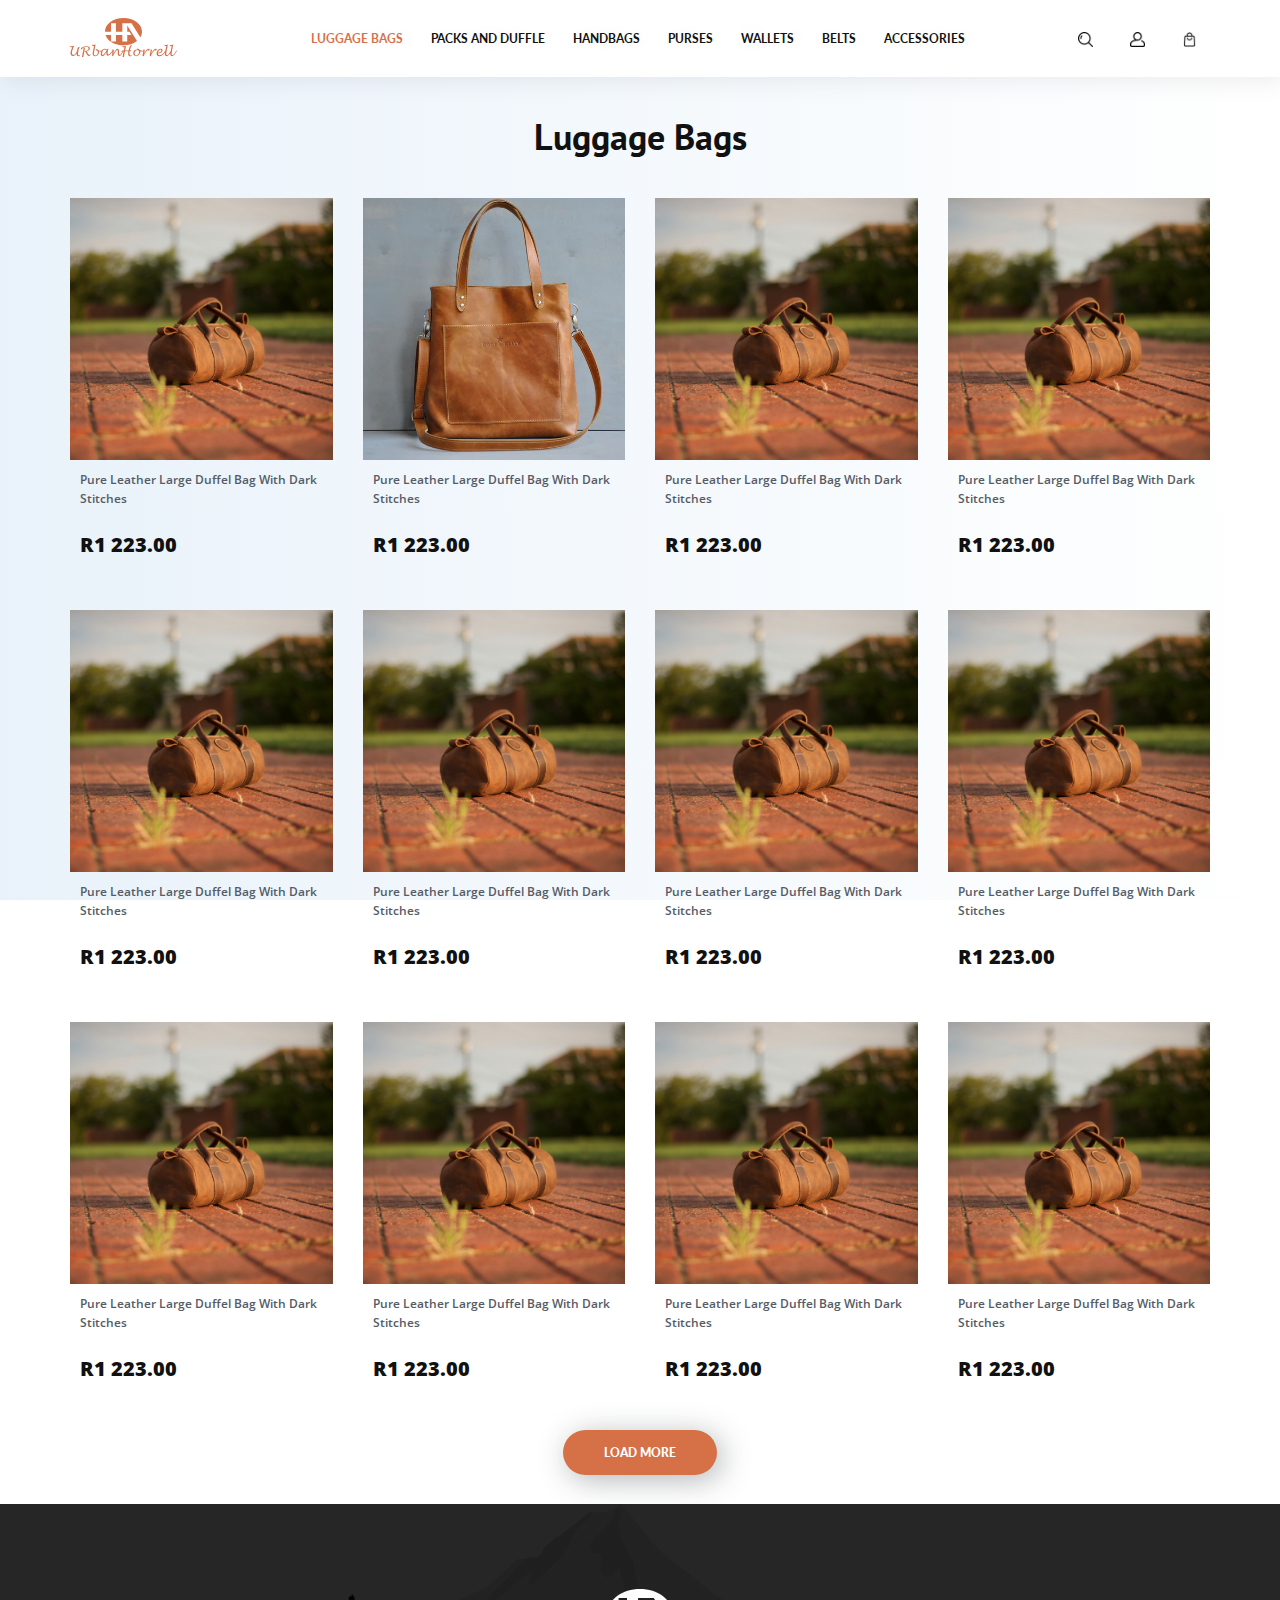
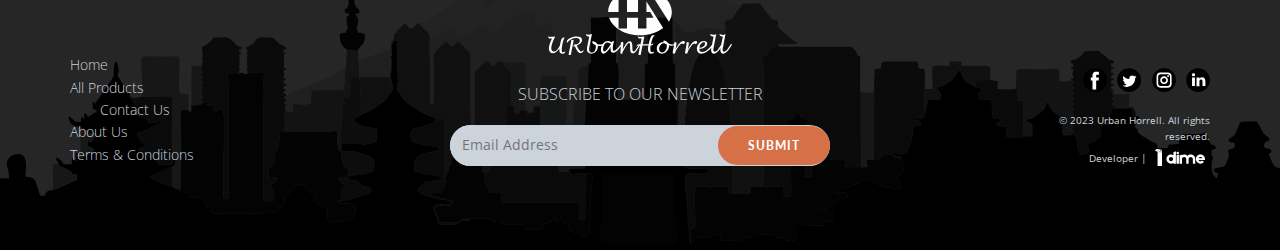
<file: bags.html>
<!DOCTYPE html>
<html style="font-size: 16px;" lang="en"><head>
    <meta name="viewport" content="width=device-width, initial-scale=1.0">
    <meta charset="utf-8">
    <meta name="keywords" content="Leather duffel Bags, Leather Wallets, Leather Handbags, Leather Belts and Other Leather Accessories">
    <meta name="description" content="Urban Horrell Leather bags. Shop various types of leather products. Leather duffel Bags, Leather Wallets, Leather Handbags, Leather Belts and Other Leather Accessories">
    <title>Urban Horrell - Leather Bags | Shop</title>
    <link rel="stylesheet" href="nicepage.css" media="screen">
<link rel="stylesheet" href="home.css" media="screen">
    <script class="u-script" type="text/javascript" src="jquery.js" defer=""></script>
    <script class="u-script" type="text/javascript" src="nicepage.js" defer=""></script>
    <meta name="generator" content="Nicepage 5.4.4, nicepage.com">
    <meta name="referrer" content="origin">
    <meta property="og:title" content="Urban Horrell - Leather Bags | Shop">
    <meta property="og:description" content="Leather duffel Bags, Leather Wallets, Leather Handbags, Leather Belts and Other Leather Accessories">
    <meta property="og:image" content="https://www.urbanhorrell.com/images/bag.webp">
    <meta property="og:url" content="https://www.urbanhorrell.com/">
    <link rel="canonical" href="https://www.urbanhorrell.com/">
    <link id="u-theme-google-font" rel="stylesheet" href="https://fonts.googleapis.com/css?family=Roboto:100,100i,300,300i,400,400i,500,500i,700,700i,900,900i|Open+Sans:300,300i,400,400i,500,500i,600,600i,700,700i,800,800i">
    <link id="u-page-google-font" rel="stylesheet" href="https://fonts.googleapis.com/css?family=Lato:100,100i,300,300i,400,400i,700,700i,900,900i|PT+Sans:400,400i,700,700i">
<script src="https://code.jquery.com/jquery-3.6.3.min.js" integrity="sha256-pvPw+upLPUjgMXY0G+8O0xUf+/Im1MZjXxxgOcBQBXU=" crossorigin="anonymous"></script>

<link rel="apple-touch-icon" sizes="180x180" href="/apple-touch-icon.png">
<link rel="icon" type="image/png" sizes="32x32" href="/favicon-32x32.png">
<link rel="icon" type="image/png" sizes="16x16" href="/favicon-16x16.png">
<link rel="manifest" href="/site.webmanifest">


    <script type="application/ld+json">{
		"@context": "http://schema.org",
		"@type": "Organization",
		"name": "urban horrell",
		"url": "https://www.urbanhorrell.com/",
		"logo": "images/logo.svg",
		"sameAs": []
}</script>
    <meta name="theme-color" content="#478ac9">
    <meta property="og:type" content="website">
  <meta data-intl-tel-input-cdn-path="intlTelInput/"></head>
  <body data-home-page="home.html" data-home-page-title="home" class="u-body u-xl-mode" data-lang="en"><header class="u-align-center-sm u-align-center-xs u-box-shadow u-clearfix u-header u-text-shadow u-white u-header" id="sec-8e7b"><div class="u-clearfix u-sheet u-sheet-1">
        <a href="home.html" class="u-image u-logo u-image-1" data-image-width="45" data-image-height="16" title="home">
          <img src="images/logo.svg" class="u-logo-image u-logo-image-1">
        </a>
        <nav class="u-align-center u-menu u-menu-one-level u-offcanvas u-menu-1">
          <div class="menu-collapse u-custom-font u-font-lato" style="font-size: 0.625rem; font-weight: 700;">
            <a class="u-button-style u-custom-text-active-color u-custom-text-color u-custom-text-hover-color u-file-icon u-nav-link u-text-custom-color-1 u-file-icon-1" href="#">
              <img src="images/7630204-eec6f9e5.png" alt="">
            </a>
          </div>
          <div class="u-custom-menu u-nav-container">
            <ul class="u-custom-font u-font-lato u-nav u-unstyled u-nav-1"><li class="u-nav-item"><a class="u-button-style u-nav-link u-text-active-custom-color-1 u-text-hover-custom-color-1" href="bags.html" style="padding: 10px 14px;">LUGGAGE BAGS</a>
</li><li class="u-nav-item"><a class="u-button-style u-nav-link u-text-active-custom-color-1 u-text-hover-custom-color-1" href="packs.html" style="padding: 10px 14px;">PACKS AND DUFFLE</a>
</li><li class="u-nav-item"><a class="u-button-style u-nav-link u-text-active-custom-color-1 u-text-hover-custom-color-1" href="handbangs.html" style="padding: 10px 14px;">HANDBAGS</a>
</li><li class="u-nav-item"><a class="u-button-style u-nav-link u-text-active-custom-color-1 u-text-hover-custom-color-1" href="purses.html" style="padding: 10px 14px;">PURSES</a>
</li><li class="u-nav-item"><a class="u-button-style u-nav-link u-text-active-custom-color-1 u-text-hover-custom-color-1" href="wallets.html" style="padding: 10px 14px;">WALLETS</a>
</li><li class="u-nav-item"><a class="u-button-style u-nav-link u-text-active-custom-color-1 u-text-hover-custom-color-1" href="belts.html" style="padding: 10px 14px;">BELTS</a>
</li><li class="u-nav-item"><a class="u-button-style u-nav-link u-text-active-custom-color-1 u-text-hover-custom-color-1" href="accessories.html" style="padding: 10px 19px 10px 14px;">ACCESSORIES</a>
</li></ul>
</div>
          <div class="u-custom-menu u-nav-container-collapse">
            <div class="u-align-center u-container-style u-custom-color-1 u-expanded-width-md u-expanded-width-sm u-expanded-width-xs u-inner-container-layout u-opacity u-opacity-95 u-sidenav u-sidenav-1" data-offcanvas-width="820">
              <div class="u-inner-container-layout u-sidenav-overflow">
                <div class="u-menu-close"></div>
                <ul class="u-align-center u-nav u-popupmenu-items u-text-active-palette-1-light-2 u-text-hover-palette-1-light-2 u-unstyled u-nav-2"><li class="u-nav-item"><a class="u-button-style u-nav-link" href="home.html">LUGGAGE BAGS</a>
</li><li class="u-nav-item"><a class="u-button-style u-nav-link" href="packs.html">PACKS AND DUFFLE</a>
</li><li class="u-nav-item"><a class="u-button-style u-nav-link" href="handbangs.html">HANDBAGS</a>
</li><li class="u-nav-item"><a class="u-button-style u-nav-link"  href="purses.html">PURSES</a>
</li><li class="u-nav-item"><a class="u-button-style u-nav-link" href="wallets.html">WALLETS</a>
</li><li class="u-nav-item"><a class="u-button-style u-nav-link" href="belts.html">BELTS</a>
</li><li class="u-nav-item"><a class="u-button-style u-nav-link" href="accessories.html">ACCESSORIES</a>
</li></ul>
                <img class="u-hidden-lg u-hidden-xl u-image u-image-contain u-image-default u-preserve-proportions u-image-2" src="images/wlogo.svg" alt="" data-image-width="45" data-image-height="16">
                <div class="u-container-align-center u-container-style u-group u-hidden-md u-hidden-sm u-hidden-xs u-shape-rectangle u-group-1">
                  <div class="u-container-layout u-valign-middle-lg u-valign-middle-xl u-container-layout-1">
                    <div class="u-align-center u-expanded-width u-list u-list-1">
                      <div class="u-repeater u-repeater-1">
                        <div class="u-container-style u-list-item u-repeater-item">
                          <div class="u-container-layout u-similar-container u-valign-top u-container-layout-2"><span class="u-file-icon u-hover-feature u-icon u-icon-1" ><img src="images/711319.png" alt=""></span>
                          </div>
                        </div>
                        <div class="u-container-style u-list-item u-repeater-item">
                          <div class="u-container-layout u-similar-container u-valign-top u-container-layout-3"><span class="u-file-icon u-hover-feature u-icon u-icon-2"><img src="images/1621561.png" alt=""></span>
                          </div>
                        </div>
                        <div class="u-container-style u-list-item u-repeater-item">
                          <div class="u-container-layout u-similar-container u-valign-top u-container-layout-4"><span class="u-file-icon u-hover-feature u-icon u-icon-3"><img src="images/2662503.png" alt=""></span>
                          </div>
                        </div>
                      </div>
                    </div>
                  </div>
                </div>
                <div class="u-container-align-center u-container-style u-group u-hidden-md u-hidden-sm u-hidden-xs u-shape-rectangle u-group-2">
                  <div class="u-container-layout u-valign-middle-lg u-valign-middle-xl u-container-layout-5">
                    <div class="u-align-center u-expanded-width u-list u-list-2">
                      <div class="u-repeater u-repeater-2">
                        <div class="u-container-style u-list-item u-repeater-item">
                          <div class="u-container-layout u-similar-container u-valign-top u-container-layout-6"><span class="u-file-icon u-hover-feature u-icon u-icon-4"><img src="images/711319.png" alt=""></span>
                          </div>
                        </div>
                        <div class="u-container-style u-list-item u-repeater-item">
                          <div class="u-container-layout u-similar-container u-valign-top u-container-layout-7"><span class="u-file-icon u-hover-feature u-icon u-icon-5"><img src="images/1621561.png" alt=""></span>
                          </div>
                        </div>
                        <div class="u-container-style u-list-item u-repeater-item">
                          <div class="u-container-layout u-similar-container u-valign-top u-container-layout-8"><span class="u-file-icon u-hover-feature u-icon u-icon-6"><img src="images/2662503.png" alt=""></span>
                          </div>
                        </div>
                      </div>
                    </div>
                  </div>
                </div>
              </div>
            </div>
            <div class="u-black u-menu-overlay u-opacity u-opacity-70"></div>
          </div>
          <!--Search Sectio-->
          <style media="screen">

          </style>
          <div class="search">
            <input type="text" name="" value="" placeholder="Search...">
            <span class="close_search">&#10005;</span>
          </div>
          <div class="search_results">
            <table class="result_row" data-href="product.html" >
              <tr>
                <td class="piccell">
                  <img src="images/bag.webp" width="80px" height="80px" alt="bag">
                </td>
                <td class="namecell">Leather Bag With Dark Straps</td>
                <td class="pricecell">R123.00</td>
              </tr>
            </table>
            <table class="result_row" data-href="product.html" >
              <tr>
                <td class="piccell">
                  <img src="images/bag.webp" width="80px" height="80px" alt="bag">
                </td>
                <td class="namecell">Leather Bag With Dark Straps</td>
                <td class="pricecell">R123.00</td>
              </tr>
            </table>
            <table class="result_row" data-href="product.html" >
              <tr>
                <td class="piccell">
                  <img src="images/bag.webp" width="80px" height="80px" alt="bag">
                </td>
                <td class="namecell">Leather Bag With Dark Straps</td>
                <td class="pricecell">R123.00</td>
              </tr>
            </table>


          </div>
          <!--End Search-->
        </nav>
        <div class="u-container-align-center u-container-style u-group u-hidden-md u-hidden-sm u-hidden-xs u-shape-rectangle u-group-3">
          <div class="u-container-layout u-valign-middle-lg u-valign-middle-xl u-container-layout-9">
            <div class="u-align-center u-expanded-width u-list u-list-3">
              <div class="u-repeater u-repeater-3">
                <div class="u-container-style u-list-item u-repeater-item" title="Search">
                  <div class="u-container-layout u-similar-container u-valign-top u-container-layout-10  search_icon"><span class="u-file-icon u-hover-feature u-icon u-icon-7"><img src="images/711319.png" alt=""></span>
                  </div>
                </div>
                <div class="u-container-style u-list-item u-repeater-item" data-href="account.html" title="Account">
                  <div class="u-container-layout u-similar-container u-valign-top u-container-layout-11"><span class="u-file-icon u-hover-feature u-icon u-icon-8"><img src="images/1621561.png" alt=""></span>
                  </div>
                </div>
                <div class="u-container-style u-list-item u-repeater-item"  data-href="cart.html" title="Shopping Cart">
                  <div class="u-container-layout u-similar-container u-valign-top u-container-layout-12"><span class="u-file-icon u-hover-feature u-icon u-icon-9"><img src="images/2662503.png" alt=""></span>
                  </div>
                </div>
              </div>
            </div>
          </div>
        </div>
      </div></header>
      <!--
    <section class="u-carousel u-slide u-block-7399-1" id="carousel_71a7" data-interval="5000" data-u-ride="carousel">
      <ol class="u-absolute-hcenter u-carousel-indicators u-block-7399-5">
        <li data-u-target="#carousel_71a7" class="u-active u-active-custom-color-1 u-grey-30 u-shape-circle" data-u-slide-to="0" style="width: 10px; height: 10px;"></li>
        <li data-u-target="#carousel_71a7" class="u-active-custom-color-1 u-grey-30 u-shape-circle" style="width: 10px; height: 10px;" data-u-slide-to="1"></li>
      </ol>
      <div class="u-carousel-inner" role="listbox">
        <div class="u-active u-align-center u-carousel-item u-clearfix u-image u-shading u-section-1-1" src="" data-image-width="3000" data-image-height="2000">
          <div class="u-clearfix u-sheet u-sheet-1">
            <h1 class="u-align-center u-text u-text-default u-title u-text-1">NEW ARRIVALS</h1>
            <p class="u-large-text u-text u-text-default u-text-variant u-text-2">Our recent addition of bags and packs</p>
            <a href="new.html" class="u-border-none u-btn u-btn-round u-button-style u-custom-font u-font-lato u-radius-50 u-white u-btn-1">see new BAGS</a>
          </div>
        </div>
        <div class="u-align-center u-carousel-item u-clearfix u-image u-shading u-section-1-2" src="" data-image-width="1920" data-image-height="1280">
          <div class="u-clearfix u-sheet u-sheet-1">
            <h1 class="u-align-center u-text u-title u-text-1">Accessories</h1>
            <p class="u-align-center u-large-text u-text u-text-variant u-text-2">Wallets, Belts &amp; More</p>
            <a href="accessories.html" class="u-border-none u-btn u-btn-round u-button-style u-custom-font u-font-lato u-radius-50 u-white u-btn-1">Check ACCESSORIES</a>
          </div>
        </div>
      </div>
      <a class="u-absolute-vcenter u-carousel-control u-carousel-control-prev u-hidden u-text-grey-30 u-block-7399-3" href="#carousel_71a7" role="button" data-u-slide="prev">
        <span aria-hidden="true">
          <svg class="u-svg-link" viewBox="0 0 477.175 477.175"><path d="M145.188,238.575l215.5-215.5c5.3-5.3,5.3-13.8,0-19.1s-13.8-5.3-19.1,0l-225.1,225.1c-5.3,5.3-5.3,13.8,0,19.1l225.1,225
                    c2.6,2.6,6.1,4,9.5,4s6.9-1.3,9.5-4c5.3-5.3,5.3-13.8,0-19.1L145.188,238.575z"></path></svg>
        </span>
        <span class="sr-only">Previous</span>
      </a>
      <a class="u-absolute-vcenter u-carousel-control u-carousel-control-next u-hidden u-text-grey-30 u-block-7399-4" href="#carousel_71a7" role="button" data-u-slide="next">
        <span aria-hidden="true">
          <svg class="u-svg-link" viewBox="0 0 477.175 477.175"><path d="M360.731,229.075l-225.1-225.1c-5.3-5.3-13.8-5.3-19.1,0s-5.3,13.8,0,19.1l215.5,215.5l-215.5,215.5
                    c-5.3,5.3-5.3,13.8,0,19.1c2.6,2.6,6.1,4,9.5,4c3.4,0,6.9-1.3,9.5-4l225.1-225.1C365.931,242.875,365.931,234.275,360.731,229.075z"></path></svg>
        </span>
        <span class="sr-only">Next</span>
      </a>
    </section>-->
    <section class="u-clearfix u-section-2" id="sec-c421">
      <div class="u-clearfix u-sheet u-sheet-1">
        <p class="u-align-center u-custom-font u-font-pt-sans u-text u-text-default u-text-1">Luggage Bags</p>
      </div>
    </section>
    <section class="u-clearfix u-section-3" id="sec-f5d5">
      <div class="u-clearfix u-sheet u-sheet-1">
        <div class="u-expanded-width u-list u-list-1">
          <div class="u-repeater u-repeater-1">
            <div class="u-container-style u-hover-feature u-list-item u-radius-5 u-repeater-item u-shape-round u-list-item-1" data-href="product.html" title="leather bag">
              <div class="u-container-layout u-similar-container u-valign-top u-container-layout-1">
                <img class="u-image u-image-default u-image-1" src="images/duffel.jpg" alt="" data-image-width="1920" data-image-height="1281">
                <div class="u-expanded-width u-table u-table-responsive u-table-1">
                  <table class="u-table-entity">
                    <colgroup>
                      <col width="100%">
                    </colgroup>
                    <tbody class="u-table-body">
                      <tr style="height: 47px;">
                        <td class="u-table-cell u-text-palette-5-dark-2 u-table-cell-1">Pure Leather Large Duffel Bag With Dark Stitches<br>
                        </td>
                      </tr>
                      <tr style="height: 47px;">
                        <td class="u-custom-font u-table-cell u-text-font u-table-cell-2">R1 223.00</td>
                      </tr>
                    </tbody>
                  </table>
                </div>
              </div>
            </div>
            <div class="u-container-style u-hover-feature u-list-item u-radius-5 u-repeater-item u-shape-round u-list-item-2" data-href="product.html">
              <div class="u-container-layout u-similar-container u-valign-top u-container-layout-2">
                <img class="u-image u-image-default u-image-2" src="images/DSC0798_250x2502x.webp" alt="" data-image-width="500" data-image-height="492">
                <div class="u-expanded-width u-table u-table-responsive u-table-2">
                  <table class="u-table-entity">
                    <colgroup>
                      <col width="100%">
                    </colgroup>
                    <tbody class="u-table-body">
                      <tr style="height: 47px;">
                        <td class="u-table-cell u-text-palette-5-dark-2 u-table-cell-3">Pure Leather Large Duffel Bag With Dark Stitches<br>
                        </td>
                      </tr>
                      <tr style="height: 47px;">
                        <td class="u-custom-font u-table-cell u-text-font u-table-cell-4">R1 223.00</td>
                      </tr>
                    </tbody>
                  </table>
                </div>
              </div>
            </div>
            <div class="u-container-style u-hover-feature u-list-item u-radius-5 u-repeater-item u-shape-round u-list-item-3" data-href="product.html">
              <div class="u-container-layout u-similar-container u-valign-top u-container-layout-3">
                <img class="u-image u-image-default u-image-3" src="images/duffel.jpg" alt="" data-image-width="1920" data-image-height="1281">
                <div class="u-expanded-width u-table u-table-responsive u-table-3">
                  <table class="u-table-entity">
                    <colgroup>
                      <col width="100%">
                    </colgroup>
                    <tbody class="u-table-body">
                      <tr style="height: 47px;">
                        <td class="u-table-cell u-text-palette-5-dark-2 u-table-cell-5">Pure Leather Large Duffel Bag With Dark Stitches<br>
                        </td>
                      </tr>
                      <tr style="height: 47px;">
                        <td class="u-custom-font u-table-cell u-text-font u-table-cell-6">R1 223.00</td>
                      </tr>
                    </tbody>
                  </table>
                </div>
              </div>
            </div>
            <div class="u-container-style u-hover-feature u-list-item u-radius-5 u-repeater-item u-shape-round u-list-item-4" data-href="product.html">
              <div class="u-container-layout u-similar-container u-valign-top u-container-layout-4">
                <img class="u-image u-image-default u-image-4" src="images/duffel.jpg" alt="" data-image-width="1920" data-image-height="1281">
                <div class="u-expanded-width u-table u-table-responsive u-table-4">
                  <table class="u-table-entity">
                    <colgroup>
                      <col width="100%">
                    </colgroup>
                    <tbody class="u-table-body">
                      <tr style="height: 47px;">
                        <td class="u-table-cell u-text-palette-5-dark-2 u-table-cell-7">Pure Leather Large Duffel Bag With Dark Stitches<br>
                        </td>
                      </tr>
                      <tr style="height: 47px;">
                        <td class="u-custom-font u-table-cell u-text-font u-table-cell-8">R1 223.00</td>
                      </tr>
                    </tbody>
                  </table>
                </div>
              </div>
            </div>
            <div class="u-container-style u-hover-feature u-list-item u-radius-5 u-repeater-item u-shape-round u-list-item-5" data-href="product.html">
              <div class="u-container-layout u-similar-container u-valign-top u-container-layout-5">
                <img class="u-image u-image-default u-image-5" src="images/duffel.jpg" alt="" data-image-width="1920" data-image-height="1281">
                <div class="u-expanded-width u-table u-table-responsive u-table-5">
                  <table class="u-table-entity">
                    <colgroup>
                      <col width="100%">
                    </colgroup>
                    <tbody class="u-table-body">
                      <tr style="height: 47px;">
                        <td class="u-table-cell u-text-palette-5-dark-2 u-table-cell-9">Pure Leather Large Duffel Bag With Dark Stitches<br>
                        </td>
                      </tr>
                      <tr style="height: 47px;">
                        <td class="u-custom-font u-table-cell u-text-font u-table-cell-10">R1 223.00</td>
                      </tr>
                    </tbody>
                  </table>
                </div>
              </div>
            </div>
            <div class="u-container-style u-hover-feature u-list-item u-radius-5 u-repeater-item u-shape-round u-list-item-6" data-href="product.html">
              <div class="u-container-layout u-similar-container u-valign-top u-container-layout-6">
                <img class="u-image u-image-default u-image-6" src="images/duffel.jpg" alt="" data-image-width="1920" data-image-height="1281">
                <div class="u-expanded-width u-table u-table-responsive u-table-6">
                  <table class="u-table-entity">
                    <colgroup>
                      <col width="100%">
                    </colgroup>
                    <tbody class="u-table-body">
                      <tr style="height: 47px;">
                        <td class="u-table-cell u-text-palette-5-dark-2 u-table-cell-11">Pure Leather Large Duffel Bag With Dark Stitches<br>
                        </td>
                      </tr>
                      <tr style="height: 47px;">
                        <td class="u-custom-font u-table-cell u-text-font u-table-cell-12">R1 223.00</td>
                      </tr>
                    </tbody>
                  </table>
                </div>
              </div>
            </div>
            <div class="u-container-style u-hover-feature u-list-item u-radius-5 u-repeater-item u-shape-round u-list-item-7" data-href="product.html">
              <div class="u-container-layout u-similar-container u-valign-top u-container-layout-7">
                <img class="u-image u-image-default u-image-7" src="images/duffel.jpg" alt="" data-image-width="1920" data-image-height="1281">
                <div class="u-expanded-width u-table u-table-responsive u-table-7">
                  <table class="u-table-entity">
                    <colgroup>
                      <col width="100%">
                    </colgroup>
                    <tbody class="u-table-body">
                      <tr style="height: 47px;">
                        <td class="u-table-cell u-text-palette-5-dark-2 u-table-cell-13">Pure Leather Large Duffel Bag With Dark Stitches<br>
                        </td>
                      </tr>
                      <tr style="height: 47px;">
                        <td class="u-custom-font u-table-cell u-text-font u-table-cell-14">R1 223.00</td>
                      </tr>
                    </tbody>
                  </table>
                </div>
              </div>
            </div>
            <div class="u-container-style u-hover-feature u-list-item u-radius-5 u-repeater-item u-shape-round u-list-item-8" data-href="product.html">
              <div class="u-container-layout u-similar-container u-valign-top u-container-layout-8">
                <img class="u-image u-image-default u-image-8" src="images/duffel.jpg" alt="" data-image-width="1920" data-image-height="1281">
                <div class="u-expanded-width u-table u-table-responsive u-table-8">
                  <table class="u-table-entity">
                    <colgroup>
                      <col width="100%">
                    </colgroup>
                    <tbody class="u-table-body">
                      <tr style="height: 47px;">
                        <td class="u-table-cell u-text-palette-5-dark-2 u-table-cell-15">Pure Leather Large Duffel Bag With Dark Stitches<br>
                        </td>
                      </tr>
                      <tr style="height: 47px;">
                        <td class="u-custom-font u-table-cell u-text-font u-table-cell-16">R1 223.00</td>
                      </tr>
                    </tbody>
                  </table>
                </div>
              </div>
            </div>
            <div class="u-container-style u-hover-feature u-list-item u-radius-5 u-repeater-item u-shape-round u-list-item-9" data-href="product.html">
              <div class="u-container-layout u-similar-container u-valign-top u-container-layout-9">
                <img class="u-image u-image-default u-image-9" src="images/duffel.jpg" alt="" data-image-width="1920" data-image-height="1281">
                <div class="u-expanded-width u-table u-table-responsive u-table-9">
                  <table class="u-table-entity">
                    <colgroup>
                      <col width="100%">
                    </colgroup>
                    <tbody class="u-table-body">
                      <tr style="height: 47px;">
                        <td class="u-table-cell u-text-palette-5-dark-2 u-table-cell-17">Pure Leather Large Duffel Bag With Dark Stitches<br>
                        </td>
                      </tr>
                      <tr style="height: 47px;">
                        <td class="u-custom-font u-table-cell u-text-font u-table-cell-18">R1 223.00</td>
                      </tr>
                    </tbody>
                  </table>
                </div>
              </div>
            </div>
            <div class="u-container-style u-hover-feature u-list-item u-radius-5 u-repeater-item u-shape-round u-list-item-10" data-href="product.html">
              <div class="u-container-layout u-similar-container u-valign-top u-container-layout-10">
                <img class="u-image u-image-default u-image-10" src="images/duffel.jpg" alt="" data-image-width="1920" data-image-height="1281">
                <div class="u-expanded-width u-table u-table-responsive u-table-10">
                  <table class="u-table-entity">
                    <colgroup>
                      <col width="100%">
                    </colgroup>
                    <tbody class="u-table-body">
                      <tr style="height: 47px;">
                        <td class="u-table-cell u-text-palette-5-dark-2 u-table-cell-19">Pure Leather Large Duffel Bag With Dark Stitches<br>
                        </td>
                      </tr>
                      <tr style="height: 47px;">
                        <td class="u-custom-font u-table-cell u-text-font u-table-cell-20">R1 223.00</td>
                      </tr>
                    </tbody>
                  </table>
                </div>
              </div>
            </div>
            <div class="u-container-style u-hover-feature u-list-item u-radius-5 u-repeater-item u-shape-round u-list-item-11" data-href="product.html">
              <div class="u-container-layout u-similar-container u-valign-top u-container-layout-11">
                <img class="u-image u-image-default u-image-11" src="images/duffel.jpg" alt="" data-image-width="1920" data-image-height="1281">
                <div class="u-expanded-width u-table u-table-responsive u-table-11">
                  <table class="u-table-entity">
                    <colgroup>
                      <col width="100%">
                    </colgroup>
                    <tbody class="u-table-body">
                      <tr style="height: 47px;">
                        <td class="u-table-cell u-text-palette-5-dark-2 u-table-cell-21">Pure Leather Large Duffel Bag With Dark Stitches<br>
                        </td>
                      </tr>
                      <tr style="height: 47px;">
                        <td class="u-custom-font u-table-cell u-text-font u-table-cell-22">R1 223.00</td>
                      </tr>
                    </tbody>
                  </table>
                </div>
              </div>
            </div>
            <div class="u-container-style u-hover-feature u-list-item u-radius-5 u-repeater-item u-shape-round u-list-item-12" data-href="product.html">
              <div class="u-container-layout u-similar-container u-valign-top u-container-layout-12">
                <img class="u-image u-image-default u-image-12" src="images/duffel.jpg" alt="" data-image-width="1920" data-image-height="1281">
                <div class="u-expanded-width u-table u-table-responsive u-table-12">
                  <table class="u-table-entity">
                    <colgroup>
                      <col width="100%">
                    </colgroup>
                    <tbody class="u-table-body">
                      <tr style="height: 47px;">
                        <td class="u-table-cell u-text-palette-5-dark-2 u-table-cell-23">Pure Leather Large Duffel Bag With Dark Stitches<br>
                        </td>
                      </tr>
                      <tr style="height: 47px;">
                        <td class="u-custom-font u-table-cell u-text-font u-table-cell-24">R1 223.00</td>
                      </tr>
                    </tbody>
                  </table>
                </div>
              </div>
            </div>
          </div>
        </div>
      </div>












    </section>
    <section class="u-clearfix u-section-4" id="sec-b032">
      <div class="u-clearfix u-sheet u-sheet-1">
        <a href="#" class="u-align-center u-border-none u-btn u-btn-round u-button-style u-custom-color-1 u-custom-font u-font-lato u-radius-50 u-btn-1">LOAD MORE</a>
      </div>
    </section>


    <footer class="u-clearfix u-footer u-image u-shading u-footer" id="sec-2c4e" data-image-width="349" data-image-height="85"><div class="u-clearfix u-sheet u-valign-middle u-sheet-1">
        <div class="u-clearfix u-expanded-width u-gutter-0 u-layout-wrap u-layout-wrap-1">
          <div class="u-gutter-0 u-layout">
            <div class="u-layout-row">
              <div class="u-align-left u-container-style u-layout-cell u-left-cell u-size-20 u-layout-cell-1">
                <div class="u-container-layout u-valign-bottom-lg u-valign-bottom-md u-valign-bottom-xl u-container-layout-1"><!--position-->
                  <div data-position="" class="u-align-center-sm u-align-center-xs u-position u-position-1"><!--block-->
                    <div class="u-block">
                      <div class="u-block-container u-clearfix"><!--block_header-->
                        <h5 class="u-block-header u-text u-text-1"><!--block_header_content--><!--/block_header_content--></h5><!--/block_header--><!--block_content-->
                        <div class="u-block-content u-spacing-0 u-text u-text-white u-text-2"><!--block_content_content-->
                          <a href="home.html" class="u-active-none u-border-none u-btn u-button-link u-button-style u-hover-none u-none u-text-hover-palette-5-dark-1 u-text-palette-5-light-1 u-btn-1">Home</a>&nbsp;&nbsp;&nbsp;<br> <a href="home.html" class="u-active-none u-border-none u-btn u-button-link u-button-style u-hover-none u-none u-text-hover-palette-5-dark-1 u-text-palette-5-light-1 u-btn-2">All Products</a><br><a href="contact.html" class="u-active-none u-border-none u-btn u-button-link u-button-style u-hover-none u-none u-text-palette-1-base u-btn-3">Contact Us&nbsp;</a><br><a href="about.html" class="u-active-none u-border-none u-btn u-button-link u-button-style u-hover-none u-none u-text-hover-palette-5-dark-1 u-text-palette-5-light-1 u-btn-4">
                            About Us &nbsp;<br> <a href="terms.html" class="u-active-none u-border-none u-btn u-button-link u-button-style u-hover-none u-none u-text-hover-palette-5-dark-1 u-text-palette-5-light-1 u-btn-4">
                              Terms &amp; Conditions
                          </a><!--/block_content_content-->
                        </div><!--/block_content-->
                      </div>
                    </div><!--/block-->
                  </div><!--/position-->
                </div>
              </div>
              <div class="u-align-center u-container-style u-layout-cell u-size-20 u-layout-cell-2">
                <div class="u-container-layout u-valign-bottom u-container-layout-2">
                  <a href="index.html" class="u-align-center u-image u-logo u-image-1" data-image-width="45" data-image-height="16">
                    <img src="images/wlogo.svg" class="u-logo-image u-logo-image-1">
                  </a>
                  <p class="u-text u-text-palette-5-light-1 u-text-3">Subscribe to our Newsletter</p>
                  <div class="u-align-center u-expanded-width u-form u-palette-5-light-1 u-radius-50 u-form-1">
                    <form action="" class="u-clearfix u-form-horizontal u-form-spacing-16 u-inner-form" source="email" name="form" style="padding: 0px;">
                      <div class="u-form-email u-form-group u-label-none">
                        <label for="email-671a" class="u-label">Email</label>
                        <input type="email" placeholder="Email Address" id="email-671a" name="email" class="u-border-1 u-border-no-left u-border-no-right u-border-no-top u-border-palette-5-light-1 u-input u-input-rectangle u-palette-5-light-1 u-radius-50 u-input-1" required="">
                      </div>
                      <div class="u-align-center u-form-group u-form-submit u-label-none">
                        <a href="#" class="u-border-none u-btn u-btn-round u-btn-submit u-button-style u-custom-color-1 u-custom-font u-font-lato u-radius-50 u-btn-5">Submit</a>
                        <input type="submit" value="submit" class="u-form-control-hidden">
                      </div>
                      <div class="u-form-send-message u-form-send-success"> Thank you! Your message has been sent. </div>
                      <div class="u-form-send-error u-form-send-message"> Unable to send your message. Please fix errors then try again. </div>
                      <input type="hidden" value="" name="recaptchaResponse">
                      <input type="hidden" name="formServices" value="2cd64b174536eeda2e13892ee24fb71b">
                    </form>
                  </div>
                </div>
              </div>
              <div class="u-align-right u-container-style u-layout-cell u-right-cell u-size-20 u-layout-cell-3">
                <div class="u-container-layout u-valign-bottom u-container-layout-3">
                  <div class="u-align-center-sm u-align-center-xs u-align-right-md u-social-icons u-spacing-10 u-social-icons-1">
                    <a class="u-social-url" title="facebook" target="_blank" href="https://www.facebook.com/UrbanHorrell?mibextid=ZbWKwL"><span class="u-icon u-social-facebook u-social-icon u-text-black"><svg class="u-svg-link" preserveAspectRatio="xMidYMin slice" viewBox="0 0 112 112" style=""><use xmlns:xlink="http://www.w3.org/1999/xlink" xlink:href="#svg-7eef"></use></svg><svg class="u-svg-content" viewBox="0 0 112 112" x="0" y="0" id="svg-7eef"><circle fill="currentColor" cx="56.1" cy="56.1" r="55"></circle><path fill="#FFFFFF" d="M73.5,31.6h-9.1c-1.4,0-3.6,0.8-3.6,3.9v8.5h12.6L72,58.3H60.8v40.8H43.9V58.3h-8V43.9h8v-9.2
      c0-6.7,3.1-17,17-17h12.5v13.9H73.5z"></path></svg></span>
                    </a>
                    <a class="u-social-url" title="twitter" target="_blank" href="https://twitter.com/UrbanHorrell?t=alQ_lBB9RkiImx5S4m80zA&s=09"><span class="u-icon u-social-icon u-social-twitter u-text-black"><svg class="u-svg-link" preserveAspectRatio="xMidYMin slice" viewBox="0 0 112 112" style=""><use xmlns:xlink="http://www.w3.org/1999/xlink" xlink:href="#svg-c861"></use></svg><svg class="u-svg-content" viewBox="0 0 112 112" x="0" y="0" id="svg-c861"><circle fill="currentColor" class="st0" cx="56.1" cy="56.1" r="55"></circle><path fill="#FFFFFF" d="M83.8,47.3c0,0.6,0,1.2,0,1.7c0,17.7-13.5,38.2-38.2,38.2C38,87.2,31,85,25,81.2c1,0.1,2.1,0.2,3.2,0.2
      c6.3,0,12.1-2.1,16.7-5.7c-5.9-0.1-10.8-4-12.5-9.3c0.8,0.2,1.7,0.2,2.5,0.2c1.2,0,2.4-0.2,3.5-0.5c-6.1-1.2-10.8-6.7-10.8-13.1
      c0-0.1,0-0.1,0-0.2c1.8,1,3.9,1.6,6.1,1.7c-3.6-2.4-6-6.5-6-11.2c0-2.5,0.7-4.8,1.8-6.7c6.6,8.1,16.5,13.5,27.6,14
      c-0.2-1-0.3-2-0.3-3.1c0-7.4,6-13.4,13.4-13.4c3.9,0,7.3,1.6,9.8,4.2c3.1-0.6,5.9-1.7,8.5-3.3c-1,3.1-3.1,5.8-5.9,7.4
      c2.7-0.3,5.3-1,7.7-2.1C88.7,43,86.4,45.4,83.8,47.3z"></path></svg></span>
                    </a>
                    <a class="u-social-url" title="instagram" target="_blank" href="https://www.instagram.com/urbanhorrell/?igshid=YmMyMTA2M2Y="><span class="u-icon u-social-icon u-social-instagram u-text-black"><svg class="u-svg-link" preserveAspectRatio="xMidYMin slice" viewBox="0 0 112 112" style=""><use xmlns:xlink="http://www.w3.org/1999/xlink" xlink:href="#svg-2551"></use></svg><svg class="u-svg-content" viewBox="0 0 112 112" x="0" y="0" id="svg-2551"><circle fill="currentColor" cx="56.1" cy="56.1" r="55"></circle><path fill="#FFFFFF" d="M55.9,38.2c-9.9,0-17.9,8-17.9,17.9C38,66,46,74,55.9,74c9.9,0,17.9-8,17.9-17.9C73.8,46.2,65.8,38.2,55.9,38.2
      z M55.9,66.4c-5.7,0-10.3-4.6-10.3-10.3c-0.1-5.7,4.6-10.3,10.3-10.3c5.7,0,10.3,4.6,10.3,10.3C66.2,61.8,61.6,66.4,55.9,66.4z"></path><path fill="#FFFFFF" d="M74.3,33.5c-2.3,0-4.2,1.9-4.2,4.2s1.9,4.2,4.2,4.2s4.2-1.9,4.2-4.2S76.6,33.5,74.3,33.5z"></path><path fill="#FFFFFF" d="M73.1,21.3H38.6c-9.7,0-17.5,7.9-17.5,17.5v34.5c0,9.7,7.9,17.6,17.5,17.6h34.5c9.7,0,17.5-7.9,17.5-17.5V38.8
      C90.6,29.1,82.7,21.3,73.1,21.3z M83,73.3c0,5.5-4.5,9.9-9.9,9.9H38.6c-5.5,0-9.9-4.5-9.9-9.9V38.8c0-5.5,4.5-9.9,9.9-9.9h34.5
      c5.5,0,9.9,4.5,9.9,9.9V73.3z"></path></svg></span>
                    </a>
                    <a class="u-social-url" title="linkedin" target="_blank" href="https://www.linkedin.com/in/saint-h-67a7b0197/"><span class="u-icon u-social-icon u-social-linkedin u-text-black"><svg class="u-svg-link" preserveAspectRatio="xMidYMin slice" viewBox="0 0 112 112" style=""><use xmlns:xlink="http://www.w3.org/1999/xlink" xlink:href="#svg-c65f"></use></svg><svg class="u-svg-content" viewBox="0 0 112 112" x="0" y="0" id="svg-c65f"><circle fill="currentColor" cx="56.1" cy="56.1" r="55"></circle><path fill="#FFFFFF" d="M41.3,83.7H27.9V43.4h13.4V83.7z M34.6,37.9L34.6,37.9c-4.6,0-7.5-3.1-7.5-7c0-4,3-7,7.6-7s7.4,3,7.5,7
      C42.2,34.8,39.2,37.9,34.6,37.9z M89.6,83.7H76.2V62.2c0-5.4-1.9-9.1-6.8-9.1c-3.7,0-5.9,2.5-6.9,4.9c-0.4,0.9-0.4,2.1-0.4,3.3v22.5
      H48.7c0,0,0.2-36.5,0-40.3h13.4v5.7c1.8-2.7,5-6.7,12.1-6.7c8.8,0,15.4,5.8,15.4,18.1V83.7z"></path></svg></span>
                    </a>
                  </div>
                  <p class="u-align-center-sm u-align-center-xs u-text u-text-palette-5-light-1 u-text-4"> © 2023 Urban Horrell. All rights reserved.</p>
                  <p class="u-align-center-sm u-align-center-xs u-text u-text-default u-text-palette-5-light-1 u-text-5">Developer | <a href="https://onedime.co.za/" class="u-active-none u-border-none u-btn u-button-link u-button-style u-hover-none u-none u-text-white u-btn-1" target="_blank" style=""> <img src="images/dme.svg" style="width:50px; display: inline-block; margin: -4px 5px;" alt="One Dime"> </a></p>
                </div>
              </div>
            </div>
          </div>
        </div>
      </div></footer>
<script type="text/javascript">
  $(document).ready(function(){
    //close search bar and results
    $(".close_search").click(function(){
      $(".search_results").hide();
      $(".search").hide();
      $(".search_icon").show();
    });
    //show search bar
    $(".search_icon").click(function(){
      $(".search").show();
      $(".search_icon").hide();
    });

  });
</script>

</body></html>
</file>
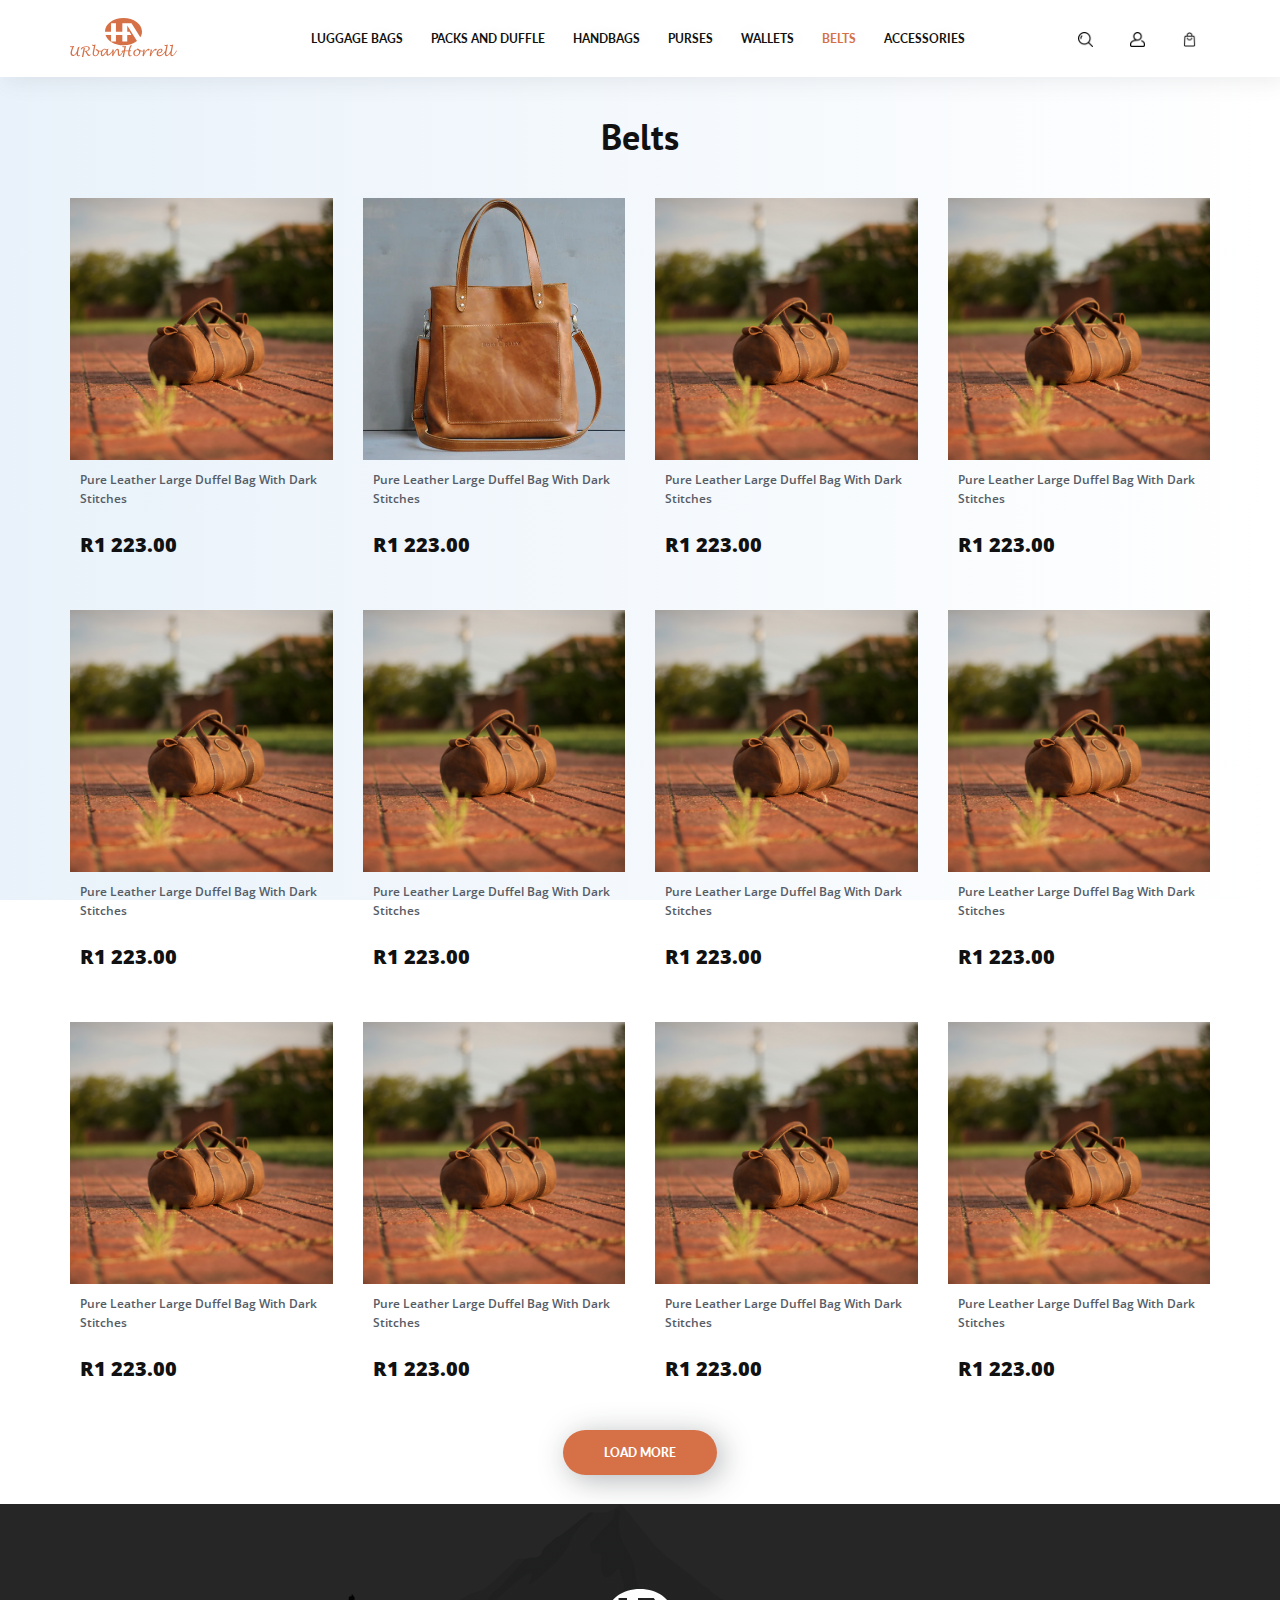
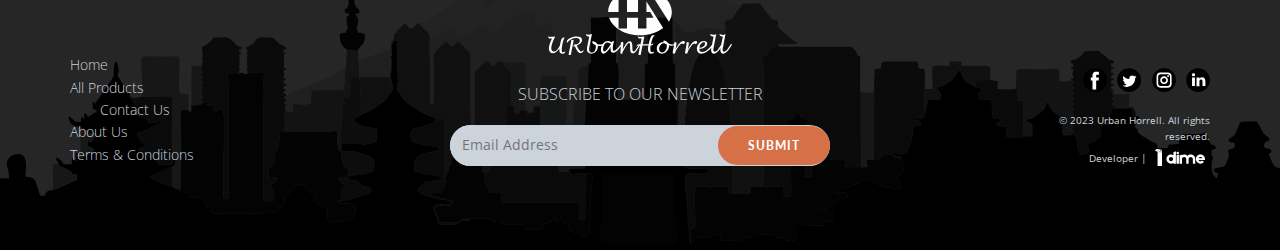
<file: belts.html>
<!DOCTYPE html>
<html style="font-size: 16px;" lang="en"><head>
    <meta name="viewport" content="width=device-width, initial-scale=1.0">
    <meta charset="utf-8">
    <meta name="keywords" content="Leather duffel Bags, Leather Wallets, Leather Handbags, Leather Belts and Other Leather Accessories">
    <meta name="description" content="Urban Horrell Leather bags. Shop various types of leather products. Leather duffel Bags, Leather Wallets, Leather Handbags, Leather Belts and Other Leather Accessories">
    <title>Urban Horrell - Leather Bags | Shop</title>
    <link rel="stylesheet" href="nicepage.css" media="screen">
<link rel="stylesheet" href="home.css" media="screen">
    <script class="u-script" type="text/javascript" src="jquery.js" defer=""></script>
    <script class="u-script" type="text/javascript" src="nicepage.js" defer=""></script>
    <meta name="generator" content="Nicepage 5.4.4, nicepage.com">
    <meta name="referrer" content="origin">
    <meta property="og:title" content="Urban Horrell - Leather Bags | Shop">
    <meta property="og:description" content="Leather duffel Bags, Leather Wallets, Leather Handbags, Leather Belts and Other Leather Accessories">
    <meta property="og:image" content="https://www.urbanhorrell.com/images/bag.webp">
    <meta property="og:url" content="https://www.urbanhorrell.com/">
    <link rel="canonical" href="https://www.urbanhorrell.com/">
    <link id="u-theme-google-font" rel="stylesheet" href="https://fonts.googleapis.com/css?family=Roboto:100,100i,300,300i,400,400i,500,500i,700,700i,900,900i|Open+Sans:300,300i,400,400i,500,500i,600,600i,700,700i,800,800i">
    <link id="u-page-google-font" rel="stylesheet" href="https://fonts.googleapis.com/css?family=Lato:100,100i,300,300i,400,400i,700,700i,900,900i|PT+Sans:400,400i,700,700i">
<script src="https://code.jquery.com/jquery-3.6.3.min.js" integrity="sha256-pvPw+upLPUjgMXY0G+8O0xUf+/Im1MZjXxxgOcBQBXU=" crossorigin="anonymous"></script>

<link rel="apple-touch-icon" sizes="180x180" href="/apple-touch-icon.png">
<link rel="icon" type="image/png" sizes="32x32" href="/favicon-32x32.png">
<link rel="icon" type="image/png" sizes="16x16" href="/favicon-16x16.png">
<link rel="manifest" href="/site.webmanifest">


    <script type="application/ld+json">{
		"@context": "http://schema.org",
		"@type": "Organization",
		"name": "urban horrell",
		"url": "https://www.urbanhorrell.com/",
		"logo": "images/logo.svg",
		"sameAs": []
}</script>
    <meta name="theme-color" content="#478ac9">
    <meta property="og:type" content="website">
  <meta data-intl-tel-input-cdn-path="intlTelInput/"></head>
  <body data-home-page="home.html" data-home-page-title="home" class="u-body u-xl-mode" data-lang="en"><header class="u-align-center-sm u-align-center-xs u-box-shadow u-clearfix u-header u-text-shadow u-white u-header" id="sec-8e7b"><div class="u-clearfix u-sheet u-sheet-1">
        <a href="home.html" class="u-image u-logo u-image-1" data-image-width="45" data-image-height="16" title="home">
          <img src="images/logo.svg" class="u-logo-image u-logo-image-1">
        </a>
        <nav class="u-align-center u-menu u-menu-one-level u-offcanvas u-menu-1">
          <div class="menu-collapse u-custom-font u-font-lato" style="font-size: 0.625rem; font-weight: 700;">
            <a class="u-button-style u-custom-text-active-color u-custom-text-color u-custom-text-hover-color u-file-icon u-nav-link u-text-custom-color-1 u-file-icon-1" href="#">
              <img src="images/7630204-eec6f9e5.png" alt="">
            </a>
          </div>
          <div class="u-custom-menu u-nav-container">
            <ul class="u-custom-font u-font-lato u-nav u-unstyled u-nav-1"><li class="u-nav-item"><a class="u-button-style u-nav-link u-text-active-custom-color-1 u-text-hover-custom-color-1" href="bags.html" style="padding: 10px 14px;">LUGGAGE BAGS</a>
</li><li class="u-nav-item"><a class="u-button-style u-nav-link u-text-active-custom-color-1 u-text-hover-custom-color-1" href="packs.html" style="padding: 10px 14px;">PACKS AND DUFFLE</a>
</li><li class="u-nav-item"><a class="u-button-style u-nav-link u-text-active-custom-color-1 u-text-hover-custom-color-1" href="handbangs.html" style="padding: 10px 14px;">HANDBAGS</a>
</li><li class="u-nav-item"><a class="u-button-style u-nav-link u-text-active-custom-color-1 u-text-hover-custom-color-1" href="purses.html" style="padding: 10px 14px;">PURSES</a>
</li><li class="u-nav-item"><a class="u-button-style u-nav-link u-text-active-custom-color-1 u-text-hover-custom-color-1" href="wallets.html" style="padding: 10px 14px;">WALLETS</a>
</li><li class="u-nav-item"><a class="u-button-style u-nav-link u-text-active-custom-color-1 u-text-hover-custom-color-1" href="belts.html" style="padding: 10px 14px;">BELTS</a>
</li><li class="u-nav-item"><a class="u-button-style u-nav-link u-text-active-custom-color-1 u-text-hover-custom-color-1" href="accessories.html" style="padding: 10px 19px 10px 14px;">ACCESSORIES</a>
</li></ul>
</div>
          <div class="u-custom-menu u-nav-container-collapse">
            <div class="u-align-center u-container-style u-custom-color-1 u-expanded-width-md u-expanded-width-sm u-expanded-width-xs u-inner-container-layout u-opacity u-opacity-95 u-sidenav u-sidenav-1" data-offcanvas-width="820">
              <div class="u-inner-container-layout u-sidenav-overflow">
                <div class="u-menu-close"></div>
                <ul class="u-align-center u-nav u-popupmenu-items u-text-active-palette-1-light-2 u-text-hover-palette-1-light-2 u-unstyled u-nav-2"><li class="u-nav-item"><a class="u-button-style u-nav-link" href="home.html">LUGGAGE BAGS</a>
</li><li class="u-nav-item"><a class="u-button-style u-nav-link" href="packs.html">PACKS AND DUFFLE</a>
</li><li class="u-nav-item"><a class="u-button-style u-nav-link" href="handbangs.html">HANDBAGS</a>
</li><li class="u-nav-item"><a class="u-button-style u-nav-link"  href="purses.html">PURSES</a>
</li><li class="u-nav-item"><a class="u-button-style u-nav-link" href="wallets.html">WALLETS</a>
</li><li class="u-nav-item"><a class="u-button-style u-nav-link" href="belts.html">BELTS</a>
</li><li class="u-nav-item"><a class="u-button-style u-nav-link" href="accessories.html">ACCESSORIES</a>
</li></ul>
                <img class="u-hidden-lg u-hidden-xl u-image u-image-contain u-image-default u-preserve-proportions u-image-2" src="images/wlogo.svg" alt="" data-image-width="45" data-image-height="16">
                <div class="u-container-align-center u-container-style u-group u-hidden-md u-hidden-sm u-hidden-xs u-shape-rectangle u-group-1">
                  <div class="u-container-layout u-valign-middle-lg u-valign-middle-xl u-container-layout-1">
                    <div class="u-align-center u-expanded-width u-list u-list-1">
                      <div class="u-repeater u-repeater-1">
                        <div class="u-container-style u-list-item u-repeater-item">
                          <div class="u-container-layout u-similar-container u-valign-top u-container-layout-2"><span class="u-file-icon u-hover-feature u-icon u-icon-1" ><img src="images/711319.png" alt=""></span>
                          </div>
                        </div>
                        <div class="u-container-style u-list-item u-repeater-item">
                          <div class="u-container-layout u-similar-container u-valign-top u-container-layout-3"><span class="u-file-icon u-hover-feature u-icon u-icon-2"><img src="images/1621561.png" alt=""></span>
                          </div>
                        </div>
                        <div class="u-container-style u-list-item u-repeater-item">
                          <div class="u-container-layout u-similar-container u-valign-top u-container-layout-4"><span class="u-file-icon u-hover-feature u-icon u-icon-3"><img src="images/2662503.png" alt=""></span>
                          </div>
                        </div>
                      </div>
                    </div>
                  </div>
                </div>
                <div class="u-container-align-center u-container-style u-group u-hidden-md u-hidden-sm u-hidden-xs u-shape-rectangle u-group-2">
                  <div class="u-container-layout u-valign-middle-lg u-valign-middle-xl u-container-layout-5">
                    <div class="u-align-center u-expanded-width u-list u-list-2">
                      <div class="u-repeater u-repeater-2">
                        <div class="u-container-style u-list-item u-repeater-item">
                          <div class="u-container-layout u-similar-container u-valign-top u-container-layout-6"><span class="u-file-icon u-hover-feature u-icon u-icon-4"><img src="images/711319.png" alt=""></span>
                          </div>
                        </div>
                        <div class="u-container-style u-list-item u-repeater-item">
                          <div class="u-container-layout u-similar-container u-valign-top u-container-layout-7"><span class="u-file-icon u-hover-feature u-icon u-icon-5"><img src="images/1621561.png" alt=""></span>
                          </div>
                        </div>
                        <div class="u-container-style u-list-item u-repeater-item">
                          <div class="u-container-layout u-similar-container u-valign-top u-container-layout-8"><span class="u-file-icon u-hover-feature u-icon u-icon-6"><img src="images/2662503.png" alt=""></span>
                          </div>
                        </div>
                      </div>
                    </div>
                  </div>
                </div>
              </div>
            </div>
            <div class="u-black u-menu-overlay u-opacity u-opacity-70"></div>
          </div>
          <!--Search Sectio-->
          <style media="screen">

          </style>
          <div class="search">
            <input type="text" name="" value="" placeholder="Search...">
            <span class="close_search">&#10005;</span>
          </div>
          <div class="search_results">
            <table class="result_row" data-href="product.html" >
              <tr>
                <td class="piccell">
                  <img src="images/bag.webp" width="80px" height="80px" alt="bag">
                </td>
                <td class="namecell">Leather Bag With Dark Straps</td>
                <td class="pricecell">R123.00</td>
              </tr>
            </table>
            <table class="result_row" data-href="product.html" >
              <tr>
                <td class="piccell">
                  <img src="images/bag.webp" width="80px" height="80px" alt="bag">
                </td>
                <td class="namecell">Leather Bag With Dark Straps</td>
                <td class="pricecell">R123.00</td>
              </tr>
            </table>
            <table class="result_row" data-href="product.html" >
              <tr>
                <td class="piccell">
                  <img src="images/bag.webp" width="80px" height="80px" alt="bag">
                </td>
                <td class="namecell">Leather Bag With Dark Straps</td>
                <td class="pricecell">R123.00</td>
              </tr>
            </table>


          </div>
          <!--End Search-->
        </nav>
        <div class="u-container-align-center u-container-style u-group u-hidden-md u-hidden-sm u-hidden-xs u-shape-rectangle u-group-3">
          <div class="u-container-layout u-valign-middle-lg u-valign-middle-xl u-container-layout-9">
            <div class="u-align-center u-expanded-width u-list u-list-3">
              <div class="u-repeater u-repeater-3">
                <div class="u-container-style u-list-item u-repeater-item" title="Search">
                  <div class="u-container-layout u-similar-container u-valign-top u-container-layout-10  search_icon"><span class="u-file-icon u-hover-feature u-icon u-icon-7"><img src="images/711319.png" alt=""></span>
                  </div>
                </div>
                <div class="u-container-style u-list-item u-repeater-item" data-href="account.html" title="Account">
                  <div class="u-container-layout u-similar-container u-valign-top u-container-layout-11"><span class="u-file-icon u-hover-feature u-icon u-icon-8"><img src="images/1621561.png" alt=""></span>
                  </div>
                </div>
                <div class="u-container-style u-list-item u-repeater-item"  data-href="cart.html" title="Shopping Cart">
                  <div class="u-container-layout u-similar-container u-valign-top u-container-layout-12"><span class="u-file-icon u-hover-feature u-icon u-icon-9"><img src="images/2662503.png" alt=""></span>
                  </div>
                </div>
              </div>
            </div>
          </div>
        </div>
      </div></header>
  
    <section class="u-clearfix u-section-2" id="sec-c421">
      <div class="u-clearfix u-sheet u-sheet-1">
        <p class="u-align-center u-custom-font u-font-pt-sans u-text u-text-default u-text-1">Belts</p>
      </div>
    </section>
    <section class="u-clearfix u-section-3" id="sec-f5d5">
      <div class="u-clearfix u-sheet u-sheet-1">
        <div class="u-expanded-width u-list u-list-1">
          <div class="u-repeater u-repeater-1">
            <div class="u-container-style u-hover-feature u-list-item u-radius-5 u-repeater-item u-shape-round u-list-item-1" data-href="product.html" title="leather bag">
              <div class="u-container-layout u-similar-container u-valign-top u-container-layout-1">
                <img class="u-image u-image-default u-image-1" src="images/duffel.jpg" alt="" data-image-width="1920" data-image-height="1281">
                <div class="u-expanded-width u-table u-table-responsive u-table-1">
                  <table class="u-table-entity">
                    <colgroup>
                      <col width="100%">
                    </colgroup>
                    <tbody class="u-table-body">
                      <tr style="height: 47px;">
                        <td class="u-table-cell u-text-palette-5-dark-2 u-table-cell-1">Pure Leather Large Duffel Bag With Dark Stitches<br>
                        </td>
                      </tr>
                      <tr style="height: 47px;">
                        <td class="u-custom-font u-table-cell u-text-font u-table-cell-2">R1 223.00</td>
                      </tr>
                    </tbody>
                  </table>
                </div>
              </div>
            </div>
            <div class="u-container-style u-hover-feature u-list-item u-radius-5 u-repeater-item u-shape-round u-list-item-2" data-href="product.html">
              <div class="u-container-layout u-similar-container u-valign-top u-container-layout-2">
                <img class="u-image u-image-default u-image-2" src="images/DSC0798_250x2502x.webp" alt="" data-image-width="500" data-image-height="492">
                <div class="u-expanded-width u-table u-table-responsive u-table-2">
                  <table class="u-table-entity">
                    <colgroup>
                      <col width="100%">
                    </colgroup>
                    <tbody class="u-table-body">
                      <tr style="height: 47px;">
                        <td class="u-table-cell u-text-palette-5-dark-2 u-table-cell-3">Pure Leather Large Duffel Bag With Dark Stitches<br>
                        </td>
                      </tr>
                      <tr style="height: 47px;">
                        <td class="u-custom-font u-table-cell u-text-font u-table-cell-4">R1 223.00</td>
                      </tr>
                    </tbody>
                  </table>
                </div>
              </div>
            </div>
            <div class="u-container-style u-hover-feature u-list-item u-radius-5 u-repeater-item u-shape-round u-list-item-3" data-href="product.html">
              <div class="u-container-layout u-similar-container u-valign-top u-container-layout-3">
                <img class="u-image u-image-default u-image-3" src="images/duffel.jpg" alt="" data-image-width="1920" data-image-height="1281">
                <div class="u-expanded-width u-table u-table-responsive u-table-3">
                  <table class="u-table-entity">
                    <colgroup>
                      <col width="100%">
                    </colgroup>
                    <tbody class="u-table-body">
                      <tr style="height: 47px;">
                        <td class="u-table-cell u-text-palette-5-dark-2 u-table-cell-5">Pure Leather Large Duffel Bag With Dark Stitches<br>
                        </td>
                      </tr>
                      <tr style="height: 47px;">
                        <td class="u-custom-font u-table-cell u-text-font u-table-cell-6">R1 223.00</td>
                      </tr>
                    </tbody>
                  </table>
                </div>
              </div>
            </div>
            <div class="u-container-style u-hover-feature u-list-item u-radius-5 u-repeater-item u-shape-round u-list-item-4" data-href="product.html">
              <div class="u-container-layout u-similar-container u-valign-top u-container-layout-4">
                <img class="u-image u-image-default u-image-4" src="images/duffel.jpg" alt="" data-image-width="1920" data-image-height="1281">
                <div class="u-expanded-width u-table u-table-responsive u-table-4">
                  <table class="u-table-entity">
                    <colgroup>
                      <col width="100%">
                    </colgroup>
                    <tbody class="u-table-body">
                      <tr style="height: 47px;">
                        <td class="u-table-cell u-text-palette-5-dark-2 u-table-cell-7">Pure Leather Large Duffel Bag With Dark Stitches<br>
                        </td>
                      </tr>
                      <tr style="height: 47px;">
                        <td class="u-custom-font u-table-cell u-text-font u-table-cell-8">R1 223.00</td>
                      </tr>
                    </tbody>
                  </table>
                </div>
              </div>
            </div>
            <div class="u-container-style u-hover-feature u-list-item u-radius-5 u-repeater-item u-shape-round u-list-item-5" data-href="product.html">
              <div class="u-container-layout u-similar-container u-valign-top u-container-layout-5">
                <img class="u-image u-image-default u-image-5" src="images/duffel.jpg" alt="" data-image-width="1920" data-image-height="1281">
                <div class="u-expanded-width u-table u-table-responsive u-table-5">
                  <table class="u-table-entity">
                    <colgroup>
                      <col width="100%">
                    </colgroup>
                    <tbody class="u-table-body">
                      <tr style="height: 47px;">
                        <td class="u-table-cell u-text-palette-5-dark-2 u-table-cell-9">Pure Leather Large Duffel Bag With Dark Stitches<br>
                        </td>
                      </tr>
                      <tr style="height: 47px;">
                        <td class="u-custom-font u-table-cell u-text-font u-table-cell-10">R1 223.00</td>
                      </tr>
                    </tbody>
                  </table>
                </div>
              </div>
            </div>
            <div class="u-container-style u-hover-feature u-list-item u-radius-5 u-repeater-item u-shape-round u-list-item-6" data-href="product.html">
              <div class="u-container-layout u-similar-container u-valign-top u-container-layout-6">
                <img class="u-image u-image-default u-image-6" src="images/duffel.jpg" alt="" data-image-width="1920" data-image-height="1281">
                <div class="u-expanded-width u-table u-table-responsive u-table-6">
                  <table class="u-table-entity">
                    <colgroup>
                      <col width="100%">
                    </colgroup>
                    <tbody class="u-table-body">
                      <tr style="height: 47px;">
                        <td class="u-table-cell u-text-palette-5-dark-2 u-table-cell-11">Pure Leather Large Duffel Bag With Dark Stitches<br>
                        </td>
                      </tr>
                      <tr style="height: 47px;">
                        <td class="u-custom-font u-table-cell u-text-font u-table-cell-12">R1 223.00</td>
                      </tr>
                    </tbody>
                  </table>
                </div>
              </div>
            </div>
            <div class="u-container-style u-hover-feature u-list-item u-radius-5 u-repeater-item u-shape-round u-list-item-7" data-href="product.html">
              <div class="u-container-layout u-similar-container u-valign-top u-container-layout-7">
                <img class="u-image u-image-default u-image-7" src="images/duffel.jpg" alt="" data-image-width="1920" data-image-height="1281">
                <div class="u-expanded-width u-table u-table-responsive u-table-7">
                  <table class="u-table-entity">
                    <colgroup>
                      <col width="100%">
                    </colgroup>
                    <tbody class="u-table-body">
                      <tr style="height: 47px;">
                        <td class="u-table-cell u-text-palette-5-dark-2 u-table-cell-13">Pure Leather Large Duffel Bag With Dark Stitches<br>
                        </td>
                      </tr>
                      <tr style="height: 47px;">
                        <td class="u-custom-font u-table-cell u-text-font u-table-cell-14">R1 223.00</td>
                      </tr>
                    </tbody>
                  </table>
                </div>
              </div>
            </div>
            <div class="u-container-style u-hover-feature u-list-item u-radius-5 u-repeater-item u-shape-round u-list-item-8" data-href="product.html">
              <div class="u-container-layout u-similar-container u-valign-top u-container-layout-8">
                <img class="u-image u-image-default u-image-8" src="images/duffel.jpg" alt="" data-image-width="1920" data-image-height="1281">
                <div class="u-expanded-width u-table u-table-responsive u-table-8">
                  <table class="u-table-entity">
                    <colgroup>
                      <col width="100%">
                    </colgroup>
                    <tbody class="u-table-body">
                      <tr style="height: 47px;">
                        <td class="u-table-cell u-text-palette-5-dark-2 u-table-cell-15">Pure Leather Large Duffel Bag With Dark Stitches<br>
                        </td>
                      </tr>
                      <tr style="height: 47px;">
                        <td class="u-custom-font u-table-cell u-text-font u-table-cell-16">R1 223.00</td>
                      </tr>
                    </tbody>
                  </table>
                </div>
              </div>
            </div>
            <div class="u-container-style u-hover-feature u-list-item u-radius-5 u-repeater-item u-shape-round u-list-item-9" data-href="product.html">
              <div class="u-container-layout u-similar-container u-valign-top u-container-layout-9">
                <img class="u-image u-image-default u-image-9" src="images/duffel.jpg" alt="" data-image-width="1920" data-image-height="1281">
                <div class="u-expanded-width u-table u-table-responsive u-table-9">
                  <table class="u-table-entity">
                    <colgroup>
                      <col width="100%">
                    </colgroup>
                    <tbody class="u-table-body">
                      <tr style="height: 47px;">
                        <td class="u-table-cell u-text-palette-5-dark-2 u-table-cell-17">Pure Leather Large Duffel Bag With Dark Stitches<br>
                        </td>
                      </tr>
                      <tr style="height: 47px;">
                        <td class="u-custom-font u-table-cell u-text-font u-table-cell-18">R1 223.00</td>
                      </tr>
                    </tbody>
                  </table>
                </div>
              </div>
            </div>
            <div class="u-container-style u-hover-feature u-list-item u-radius-5 u-repeater-item u-shape-round u-list-item-10" data-href="product.html">
              <div class="u-container-layout u-similar-container u-valign-top u-container-layout-10">
                <img class="u-image u-image-default u-image-10" src="images/duffel.jpg" alt="" data-image-width="1920" data-image-height="1281">
                <div class="u-expanded-width u-table u-table-responsive u-table-10">
                  <table class="u-table-entity">
                    <colgroup>
                      <col width="100%">
                    </colgroup>
                    <tbody class="u-table-body">
                      <tr style="height: 47px;">
                        <td class="u-table-cell u-text-palette-5-dark-2 u-table-cell-19">Pure Leather Large Duffel Bag With Dark Stitches<br>
                        </td>
                      </tr>
                      <tr style="height: 47px;">
                        <td class="u-custom-font u-table-cell u-text-font u-table-cell-20">R1 223.00</td>
                      </tr>
                    </tbody>
                  </table>
                </div>
              </div>
            </div>
            <div class="u-container-style u-hover-feature u-list-item u-radius-5 u-repeater-item u-shape-round u-list-item-11" data-href="product.html">
              <div class="u-container-layout u-similar-container u-valign-top u-container-layout-11">
                <img class="u-image u-image-default u-image-11" src="images/duffel.jpg" alt="" data-image-width="1920" data-image-height="1281">
                <div class="u-expanded-width u-table u-table-responsive u-table-11">
                  <table class="u-table-entity">
                    <colgroup>
                      <col width="100%">
                    </colgroup>
                    <tbody class="u-table-body">
                      <tr style="height: 47px;">
                        <td class="u-table-cell u-text-palette-5-dark-2 u-table-cell-21">Pure Leather Large Duffel Bag With Dark Stitches<br>
                        </td>
                      </tr>
                      <tr style="height: 47px;">
                        <td class="u-custom-font u-table-cell u-text-font u-table-cell-22">R1 223.00</td>
                      </tr>
                    </tbody>
                  </table>
                </div>
              </div>
            </div>
            <div class="u-container-style u-hover-feature u-list-item u-radius-5 u-repeater-item u-shape-round u-list-item-12" data-href="product.html">
              <div class="u-container-layout u-similar-container u-valign-top u-container-layout-12">
                <img class="u-image u-image-default u-image-12" src="images/duffel.jpg" alt="" data-image-width="1920" data-image-height="1281">
                <div class="u-expanded-width u-table u-table-responsive u-table-12">
                  <table class="u-table-entity">
                    <colgroup>
                      <col width="100%">
                    </colgroup>
                    <tbody class="u-table-body">
                      <tr style="height: 47px;">
                        <td class="u-table-cell u-text-palette-5-dark-2 u-table-cell-23">Pure Leather Large Duffel Bag With Dark Stitches<br>
                        </td>
                      </tr>
                      <tr style="height: 47px;">
                        <td class="u-custom-font u-table-cell u-text-font u-table-cell-24">R1 223.00</td>
                      </tr>
                    </tbody>
                  </table>
                </div>
              </div>
            </div>
          </div>
        </div>
      </div>












    </section>
    <section class="u-clearfix u-section-4" id="sec-b032">
      <div class="u-clearfix u-sheet u-sheet-1">
        <a href="#" class="u-align-center u-border-none u-btn u-btn-round u-button-style u-custom-color-1 u-custom-font u-font-lato u-radius-50 u-btn-1">LOAD MORE</a>
      </div>
    </section>


    <footer class="u-clearfix u-footer u-image u-shading u-footer" id="sec-2c4e" data-image-width="349" data-image-height="85"><div class="u-clearfix u-sheet u-valign-middle u-sheet-1">
        <div class="u-clearfix u-expanded-width u-gutter-0 u-layout-wrap u-layout-wrap-1">
          <div class="u-gutter-0 u-layout">
            <div class="u-layout-row">
              <div class="u-align-left u-container-style u-layout-cell u-left-cell u-size-20 u-layout-cell-1">
                <div class="u-container-layout u-valign-bottom-lg u-valign-bottom-md u-valign-bottom-xl u-container-layout-1"><!--position-->
                  <div data-position="" class="u-align-center-sm u-align-center-xs u-position u-position-1"><!--block-->
                    <div class="u-block">
                      <div class="u-block-container u-clearfix"><!--block_header-->
                        <h5 class="u-block-header u-text u-text-1"><!--block_header_content--><!--/block_header_content--></h5><!--/block_header--><!--block_content-->
                        <div class="u-block-content u-spacing-0 u-text u-text-white u-text-2"><!--block_content_content-->
                          <a href="home.html" class="u-active-none u-border-none u-btn u-button-link u-button-style u-hover-none u-none u-text-hover-palette-5-dark-1 u-text-palette-5-light-1 u-btn-1">Home</a>&nbsp;&nbsp;&nbsp;<br> <a href="home.html" class="u-active-none u-border-none u-btn u-button-link u-button-style u-hover-none u-none u-text-hover-palette-5-dark-1 u-text-palette-5-light-1 u-btn-2">All Products</a><br><a href="contact.html" class="u-active-none u-border-none u-btn u-button-link u-button-style u-hover-none u-none u-text-palette-1-base u-btn-3">Contact Us&nbsp;</a><br><a href="about.html" class="u-active-none u-border-none u-btn u-button-link u-button-style u-hover-none u-none u-text-hover-palette-5-dark-1 u-text-palette-5-light-1 u-btn-4">
                            About Us &nbsp;<br> <a href="terms.html" class="u-active-none u-border-none u-btn u-button-link u-button-style u-hover-none u-none u-text-hover-palette-5-dark-1 u-text-palette-5-light-1 u-btn-4">
                              Terms &amp; Conditions
                          </a><!--/block_content_content-->
                        </div><!--/block_content-->
                      </div>
                    </div><!--/block-->
                  </div><!--/position-->
                </div>
              </div>
              <div class="u-align-center u-container-style u-layout-cell u-size-20 u-layout-cell-2">
                <div class="u-container-layout u-valign-bottom u-container-layout-2">
                  <a href="index.html" class="u-align-center u-image u-logo u-image-1" data-image-width="45" data-image-height="16">
                    <img src="images/wlogo.svg" class="u-logo-image u-logo-image-1">
                  </a>
                  <p class="u-text u-text-palette-5-light-1 u-text-3">Subscribe to our Newsletter</p>
                  <div class="u-align-center u-expanded-width u-form u-palette-5-light-1 u-radius-50 u-form-1">
                    <form action="" class="u-clearfix u-form-horizontal u-form-spacing-16 u-inner-form" source="email" name="form" style="padding: 0px;">
                      <div class="u-form-email u-form-group u-label-none">
                        <label for="email-671a" class="u-label">Email</label>
                        <input type="email" placeholder="Email Address" id="email-671a" name="email" class="u-border-1 u-border-no-left u-border-no-right u-border-no-top u-border-palette-5-light-1 u-input u-input-rectangle u-palette-5-light-1 u-radius-50 u-input-1" required="">
                      </div>
                      <div class="u-align-center u-form-group u-form-submit u-label-none">
                        <a href="#" class="u-border-none u-btn u-btn-round u-btn-submit u-button-style u-custom-color-1 u-custom-font u-font-lato u-radius-50 u-btn-5">Submit</a>
                        <input type="submit" value="submit" class="u-form-control-hidden">
                      </div>
                      <div class="u-form-send-message u-form-send-success"> Thank you! Your message has been sent. </div>
                      <div class="u-form-send-error u-form-send-message"> Unable to send your message. Please fix errors then try again. </div>
                      <input type="hidden" value="" name="recaptchaResponse">
                      <input type="hidden" name="formServices" value="2cd64b174536eeda2e13892ee24fb71b">
                    </form>
                  </div>
                </div>
              </div>
              <div class="u-align-right u-container-style u-layout-cell u-right-cell u-size-20 u-layout-cell-3">
                <div class="u-container-layout u-valign-bottom u-container-layout-3">
                  <div class="u-align-center-sm u-align-center-xs u-align-right-md u-social-icons u-spacing-10 u-social-icons-1">
                    <a class="u-social-url" title="facebook" target="_blank" href="https://www.facebook.com/UrbanHorrell?mibextid=ZbWKwL"><span class="u-icon u-social-facebook u-social-icon u-text-black"><svg class="u-svg-link" preserveAspectRatio="xMidYMin slice" viewBox="0 0 112 112" style=""><use xmlns:xlink="http://www.w3.org/1999/xlink" xlink:href="#svg-7eef"></use></svg><svg class="u-svg-content" viewBox="0 0 112 112" x="0" y="0" id="svg-7eef"><circle fill="currentColor" cx="56.1" cy="56.1" r="55"></circle><path fill="#FFFFFF" d="M73.5,31.6h-9.1c-1.4,0-3.6,0.8-3.6,3.9v8.5h12.6L72,58.3H60.8v40.8H43.9V58.3h-8V43.9h8v-9.2
      c0-6.7,3.1-17,17-17h12.5v13.9H73.5z"></path></svg></span>
                    </a>
                    <a class="u-social-url" title="twitter" target="_blank" href="https://twitter.com/UrbanHorrell?t=alQ_lBB9RkiImx5S4m80zA&s=09"><span class="u-icon u-social-icon u-social-twitter u-text-black"><svg class="u-svg-link" preserveAspectRatio="xMidYMin slice" viewBox="0 0 112 112" style=""><use xmlns:xlink="http://www.w3.org/1999/xlink" xlink:href="#svg-c861"></use></svg><svg class="u-svg-content" viewBox="0 0 112 112" x="0" y="0" id="svg-c861"><circle fill="currentColor" class="st0" cx="56.1" cy="56.1" r="55"></circle><path fill="#FFFFFF" d="M83.8,47.3c0,0.6,0,1.2,0,1.7c0,17.7-13.5,38.2-38.2,38.2C38,87.2,31,85,25,81.2c1,0.1,2.1,0.2,3.2,0.2
      c6.3,0,12.1-2.1,16.7-5.7c-5.9-0.1-10.8-4-12.5-9.3c0.8,0.2,1.7,0.2,2.5,0.2c1.2,0,2.4-0.2,3.5-0.5c-6.1-1.2-10.8-6.7-10.8-13.1
      c0-0.1,0-0.1,0-0.2c1.8,1,3.9,1.6,6.1,1.7c-3.6-2.4-6-6.5-6-11.2c0-2.5,0.7-4.8,1.8-6.7c6.6,8.1,16.5,13.5,27.6,14
      c-0.2-1-0.3-2-0.3-3.1c0-7.4,6-13.4,13.4-13.4c3.9,0,7.3,1.6,9.8,4.2c3.1-0.6,5.9-1.7,8.5-3.3c-1,3.1-3.1,5.8-5.9,7.4
      c2.7-0.3,5.3-1,7.7-2.1C88.7,43,86.4,45.4,83.8,47.3z"></path></svg></span>
                    </a>
                    <a class="u-social-url" title="instagram" target="_blank" href="https://www.instagram.com/urbanhorrell/?igshid=YmMyMTA2M2Y="><span class="u-icon u-social-icon u-social-instagram u-text-black"><svg class="u-svg-link" preserveAspectRatio="xMidYMin slice" viewBox="0 0 112 112" style=""><use xmlns:xlink="http://www.w3.org/1999/xlink" xlink:href="#svg-2551"></use></svg><svg class="u-svg-content" viewBox="0 0 112 112" x="0" y="0" id="svg-2551"><circle fill="currentColor" cx="56.1" cy="56.1" r="55"></circle><path fill="#FFFFFF" d="M55.9,38.2c-9.9,0-17.9,8-17.9,17.9C38,66,46,74,55.9,74c9.9,0,17.9-8,17.9-17.9C73.8,46.2,65.8,38.2,55.9,38.2
      z M55.9,66.4c-5.7,0-10.3-4.6-10.3-10.3c-0.1-5.7,4.6-10.3,10.3-10.3c5.7,0,10.3,4.6,10.3,10.3C66.2,61.8,61.6,66.4,55.9,66.4z"></path><path fill="#FFFFFF" d="M74.3,33.5c-2.3,0-4.2,1.9-4.2,4.2s1.9,4.2,4.2,4.2s4.2-1.9,4.2-4.2S76.6,33.5,74.3,33.5z"></path><path fill="#FFFFFF" d="M73.1,21.3H38.6c-9.7,0-17.5,7.9-17.5,17.5v34.5c0,9.7,7.9,17.6,17.5,17.6h34.5c9.7,0,17.5-7.9,17.5-17.5V38.8
      C90.6,29.1,82.7,21.3,73.1,21.3z M83,73.3c0,5.5-4.5,9.9-9.9,9.9H38.6c-5.5,0-9.9-4.5-9.9-9.9V38.8c0-5.5,4.5-9.9,9.9-9.9h34.5
      c5.5,0,9.9,4.5,9.9,9.9V73.3z"></path></svg></span>
                    </a>
                    <a class="u-social-url" title="linkedin" target="_blank" href="https://www.linkedin.com/in/saint-h-67a7b0197/"><span class="u-icon u-social-icon u-social-linkedin u-text-black"><svg class="u-svg-link" preserveAspectRatio="xMidYMin slice" viewBox="0 0 112 112" style=""><use xmlns:xlink="http://www.w3.org/1999/xlink" xlink:href="#svg-c65f"></use></svg><svg class="u-svg-content" viewBox="0 0 112 112" x="0" y="0" id="svg-c65f"><circle fill="currentColor" cx="56.1" cy="56.1" r="55"></circle><path fill="#FFFFFF" d="M41.3,83.7H27.9V43.4h13.4V83.7z M34.6,37.9L34.6,37.9c-4.6,0-7.5-3.1-7.5-7c0-4,3-7,7.6-7s7.4,3,7.5,7
      C42.2,34.8,39.2,37.9,34.6,37.9z M89.6,83.7H76.2V62.2c0-5.4-1.9-9.1-6.8-9.1c-3.7,0-5.9,2.5-6.9,4.9c-0.4,0.9-0.4,2.1-0.4,3.3v22.5
      H48.7c0,0,0.2-36.5,0-40.3h13.4v5.7c1.8-2.7,5-6.7,12.1-6.7c8.8,0,15.4,5.8,15.4,18.1V83.7z"></path></svg></span>
                    </a>
                  </div>
                  <p class="u-align-center-sm u-align-center-xs u-text u-text-palette-5-light-1 u-text-4"> © 2023 Urban Horrell. All rights reserved.</p>
                  <p class="u-align-center-sm u-align-center-xs u-text u-text-default u-text-palette-5-light-1 u-text-5">Developer | <a href="https://onedime.co.za/" class="u-active-none u-border-none u-btn u-button-link u-button-style u-hover-none u-none u-text-white u-btn-1" target="_blank" style=""> <img src="images/dme.svg" style="width:50px; display: inline-block; margin: -4px 5px;" alt="One Dime"> </a></p>
                </div>
              </div>
            </div>
          </div>
        </div>
      </div></footer>
<script type="text/javascript">
  $(document).ready(function(){
    //close search bar and results
    $(".close_search").click(function(){
      $(".search_results").hide();
      $(".search").hide();
      $(".search_icon").show();
    });
    //show search bar
    $(".search_icon").click(function(){
      $(".search").show();
      $(".search_icon").hide();
    });

  });
</script>

</body></html>
</file>
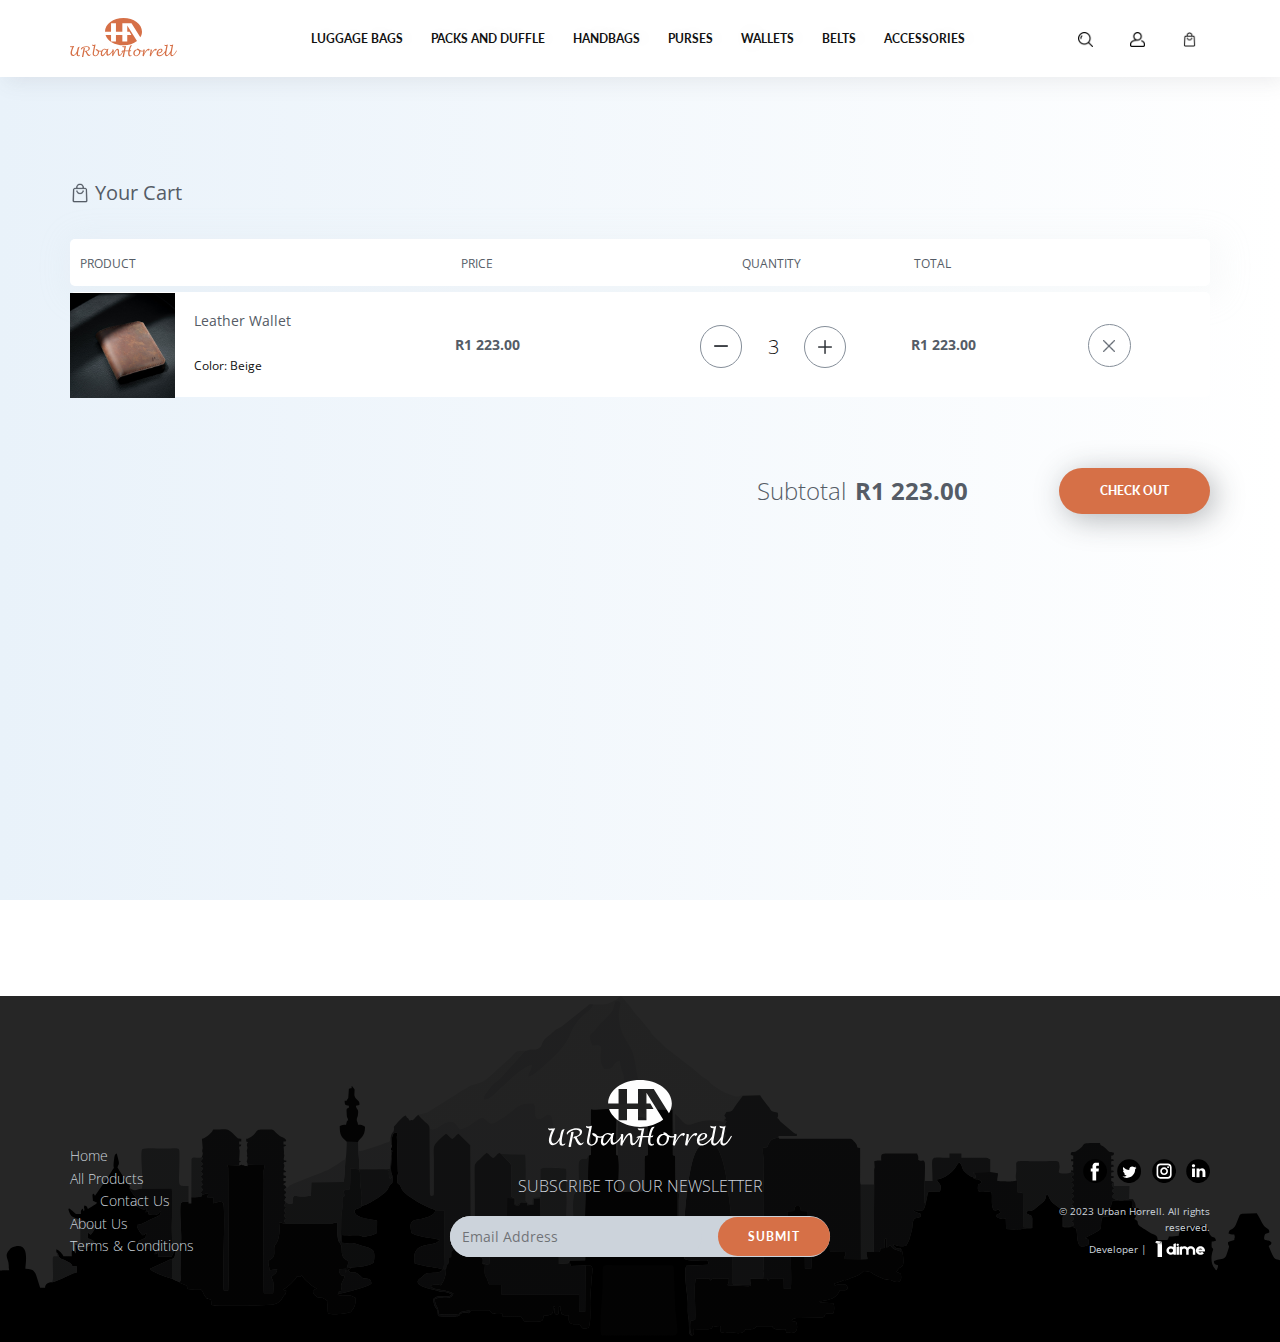
<file: cart.html>
<!DOCTYPE html>
<html style="font-size: 16px;" lang="en"><head>
    <meta name="viewport" content="width=device-width, initial-scale=1.0">
    <meta charset="utf-8">
    <meta name="keywords" content="REGISTER Account​">
    <meta name="description" content="">
    <title>Shopping Cart | Urban Horrell - Leather Bags </title>
    <link rel="stylesheet" href="nicepage.css" media="screen">
<link rel="stylesheet" href="cart.css" media="screen">
    <script class="u-script" type="text/javascript" src="jquery.js" defer=""></script>
    <script class="u-script" type="text/javascript" src="nicepage.js" defer=""></script>
    <meta name="generator" content="Nicepage 5.4.4, nicepage.com">
    <meta name="referrer" content="origin">
    <link id="u-theme-google-font" rel="stylesheet" href="https://fonts.googleapis.com/css?family=Roboto:100,100i,300,300i,400,400i,500,500i,700,700i,900,900i|Open+Sans:300,300i,400,400i,500,500i,600,600i,700,700i,800,800i">
    <link id="u-page-google-font" rel="stylesheet" href="https://fonts.googleapis.com/css?family=Lato:100,100i,300,300i,400,400i,700,700i,900,900i">
<script src="https://code.jquery.com/jquery-3.6.3.min.js" integrity="sha256-pvPw+upLPUjgMXY0G+8O0xUf+/Im1MZjXxxgOcBQBXU=" crossorigin="anonymous"></script>


    <script type="application/ld+json">{
		"@context": "http://schema.org",
		"@type": "Organization",
		"name": "urban horrell",
		"logo": "images/logo.svg",
		"sameAs": []
}</script>
    <meta name="theme-color" content="#478ac9">
    <meta property="og:title" content="cart">
    <meta property="og:type" content="website">
  <meta data-intl-tel-input-cdn-path="intlTelInput/"></head>
  <body class="u-body u-xl-mode" data-lang="en"><header class="u-align-center-sm u-align-center-xs u-box-shadow u-clearfix u-header u-text-shadow u-white u-header" id="sec-8e7b"><div class="u-clearfix u-sheet u-sheet-1">
        <a href="home.html" class="u-image u-logo u-image-1" data-image-width="45" data-image-height="16" title="home">
          <img src="images/logo.svg" class="u-logo-image u-logo-image-1">
        </a>
        <nav class="u-align-center u-menu u-menu-one-level u-offcanvas u-menu-1">
          <div class="menu-collapse u-custom-font u-font-lato" style="font-size: 0.625rem; font-weight: 700;">
            <a class="u-button-style u-custom-text-active-color u-custom-text-color u-custom-text-hover-color u-file-icon u-nav-link u-text-custom-color-1 u-file-icon-1" href="#">
              <img src="images/7630204-eec6f9e5.png" alt="">
            </a>
          </div>
          <div class="u-custom-menu u-nav-container">
            <ul class="u-custom-font u-font-lato u-nav u-unstyled u-nav-1"><li class="u-nav-item"><a class="u-button-style u-nav-link u-text-active-custom-color-1 u-text-hover-custom-color-1" href="bags.html" style="padding: 10px 14px;">LUGGAGE BAGS</a>
</li><li class="u-nav-item"><a class="u-button-style u-nav-link u-text-active-custom-color-1 u-text-hover-custom-color-1" href="packs.html" style="padding: 10px 14px;">PACKS AND DUFFLE</a>
</li><li class="u-nav-item"><a class="u-button-style u-nav-link u-text-active-custom-color-1 u-text-hover-custom-color-1" href="handbangs.html" style="padding: 10px 14px;">HANDBAGS</a>
</li><li class="u-nav-item"><a class="u-button-style u-nav-link u-text-active-custom-color-1 u-text-hover-custom-color-1" href="purses.html" style="padding: 10px 14px;">PURSES</a>
</li><li class="u-nav-item"><a class="u-button-style u-nav-link u-text-active-custom-color-1 u-text-hover-custom-color-1" href="wallets.html" style="padding: 10px 14px;">WALLETS</a>
</li><li class="u-nav-item"><a class="u-button-style u-nav-link u-text-active-custom-color-1 u-text-hover-custom-color-1" href="belts.html" style="padding: 10px 14px;">BELTS</a>
</li><li class="u-nav-item"><a class="u-button-style u-nav-link u-text-active-custom-color-1 u-text-hover-custom-color-1" href="accessories.html" style="padding: 10px 19px 10px 14px;">ACCESSORIES</a>
</li></ul>
          </div>
          <div class="u-custom-menu u-nav-container-collapse">
            <div class="u-align-center u-container-style u-custom-color-1 u-expanded-width-md u-expanded-width-sm u-expanded-width-xs u-inner-container-layout u-opacity u-opacity-95 u-sidenav u-sidenav-1" data-offcanvas-width="820">
              <div class="u-inner-container-layout u-sidenav-overflow">
                <div class="u-menu-close"></div>
                <ul class="u-align-center u-nav u-popupmenu-items u-text-active-palette-1-light-2 u-text-hover-palette-1-light-2 u-unstyled u-nav-2"><li class="u-nav-item"><a class="u-button-style u-nav-link" href="home.html">LUGGAGE BAGS</a>
  </li><li class="u-nav-item"><a class="u-button-style u-nav-link" href="packs.html">PACKS AND DUFFLE</a>
  </li><li class="u-nav-item"><a class="u-button-style u-nav-link" href="handbangs.html">HANDBAGS</a>
  </li><li class="u-nav-item"><a class="u-button-style u-nav-link"  href="purses.html">PURSES</a>
  </li><li class="u-nav-item"><a class="u-button-style u-nav-link" href="wallets.html">WALLETS</a>
  </li><li class="u-nav-item"><a class="u-button-style u-nav-link" href="belts.html">BELTS</a>
  </li><li class="u-nav-item"><a class="u-button-style u-nav-link" href="accessories.html">ACCESSORIES</a>
  </li></ul>
                <img class="u-hidden-lg u-hidden-xl u-image u-image-contain u-image-default u-preserve-proportions u-image-2" src="images/wlogo.svg" alt="" data-image-width="45" data-image-height="16">
                <div class="u-container-align-center u-container-style u-group u-hidden-md u-hidden-sm u-hidden-xs u-shape-rectangle u-group-1">
                  <div class="u-container-layout u-valign-middle-lg u-valign-middle-xl u-container-layout-1">
                    <div class="u-align-center u-expanded-width u-list u-list-1">
                      <div class="u-repeater u-repeater-1">
                        <div class="u-container-style u-list-item u-repeater-item">
                          <div class="u-container-layout u-similar-container u-valign-top u-container-layout-2"><span class="u-file-icon u-hover-feature u-icon u-icon-1"><img src="images/711319.png" alt=""></span>
                          </div>
                        </div>
                        <div class="u-container-style u-list-item u-repeater-item">
                          <div class="u-container-layout u-similar-container u-valign-top u-container-layout-3"><span class="u-file-icon u-hover-feature u-icon u-icon-2"><img src="images/1621561.png" alt=""></span>
                          </div>
                        </div>
                        <div class="u-container-style u-list-item u-repeater-item">
                          <div class="u-container-layout u-similar-container u-valign-top u-container-layout-4"><span class="u-file-icon u-hover-feature u-icon u-icon-3"><img src="images/2662503.png" alt=""></span>
                          </div>
                        </div>
                      </div>
                    </div>
                  </div>
                </div>
                <div class="u-container-align-center u-container-style u-group u-hidden-md u-hidden-sm u-hidden-xs u-shape-rectangle u-group-2">
                  <div class="u-container-layout u-valign-middle-lg u-valign-middle-xl u-container-layout-5">
                    <div class="u-align-center u-expanded-width u-list u-list-2">
                      <div class="u-repeater u-repeater-2">
                        <div class="u-container-style u-list-item u-repeater-item">
                          <div class="u-container-layout u-similar-container u-valign-top u-container-layout-6"><span class="u-file-icon u-hover-feature u-icon u-icon-4"><img src="images/711319.png" alt=""></span>
                          </div>
                        </div>
                        <div class="u-container-style u-list-item u-repeater-item">
                          <div class="u-container-layout u-similar-container u-valign-top u-container-layout-7"><span class="u-file-icon u-hover-feature u-icon u-icon-5"><img src="images/1621561.png" alt=""></span>
                          </div>
                        </div>
                        <div class="u-container-style u-list-item u-repeater-item">
                          <div class="u-container-layout u-similar-container u-valign-top u-container-layout-8"><span class="u-file-icon u-hover-feature u-icon u-icon-6"><img src="images/2662503.png" alt=""></span>
                          </div>
                        </div>
                      </div>
                    </div>
                  </div>
                </div>
              </div>
            </div>
            <div class="u-black u-menu-overlay u-opacity u-opacity-70"></div>
          </div>
          <!--Search Sectio-->
          <style media="screen">

          </style>
          <div class="search">
            <input type="text" name="" value="" placeholder="Search...">
            <span class="close_search">&#10005;</span>
          </div>
          <div class="search_results">
            <table class="result_row" data-href="product.html" >
              <tr>
                <td class="piccell">
                  <img src="images/bag.webp" width="80px" height="80px" alt="bag">
                </td>
                <td class="namecell">Leather Bag With Dark Straps</td>
                <td class="pricecell">R123.00</td>
              </tr>
            </table>
            <table class="result_row" data-href="product.html" >
              <tr>
                <td class="piccell">
                  <img src="images/bag.webp" width="80px" height="80px" alt="bag">
                </td>
                <td class="namecell">Leather Bag With Dark Straps</td>
                <td class="pricecell">R123.00</td>
              </tr>
            </table>
            <table class="result_row" data-href="product.html" >
              <tr>
                <td class="piccell">
                  <img src="images/bag.webp" width="80px" height="80px" alt="bag">
                </td>
                <td class="namecell">Leather Bag With Dark Straps</td>
                <td class="pricecell">R123.00</td>
              </tr>
            </table>


          </div>
          <!--End Search-->
        </nav>
        <div class="u-container-align-center u-container-style u-group u-hidden-md u-hidden-sm u-hidden-xs u-shape-rectangle u-group-3">
          <div class="u-container-layout u-valign-middle-lg u-valign-middle-xl u-container-layout-9">
            <div class="u-align-center u-expanded-width u-list u-list-3">
              <div class="u-repeater u-repeater-3">
                <div class="u-container-style u-list-item u-repeater-item" title="Search">
                  <div class="u-container-layout u-similar-container u-valign-top u-container-layout-10 search_icon"><span class="u-file-icon u-hover-feature u-icon u-icon-7"><img src="images/711319.png" alt=""></span>
                  </div>
                </div>
                <div class="u-container-style u-list-item u-repeater-item" data-href="account.html" title="Account">
                  <div class="u-container-layout u-similar-container u-valign-top u-container-layout-11"><span class="u-file-icon u-hover-feature u-icon u-icon-8"><img src="images/1621561.png" alt=""></span>
                  </div>
                </div>
                <div class="u-container-style u-list-item u-repeater-item" data-href="cart.html" title="Shopping Cart">
                  <div class="u-container-layout u-similar-container u-valign-top u-container-layout-12"><span class="u-file-icon u-hover-feature u-icon u-icon-9"><img src="images/2662503.png" alt=""></span>
                  </div>
                </div>
              </div>
            </div>
          </div>
        </div>
      </div></header>

    <section class="u-clearfix u-section-1" id="sec-6834">
      <div class="u-clearfix u-sheet u-sheet-1">
        <p class="u-align-left u-text u-text-palette-5-dark-2 u-text-1"><span class="u-file-icon u-icon u-text-palette-5-dark-2 u-icon-1"><img src="images/2662503-e73b412e.png" alt=""></span>&nbsp;Your Cart
        </p>
        <div class="u-container-style u-expanded-width u-group u-hidden-sm u-hidden-xs u-radius-5 u-shape-round u-white u-group-1">
          <div class="u-container-layout u-container-layout-1">
            <div class="u-expanded-width u-table u-table-responsive u-table-1">
              <table class="u-table-entity">
                <colgroup>
                  <col width="9.2%">
                  <col width="24.2%">
                  <col width="16.4%">
                  <col width="23.4%">
                  <col width="13.1%">
                  <col width="13.7%">
                </colgroup>
                <tbody class="u-table-body">
                  <tr style="height: 45px;">
                    <td class="u-table-cell u-text-palette-5-dark-2 u-table-cell-1">Product</td>
                    <td class="u-table-cell"></td>
                    <td class="u-table-cell u-text-palette-5-dark-2 u-table-cell-3">price</td>
                    <td class="u-align-center u-table-cell u-text-palette-5-dark-2 u-table-cell-4">Quantity</td>
                    <td class="u-table-cell u-text-palette-5-dark-2 u-table-cell-5">Total</td>
                    <td class="u-table-cell"></td>
                  </tr>
                </tbody>
              </table>
            </div>
          </div>
        </div>
        <div class="u-container-style u-expanded-width-lg u-expanded-width-md u-expanded-width-xl u-expanded-width-xs u-group u-hover-feature u-radius-5 u-shape-round u-white u-group-2 mobile_cart_holder">
          <div class="u-container-layout u-container-layout-2">
            <div class="u-hidden-lg u-hidden-md u-hidden-xl u-table u-table-responsive u-table-2">

              <table class="u-table-entity mobile_table">
                <colgroup>
                  <col width="50%">
                  <col width="50%">
                </colgroup>
                <tbody class="u-table-body">
                  <tr>
                    <td class="u-table-cell">
                      <img src="images/duffel.jpg" alt="duffel">
                    </td>
                    <td class="u-table-cell"><p class="u-text u-text-default u-text-palette-5-dark-2 u-text-2 " >R1 223.00</p><br>
                      Quantity <br>
                        <div class="u-container-layout u-container-layout-7 mobile_qty">
                          <a class="u-align-center-lg u-align-center-xl u-align-left-md u-align-left-sm u-align-left-xs u-border-1 u-border-hover-palette-5-dark-3 u-border-palette-5-dark-1 u-btn u-btn-round u-button-style u-none u-radius-50 u-btn-1"><span class="u-file-icon u-icon u-text-palette-5-dark-3 u-icon-2"><img src="images/43625-3685fc4a.png" alt=""></span>
                          </a>
                          <span>3</span>
                          <a class="u-align-center-xl u-align-right-lg u-align-right-md u-align-right-sm u-align-right-xs u-border-1 u-border-hover-palette-5-dark-3 u-border-palette-5-dark-1 u-btn u-btn-round u-button-style u-none u-radius-50 u-btn-2"><span class="u-file-icon u-icon u-text-palette-5-dark-3 u-icon-3"><img src="images/1828925-490f4e85.png" alt=""></span>
                          </a>

                        </div>
                    </td>
                  </tr>
                  <tr>
                    <td class="u-table-cell mobile_cell">Leather Bag with straps<br>
                       <br>
                          <div class="u-custom-color-1 u-radius-50 u-shape u-shape-round u-shape-1"></div>
                          <div class="u-palette-2-dark-2 u-radius-50 u-shape u-shape-round u-shape-2"></div>
                          <div class="u-palette-5-dark-3 u-radius-50 u-shape u-shape-round u-shape-3"></div>

                    </td>
                    <td class="u-table-cell" > <span class="mobile_text">Total: R1 223.00</span><br> <br>
                      <a class="mobile_cancel" href="#">Cancel </a>
                    </td>
                  </tr>
                </tbody>
              </table> <br>
            </div>

            <div class="u-align-center-xl u-align-left-lg u-align-left-md u-align-left-sm u-align-left-xs u-clearfix u-expanded-width-xl u-gutter-0 u-hidden-sm u-hidden-xs u-layout-custom-sm u-layout-custom-xs u-layout-wrap u-layout-wrap-1">
              <div class="u-layout">
                <div class="u-layout-row">
                  <div class="u-container-style u-layout-cell u-size-6-lg u-size-6-md u-size-6-xl u-size-60-sm u-size-60-xs u-layout-cell-1">
                    <div class="u-container-layout u-container-layout-3">
                      <img class="u-align-left u-expanded-width-sm u-expanded-width-xs u-image u-image-default u-image-1" src="images/acce.jpg" alt="LEATHER" data-image-width="1920" data-image-height="1280">
                    </div>
                  </div>
                  <div class="u-container-style u-layout-cell u-size-14-lg u-size-14-md u-size-14-xl u-size-60-sm u-size-60-xs u-layout-cell-2">
                    <div class="u-container-layout u-container-layout-4">
                      <div class="u-align-left u-expanded-width-lg u-table u-table-responsive u-table-3">
                        <table class="u-table-entity">
                          <colgroup>
                            <col width="100%">
                          </colgroup>
                          <tbody class="u-table-body">
                            <tr style="height: 45px;">
                              <td class="u-table-cell u-text-palette-5-dark-2 u-table-cell-11">Leather Wallet&nbsp;</td>
                            </tr>
                            <tr style="height: 44px;">
                              <td class="u-table-cell u-table-cell-12">Color: Beige</td>
                            </tr>
                          </tbody>
                        </table>
                      </div>
                    </div>
                  </div>
                  <div class="u-container-style u-layout-cell u-size-10-lg u-size-10-md u-size-10-xl u-size-60-sm u-size-60-xs u-layout-cell-3">
                    <div class="u-container-layout u-container-layout-5">
                      <p class="u-text u-text-default u-text-palette-5-dark-2 u-text-2">R1 223.00</p>
                    </div>
                  </div>
                  <div class="u-container-style u-layout-cell u-size-14-lg u-size-14-md u-size-14-xl u-size-60-sm u-size-60-xs u-layout-cell-4">
                    <div class="u-container-layout u-valign-bottom-xl u-container-layout-6">
                      <div class="u-align-center u-container-align-center-xl u-container-style u-group u-group-3">
                        <div class="u-container-layout u-container-layout-7">
                          <a class="u-align-center-lg u-align-center-xl u-align-left-md u-align-left-sm u-align-left-xs u-border-1 u-border-hover-palette-5-dark-3 u-border-palette-5-dark-1 u-btn u-btn-round u-button-style u-none u-radius-50 u-btn-1"><span class="u-file-icon u-icon u-text-palette-5-dark-3 u-icon-2"><img src="images/43625-3685fc4a.png" alt=""></span>
                          </a>
                          <a class="u-align-center-xl u-align-right-lg u-align-right-md u-align-right-sm u-align-right-xs u-border-1 u-border-hover-palette-5-dark-3 u-border-palette-5-dark-1 u-btn u-btn-round u-button-style u-none u-radius-50 u-btn-2"><span class="u-file-icon u-icon u-text-palette-5-dark-3 u-icon-3"><img src="images/1828925-490f4e85.png" alt=""></span>
                          </a>
                          <p class="u-align-center u-text u-text-3">3</p>
                        </div>
                      </div>
                    </div>
                  </div>
                  <div class="u-container-style u-layout-cell u-size-60-sm u-size-60-xs u-size-8-lg u-size-8-md u-size-8-xl u-layout-cell-5">
                    <div class="u-container-layout u-container-layout-8">
                      <p class="u-text u-text-palette-5-dark-2 u-text-4">R1 223.00</p>
                    </div>
                  </div>
                  <div class="u-container-style u-layout-cell u-size-60-sm u-size-60-xs u-size-8-lg u-size-8-md u-size-8-xl u-layout-cell-6">
                    <div class="u-container-layout u-container-layout-9">
                      <a class="u-border-1 u-border-active-palette-2-base u-border-hover-palette-2-base u-border-palette-5-dark-1 u-btn u-btn-round u-button-style u-none u-radius-50 u-btn-3"><span class="u-file-icon u-icon u-text-palette-5-dark-2 u-icon-4"><img src="images/2997911-5a2a24d3.png" alt=""></span>
                      </a>
                    </div>
                  </div>
                </div>
              </div>
            </div>
          </div>

        </div>
        <br>
        <br>

        <div class="u-align-left u-clearfix u-expanded-width-md u-expanded-width-sm u-expanded-width-xs u-gutter-8 u-layout-custom-sm u-layout-custom-xs u-layout-wrap u-layout-wrap-2">
          <div class="u-layout">
            <div class="u-layout-row">
              <div class="u-container-style u-layout-cell u-size-30-sm u-size-30-xs u-size-41-lg u-size-41-md u-size-41-xl u-layout-cell-7">
                <div class="u-container-layout u-container-layout-10">
                  <p class="u-align-right u-text u-text-palette-5-dark-2 u-text-5">Subtotal</p>
                </div>
              </div>
              <div class="cell-temp-clone u-container-style u-layout-cell u-size-30-sm u-size-30-xs u-size-9-lg u-size-9-md u-size-9-xl u-layout-cell-8">
                <div class="u-container-layout u-container-layout-11">
                  <p class="u-align-left u-text u-text-palette-5-dark-2 u-text-6">R1 223​.00</p>
                </div>
              </div>
              <div class="u-container-style u-layout-cell u-size-10-lg u-size-10-md u-size-10-xl u-size-60-sm u-size-60-xs u-layout-cell-9">
                <div class="u-container-layout u-valign-top-lg u-valign-top-xl u-container-layout-12">
                  <a href="#" class="u-align-center-sm u-align-center-xs u-align-right-lg u-align-right-md u-align-right-xl u-border-none u-btn u-btn-round u-button-style u-custom-color-1 u-custom-font u-font-lato u-radius-50 u-btn-4">CHECK OUT</a>
                </div>
              </div>
            </div>
          </div>
        </div>
      </div>

    </section>



    <footer class="u-clearfix u-footer u-image u-shading u-footer" id="sec-2c4e" data-image-width="349" data-image-height="85"><div class="u-clearfix u-sheet u-valign-middle u-sheet-1">
        <div class="u-clearfix u-expanded-width u-gutter-0 u-layout-wrap u-layout-wrap-1">
          <div class="u-gutter-0 u-layout">
            <div class="u-layout-row">
              <div class="u-align-left u-container-style u-layout-cell u-left-cell u-size-20 u-layout-cell-1">
                <div class="u-container-layout u-valign-bottom-lg u-valign-bottom-md u-valign-bottom-xl u-container-layout-1"><!--position-->
                  <div data-position="" class="u-align-center-sm u-align-center-xs u-position u-position-1"><!--block-->
                    <div class="u-block">
                      <div class="u-block-container u-clearfix"><!--block_header-->
                        <h5 class="u-block-header u-text u-text-1"><!--block_header_content--><!--/block_header_content--></h5><!--/block_header--><!--block_content-->
                        <div class="u-block-content u-spacing-0 u-text u-text-white u-text-2"><!--block_content_content-->
                          <a href="home.html" class="u-active-none u-border-none u-btn u-button-link u-button-style u-hover-none u-none u-text-hover-palette-5-dark-1 u-text-palette-5-light-1 u-btn-1">Home</a>&nbsp;&nbsp;&nbsp;<br> <a href="home.html" class="u-active-none u-border-none u-btn u-button-link u-button-style u-hover-none u-none u-text-hover-palette-5-dark-1 u-text-palette-5-light-1 u-btn-2">All Products</a><br><a href="contact.html" class="u-active-none u-border-none u-btn u-button-link u-button-style u-hover-none u-none u-text-palette-1-base u-btn-3">Contact Us&nbsp;</a><br><a href="about.html" class="u-active-none u-border-none u-btn u-button-link u-button-style u-hover-none u-none u-text-hover-palette-5-dark-1 u-text-palette-5-light-1 u-btn-4">
                            About Us &nbsp;<br> <a href="terms.html" class="u-active-none u-border-none u-btn u-button-link u-button-style u-hover-none u-none u-text-hover-palette-5-dark-1 u-text-palette-5-light-1 u-btn-4">
                              Terms &amp; Conditions
                          </a><!--/block_content_content-->
                        </div><!--/block_content-->
                      </div>
                    </div><!--/block-->
                  </div><!--/position-->
                </div>
              </div>
              <div class="u-align-center u-container-style u-layout-cell u-size-20 u-layout-cell-2">
                <div class="u-container-layout u-valign-bottom u-container-layout-2">
                  <a href="index.html" class="u-align-center u-image u-logo u-image-1" data-image-width="45" data-image-height="16">
                    <img src="images/wlogo.svg" class="u-logo-image u-logo-image-1">
                  </a>
                  <p class="u-text u-text-palette-5-light-1 u-text-3">Subscribe to our Newsletter</p>
                  <div class="u-align-center u-expanded-width u-form u-palette-5-light-1 u-radius-50 u-form-1">
                    <form action="" class="u-clearfix u-form-horizontal u-form-spacing-16 u-inner-form" source="email" name="form" style="padding: 0px;">
                      <div class="u-form-email u-form-group u-label-none">
                        <label for="email-671a" class="u-label">Email</label>
                        <input type="email" placeholder="Email Address" id="email-671a" name="email" class="u-border-1 u-border-no-left u-border-no-right u-border-no-top u-border-palette-5-light-1 u-input u-input-rectangle u-palette-5-light-1 u-radius-50 u-input-1" required="">
                      </div>
                      <div class="u-align-center u-form-group u-form-submit u-label-none">
                        <a href="#" class="u-border-none u-btn u-btn-round u-btn-submit u-button-style u-custom-color-1 u-custom-font u-font-lato u-radius-50 u-btn-5">Submit</a>
                        <input type="submit" value="submit" class="u-form-control-hidden">
                      </div>
                      <div class="u-form-send-message u-form-send-success"> Thank you! Your message has been sent. </div>
                      <div class="u-form-send-error u-form-send-message"> Unable to send your message. Please fix errors then try again. </div>
                      <input type="hidden" value="" name="recaptchaResponse">
                      <input type="hidden" name="formServices" value="2cd64b174536eeda2e13892ee24fb71b">
                    </form>
                  </div>
                </div>
              </div>
              <div class="u-align-right u-container-style u-layout-cell u-right-cell u-size-20 u-layout-cell-3">
                <div class="u-container-layout u-valign-bottom u-container-layout-3">
                  <div class="u-align-center-sm u-align-center-xs u-align-right-md u-social-icons u-spacing-10 u-social-icons-1">
                    <a class="u-social-url" title="facebook" target="_blank" href="https://www.facebook.com/UrbanHorrell?mibextid=ZbWKwL"><span class="u-icon u-social-facebook u-social-icon u-text-black"><svg class="u-svg-link" preserveAspectRatio="xMidYMin slice" viewBox="0 0 112 112" style=""><use xmlns:xlink="http://www.w3.org/1999/xlink" xlink:href="#svg-7eef"></use></svg><svg class="u-svg-content" viewBox="0 0 112 112" x="0" y="0" id="svg-7eef"><circle fill="currentColor" cx="56.1" cy="56.1" r="55"></circle><path fill="#FFFFFF" d="M73.5,31.6h-9.1c-1.4,0-3.6,0.8-3.6,3.9v8.5h12.6L72,58.3H60.8v40.8H43.9V58.3h-8V43.9h8v-9.2
      c0-6.7,3.1-17,17-17h12.5v13.9H73.5z"></path></svg></span>
                    </a>
                    <a class="u-social-url" title="twitter" target="_blank" href="https://twitter.com/UrbanHorrell?t=alQ_lBB9RkiImx5S4m80zA&s=09"><span class="u-icon u-social-icon u-social-twitter u-text-black"><svg class="u-svg-link" preserveAspectRatio="xMidYMin slice" viewBox="0 0 112 112" style=""><use xmlns:xlink="http://www.w3.org/1999/xlink" xlink:href="#svg-c861"></use></svg><svg class="u-svg-content" viewBox="0 0 112 112" x="0" y="0" id="svg-c861"><circle fill="currentColor" class="st0" cx="56.1" cy="56.1" r="55"></circle><path fill="#FFFFFF" d="M83.8,47.3c0,0.6,0,1.2,0,1.7c0,17.7-13.5,38.2-38.2,38.2C38,87.2,31,85,25,81.2c1,0.1,2.1,0.2,3.2,0.2
      c6.3,0,12.1-2.1,16.7-5.7c-5.9-0.1-10.8-4-12.5-9.3c0.8,0.2,1.7,0.2,2.5,0.2c1.2,0,2.4-0.2,3.5-0.5c-6.1-1.2-10.8-6.7-10.8-13.1
      c0-0.1,0-0.1,0-0.2c1.8,1,3.9,1.6,6.1,1.7c-3.6-2.4-6-6.5-6-11.2c0-2.5,0.7-4.8,1.8-6.7c6.6,8.1,16.5,13.5,27.6,14
      c-0.2-1-0.3-2-0.3-3.1c0-7.4,6-13.4,13.4-13.4c3.9,0,7.3,1.6,9.8,4.2c3.1-0.6,5.9-1.7,8.5-3.3c-1,3.1-3.1,5.8-5.9,7.4
      c2.7-0.3,5.3-1,7.7-2.1C88.7,43,86.4,45.4,83.8,47.3z"></path></svg></span>
                    </a>
                    <a class="u-social-url" title="instagram" target="_blank" href="https://www.instagram.com/urbanhorrell/?igshid=YmMyMTA2M2Y="><span class="u-icon u-social-icon u-social-instagram u-text-black"><svg class="u-svg-link" preserveAspectRatio="xMidYMin slice" viewBox="0 0 112 112" style=""><use xmlns:xlink="http://www.w3.org/1999/xlink" xlink:href="#svg-2551"></use></svg><svg class="u-svg-content" viewBox="0 0 112 112" x="0" y="0" id="svg-2551"><circle fill="currentColor" cx="56.1" cy="56.1" r="55"></circle><path fill="#FFFFFF" d="M55.9,38.2c-9.9,0-17.9,8-17.9,17.9C38,66,46,74,55.9,74c9.9,0,17.9-8,17.9-17.9C73.8,46.2,65.8,38.2,55.9,38.2
      z M55.9,66.4c-5.7,0-10.3-4.6-10.3-10.3c-0.1-5.7,4.6-10.3,10.3-10.3c5.7,0,10.3,4.6,10.3,10.3C66.2,61.8,61.6,66.4,55.9,66.4z"></path><path fill="#FFFFFF" d="M74.3,33.5c-2.3,0-4.2,1.9-4.2,4.2s1.9,4.2,4.2,4.2s4.2-1.9,4.2-4.2S76.6,33.5,74.3,33.5z"></path><path fill="#FFFFFF" d="M73.1,21.3H38.6c-9.7,0-17.5,7.9-17.5,17.5v34.5c0,9.7,7.9,17.6,17.5,17.6h34.5c9.7,0,17.5-7.9,17.5-17.5V38.8
      C90.6,29.1,82.7,21.3,73.1,21.3z M83,73.3c0,5.5-4.5,9.9-9.9,9.9H38.6c-5.5,0-9.9-4.5-9.9-9.9V38.8c0-5.5,4.5-9.9,9.9-9.9h34.5
      c5.5,0,9.9,4.5,9.9,9.9V73.3z"></path></svg></span>
                    </a>
                    <a class="u-social-url" title="linkedin" target="_blank" href="https://www.linkedin.com/in/saint-h-67a7b0197/"><span class="u-icon u-social-icon u-social-linkedin u-text-black"><svg class="u-svg-link" preserveAspectRatio="xMidYMin slice" viewBox="0 0 112 112" style=""><use xmlns:xlink="http://www.w3.org/1999/xlink" xlink:href="#svg-c65f"></use></svg><svg class="u-svg-content" viewBox="0 0 112 112" x="0" y="0" id="svg-c65f"><circle fill="currentColor" cx="56.1" cy="56.1" r="55"></circle><path fill="#FFFFFF" d="M41.3,83.7H27.9V43.4h13.4V83.7z M34.6,37.9L34.6,37.9c-4.6,0-7.5-3.1-7.5-7c0-4,3-7,7.6-7s7.4,3,7.5,7
      C42.2,34.8,39.2,37.9,34.6,37.9z M89.6,83.7H76.2V62.2c0-5.4-1.9-9.1-6.8-9.1c-3.7,0-5.9,2.5-6.9,4.9c-0.4,0.9-0.4,2.1-0.4,3.3v22.5
      H48.7c0,0,0.2-36.5,0-40.3h13.4v5.7c1.8-2.7,5-6.7,12.1-6.7c8.8,0,15.4,5.8,15.4,18.1V83.7z"></path></svg></span>
                    </a>
                  </div>
                  <p class="u-align-center-sm u-align-center-xs u-text u-text-palette-5-light-1 u-text-4"> © 2023 Urban Horrell. All rights reserved.</p>
                  <p class="u-align-center-sm u-align-center-xs u-text u-text-default u-text-palette-5-light-1 u-text-5">Developer | <a href="https://onedime.co.za/" class="u-active-none u-border-none u-btn u-button-link u-button-style u-hover-none u-none u-text-white u-btn-1" target="_blank" style=""> <img src="images/dme.svg" style="width:50px; display: inline-block; margin: -4px 5px;" alt="One Dime"> </a></p>
                </div>
              </div>
            </div>
          </div>
        </div>
      </div></footer>
<script type="text/javascript">
  $(document).ready(function(){
    //close search bar and results
    $(".close_search").click(function(){
      $(".search_results").hide();
      $(".search").hide();
      $(".search_icon").show();
    });
    //show search bar
    $(".search_icon").click(function(){
      $(".search").show();
      $(".search_icon").hide();
    });

  });
</script>

</body></html>
</file>
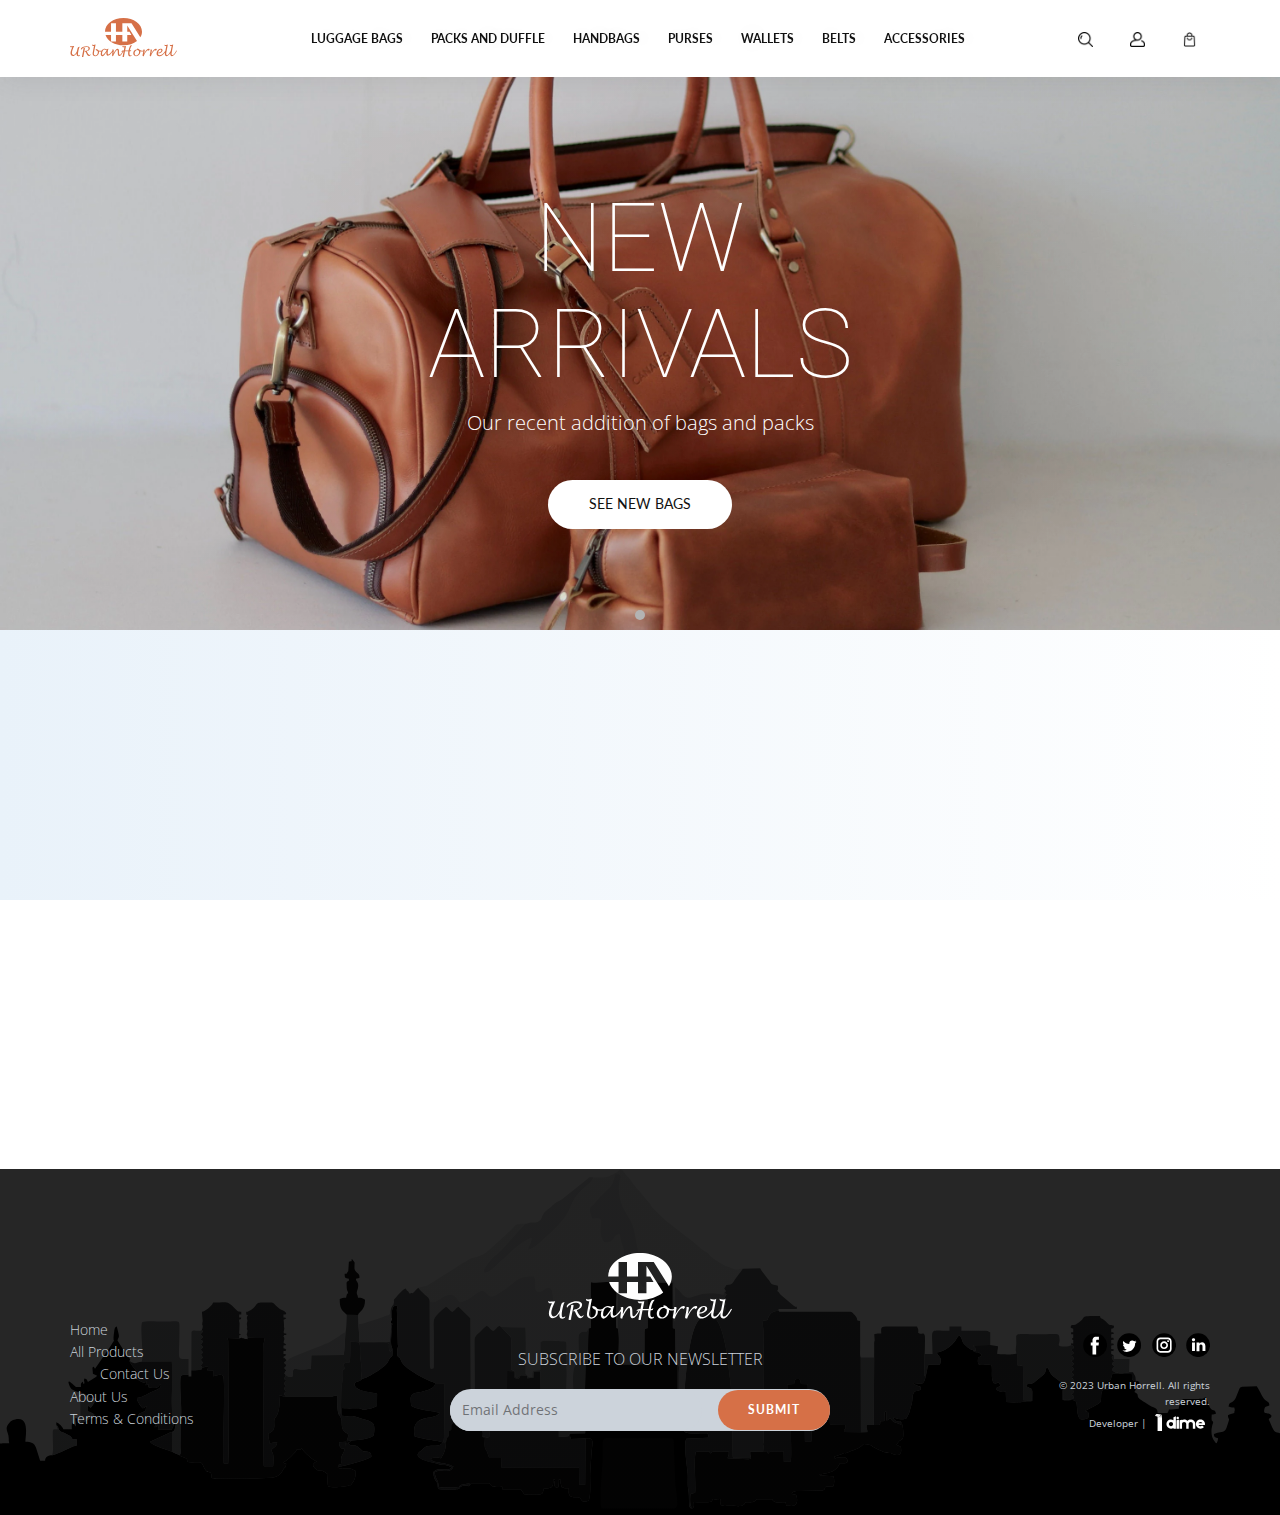
<file: contact.html>
<!DOCTYPE html>
<html style="font-size: 16px;" lang="en"><head>
    <meta name="viewport" content="width=device-width, initial-scale=1.0">
    <meta charset="utf-8">
    <meta name="keywords" content="NEWARRIVALS">
    <meta name="description" content="">
    <title>contact</title>
    <link rel="stylesheet" href="nicepage.css" media="screen">
<link rel="stylesheet" href="contact.css" media="screen">
    <script class="u-script" type="text/javascript" src="jquery.js" defer=""></script>
    <script class="u-script" type="text/javascript" src="nicepage.js" defer=""></script>
    <meta name="generator" content="Nicepage 5.4.4, nicepage.com">
    <meta name="referrer" content="origin">
    <link id="u-theme-google-font" rel="stylesheet" href="https://fonts.googleapis.com/css?family=Roboto:100,100i,300,300i,400,400i,500,500i,700,700i,900,900i|Open+Sans:300,300i,400,400i,500,500i,600,600i,700,700i,800,800i">
    <link id="u-page-google-font" rel="stylesheet" href="https://fonts.googleapis.com/css?family=Lato:100,100i,300,300i,400,400i,700,700i,900,900i">
<script src="https://code.jquery.com/jquery-3.6.3.min.js" integrity="sha256-pvPw+upLPUjgMXY0G+8O0xUf+/Im1MZjXxxgOcBQBXU=" crossorigin="anonymous"></script>


    <script type="application/ld+json">{
		"@context": "http://schema.org",
		"@type": "Organization",
		"name": "urban horrell",
		"logo": "images/logo.svg",
		"sameAs": []
}</script>
    <meta name="theme-color" content="#478ac9">
    <meta property="og:title" content="contact">
    <meta property="og:type" content="website">
  <meta data-intl-tel-input-cdn-path="intlTelInput/"></head>
  <body class="u-body u-overlap u-xl-mode" data-lang="en"><header class="u-align-center-sm u-align-center-xs u-box-shadow u-clearfix u-header u-text-shadow u-white u-header" id="sec-8e7b"><div class="u-clearfix u-sheet u-sheet-1">
        <a href="home.html" class="u-image u-logo u-image-1" data-image-width="45" data-image-height="16" title="home">
          <img src="images/logo.svg" class="u-logo-image u-logo-image-1">
        </a>
        <nav class="u-align-center u-menu u-menu-one-level u-offcanvas u-menu-1">
          <div class="menu-collapse u-custom-font u-font-lato" style="font-size: 0.625rem; font-weight: 700;">
            <a class="u-button-style u-custom-text-active-color u-custom-text-color u-custom-text-hover-color u-file-icon u-nav-link u-text-custom-color-1 u-file-icon-1" href="#">
              <img src="images/7630204-eec6f9e5.png" alt="">
            </a>
          </div>
          <div class="u-custom-menu u-nav-container">
            <ul class="u-custom-font u-font-lato u-nav u-unstyled u-nav-1"><li class="u-nav-item"><a class="u-button-style u-nav-link u-text-active-custom-color-1 u-text-hover-custom-color-1" href="bags.html" style="padding: 10px 14px;">LUGGAGE BAGS</a>
</li><li class="u-nav-item"><a class="u-button-style u-nav-link u-text-active-custom-color-1 u-text-hover-custom-color-1" href="packs.html" style="padding: 10px 14px;">PACKS AND DUFFLE</a>
</li><li class="u-nav-item"><a class="u-button-style u-nav-link u-text-active-custom-color-1 u-text-hover-custom-color-1" href="handbangs.html" style="padding: 10px 14px;">HANDBAGS</a>
</li><li class="u-nav-item"><a class="u-button-style u-nav-link u-text-active-custom-color-1 u-text-hover-custom-color-1" href="purses.html" style="padding: 10px 14px;">PURSES</a>
</li><li class="u-nav-item"><a class="u-button-style u-nav-link u-text-active-custom-color-1 u-text-hover-custom-color-1" href="wallets.html" style="padding: 10px 14px;">WALLETS</a>
</li><li class="u-nav-item"><a class="u-button-style u-nav-link u-text-active-custom-color-1 u-text-hover-custom-color-1" href="belts.html" style="padding: 10px 14px;">BELTS</a>
</li><li class="u-nav-item"><a class="u-button-style u-nav-link u-text-active-custom-color-1 u-text-hover-custom-color-1" href="accessories.html" style="padding: 10px 19px 10px 14px;">ACCESSORIES</a>
</li></ul>
          </div>
          <div class="u-custom-menu u-nav-container-collapse">
            <div class="u-align-center u-container-style u-custom-color-1 u-expanded-width-md u-expanded-width-sm u-expanded-width-xs u-inner-container-layout u-opacity u-opacity-95 u-sidenav u-sidenav-1" data-offcanvas-width="820">
              <div class="u-inner-container-layout u-sidenav-overflow">
                <div class="u-menu-close"></div>
                <ul class="u-align-center u-nav u-popupmenu-items u-text-active-palette-1-light-2 u-text-hover-palette-1-light-2 u-unstyled u-nav-2"><li class="u-nav-item"><a class="u-button-style u-nav-link" href="home.html">LUGGAGE BAGS</a>
</li><li class="u-nav-item"><a class="u-button-style u-nav-link" href="packs.html">PACKS AND DUFFLE</a>
</li><li class="u-nav-item"><a class="u-button-style u-nav-link" href="handbangs.html">HANDBAGS</a>
</li><li class="u-nav-item"><a class="u-button-style u-nav-link"  href="purses.html">PURSES</a>
</li><li class="u-nav-item"><a class="u-button-style u-nav-link" href="wallets.html">WALLETS</a>
</li><li class="u-nav-item"><a class="u-button-style u-nav-link" href="belts.html">BELTS</a>
</li><li class="u-nav-item"><a class="u-button-style u-nav-link" href="accessories.html">ACCESSORIES</a>
</li></ul>
                <img class="u-hidden-lg u-hidden-xl u-image u-image-contain u-image-default u-preserve-proportions u-image-2" src="images/wlogo.svg" alt="" data-image-width="45" data-image-height="16">
                <div class="u-container-align-center u-container-style u-group u-hidden-md u-hidden-sm u-hidden-xs u-shape-rectangle u-group-1">
                  <div class="u-container-layout u-valign-middle-lg u-valign-middle-xl u-container-layout-1">
                    <div class="u-align-center u-expanded-width u-list u-list-1">
                      <div class="u-repeater u-repeater-1">
                        <div class="u-container-style u-list-item u-repeater-item">
                          <div class="u-container-layout u-similar-container u-valign-top u-container-layout-2"><span class="u-file-icon u-hover-feature u-icon u-icon-1"><img src="images/711319.png" alt=""></span>
                          </div>
                        </div>
                        <div class="u-container-style u-list-item u-repeater-item">
                          <div class="u-container-layout u-similar-container u-valign-top u-container-layout-3"><span class="u-file-icon u-hover-feature u-icon u-icon-2"><img src="images/1621561.png" alt=""></span>
                          </div>
                        </div>
                        <div class="u-container-style u-list-item u-repeater-item">
                          <div class="u-container-layout u-similar-container u-valign-top u-container-layout-4"><span class="u-file-icon u-hover-feature u-icon u-icon-3"><img src="images/2662503.png" alt=""></span>
                          </div>
                        </div>
                      </div>
                    </div>
                  </div>
                </div>
                <div class="u-container-align-center u-container-style u-group u-hidden-md u-hidden-sm u-hidden-xs u-shape-rectangle u-group-2">
                  <div class="u-container-layout u-valign-middle-lg u-valign-middle-xl u-container-layout-5">
                    <div class="u-align-center u-expanded-width u-list u-list-2">
                      <div class="u-repeater u-repeater-2">
                        <div class="u-container-style u-list-item u-repeater-item">
                          <div class="u-container-layout u-similar-container u-valign-top u-container-layout-6"><span class="u-file-icon u-hover-feature u-icon u-icon-4"><img src="images/711319.png" alt=""></span>
                          </div>
                        </div>
                        <div class="u-container-style u-list-item u-repeater-item">
                          <div class="u-container-layout u-similar-container u-valign-top u-container-layout-7"><span class="u-file-icon u-hover-feature u-icon u-icon-5"><img src="images/1621561.png" alt=""></span>
                          </div>
                        </div>
                        <div class="u-container-style u-list-item u-repeater-item">
                          <div class="u-container-layout u-similar-container u-valign-top u-container-layout-8"><span class="u-file-icon u-hover-feature u-icon u-icon-6"><img src="images/2662503.png" alt=""></span>
                          </div>
                        </div>
                      </div>
                    </div>
                  </div>
                </div>
              </div>
            </div>
            <div class="u-black u-menu-overlay u-opacity u-opacity-70"></div>
          </div>
          <!--Search Sectio-->
          <style media="screen">

          </style>
          <div class="search">
            <input type="text" name="" value="" placeholder="Search...">
            <span class="close_search">&#10005;</span>
          </div>
          <div class="search_results">
            <table class="result_row" data-href="product.html" >
              <tr>
                <td class="piccell">
                  <img src="images/bag.webp" width="80px" height="80px" alt="bag">
                </td>
                <td class="namecell">Leather Bag With Dark Straps</td>
                <td class="pricecell">R123.00</td>
              </tr>
            </table>
            <table class="result_row" data-href="product.html" >
              <tr>
                <td class="piccell">
                  <img src="images/bag.webp" width="80px" height="80px" alt="bag">
                </td>
                <td class="namecell">Leather Bag With Dark Straps</td>
                <td class="pricecell">R123.00</td>
              </tr>
            </table>
            <table class="result_row" data-href="product.html" >
              <tr>
                <td class="piccell">
                  <img src="images/bag.webp" width="80px" height="80px" alt="bag">
                </td>
                <td class="namecell">Leather Bag With Dark Straps</td>
                <td class="pricecell">R123.00</td>
              </tr>
            </table>


          </div>
          <!--End Search-->
        </nav>
        <div class="u-container-align-center u-container-style u-group u-hidden-md u-hidden-sm u-hidden-xs u-shape-rectangle u-group-3">
          <div class="u-container-layout u-valign-middle-lg u-valign-middle-xl u-container-layout-9">
            <div class="u-align-center u-expanded-width u-list u-list-3">
              <div class="u-repeater u-repeater-3">
                <div class="u-container-style u-list-item u-repeater-item"  title="Search">
                  <div class="u-container-layout u-similar-container u-valign-top u-container-layout-10 search_icon"><span class="u-file-icon u-hover-feature u-icon u-icon-7"><img src="images/711319.png" alt=""></span>
                  </div>
                </div>
                <div class="u-container-style u-list-item u-repeater-item" data-href="account.html" title="Account">
                  <div class="u-container-layout u-similar-container u-valign-top u-container-layout-11"><span class="u-file-icon u-hover-feature u-icon u-icon-8"><img src="images/1621561.png" alt=""></span>
                  </div>
                </div>
                <div class="u-container-style u-list-item u-repeater-item" data-href="cart.html" title="Shopping Cart">
                  <div class="u-container-layout u-similar-container u-valign-top u-container-layout-12"><span class="u-file-icon u-hover-feature u-icon u-icon-9"><img src="images/2662503.png" alt=""></span>
                  </div>
                </div>
              </div>
            </div>
          </div>
        </div>
      </div></header>
    <section class="u-carousel u-slide u-block-7c0c-1" id="carousel_ebcc" data-interval="5000" data-u-ride="carousel">
      <ol class="u-absolute-hcenter u-carousel-indicators u-block-7c0c-2">
        <li data-u-target="#carousel_ebcc" class="u-active u-grey-30 u-shape-circle" data-u-slide-to="0" style="width: 10px; height: 10px;"></li>
      </ol>
      <div class="u-carousel-inner" role="listbox">
        <div class="u-active u-align-center u-carousel-item u-clearfix u-image u-shading u-section-1-1" src="" data-image-width="3000" data-image-height="2000">
          <div class="u-clearfix u-sheet u-sheet-1">
            <h1 class="u-align-center u-text u-text-default u-title u-text-1">NEW<br>ARRIVALS
            </h1>
            <p class="u-large-text u-text u-text-default u-text-variant u-text-2">Our recent addition of bags and packs</p>
            <a href="#" class="u-border-none u-btn u-btn-round u-button-style u-custom-font u-font-lato u-radius-50 u-white u-btn-1">see new BAGS</a>
          </div>
        </div>
      </div>
      <a class="u-absolute-vcenter u-carousel-control u-carousel-control-prev u-hidden u-text-grey-30 u-block-7c0c-3" href="#carousel_ebcc" role="button" data-u-slide="prev">
        <span aria-hidden="true">
          <svg class="u-svg-link" viewBox="0 0 477.175 477.175"><path d="M145.188,238.575l215.5-215.5c5.3-5.3,5.3-13.8,0-19.1s-13.8-5.3-19.1,0l-225.1,225.1c-5.3,5.3-5.3,13.8,0,19.1l225.1,225
                    c2.6,2.6,6.1,4,9.5,4s6.9-1.3,9.5-4c5.3-5.3,5.3-13.8,0-19.1L145.188,238.575z"></path></svg>
        </span>
        <span class="sr-only">Previous</span>
      </a>
      <a class="u-absolute-vcenter u-carousel-control u-carousel-control-next u-hidden u-text-grey-30 u-block-7c0c-4" href="#carousel_ebcc" role="button" data-u-slide="next">
        <span aria-hidden="true">
          <svg class="u-svg-link" viewBox="0 0 477.175 477.175"><path d="M360.731,229.075l-225.1-225.1c-5.3-5.3-13.8-5.3-19.1,0s-5.3,13.8,0,19.1l215.5,215.5l-215.5,215.5
                    c-5.3,5.3-5.3,13.8,0,19.1c2.6,2.6,6.1,4,9.5,4c3.4,0,6.9-1.3,9.5-4l225.1-225.1C365.931,242.875,365.931,234.275,360.731,229.075z"></path></svg>
        </span>
        <span class="sr-only">Next</span>
      </a>
    </section>
    <section class="u-clearfix u-section-2" id="sec-07cf">
      <div class="u-clearfix u-sheet u-sheet-1"></div>
    </section>


    <footer class="u-clearfix u-footer u-image u-shading u-footer" id="sec-2c4e" data-image-width="349" data-image-height="85"><div class="u-clearfix u-sheet u-valign-middle u-sheet-1">
        <div class="u-clearfix u-expanded-width u-gutter-0 u-layout-wrap u-layout-wrap-1">
          <div class="u-gutter-0 u-layout">
            <div class="u-layout-row">
              <div class="u-align-left u-container-style u-layout-cell u-left-cell u-size-20 u-layout-cell-1">
                <div class="u-container-layout u-valign-bottom-lg u-valign-bottom-md u-valign-bottom-xl u-container-layout-1"><!--position-->
                  <div data-position="" class="u-align-center-sm u-align-center-xs u-position u-position-1"><!--block-->
                    <div class="u-block">
                      <div class="u-block-container u-clearfix"><!--block_header-->
                        <h5 class="u-block-header u-text u-text-1"><!--block_header_content--><!--/block_header_content--></h5><!--/block_header--><!--block_content-->
                        <div class="u-block-content u-spacing-0 u-text u-text-white u-text-2"><!--block_content_content-->
                          <a href="home.html" class="u-active-none u-border-none u-btn u-button-link u-button-style u-hover-none u-none u-text-hover-palette-5-dark-1 u-text-palette-5-light-1 u-btn-1">Home</a>&nbsp;&nbsp;&nbsp;<br> <a href="home.html" class="u-active-none u-border-none u-btn u-button-link u-button-style u-hover-none u-none u-text-hover-palette-5-dark-1 u-text-palette-5-light-1 u-btn-2">All Products</a><br><a href="contact.html" class="u-active-none u-border-none u-btn u-button-link u-button-style u-hover-none u-none u-text-palette-1-base u-btn-3">Contact Us&nbsp;</a><br><a href="about.html" class="u-active-none u-border-none u-btn u-button-link u-button-style u-hover-none u-none u-text-hover-palette-5-dark-1 u-text-palette-5-light-1 u-btn-4">
                            About Us &nbsp;<br> <a href="terms.html" class="u-active-none u-border-none u-btn u-button-link u-button-style u-hover-none u-none u-text-hover-palette-5-dark-1 u-text-palette-5-light-1 u-btn-4">
                              Terms &amp; Conditions
                          </a><!--/block_content_content-->
                        </div><!--/block_content-->
                      </div>
                    </div><!--/block-->
                  </div><!--/position-->
                </div>
              </div>
              <div class="u-align-center u-container-style u-layout-cell u-size-20 u-layout-cell-2">
                <div class="u-container-layout u-valign-bottom u-container-layout-2">
                  <a href="index.html" class="u-align-center u-image u-logo u-image-1" data-image-width="45" data-image-height="16">
                    <img src="images/wlogo.svg" class="u-logo-image u-logo-image-1">
                  </a>
                  <p class="u-text u-text-palette-5-light-1 u-text-3">Subscribe to our Newsletter</p>
                  <div class="u-align-center u-expanded-width u-form u-palette-5-light-1 u-radius-50 u-form-1">
                    <form action="" class="u-clearfix u-form-horizontal u-form-spacing-16 u-inner-form" source="email" name="form" style="padding: 0px;">
                      <div class="u-form-email u-form-group u-label-none">
                        <label for="email-671a" class="u-label">Email</label>
                        <input type="email" placeholder="Email Address" id="email-671a" name="email" class="u-border-1 u-border-no-left u-border-no-right u-border-no-top u-border-palette-5-light-1 u-input u-input-rectangle u-palette-5-light-1 u-radius-50 u-input-1" required="">
                      </div>
                      <div class="u-align-center u-form-group u-form-submit u-label-none">
                        <a href="#" class="u-border-none u-btn u-btn-round u-btn-submit u-button-style u-custom-color-1 u-custom-font u-font-lato u-radius-50 u-btn-5">Submit</a>
                        <input type="submit" value="submit" class="u-form-control-hidden">
                      </div>
                      <div class="u-form-send-message u-form-send-success"> Thank you! Your message has been sent. </div>
                      <div class="u-form-send-error u-form-send-message"> Unable to send your message. Please fix errors then try again. </div>
                      <input type="hidden" value="" name="recaptchaResponse">
                      <input type="hidden" name="formServices" value="2cd64b174536eeda2e13892ee24fb71b">
                    </form>
                  </div>
                </div>
              </div>
              <div class="u-align-right u-container-style u-layout-cell u-right-cell u-size-20 u-layout-cell-3">
                <div class="u-container-layout u-valign-bottom u-container-layout-3">
                  <div class="u-align-center-sm u-align-center-xs u-align-right-md u-social-icons u-spacing-10 u-social-icons-1">
                    <a class="u-social-url" title="facebook" target="_blank" href="https://www.facebook.com/UrbanHorrell?mibextid=ZbWKwL"><span class="u-icon u-social-facebook u-social-icon u-text-black"><svg class="u-svg-link" preserveAspectRatio="xMidYMin slice" viewBox="0 0 112 112" style=""><use xmlns:xlink="http://www.w3.org/1999/xlink" xlink:href="#svg-7eef"></use></svg><svg class="u-svg-content" viewBox="0 0 112 112" x="0" y="0" id="svg-7eef"><circle fill="currentColor" cx="56.1" cy="56.1" r="55"></circle><path fill="#FFFFFF" d="M73.5,31.6h-9.1c-1.4,0-3.6,0.8-3.6,3.9v8.5h12.6L72,58.3H60.8v40.8H43.9V58.3h-8V43.9h8v-9.2
      c0-6.7,3.1-17,17-17h12.5v13.9H73.5z"></path></svg></span>
                    </a>
                    <a class="u-social-url" title="twitter" target="_blank" href="https://twitter.com/UrbanHorrell?t=alQ_lBB9RkiImx5S4m80zA&s=09"><span class="u-icon u-social-icon u-social-twitter u-text-black"><svg class="u-svg-link" preserveAspectRatio="xMidYMin slice" viewBox="0 0 112 112" style=""><use xmlns:xlink="http://www.w3.org/1999/xlink" xlink:href="#svg-c861"></use></svg><svg class="u-svg-content" viewBox="0 0 112 112" x="0" y="0" id="svg-c861"><circle fill="currentColor" class="st0" cx="56.1" cy="56.1" r="55"></circle><path fill="#FFFFFF" d="M83.8,47.3c0,0.6,0,1.2,0,1.7c0,17.7-13.5,38.2-38.2,38.2C38,87.2,31,85,25,81.2c1,0.1,2.1,0.2,3.2,0.2
      c6.3,0,12.1-2.1,16.7-5.7c-5.9-0.1-10.8-4-12.5-9.3c0.8,0.2,1.7,0.2,2.5,0.2c1.2,0,2.4-0.2,3.5-0.5c-6.1-1.2-10.8-6.7-10.8-13.1
      c0-0.1,0-0.1,0-0.2c1.8,1,3.9,1.6,6.1,1.7c-3.6-2.4-6-6.5-6-11.2c0-2.5,0.7-4.8,1.8-6.7c6.6,8.1,16.5,13.5,27.6,14
      c-0.2-1-0.3-2-0.3-3.1c0-7.4,6-13.4,13.4-13.4c3.9,0,7.3,1.6,9.8,4.2c3.1-0.6,5.9-1.7,8.5-3.3c-1,3.1-3.1,5.8-5.9,7.4
      c2.7-0.3,5.3-1,7.7-2.1C88.7,43,86.4,45.4,83.8,47.3z"></path></svg></span>
                    </a>
                    <a class="u-social-url" title="instagram" target="_blank" href="https://www.instagram.com/urbanhorrell/?igshid=YmMyMTA2M2Y="><span class="u-icon u-social-icon u-social-instagram u-text-black"><svg class="u-svg-link" preserveAspectRatio="xMidYMin slice" viewBox="0 0 112 112" style=""><use xmlns:xlink="http://www.w3.org/1999/xlink" xlink:href="#svg-2551"></use></svg><svg class="u-svg-content" viewBox="0 0 112 112" x="0" y="0" id="svg-2551"><circle fill="currentColor" cx="56.1" cy="56.1" r="55"></circle><path fill="#FFFFFF" d="M55.9,38.2c-9.9,0-17.9,8-17.9,17.9C38,66,46,74,55.9,74c9.9,0,17.9-8,17.9-17.9C73.8,46.2,65.8,38.2,55.9,38.2
      z M55.9,66.4c-5.7,0-10.3-4.6-10.3-10.3c-0.1-5.7,4.6-10.3,10.3-10.3c5.7,0,10.3,4.6,10.3,10.3C66.2,61.8,61.6,66.4,55.9,66.4z"></path><path fill="#FFFFFF" d="M74.3,33.5c-2.3,0-4.2,1.9-4.2,4.2s1.9,4.2,4.2,4.2s4.2-1.9,4.2-4.2S76.6,33.5,74.3,33.5z"></path><path fill="#FFFFFF" d="M73.1,21.3H38.6c-9.7,0-17.5,7.9-17.5,17.5v34.5c0,9.7,7.9,17.6,17.5,17.6h34.5c9.7,0,17.5-7.9,17.5-17.5V38.8
      C90.6,29.1,82.7,21.3,73.1,21.3z M83,73.3c0,5.5-4.5,9.9-9.9,9.9H38.6c-5.5,0-9.9-4.5-9.9-9.9V38.8c0-5.5,4.5-9.9,9.9-9.9h34.5
      c5.5,0,9.9,4.5,9.9,9.9V73.3z"></path></svg></span>
                    </a>
                    <a class="u-social-url" title="linkedin" target="_blank" href="https://www.linkedin.com/in/saint-h-67a7b0197/"><span class="u-icon u-social-icon u-social-linkedin u-text-black"><svg class="u-svg-link" preserveAspectRatio="xMidYMin slice" viewBox="0 0 112 112" style=""><use xmlns:xlink="http://www.w3.org/1999/xlink" xlink:href="#svg-c65f"></use></svg><svg class="u-svg-content" viewBox="0 0 112 112" x="0" y="0" id="svg-c65f"><circle fill="currentColor" cx="56.1" cy="56.1" r="55"></circle><path fill="#FFFFFF" d="M41.3,83.7H27.9V43.4h13.4V83.7z M34.6,37.9L34.6,37.9c-4.6,0-7.5-3.1-7.5-7c0-4,3-7,7.6-7s7.4,3,7.5,7
      C42.2,34.8,39.2,37.9,34.6,37.9z M89.6,83.7H76.2V62.2c0-5.4-1.9-9.1-6.8-9.1c-3.7,0-5.9,2.5-6.9,4.9c-0.4,0.9-0.4,2.1-0.4,3.3v22.5
      H48.7c0,0,0.2-36.5,0-40.3h13.4v5.7c1.8-2.7,5-6.7,12.1-6.7c8.8,0,15.4,5.8,15.4,18.1V83.7z"></path></svg></span>
                    </a>
                  </div>
                  <p class="u-align-center-sm u-align-center-xs u-text u-text-palette-5-light-1 u-text-4"> © 2023 Urban Horrell. All rights reserved.</p>
                  <p class="u-align-center-sm u-align-center-xs u-text u-text-default u-text-palette-5-light-1 u-text-5">Developer | <a href="https://onedime.co.za/" class="u-active-none u-border-none u-btn u-button-link u-button-style u-hover-none u-none u-text-white u-btn-1" target="_blank" style=""> <img src="images/dme.svg" style="width:50px; display: inline-block; margin: -4px 5px;" alt="One Dime"> </a></p>
                </div>
              </div>
            </div>
          </div>
        </div>
      </div></footer>
<script type="text/javascript">
  $(document).ready(function(){
    //close search bar and results
    $(".close_search").click(function(){
      $(".search_results").hide();
      $(".search").hide();
      $(".search_icon").show();
    });
    //show search bar
    $(".search_icon").click(function(){
      $(".search").show();
      $(".search_icon").hide();
    });

  });
</script>

</body></html>
</file>
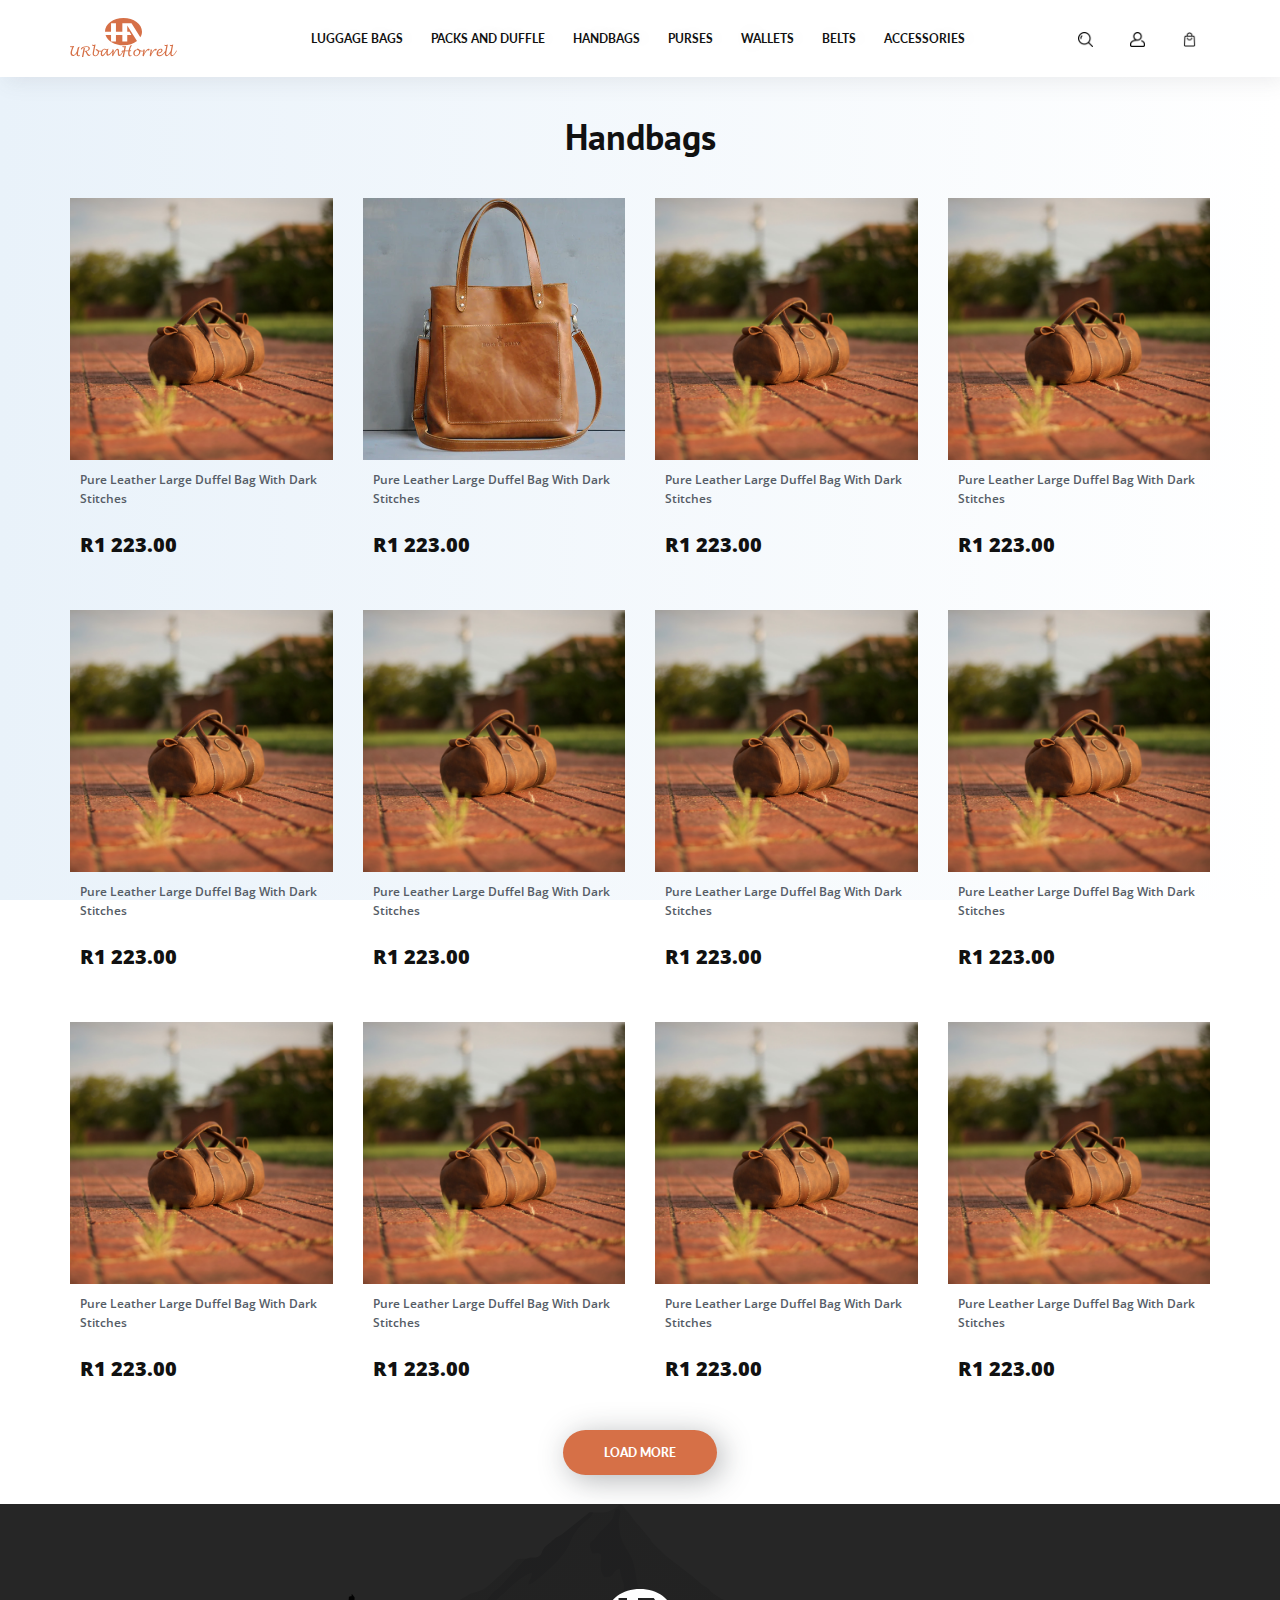
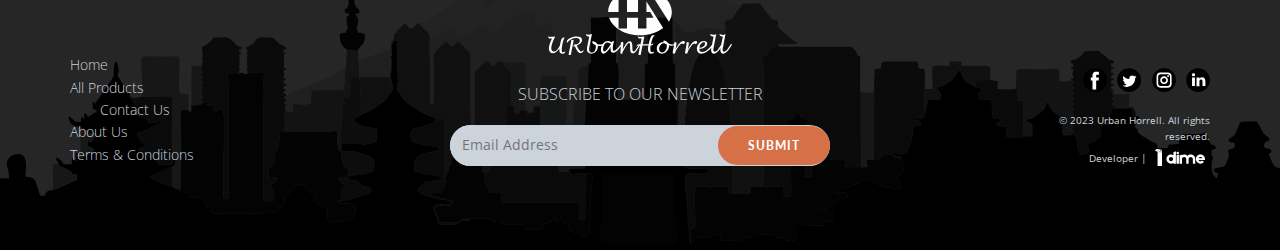
<file: handbags.html>
<!DOCTYPE html>
<html style="font-size: 16px;" lang="en"><head>
    <meta name="viewport" content="width=device-width, initial-scale=1.0">
    <meta charset="utf-8">
    <meta name="keywords" content="Leather duffel Bags, Leather Wallets, Leather Handbags, Leather Belts and Other Leather Accessories">
    <meta name="description" content="Urban Horrell Leather bags. Shop various types of leather products. Leather duffel Bags, Leather Wallets, Leather Handbags, Leather Belts and Other Leather Accessories">
    <title>Urban Horrell - Leather Bags | Shop</title>
    <link rel="stylesheet" href="nicepage.css" media="screen">
<link rel="stylesheet" href="home.css" media="screen">
    <script class="u-script" type="text/javascript" src="jquery.js" defer=""></script>
    <script class="u-script" type="text/javascript" src="nicepage.js" defer=""></script>
    <meta name="generator" content="Nicepage 5.4.4, nicepage.com">
    <meta name="referrer" content="origin">
    <meta property="og:title" content="Urban Horrell - Leather Bags | Shop">
    <meta property="og:description" content="Leather duffel Bags, Leather Wallets, Leather Handbags, Leather Belts and Other Leather Accessories">
    <meta property="og:image" content="https://www.urbanhorrell.com/images/bag.webp">
    <meta property="og:url" content="https://www.urbanhorrell.com/">
    <link rel="canonical" href="https://www.urbanhorrell.com/">
    <link id="u-theme-google-font" rel="stylesheet" href="https://fonts.googleapis.com/css?family=Roboto:100,100i,300,300i,400,400i,500,500i,700,700i,900,900i|Open+Sans:300,300i,400,400i,500,500i,600,600i,700,700i,800,800i">
    <link id="u-page-google-font" rel="stylesheet" href="https://fonts.googleapis.com/css?family=Lato:100,100i,300,300i,400,400i,700,700i,900,900i|PT+Sans:400,400i,700,700i">
<script src="https://code.jquery.com/jquery-3.6.3.min.js" integrity="sha256-pvPw+upLPUjgMXY0G+8O0xUf+/Im1MZjXxxgOcBQBXU=" crossorigin="anonymous"></script>

<link rel="apple-touch-icon" sizes="180x180" href="/apple-touch-icon.png">
<link rel="icon" type="image/png" sizes="32x32" href="/favicon-32x32.png">
<link rel="icon" type="image/png" sizes="16x16" href="/favicon-16x16.png">
<link rel="manifest" href="/site.webmanifest">


    <script type="application/ld+json">{
		"@context": "http://schema.org",
		"@type": "Organization",
		"name": "urban horrell",
		"url": "https://www.urbanhorrell.com/",
		"logo": "images/logo.svg",
		"sameAs": []
}</script>
    <meta name="theme-color" content="#478ac9">
    <meta property="og:type" content="website">
  <meta data-intl-tel-input-cdn-path="intlTelInput/"></head>
  <body data-home-page="home.html" data-home-page-title="home" class="u-body u-xl-mode" data-lang="en"><header class="u-align-center-sm u-align-center-xs u-box-shadow u-clearfix u-header u-text-shadow u-white u-header" id="sec-8e7b"><div class="u-clearfix u-sheet u-sheet-1">
        <a href="home.html" class="u-image u-logo u-image-1" data-image-width="45" data-image-height="16" title="home">
          <img src="images/logo.svg" class="u-logo-image u-logo-image-1">
        </a>
        <nav class="u-align-center u-menu u-menu-one-level u-offcanvas u-menu-1">
          <div class="menu-collapse u-custom-font u-font-lato" style="font-size: 0.625rem; font-weight: 700;">
            <a class="u-button-style u-custom-text-active-color u-custom-text-color u-custom-text-hover-color u-file-icon u-nav-link u-text-custom-color-1 u-file-icon-1" href="#">
              <img src="images/7630204-eec6f9e5.png" alt="">
            </a>
          </div>
          <div class="u-custom-menu u-nav-container">
            <ul class="u-custom-font u-font-lato u-nav u-unstyled u-nav-1"><li class="u-nav-item"><a class="u-button-style u-nav-link u-text-active-custom-color-1 u-text-hover-custom-color-1" href="bags.html" style="padding: 10px 14px;">LUGGAGE BAGS</a>
</li><li class="u-nav-item"><a class="u-button-style u-nav-link u-text-active-custom-color-1 u-text-hover-custom-color-1" href="packs.html" style="padding: 10px 14px;">PACKS AND DUFFLE</a>
</li><li class="u-nav-item"><a class="u-button-style u-nav-link u-text-active-custom-color-1 u-text-hover-custom-color-1" href="handbangs.html" style="padding: 10px 14px;">HANDBAGS</a>
</li><li class="u-nav-item"><a class="u-button-style u-nav-link u-text-active-custom-color-1 u-text-hover-custom-color-1" href="purses.html" style="padding: 10px 14px;">PURSES</a>
</li><li class="u-nav-item"><a class="u-button-style u-nav-link u-text-active-custom-color-1 u-text-hover-custom-color-1" href="wallets.html" style="padding: 10px 14px;">WALLETS</a>
</li><li class="u-nav-item"><a class="u-button-style u-nav-link u-text-active-custom-color-1 u-text-hover-custom-color-1" href="belts.html" style="padding: 10px 14px;">BELTS</a>
</li><li class="u-nav-item"><a class="u-button-style u-nav-link u-text-active-custom-color-1 u-text-hover-custom-color-1" href="accessories.html" style="padding: 10px 19px 10px 14px;">ACCESSORIES</a>
</li></ul>
</div>
          <div class="u-custom-menu u-nav-container-collapse">
            <div class="u-align-center u-container-style u-custom-color-1 u-expanded-width-md u-expanded-width-sm u-expanded-width-xs u-inner-container-layout u-opacity u-opacity-95 u-sidenav u-sidenav-1" data-offcanvas-width="820">
              <div class="u-inner-container-layout u-sidenav-overflow">
                <div class="u-menu-close"></div>
                <ul class="u-align-center u-nav u-popupmenu-items u-text-active-palette-1-light-2 u-text-hover-palette-1-light-2 u-unstyled u-nav-2"><li class="u-nav-item"><a class="u-button-style u-nav-link" href="home.html">LUGGAGE BAGS</a>
</li><li class="u-nav-item"><a class="u-button-style u-nav-link" href="packs.html">PACKS AND DUFFLE</a>
</li><li class="u-nav-item"><a class="u-button-style u-nav-link" href="handbangs.html">HANDBAGS</a>
</li><li class="u-nav-item"><a class="u-button-style u-nav-link"  href="purses.html">PURSES</a>
</li><li class="u-nav-item"><a class="u-button-style u-nav-link" href="wallets.html">WALLETS</a>
</li><li class="u-nav-item"><a class="u-button-style u-nav-link" href="belts.html">BELTS</a>
</li><li class="u-nav-item"><a class="u-button-style u-nav-link" href="accessories.html">ACCESSORIES</a>
</li></ul>
                <img class="u-hidden-lg u-hidden-xl u-image u-image-contain u-image-default u-preserve-proportions u-image-2" src="images/wlogo.svg" alt="" data-image-width="45" data-image-height="16">
                <div class="u-container-align-center u-container-style u-group u-hidden-md u-hidden-sm u-hidden-xs u-shape-rectangle u-group-1">
                  <div class="u-container-layout u-valign-middle-lg u-valign-middle-xl u-container-layout-1">
                    <div class="u-align-center u-expanded-width u-list u-list-1">
                      <div class="u-repeater u-repeater-1">
                        <div class="u-container-style u-list-item u-repeater-item">
                          <div class="u-container-layout u-similar-container u-valign-top u-container-layout-2"><span class="u-file-icon u-hover-feature u-icon u-icon-1" ><img src="images/711319.png" alt=""></span>
                          </div>
                        </div>
                        <div class="u-container-style u-list-item u-repeater-item">
                          <div class="u-container-layout u-similar-container u-valign-top u-container-layout-3"><span class="u-file-icon u-hover-feature u-icon u-icon-2"><img src="images/1621561.png" alt=""></span>
                          </div>
                        </div>
                        <div class="u-container-style u-list-item u-repeater-item">
                          <div class="u-container-layout u-similar-container u-valign-top u-container-layout-4"><span class="u-file-icon u-hover-feature u-icon u-icon-3"><img src="images/2662503.png" alt=""></span>
                          </div>
                        </div>
                      </div>
                    </div>
                  </div>
                </div>
                <div class="u-container-align-center u-container-style u-group u-hidden-md u-hidden-sm u-hidden-xs u-shape-rectangle u-group-2">
                  <div class="u-container-layout u-valign-middle-lg u-valign-middle-xl u-container-layout-5">
                    <div class="u-align-center u-expanded-width u-list u-list-2">
                      <div class="u-repeater u-repeater-2">
                        <div class="u-container-style u-list-item u-repeater-item">
                          <div class="u-container-layout u-similar-container u-valign-top u-container-layout-6"><span class="u-file-icon u-hover-feature u-icon u-icon-4"><img src="images/711319.png" alt=""></span>
                          </div>
                        </div>
                        <div class="u-container-style u-list-item u-repeater-item">
                          <div class="u-container-layout u-similar-container u-valign-top u-container-layout-7"><span class="u-file-icon u-hover-feature u-icon u-icon-5"><img src="images/1621561.png" alt=""></span>
                          </div>
                        </div>
                        <div class="u-container-style u-list-item u-repeater-item">
                          <div class="u-container-layout u-similar-container u-valign-top u-container-layout-8"><span class="u-file-icon u-hover-feature u-icon u-icon-6"><img src="images/2662503.png" alt=""></span>
                          </div>
                        </div>
                      </div>
                    </div>
                  </div>
                </div>
              </div>
            </div>
            <div class="u-black u-menu-overlay u-opacity u-opacity-70"></div>
          </div>
          <!--Search Sectio-->
          <style media="screen">

          </style>
          <div class="search">
            <input type="text" name="" value="" placeholder="Search...">
            <span class="close_search">&#10005;</span>
          </div>
          <div class="search_results">
            <table class="result_row" data-href="product.html" >
              <tr>
                <td class="piccell">
                  <img src="images/bag.webp" width="80px" height="80px" alt="bag">
                </td>
                <td class="namecell">Leather Bag With Dark Straps</td>
                <td class="pricecell">R123.00</td>
              </tr>
            </table>
            <table class="result_row" data-href="product.html" >
              <tr>
                <td class="piccell">
                  <img src="images/bag.webp" width="80px" height="80px" alt="bag">
                </td>
                <td class="namecell">Leather Bag With Dark Straps</td>
                <td class="pricecell">R123.00</td>
              </tr>
            </table>
            <table class="result_row" data-href="product.html" >
              <tr>
                <td class="piccell">
                  <img src="images/bag.webp" width="80px" height="80px" alt="bag">
                </td>
                <td class="namecell">Leather Bag With Dark Straps</td>
                <td class="pricecell">R123.00</td>
              </tr>
            </table>


          </div>
          <!--End Search-->
        </nav>
        <div class="u-container-align-center u-container-style u-group u-hidden-md u-hidden-sm u-hidden-xs u-shape-rectangle u-group-3">
          <div class="u-container-layout u-valign-middle-lg u-valign-middle-xl u-container-layout-9">
            <div class="u-align-center u-expanded-width u-list u-list-3">
              <div class="u-repeater u-repeater-3">
                <div class="u-container-style u-list-item u-repeater-item" title="Search">
                  <div class="u-container-layout u-similar-container u-valign-top u-container-layout-10  search_icon"><span class="u-file-icon u-hover-feature u-icon u-icon-7"><img src="images/711319.png" alt=""></span>
                  </div>
                </div>
                <div class="u-container-style u-list-item u-repeater-item" data-href="account.html" title="Account">
                  <div class="u-container-layout u-similar-container u-valign-top u-container-layout-11"><span class="u-file-icon u-hover-feature u-icon u-icon-8"><img src="images/1621561.png" alt=""></span>
                  </div>
                </div>
                <div class="u-container-style u-list-item u-repeater-item"  data-href="cart.html" title="Shopping Cart">
                  <div class="u-container-layout u-similar-container u-valign-top u-container-layout-12"><span class="u-file-icon u-hover-feature u-icon u-icon-9"><img src="images/2662503.png" alt=""></span>
                  </div>
                </div>
              </div>
            </div>
          </div>
        </div>
      </div></header>
  
    <section class="u-clearfix u-section-2" id="sec-c421">
      <div class="u-clearfix u-sheet u-sheet-1">
        <p class="u-align-center u-custom-font u-font-pt-sans u-text u-text-default u-text-1">Handbags</p>
      </div>
    </section>
    <section class="u-clearfix u-section-3" id="sec-f5d5">
      <div class="u-clearfix u-sheet u-sheet-1">
        <div class="u-expanded-width u-list u-list-1">
          <div class="u-repeater u-repeater-1">
            <div class="u-container-style u-hover-feature u-list-item u-radius-5 u-repeater-item u-shape-round u-list-item-1" data-href="product.html" title="leather bag">
              <div class="u-container-layout u-similar-container u-valign-top u-container-layout-1">
                <img class="u-image u-image-default u-image-1" src="images/duffel.jpg" alt="" data-image-width="1920" data-image-height="1281">
                <div class="u-expanded-width u-table u-table-responsive u-table-1">
                  <table class="u-table-entity">
                    <colgroup>
                      <col width="100%">
                    </colgroup>
                    <tbody class="u-table-body">
                      <tr style="height: 47px;">
                        <td class="u-table-cell u-text-palette-5-dark-2 u-table-cell-1">Pure Leather Large Duffel Bag With Dark Stitches<br>
                        </td>
                      </tr>
                      <tr style="height: 47px;">
                        <td class="u-custom-font u-table-cell u-text-font u-table-cell-2">R1 223.00</td>
                      </tr>
                    </tbody>
                  </table>
                </div>
              </div>
            </div>
            <div class="u-container-style u-hover-feature u-list-item u-radius-5 u-repeater-item u-shape-round u-list-item-2" data-href="product.html">
              <div class="u-container-layout u-similar-container u-valign-top u-container-layout-2">
                <img class="u-image u-image-default u-image-2" src="images/DSC0798_250x2502x.webp" alt="" data-image-width="500" data-image-height="492">
                <div class="u-expanded-width u-table u-table-responsive u-table-2">
                  <table class="u-table-entity">
                    <colgroup>
                      <col width="100%">
                    </colgroup>
                    <tbody class="u-table-body">
                      <tr style="height: 47px;">
                        <td class="u-table-cell u-text-palette-5-dark-2 u-table-cell-3">Pure Leather Large Duffel Bag With Dark Stitches<br>
                        </td>
                      </tr>
                      <tr style="height: 47px;">
                        <td class="u-custom-font u-table-cell u-text-font u-table-cell-4">R1 223.00</td>
                      </tr>
                    </tbody>
                  </table>
                </div>
              </div>
            </div>
            <div class="u-container-style u-hover-feature u-list-item u-radius-5 u-repeater-item u-shape-round u-list-item-3" data-href="product.html">
              <div class="u-container-layout u-similar-container u-valign-top u-container-layout-3">
                <img class="u-image u-image-default u-image-3" src="images/duffel.jpg" alt="" data-image-width="1920" data-image-height="1281">
                <div class="u-expanded-width u-table u-table-responsive u-table-3">
                  <table class="u-table-entity">
                    <colgroup>
                      <col width="100%">
                    </colgroup>
                    <tbody class="u-table-body">
                      <tr style="height: 47px;">
                        <td class="u-table-cell u-text-palette-5-dark-2 u-table-cell-5">Pure Leather Large Duffel Bag With Dark Stitches<br>
                        </td>
                      </tr>
                      <tr style="height: 47px;">
                        <td class="u-custom-font u-table-cell u-text-font u-table-cell-6">R1 223.00</td>
                      </tr>
                    </tbody>
                  </table>
                </div>
              </div>
            </div>
            <div class="u-container-style u-hover-feature u-list-item u-radius-5 u-repeater-item u-shape-round u-list-item-4" data-href="product.html">
              <div class="u-container-layout u-similar-container u-valign-top u-container-layout-4">
                <img class="u-image u-image-default u-image-4" src="images/duffel.jpg" alt="" data-image-width="1920" data-image-height="1281">
                <div class="u-expanded-width u-table u-table-responsive u-table-4">
                  <table class="u-table-entity">
                    <colgroup>
                      <col width="100%">
                    </colgroup>
                    <tbody class="u-table-body">
                      <tr style="height: 47px;">
                        <td class="u-table-cell u-text-palette-5-dark-2 u-table-cell-7">Pure Leather Large Duffel Bag With Dark Stitches<br>
                        </td>
                      </tr>
                      <tr style="height: 47px;">
                        <td class="u-custom-font u-table-cell u-text-font u-table-cell-8">R1 223.00</td>
                      </tr>
                    </tbody>
                  </table>
                </div>
              </div>
            </div>
            <div class="u-container-style u-hover-feature u-list-item u-radius-5 u-repeater-item u-shape-round u-list-item-5" data-href="product.html">
              <div class="u-container-layout u-similar-container u-valign-top u-container-layout-5">
                <img class="u-image u-image-default u-image-5" src="images/duffel.jpg" alt="" data-image-width="1920" data-image-height="1281">
                <div class="u-expanded-width u-table u-table-responsive u-table-5">
                  <table class="u-table-entity">
                    <colgroup>
                      <col width="100%">
                    </colgroup>
                    <tbody class="u-table-body">
                      <tr style="height: 47px;">
                        <td class="u-table-cell u-text-palette-5-dark-2 u-table-cell-9">Pure Leather Large Duffel Bag With Dark Stitches<br>
                        </td>
                      </tr>
                      <tr style="height: 47px;">
                        <td class="u-custom-font u-table-cell u-text-font u-table-cell-10">R1 223.00</td>
                      </tr>
                    </tbody>
                  </table>
                </div>
              </div>
            </div>
            <div class="u-container-style u-hover-feature u-list-item u-radius-5 u-repeater-item u-shape-round u-list-item-6" data-href="product.html">
              <div class="u-container-layout u-similar-container u-valign-top u-container-layout-6">
                <img class="u-image u-image-default u-image-6" src="images/duffel.jpg" alt="" data-image-width="1920" data-image-height="1281">
                <div class="u-expanded-width u-table u-table-responsive u-table-6">
                  <table class="u-table-entity">
                    <colgroup>
                      <col width="100%">
                    </colgroup>
                    <tbody class="u-table-body">
                      <tr style="height: 47px;">
                        <td class="u-table-cell u-text-palette-5-dark-2 u-table-cell-11">Pure Leather Large Duffel Bag With Dark Stitches<br>
                        </td>
                      </tr>
                      <tr style="height: 47px;">
                        <td class="u-custom-font u-table-cell u-text-font u-table-cell-12">R1 223.00</td>
                      </tr>
                    </tbody>
                  </table>
                </div>
              </div>
            </div>
            <div class="u-container-style u-hover-feature u-list-item u-radius-5 u-repeater-item u-shape-round u-list-item-7" data-href="product.html">
              <div class="u-container-layout u-similar-container u-valign-top u-container-layout-7">
                <img class="u-image u-image-default u-image-7" src="images/duffel.jpg" alt="" data-image-width="1920" data-image-height="1281">
                <div class="u-expanded-width u-table u-table-responsive u-table-7">
                  <table class="u-table-entity">
                    <colgroup>
                      <col width="100%">
                    </colgroup>
                    <tbody class="u-table-body">
                      <tr style="height: 47px;">
                        <td class="u-table-cell u-text-palette-5-dark-2 u-table-cell-13">Pure Leather Large Duffel Bag With Dark Stitches<br>
                        </td>
                      </tr>
                      <tr style="height: 47px;">
                        <td class="u-custom-font u-table-cell u-text-font u-table-cell-14">R1 223.00</td>
                      </tr>
                    </tbody>
                  </table>
                </div>
              </div>
            </div>
            <div class="u-container-style u-hover-feature u-list-item u-radius-5 u-repeater-item u-shape-round u-list-item-8" data-href="product.html">
              <div class="u-container-layout u-similar-container u-valign-top u-container-layout-8">
                <img class="u-image u-image-default u-image-8" src="images/duffel.jpg" alt="" data-image-width="1920" data-image-height="1281">
                <div class="u-expanded-width u-table u-table-responsive u-table-8">
                  <table class="u-table-entity">
                    <colgroup>
                      <col width="100%">
                    </colgroup>
                    <tbody class="u-table-body">
                      <tr style="height: 47px;">
                        <td class="u-table-cell u-text-palette-5-dark-2 u-table-cell-15">Pure Leather Large Duffel Bag With Dark Stitches<br>
                        </td>
                      </tr>
                      <tr style="height: 47px;">
                        <td class="u-custom-font u-table-cell u-text-font u-table-cell-16">R1 223.00</td>
                      </tr>
                    </tbody>
                  </table>
                </div>
              </div>
            </div>
            <div class="u-container-style u-hover-feature u-list-item u-radius-5 u-repeater-item u-shape-round u-list-item-9" data-href="product.html">
              <div class="u-container-layout u-similar-container u-valign-top u-container-layout-9">
                <img class="u-image u-image-default u-image-9" src="images/duffel.jpg" alt="" data-image-width="1920" data-image-height="1281">
                <div class="u-expanded-width u-table u-table-responsive u-table-9">
                  <table class="u-table-entity">
                    <colgroup>
                      <col width="100%">
                    </colgroup>
                    <tbody class="u-table-body">
                      <tr style="height: 47px;">
                        <td class="u-table-cell u-text-palette-5-dark-2 u-table-cell-17">Pure Leather Large Duffel Bag With Dark Stitches<br>
                        </td>
                      </tr>
                      <tr style="height: 47px;">
                        <td class="u-custom-font u-table-cell u-text-font u-table-cell-18">R1 223.00</td>
                      </tr>
                    </tbody>
                  </table>
                </div>
              </div>
            </div>
            <div class="u-container-style u-hover-feature u-list-item u-radius-5 u-repeater-item u-shape-round u-list-item-10" data-href="product.html">
              <div class="u-container-layout u-similar-container u-valign-top u-container-layout-10">
                <img class="u-image u-image-default u-image-10" src="images/duffel.jpg" alt="" data-image-width="1920" data-image-height="1281">
                <div class="u-expanded-width u-table u-table-responsive u-table-10">
                  <table class="u-table-entity">
                    <colgroup>
                      <col width="100%">
                    </colgroup>
                    <tbody class="u-table-body">
                      <tr style="height: 47px;">
                        <td class="u-table-cell u-text-palette-5-dark-2 u-table-cell-19">Pure Leather Large Duffel Bag With Dark Stitches<br>
                        </td>
                      </tr>
                      <tr style="height: 47px;">
                        <td class="u-custom-font u-table-cell u-text-font u-table-cell-20">R1 223.00</td>
                      </tr>
                    </tbody>
                  </table>
                </div>
              </div>
            </div>
            <div class="u-container-style u-hover-feature u-list-item u-radius-5 u-repeater-item u-shape-round u-list-item-11" data-href="product.html">
              <div class="u-container-layout u-similar-container u-valign-top u-container-layout-11">
                <img class="u-image u-image-default u-image-11" src="images/duffel.jpg" alt="" data-image-width="1920" data-image-height="1281">
                <div class="u-expanded-width u-table u-table-responsive u-table-11">
                  <table class="u-table-entity">
                    <colgroup>
                      <col width="100%">
                    </colgroup>
                    <tbody class="u-table-body">
                      <tr style="height: 47px;">
                        <td class="u-table-cell u-text-palette-5-dark-2 u-table-cell-21">Pure Leather Large Duffel Bag With Dark Stitches<br>
                        </td>
                      </tr>
                      <tr style="height: 47px;">
                        <td class="u-custom-font u-table-cell u-text-font u-table-cell-22">R1 223.00</td>
                      </tr>
                    </tbody>
                  </table>
                </div>
              </div>
            </div>
            <div class="u-container-style u-hover-feature u-list-item u-radius-5 u-repeater-item u-shape-round u-list-item-12" data-href="product.html">
              <div class="u-container-layout u-similar-container u-valign-top u-container-layout-12">
                <img class="u-image u-image-default u-image-12" src="images/duffel.jpg" alt="" data-image-width="1920" data-image-height="1281">
                <div class="u-expanded-width u-table u-table-responsive u-table-12">
                  <table class="u-table-entity">
                    <colgroup>
                      <col width="100%">
                    </colgroup>
                    <tbody class="u-table-body">
                      <tr style="height: 47px;">
                        <td class="u-table-cell u-text-palette-5-dark-2 u-table-cell-23">Pure Leather Large Duffel Bag With Dark Stitches<br>
                        </td>
                      </tr>
                      <tr style="height: 47px;">
                        <td class="u-custom-font u-table-cell u-text-font u-table-cell-24">R1 223.00</td>
                      </tr>
                    </tbody>
                  </table>
                </div>
              </div>
            </div>
          </div>
        </div>
      </div>












    </section>
    <section class="u-clearfix u-section-4" id="sec-b032">
      <div class="u-clearfix u-sheet u-sheet-1">
        <a href="#" class="u-align-center u-border-none u-btn u-btn-round u-button-style u-custom-color-1 u-custom-font u-font-lato u-radius-50 u-btn-1">LOAD MORE</a>
      </div>
    </section>


    <footer class="u-clearfix u-footer u-image u-shading u-footer" id="sec-2c4e" data-image-width="349" data-image-height="85"><div class="u-clearfix u-sheet u-valign-middle u-sheet-1">
        <div class="u-clearfix u-expanded-width u-gutter-0 u-layout-wrap u-layout-wrap-1">
          <div class="u-gutter-0 u-layout">
            <div class="u-layout-row">
              <div class="u-align-left u-container-style u-layout-cell u-left-cell u-size-20 u-layout-cell-1">
                <div class="u-container-layout u-valign-bottom-lg u-valign-bottom-md u-valign-bottom-xl u-container-layout-1"><!--position-->
                  <div data-position="" class="u-align-center-sm u-align-center-xs u-position u-position-1"><!--block-->
                    <div class="u-block">
                      <div class="u-block-container u-clearfix"><!--block_header-->
                        <h5 class="u-block-header u-text u-text-1"><!--block_header_content--><!--/block_header_content--></h5><!--/block_header--><!--block_content-->
                        <div class="u-block-content u-spacing-0 u-text u-text-white u-text-2"><!--block_content_content-->
                          <a href="home.html" class="u-active-none u-border-none u-btn u-button-link u-button-style u-hover-none u-none u-text-hover-palette-5-dark-1 u-text-palette-5-light-1 u-btn-1">Home</a>&nbsp;&nbsp;&nbsp;<br> <a href="home.html" class="u-active-none u-border-none u-btn u-button-link u-button-style u-hover-none u-none u-text-hover-palette-5-dark-1 u-text-palette-5-light-1 u-btn-2">All Products</a><br><a href="contact.html" class="u-active-none u-border-none u-btn u-button-link u-button-style u-hover-none u-none u-text-palette-1-base u-btn-3">Contact Us&nbsp;</a><br><a href="about.html" class="u-active-none u-border-none u-btn u-button-link u-button-style u-hover-none u-none u-text-hover-palette-5-dark-1 u-text-palette-5-light-1 u-btn-4">
                            About Us &nbsp;<br> <a href="terms.html" class="u-active-none u-border-none u-btn u-button-link u-button-style u-hover-none u-none u-text-hover-palette-5-dark-1 u-text-palette-5-light-1 u-btn-4">
                              Terms &amp; Conditions
                          </a><!--/block_content_content-->
                        </div><!--/block_content-->
                      </div>
                    </div><!--/block-->
                  </div><!--/position-->
                </div>
              </div>
              <div class="u-align-center u-container-style u-layout-cell u-size-20 u-layout-cell-2">
                <div class="u-container-layout u-valign-bottom u-container-layout-2">
                  <a href="index.html" class="u-align-center u-image u-logo u-image-1" data-image-width="45" data-image-height="16">
                    <img src="images/wlogo.svg" class="u-logo-image u-logo-image-1">
                  </a>
                  <p class="u-text u-text-palette-5-light-1 u-text-3">Subscribe to our Newsletter</p>
                  <div class="u-align-center u-expanded-width u-form u-palette-5-light-1 u-radius-50 u-form-1">
                    <form action="" class="u-clearfix u-form-horizontal u-form-spacing-16 u-inner-form" source="email" name="form" style="padding: 0px;">
                      <div class="u-form-email u-form-group u-label-none">
                        <label for="email-671a" class="u-label">Email</label>
                        <input type="email" placeholder="Email Address" id="email-671a" name="email" class="u-border-1 u-border-no-left u-border-no-right u-border-no-top u-border-palette-5-light-1 u-input u-input-rectangle u-palette-5-light-1 u-radius-50 u-input-1" required="">
                      </div>
                      <div class="u-align-center u-form-group u-form-submit u-label-none">
                        <a href="#" class="u-border-none u-btn u-btn-round u-btn-submit u-button-style u-custom-color-1 u-custom-font u-font-lato u-radius-50 u-btn-5">Submit</a>
                        <input type="submit" value="submit" class="u-form-control-hidden">
                      </div>
                      <div class="u-form-send-message u-form-send-success"> Thank you! Your message has been sent. </div>
                      <div class="u-form-send-error u-form-send-message"> Unable to send your message. Please fix errors then try again. </div>
                      <input type="hidden" value="" name="recaptchaResponse">
                      <input type="hidden" name="formServices" value="2cd64b174536eeda2e13892ee24fb71b">
                    </form>
                  </div>
                </div>
              </div>
              <div class="u-align-right u-container-style u-layout-cell u-right-cell u-size-20 u-layout-cell-3">
                <div class="u-container-layout u-valign-bottom u-container-layout-3">
                  <div class="u-align-center-sm u-align-center-xs u-align-right-md u-social-icons u-spacing-10 u-social-icons-1">
                    <a class="u-social-url" title="facebook" target="_blank" href="https://www.facebook.com/UrbanHorrell?mibextid=ZbWKwL"><span class="u-icon u-social-facebook u-social-icon u-text-black"><svg class="u-svg-link" preserveAspectRatio="xMidYMin slice" viewBox="0 0 112 112" style=""><use xmlns:xlink="http://www.w3.org/1999/xlink" xlink:href="#svg-7eef"></use></svg><svg class="u-svg-content" viewBox="0 0 112 112" x="0" y="0" id="svg-7eef"><circle fill="currentColor" cx="56.1" cy="56.1" r="55"></circle><path fill="#FFFFFF" d="M73.5,31.6h-9.1c-1.4,0-3.6,0.8-3.6,3.9v8.5h12.6L72,58.3H60.8v40.8H43.9V58.3h-8V43.9h8v-9.2
      c0-6.7,3.1-17,17-17h12.5v13.9H73.5z"></path></svg></span>
                    </a>
                    <a class="u-social-url" title="twitter" target="_blank" href="https://twitter.com/UrbanHorrell?t=alQ_lBB9RkiImx5S4m80zA&s=09"><span class="u-icon u-social-icon u-social-twitter u-text-black"><svg class="u-svg-link" preserveAspectRatio="xMidYMin slice" viewBox="0 0 112 112" style=""><use xmlns:xlink="http://www.w3.org/1999/xlink" xlink:href="#svg-c861"></use></svg><svg class="u-svg-content" viewBox="0 0 112 112" x="0" y="0" id="svg-c861"><circle fill="currentColor" class="st0" cx="56.1" cy="56.1" r="55"></circle><path fill="#FFFFFF" d="M83.8,47.3c0,0.6,0,1.2,0,1.7c0,17.7-13.5,38.2-38.2,38.2C38,87.2,31,85,25,81.2c1,0.1,2.1,0.2,3.2,0.2
      c6.3,0,12.1-2.1,16.7-5.7c-5.9-0.1-10.8-4-12.5-9.3c0.8,0.2,1.7,0.2,2.5,0.2c1.2,0,2.4-0.2,3.5-0.5c-6.1-1.2-10.8-6.7-10.8-13.1
      c0-0.1,0-0.1,0-0.2c1.8,1,3.9,1.6,6.1,1.7c-3.6-2.4-6-6.5-6-11.2c0-2.5,0.7-4.8,1.8-6.7c6.6,8.1,16.5,13.5,27.6,14
      c-0.2-1-0.3-2-0.3-3.1c0-7.4,6-13.4,13.4-13.4c3.9,0,7.3,1.6,9.8,4.2c3.1-0.6,5.9-1.7,8.5-3.3c-1,3.1-3.1,5.8-5.9,7.4
      c2.7-0.3,5.3-1,7.7-2.1C88.7,43,86.4,45.4,83.8,47.3z"></path></svg></span>
                    </a>
                    <a class="u-social-url" title="instagram" target="_blank" href="https://www.instagram.com/urbanhorrell/?igshid=YmMyMTA2M2Y="><span class="u-icon u-social-icon u-social-instagram u-text-black"><svg class="u-svg-link" preserveAspectRatio="xMidYMin slice" viewBox="0 0 112 112" style=""><use xmlns:xlink="http://www.w3.org/1999/xlink" xlink:href="#svg-2551"></use></svg><svg class="u-svg-content" viewBox="0 0 112 112" x="0" y="0" id="svg-2551"><circle fill="currentColor" cx="56.1" cy="56.1" r="55"></circle><path fill="#FFFFFF" d="M55.9,38.2c-9.9,0-17.9,8-17.9,17.9C38,66,46,74,55.9,74c9.9,0,17.9-8,17.9-17.9C73.8,46.2,65.8,38.2,55.9,38.2
      z M55.9,66.4c-5.7,0-10.3-4.6-10.3-10.3c-0.1-5.7,4.6-10.3,10.3-10.3c5.7,0,10.3,4.6,10.3,10.3C66.2,61.8,61.6,66.4,55.9,66.4z"></path><path fill="#FFFFFF" d="M74.3,33.5c-2.3,0-4.2,1.9-4.2,4.2s1.9,4.2,4.2,4.2s4.2-1.9,4.2-4.2S76.6,33.5,74.3,33.5z"></path><path fill="#FFFFFF" d="M73.1,21.3H38.6c-9.7,0-17.5,7.9-17.5,17.5v34.5c0,9.7,7.9,17.6,17.5,17.6h34.5c9.7,0,17.5-7.9,17.5-17.5V38.8
      C90.6,29.1,82.7,21.3,73.1,21.3z M83,73.3c0,5.5-4.5,9.9-9.9,9.9H38.6c-5.5,0-9.9-4.5-9.9-9.9V38.8c0-5.5,4.5-9.9,9.9-9.9h34.5
      c5.5,0,9.9,4.5,9.9,9.9V73.3z"></path></svg></span>
                    </a>
                    <a class="u-social-url" title="linkedin" target="_blank" href="https://www.linkedin.com/in/saint-h-67a7b0197/"><span class="u-icon u-social-icon u-social-linkedin u-text-black"><svg class="u-svg-link" preserveAspectRatio="xMidYMin slice" viewBox="0 0 112 112" style=""><use xmlns:xlink="http://www.w3.org/1999/xlink" xlink:href="#svg-c65f"></use></svg><svg class="u-svg-content" viewBox="0 0 112 112" x="0" y="0" id="svg-c65f"><circle fill="currentColor" cx="56.1" cy="56.1" r="55"></circle><path fill="#FFFFFF" d="M41.3,83.7H27.9V43.4h13.4V83.7z M34.6,37.9L34.6,37.9c-4.6,0-7.5-3.1-7.5-7c0-4,3-7,7.6-7s7.4,3,7.5,7
      C42.2,34.8,39.2,37.9,34.6,37.9z M89.6,83.7H76.2V62.2c0-5.4-1.9-9.1-6.8-9.1c-3.7,0-5.9,2.5-6.9,4.9c-0.4,0.9-0.4,2.1-0.4,3.3v22.5
      H48.7c0,0,0.2-36.5,0-40.3h13.4v5.7c1.8-2.7,5-6.7,12.1-6.7c8.8,0,15.4,5.8,15.4,18.1V83.7z"></path></svg></span>
                    </a>
                  </div>
                  <p class="u-align-center-sm u-align-center-xs u-text u-text-palette-5-light-1 u-text-4"> © 2023 Urban Horrell. All rights reserved.</p>
                  <p class="u-align-center-sm u-align-center-xs u-text u-text-default u-text-palette-5-light-1 u-text-5">Developer | <a href="https://onedime.co.za/" class="u-active-none u-border-none u-btn u-button-link u-button-style u-hover-none u-none u-text-white u-btn-1" target="_blank" style=""> <img src="images/dme.svg" style="width:50px; display: inline-block; margin: -4px 5px;" alt="One Dime"> </a></p>
                </div>
              </div>
            </div>
          </div>
        </div>
      </div></footer>
<script type="text/javascript">
  $(document).ready(function(){
    //close search bar and results
    $(".close_search").click(function(){
      $(".search_results").hide();
      $(".search").hide();
      $(".search_icon").show();
    });
    //show search bar
    $(".search_icon").click(function(){
      $(".search").show();
      $(".search_icon").hide();
    });

  });
</script>

</body></html>
</file>
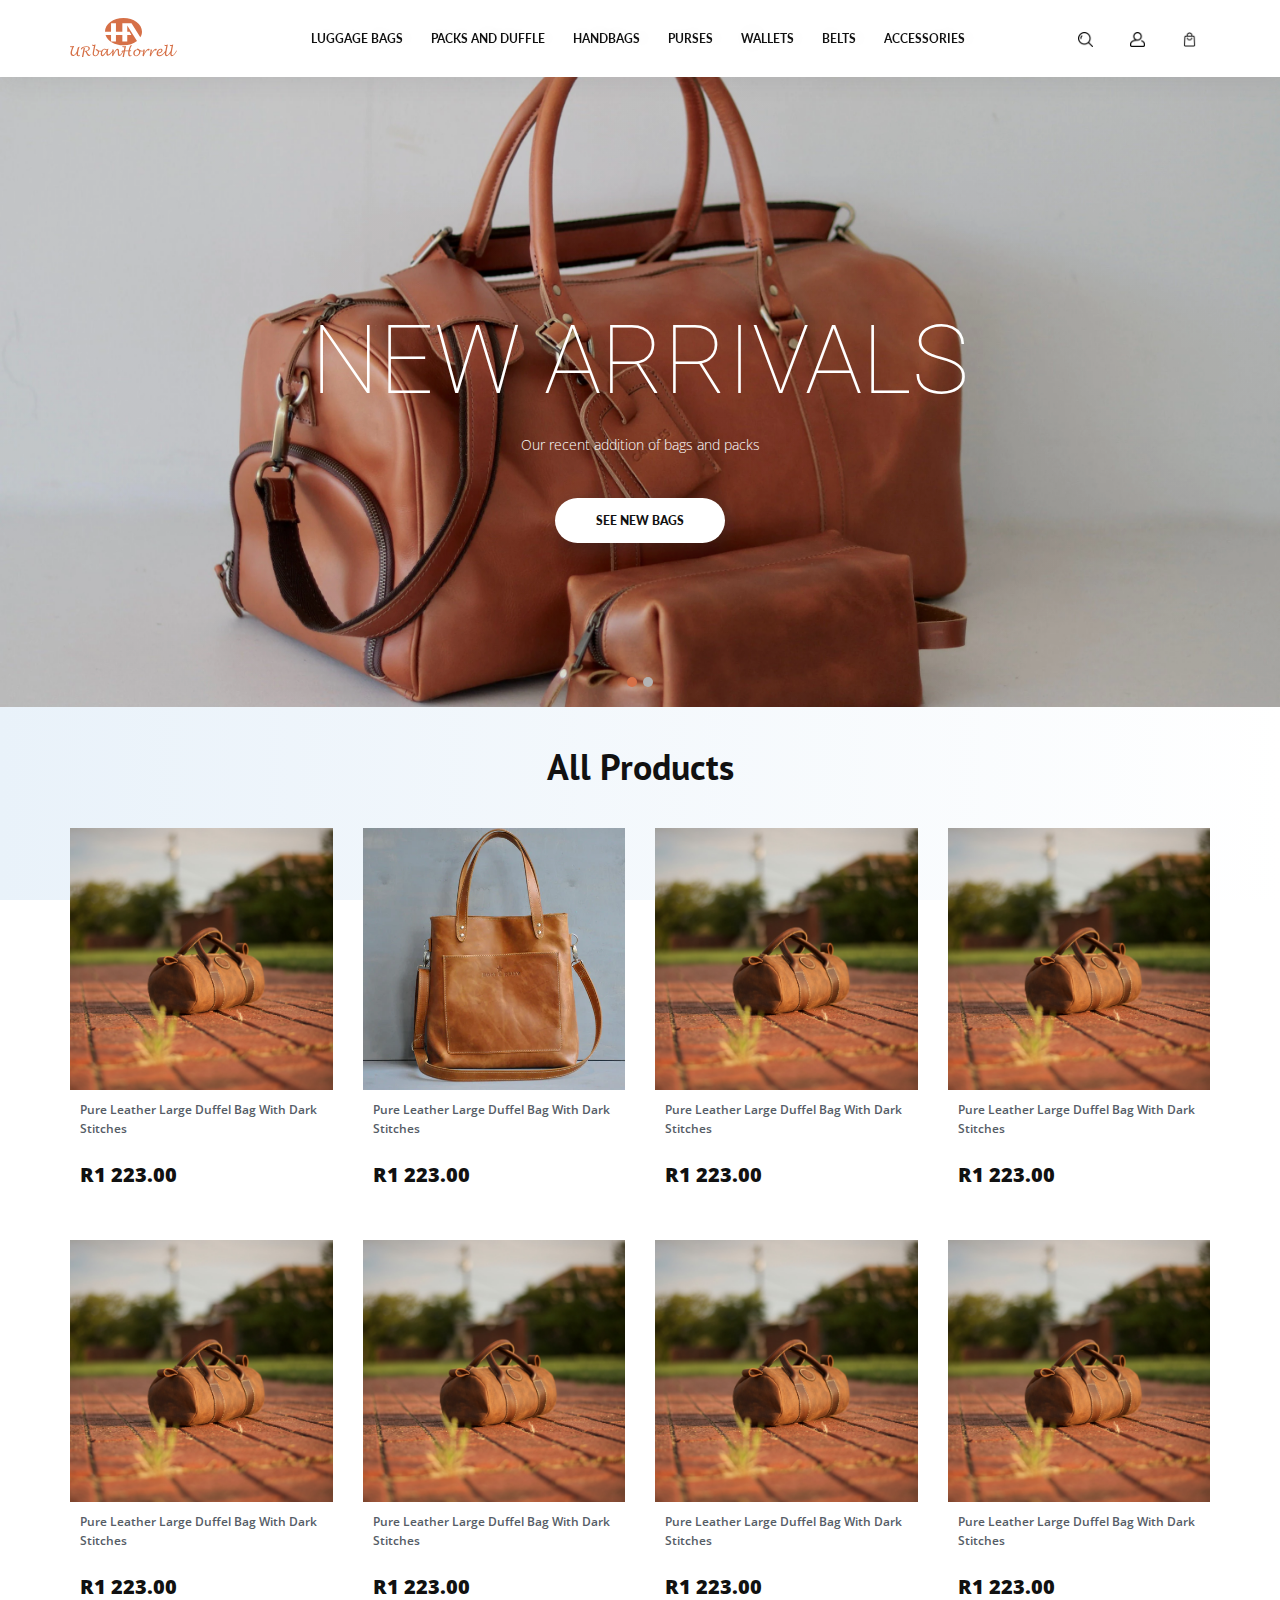
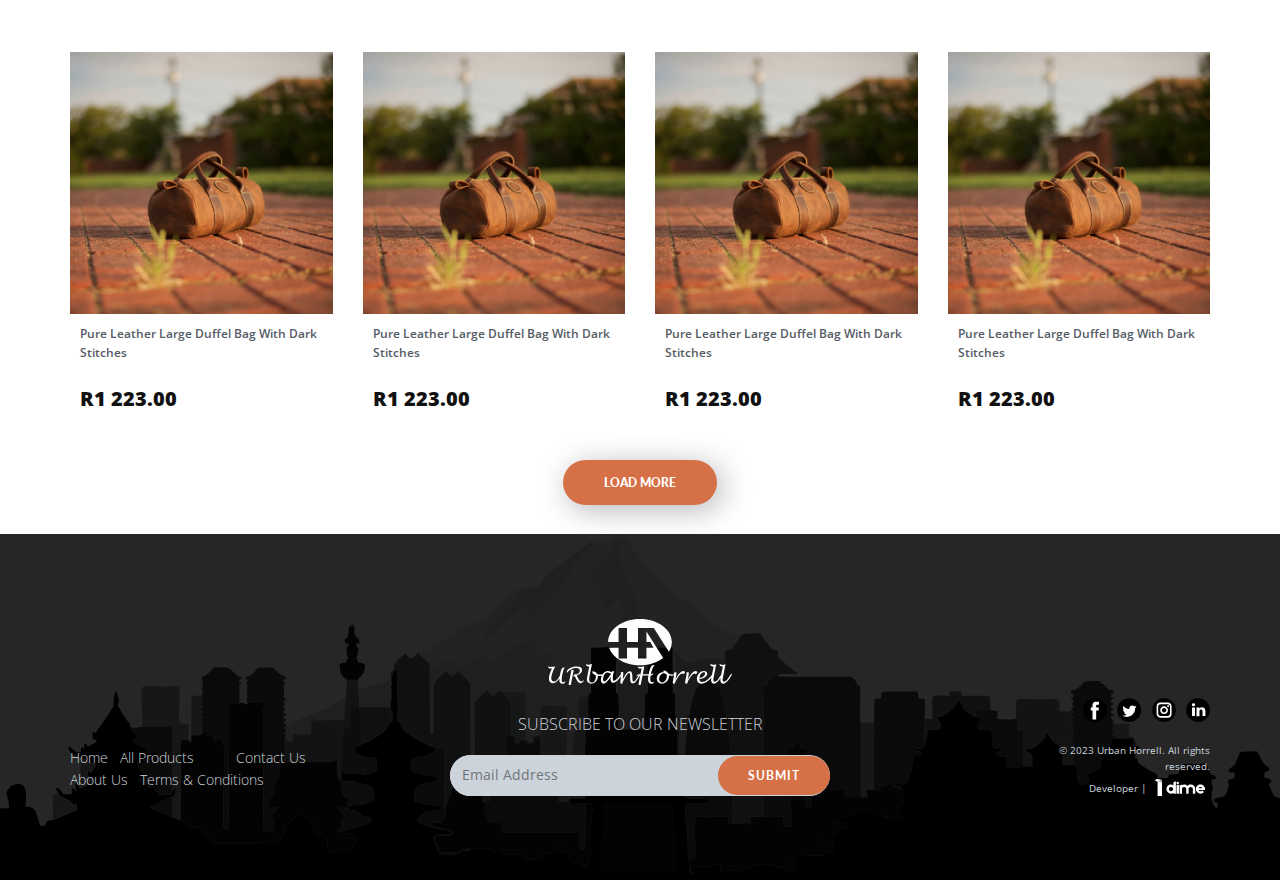
<file: home.html>
<!DOCTYPE html>
<html style="font-size: 16px;" lang="en"><head>
    <meta name="viewport" content="width=device-width, initial-scale=1.0">
    <meta charset="utf-8">
    <meta name="keywords" content="Leather duffel Bags, Leather Wallets, Leather Handbags, Leather Belts and Other Leather Accessories">
    <meta name="description" content="Urban Horrell Leather bags. Shop various types of leather products. Leather duffel Bags, Leather Wallets, Leather Handbags, Leather Belts and Other Leather Accessories">
    <title>Urban Horrell - Leather Bags | Shop</title>
    <link rel="stylesheet" href="nicepage.css" media="screen">
<link rel="stylesheet" href="home.css" media="screen">
    <script class="u-script" type="text/javascript" src="jquery.js" defer=""></script>
    <script class="u-script" type="text/javascript" src="nicepage.js" defer=""></script>
    <meta name="generator" content="Nicepage 5.4.4">
    <meta name="referrer" content="origin">
    <meta property="og:title" content="Urban Horrell - Leather Bags | Shop">
    <meta property="og:description" content="Leather duffel Bags, Leather Wallets, Leather Handbags, Leather Belts and Other Leather Accessories">
    <meta property="og:image" content="https://www.urbanhorrell.com/images/bag.webp">
    <meta property="og:url" content="https://www.urbanhorrell.com/">
    <link rel="canonical" href="https://www.urbanhorrell.com/">
    <link id="u-theme-google-font" rel="stylesheet" href="https://fonts.googleapis.com/css?family=Roboto:100,100i,300,300i,400,400i,500,500i,700,700i,900,900i|Open+Sans:300,300i,400,400i,500,500i,600,600i,700,700i,800,800i">
    <link id="u-page-google-font" rel="stylesheet" href="https://fonts.googleapis.com/css?family=Lato:100,100i,300,300i,400,400i,700,700i,900,900i|PT+Sans:400,400i,700,700i">
<script src="https://code.jquery.com/jquery-3.6.3.min.js" integrity="sha256-pvPw+upLPUjgMXY0G+8O0xUf+/Im1MZjXxxgOcBQBXU=" crossorigin="anonymous"></script>

<link rel="apple-touch-icon" sizes="180x180" href="/apple-touch-icon.png">
<link rel="icon" type="image/png" sizes="32x32" href="/favicon-32x32.png">
<link rel="icon" type="image/png" sizes="16x16" href="/favicon-16x16.png">
<link rel="manifest" href="/site.webmanifest">


    <script type="application/ld+json">{
		"@context": "http://schema.org",
		"@type": "Organization",
		"name": "urban horrell",
		"url": "https://www.urbanhorrell.com/",
		"logo": "images/logo.svg",
		"sameAs": []
}</script>
    <meta name="theme-color" content="#478ac9">
    <meta property="og:type" content="website">
  <meta data-intl-tel-input-cdn-path="intlTelInput/"></head>
  <body class="u-body u-xl-mode" data-lang="en"><header class="u-align-center-sm u-align-center-xs u-box-shadow u-clearfix u-header u-text-shadow u-white u-header" id="sec-8e7b"><div class="u-clearfix u-sheet u-sheet-1">
        <a href="home.html" class="u-image u-logo u-image-1" data-image-width="45" data-image-height="16" title="home">
          <img src="images/logo.svg" class="u-logo-image u-logo-image-1">
        </a>
        <nav class="u-align-center u-menu u-menu-one-level u-offcanvas u-menu-1">
          <div class="menu-collapse u-custom-font u-font-lato" style="font-size: 0.625rem; font-weight: 700;">
            <a class="u-button-style u-custom-text-active-color u-custom-text-color u-custom-text-hover-color u-file-icon u-nav-link u-text-custom-color-1 u-file-icon-1" href="#">
              <img src="images/7630204-eec6f9e5.png" alt="">
            </a>
          </div>
          <div class="u-custom-menu u-nav-container">
            <ul class="u-custom-font u-font-lato u-nav u-unstyled u-nav-1"><li class="u-nav-item"><a class="u-button-style u-nav-link u-text-active-custom-color-1 u-text-hover-custom-color-1" href="bags.html" style="padding: 10px 14px;">LUGGAGE BAGS</a>
</li><li class="u-nav-item"><a class="u-button-style u-nav-link u-text-active-custom-color-1 u-text-hover-custom-color-1" href="packs.html" style="padding: 10px 14px;">PACKS AND DUFFLE</a>
</li><li class="u-nav-item"><a class="u-button-style u-nav-link u-text-active-custom-color-1 u-text-hover-custom-color-1" href="handbangs.html" style="padding: 10px 14px;">HANDBAGS</a>
</li><li class="u-nav-item"><a class="u-button-style u-nav-link u-text-active-custom-color-1 u-text-hover-custom-color-1" href="purses.html" style="padding: 10px 14px;">PURSES</a>
</li><li class="u-nav-item"><a class="u-button-style u-nav-link u-text-active-custom-color-1 u-text-hover-custom-color-1" href="wallets.html"  style="padding: 10px 14px;">WALLETS</a>
</li><li class="u-nav-item"><a class="u-button-style u-nav-link u-text-active-custom-color-1 u-text-hover-custom-color-1"  href="belts.html" style="padding: 10px 14px;">BELTS</a>
</li><li class="u-nav-item"><a class="u-button-style u-nav-link u-text-active-custom-color-1 u-text-hover-custom-color-1" href="accessories.html"  style="padding: 10px 19px 10px 14px;">ACCESSORIES</a>
</li></ul>
          </div>
          <div class="u-custom-menu u-nav-container-collapse">
            <div class="u-align-center u-container-style u-custom-color-1 u-expanded-width-md u-expanded-width-sm u-expanded-width-xs u-inner-container-layout u-opacity u-opacity-95 u-sidenav u-sidenav-1" data-offcanvas-width="820">
              <div class="u-inner-container-layout u-sidenav-overflow">
                <div class="u-menu-close"></div>
                <ul class="u-align-center u-nav u-popupmenu-items u-text-active-palette-1-light-2 u-text-hover-palette-1-light-2 u-unstyled u-nav-2"><li class="u-nav-item"><a class="u-button-style u-nav-link" href="home.html">LUGGAGE BAGS</a>
</li><li class="u-nav-item"><a class="u-button-style u-nav-link" href="packs.html">PACKS AND DUFFLE</a>
</li><li class="u-nav-item"><a class="u-button-style u-nav-link" href="handbangs.html">HANDBAGS</a>
</li><li class="u-nav-item"><a class="u-button-style u-nav-link" href="purses.html" >PURSES</a>
</li><li class="u-nav-item"><a class="u-button-style u-nav-link" href="wallets.html" >WALLETS</a>
</li><li class="u-nav-item"><a class="u-button-style u-nav-link" href="belts.html" >BELTS</a>
</li><li class="u-nav-item"><a class="u-button-style u-nav-link" href="accessories.html" >ACCESSORIES</a>
</li></ul>
                <img class="u-hidden-lg u-hidden-xl u-image u-image-contain u-image-default u-preserve-proportions u-image-2" src="images/wlogo.svg" alt="" data-image-width="45" data-image-height="16">
                <div class="u-container-align-center u-container-style u-group u-hidden-md u-hidden-sm u-hidden-xs u-shape-rectangle u-group-1">
                  <div class="u-container-layout u-valign-middle-lg u-valign-middle-xl u-container-layout-1">
                    <div class="u-align-center u-expanded-width u-list u-list-1">
                      <div class="u-repeater u-repeater-1">
                        <div class="u-container-style u-list-item u-repeater-item">
                          <div class="u-container-layout u-similar-container u-valign-top u-container-layout-2"><span class="u-file-icon u-hover-feature u-icon u-icon-1"><img src="images/711319.png" alt=""></span>
                          </div>
                        </div>
                        <div class="u-container-style u-list-item u-repeater-item">
                          <div class="u-container-layout u-similar-container u-valign-top u-container-layout-3"><span class="u-file-icon u-hover-feature u-icon u-icon-2"><img src="images/1621561.png" alt=""></span>
                          </div>
                        </div>
                        <div class="u-container-style u-list-item u-repeater-item">
                          <div class="u-container-layout u-similar-container u-valign-top u-container-layout-4"><span class="u-file-icon u-hover-feature u-icon u-icon-3"><img src="images/2662503.png" alt=""></span>
                          </div>
                        </div>
                      </div>
                    </div>
                  </div>
                </div>
                <div class="u-container-align-center u-container-style u-group u-hidden-md u-hidden-sm u-hidden-xs u-shape-rectangle u-group-2">
                  <div class="u-container-layout u-valign-middle-lg u-valign-middle-xl u-container-layout-5">
                    <div class="u-align-center u-expanded-width u-list u-list-2">
                      <div class="u-repeater u-repeater-2">
                        <div class="u-container-style u-list-item u-repeater-item">
                          <div class="u-container-layout u-similar-container u-valign-top u-container-layout-6"><span class="u-file-icon u-hover-feature u-icon u-icon-4"><img src="images/711319.png" alt=""></span>
                          </div>
                        </div>
                        <div class="u-container-style u-list-item u-repeater-item">
                          <div class="u-container-layout u-similar-container u-valign-top u-container-layout-7"><span class="u-file-icon u-hover-feature u-icon u-icon-5"><img src="images/1621561.png" alt=""></span>
                          </div>
                        </div>
                        <div class="u-container-style u-list-item u-repeater-item">
                          <div class="u-container-layout u-similar-container u-valign-top u-container-layout-8"><span class="u-file-icon u-hover-feature u-icon u-icon-6"><img src="images/2662503.png" alt=""></span>
                          </div>
                        </div>
                      </div>
                    </div>
                  </div>
                </div>
              </div>
            </div>
            <div class="u-black u-menu-overlay u-opacity u-opacity-70"></div>
          </div>
          <!--Search Sectio-->
          <style media="screen">

          </style>
          <div class="search">
            <input type="text" name="" value="" placeholder="Search...">
            <span class="close_search">&#10005;</span>
          </div>
          <div class="search_results">
            <table class="result_row" data-href="product.html" >
              <tr>
                <td class="piccell">
                  <img src="images/bag.webp" width="80px" height="80px" alt="bag">
                </td>
                <td class="namecell">Leather Bag With Dark Straps</td>
                <td class="pricecell">R123.00</td>
              </tr>
            </table>
            <table class="result_row" data-href="product.html" >
              <tr>
                <td class="piccell">
                  <img src="images/bag.webp" width="80px" height="80px" alt="bag">
                </td>
                <td class="namecell">Leather Bag With Dark Straps</td>
                <td class="pricecell">R123.00</td>
              </tr>
            </table>
            <table class="result_row" data-href="product.html" >
              <tr>
                <td class="piccell">
                  <img src="images/bag.webp" width="80px" height="80px" alt="bag">
                </td>
                <td class="namecell">Leather Bag With Dark Straps</td>
                <td class="pricecell">R123.00</td>
              </tr>
            </table>


          </div>
          <!--End Search-->
        </nav>
        <div class="u-container-align-center u-container-style u-group u-hidden-md u-hidden-sm u-hidden-xs u-shape-rectangle u-group-3">
          <div class="u-container-layout u-valign-middle-lg u-valign-middle-xl u-container-layout-9">
            <div class="u-align-center u-expanded-width u-list u-list-3">
              <div class="u-repeater u-repeater-3">
                <div class="u-container-style u-list-item u-repeater-item" title="Search">
                  <div class="u-container-layout u-similar-container u-valign-top u-container-layout-10 search_icon"><span class="u-file-icon u-hover-feature u-icon u-icon-7"><img src="images/711319.png" alt=""></span>
                  </div>
                </div>
                <div class="u-container-style u-list-item u-repeater-item" data-href="account.html" title="Account">
                  <div class="u-container-layout u-similar-container u-valign-top u-container-layout-11"><span class="u-file-icon u-hover-feature u-icon u-icon-8"><img src="images/1621561.png" alt=""></span>
                  </div>
                </div>
                <div class="u-container-style u-list-item u-repeater-item" data-href="cart.html" title="Shopping Cart">
                  <div class="u-container-layout u-similar-container u-valign-top u-container-layout-12"><span class="u-file-icon u-hover-feature u-icon u-icon-9"><img src="images/2662503.png" alt=""></span>
                  </div>
                </div>
              </div>
            </div>
          </div>
        </div>
      </div></header>
    <section class="u-carousel u-slide u-block-7399-1" id="carousel_71a7" data-interval="5000" data-u-ride="carousel">
      <ol class="u-absolute-hcenter u-carousel-indicators u-block-7399-5">
        <li data-u-target="#carousel_71a7" class="u-active u-active-custom-color-1 u-grey-30 u-shape-circle" data-u-slide-to="0" style="width: 10px; height: 10px;"></li>
        <li data-u-target="#carousel_71a7" class="u-active-custom-color-1 u-grey-30 u-shape-circle" style="width: 10px; height: 10px;" data-u-slide-to="1"></li>
      </ol>
      <div class="u-carousel-inner" role="listbox">
        <div class="u-active u-align-center u-carousel-item u-clearfix u-image u-shading u-section-1-1" src="" data-image-width="3000" data-image-height="2000">
          <div class="u-clearfix u-sheet u-sheet-1">
            <h1 class="u-align-center u-text u-text-default u-title u-text-1">NEW ARRIVALS</h1>
            <p class="u-large-text u-text u-text-default u-text-variant u-text-2">Our recent addition of bags and packs</p>
            <a href="#" class="u-border-none u-btn u-btn-round u-button-style u-custom-font u-font-lato u-radius-50 u-white u-btn-1">see new BAGS</a>
          </div>
        </div>
        <div class="u-align-center u-carousel-item u-clearfix u-image u-shading u-section-1-2" src="" data-image-width="1920" data-image-height="1280">
          <div class="u-clearfix u-sheet u-sheet-1">
            <h1 class="u-align-center u-text u-title u-text-1">Accessories</h1>
            <p class="u-align-center u-large-text u-text u-text-variant u-text-2">Wallets, Belts &amp; More</p>
            <a href="#" class="u-border-none u-btn u-btn-round u-button-style u-custom-font u-font-lato u-radius-50 u-white u-btn-1">see new BAGS</a>
          </div>
        </div>
      </div>
      <a class="u-absolute-vcenter u-carousel-control u-carousel-control-prev u-hidden u-text-grey-30 u-block-7399-3" href="#carousel_71a7" role="button" data-u-slide="prev">
        <span aria-hidden="true">
          <svg class="u-svg-link" viewBox="0 0 477.175 477.175"><path d="M145.188,238.575l215.5-215.5c5.3-5.3,5.3-13.8,0-19.1s-13.8-5.3-19.1,0l-225.1,225.1c-5.3,5.3-5.3,13.8,0,19.1l225.1,225
                    c2.6,2.6,6.1,4,9.5,4s6.9-1.3,9.5-4c5.3-5.3,5.3-13.8,0-19.1L145.188,238.575z"></path></svg>
        </span>
        <span class="sr-only">Previous</span>
      </a>
      <a class="u-absolute-vcenter u-carousel-control u-carousel-control-next u-hidden u-text-grey-30 u-block-7399-4" href="#carousel_71a7" role="button" data-u-slide="next">
        <span aria-hidden="true">
          <svg class="u-svg-link" viewBox="0 0 477.175 477.175"><path d="M360.731,229.075l-225.1-225.1c-5.3-5.3-13.8-5.3-19.1,0s-5.3,13.8,0,19.1l215.5,215.5l-215.5,215.5
                    c-5.3,5.3-5.3,13.8,0,19.1c2.6,2.6,6.1,4,9.5,4c3.4,0,6.9-1.3,9.5-4l225.1-225.1C365.931,242.875,365.931,234.275,360.731,229.075z"></path></svg>
        </span>
        <span class="sr-only">Next</span>
      </a>
    </section>
    <section class="u-clearfix u-section-2" id="sec-c421">
      <div class="u-clearfix u-sheet u-sheet-1">
        <p class="u-align-center u-custom-font u-font-pt-sans u-text u-text-default u-text-1">All Products</p>
      </div>
    </section>
    <section class="u-clearfix u-section-3" id="sec-f5d5">
      <div class="u-clearfix u-sheet u-sheet-1">
        <div class="u-expanded-width u-list u-list-1">
          <div class="u-repeater u-repeater-1">
            <div class="u-container-style u-hover-feature u-list-item u-radius-5 u-repeater-item u-shape-round u-list-item-1" data-href="home.html" title="home">
              <div class="u-container-layout u-similar-container u-valign-top u-container-layout-1">
                <img class="u-image u-image-default u-image-1" src="images/duffel.jpg" alt="" data-image-width="1920" data-image-height="1281">
                <div class="u-expanded-width u-table u-table-responsive u-table-1">
                  <table class="u-table-entity">
                    <colgroup>
                      <col width="100%">
                    </colgroup>
                    <tbody class="u-table-body">
                      <tr style="height: 47px;">
                        <td class="u-table-cell u-text-palette-5-dark-2 u-table-cell-1">Pure Leather Large Duffel Bag With Dark Stitches<br>
                        </td>
                      </tr>
                      <tr style="height: 47px;">
                        <td class="u-custom-font u-table-cell u-text-font u-table-cell-2">R1 223.00</td>
                      </tr>
                    </tbody>
                  </table>
                </div>
              </div>
            </div>
            <div class="u-container-style u-hover-feature u-list-item u-radius-5 u-repeater-item u-shape-round u-list-item-2" data-href="product.html">
              <div class="u-container-layout u-similar-container u-valign-top u-container-layout-2">
                <img class="u-image u-image-default u-image-2" src="images/DSC0798_250x2502x.webp" alt="" data-image-width="500" data-image-height="492">
                <div class="u-expanded-width u-table u-table-responsive u-table-2">
                  <table class="u-table-entity">
                    <colgroup>
                      <col width="100%">
                    </colgroup>
                    <tbody class="u-table-body">
                      <tr style="height: 47px;">
                        <td class="u-table-cell u-text-palette-5-dark-2 u-table-cell-3">Pure Leather Large Duffel Bag With Dark Stitches<br>
                        </td>
                      </tr>
                      <tr style="height: 47px;">
                        <td class="u-custom-font u-table-cell u-text-font u-table-cell-4">R1 223.00</td>
                      </tr>
                    </tbody>
                  </table>
                </div>
              </div>
            </div>
            <div class="u-container-style u-hover-feature u-list-item u-radius-5 u-repeater-item u-shape-round u-list-item-3" data-href="product.html">
              <div class="u-container-layout u-similar-container u-valign-top u-container-layout-3">
                <img class="u-image u-image-default u-image-3" src="images/duffel.jpg" alt="" data-image-width="1920" data-image-height="1281">
                <div class="u-expanded-width u-table u-table-responsive u-table-3">
                  <table class="u-table-entity">
                    <colgroup>
                      <col width="100%">
                    </colgroup>
                    <tbody class="u-table-body">
                      <tr style="height: 47px;">
                        <td class="u-table-cell u-text-palette-5-dark-2 u-table-cell-5">Pure Leather Large Duffel Bag With Dark Stitches<br>
                        </td>
                      </tr>
                      <tr style="height: 47px;">
                        <td class="u-custom-font u-table-cell u-text-font u-table-cell-6">R1 223.00</td>
                      </tr>
                    </tbody>
                  </table>
                </div>
              </div>
            </div>
            <div class="u-container-style u-hover-feature u-list-item u-radius-5 u-repeater-item u-shape-round u-list-item-4" data-href="product.html">
              <div class="u-container-layout u-similar-container u-valign-top u-container-layout-4">
                <img class="u-image u-image-default u-image-4" src="images/duffel.jpg" alt="" data-image-width="1920" data-image-height="1281">
                <div class="u-expanded-width u-table u-table-responsive u-table-4">
                  <table class="u-table-entity">
                    <colgroup>
                      <col width="100%">
                    </colgroup>
                    <tbody class="u-table-body">
                      <tr style="height: 47px;">
                        <td class="u-table-cell u-text-palette-5-dark-2 u-table-cell-7">Pure Leather Large Duffel Bag With Dark Stitches<br>
                        </td>
                      </tr>
                      <tr style="height: 47px;">
                        <td class="u-custom-font u-table-cell u-text-font u-table-cell-8">R1 223.00</td>
                      </tr>
                    </tbody>
                  </table>
                </div>
              </div>
            </div>
            <div class="u-container-style u-hover-feature u-list-item u-radius-5 u-repeater-item u-shape-round u-list-item-5" data-href="product.html">
              <div class="u-container-layout u-similar-container u-valign-top u-container-layout-5">
                <img class="u-image u-image-default u-image-5" src="images/duffel.jpg" alt="" data-image-width="1920" data-image-height="1281">
                <div class="u-expanded-width u-table u-table-responsive u-table-5">
                  <table class="u-table-entity">
                    <colgroup>
                      <col width="100%">
                    </colgroup>
                    <tbody class="u-table-body">
                      <tr style="height: 47px;">
                        <td class="u-table-cell u-text-palette-5-dark-2 u-table-cell-9">Pure Leather Large Duffel Bag With Dark Stitches<br>
                        </td>
                      </tr>
                      <tr style="height: 47px;">
                        <td class="u-custom-font u-table-cell u-text-font u-table-cell-10">R1 223.00</td>
                      </tr>
                    </tbody>
                  </table>
                </div>
              </div>
            </div>
            <div class="u-container-style u-hover-feature u-list-item u-radius-5 u-repeater-item u-shape-round u-list-item-6" data-href="product.html">
              <div class="u-container-layout u-similar-container u-valign-top u-container-layout-6">
                <img class="u-image u-image-default u-image-6" src="images/duffel.jpg" alt="" data-image-width="1920" data-image-height="1281">
                <div class="u-expanded-width u-table u-table-responsive u-table-6">
                  <table class="u-table-entity">
                    <colgroup>
                      <col width="100%">
                    </colgroup>
                    <tbody class="u-table-body">
                      <tr style="height: 47px;">
                        <td class="u-table-cell u-text-palette-5-dark-2 u-table-cell-11">Pure Leather Large Duffel Bag With Dark Stitches<br>
                        </td>
                      </tr>
                      <tr style="height: 47px;">
                        <td class="u-custom-font u-table-cell u-text-font u-table-cell-12">R1 223.00</td>
                      </tr>
                    </tbody>
                  </table>
                </div>
              </div>
            </div>
            <div class="u-container-style u-hover-feature u-list-item u-radius-5 u-repeater-item u-shape-round u-list-item-7" data-href="product.html">
              <div class="u-container-layout u-similar-container u-valign-top u-container-layout-7">
                <img class="u-image u-image-default u-image-7" src="images/duffel.jpg" alt="" data-image-width="1920" data-image-height="1281">
                <div class="u-expanded-width u-table u-table-responsive u-table-7">
                  <table class="u-table-entity">
                    <colgroup>
                      <col width="100%">
                    </colgroup>
                    <tbody class="u-table-body">
                      <tr style="height: 47px;">
                        <td class="u-table-cell u-text-palette-5-dark-2 u-table-cell-13">Pure Leather Large Duffel Bag With Dark Stitches<br>
                        </td>
                      </tr>
                      <tr style="height: 47px;">
                        <td class="u-custom-font u-table-cell u-text-font u-table-cell-14">R1 223.00</td>
                      </tr>
                    </tbody>
                  </table>
                </div>
              </div>
            </div>
            <div class="u-container-style u-hover-feature u-list-item u-radius-5 u-repeater-item u-shape-round u-list-item-8" data-href="product.html">
              <div class="u-container-layout u-similar-container u-valign-top u-container-layout-8">
                <img class="u-image u-image-default u-image-8" src="images/duffel.jpg" alt="" data-image-width="1920" data-image-height="1281">
                <div class="u-expanded-width u-table u-table-responsive u-table-8">
                  <table class="u-table-entity">
                    <colgroup>
                      <col width="100%">
                    </colgroup>
                    <tbody class="u-table-body">
                      <tr style="height: 47px;">
                        <td class="u-table-cell u-text-palette-5-dark-2 u-table-cell-15">Pure Leather Large Duffel Bag With Dark Stitches<br>
                        </td>
                      </tr>
                      <tr style="height: 47px;">
                        <td class="u-custom-font u-table-cell u-text-font u-table-cell-16">R1 223.00</td>
                      </tr>
                    </tbody>
                  </table>
                </div>
              </div>
            </div>
            <div class="u-container-style u-hover-feature u-list-item u-radius-5 u-repeater-item u-shape-round u-list-item-9" data-href="product.html">
              <div class="u-container-layout u-similar-container u-valign-top u-container-layout-9">
                <img class="u-image u-image-default u-image-9" src="images/duffel.jpg" alt="" data-image-width="1920" data-image-height="1281">
                <div class="u-expanded-width u-table u-table-responsive u-table-9">
                  <table class="u-table-entity">
                    <colgroup>
                      <col width="100%">
                    </colgroup>
                    <tbody class="u-table-body">
                      <tr style="height: 47px;">
                        <td class="u-table-cell u-text-palette-5-dark-2 u-table-cell-17">Pure Leather Large Duffel Bag With Dark Stitches<br>
                        </td>
                      </tr>
                      <tr style="height: 47px;">
                        <td class="u-custom-font u-table-cell u-text-font u-table-cell-18">R1 223.00</td>
                      </tr>
                    </tbody>
                  </table>
                </div>
              </div>
            </div>
            <div class="u-container-style u-hover-feature u-list-item u-radius-5 u-repeater-item u-shape-round u-list-item-10" data-href="product.html">
              <div class="u-container-layout u-similar-container u-valign-top u-container-layout-10">
                <img class="u-image u-image-default u-image-10" src="images/duffel.jpg" alt="" data-image-width="1920" data-image-height="1281">
                <div class="u-expanded-width u-table u-table-responsive u-table-10">
                  <table class="u-table-entity">
                    <colgroup>
                      <col width="100%">
                    </colgroup>
                    <tbody class="u-table-body">
                      <tr style="height: 47px;">
                        <td class="u-table-cell u-text-palette-5-dark-2 u-table-cell-19">Pure Leather Large Duffel Bag With Dark Stitches<br>
                        </td>
                      </tr>
                      <tr style="height: 47px;">
                        <td class="u-custom-font u-table-cell u-text-font u-table-cell-20">R1 223.00</td>
                      </tr>
                    </tbody>
                  </table>
                </div>
              </div>
            </div>
            <div class="u-container-style u-hover-feature u-list-item u-radius-5 u-repeater-item u-shape-round u-list-item-11" data-href="product.html">
              <div class="u-container-layout u-similar-container u-valign-top u-container-layout-11">
                <img class="u-image u-image-default u-image-11" src="images/duffel.jpg" alt="" data-image-width="1920" data-image-height="1281">
                <div class="u-expanded-width u-table u-table-responsive u-table-11">
                  <table class="u-table-entity">
                    <colgroup>
                      <col width="100%">
                    </colgroup>
                    <tbody class="u-table-body">
                      <tr style="height: 47px;">
                        <td class="u-table-cell u-text-palette-5-dark-2 u-table-cell-21">Pure Leather Large Duffel Bag With Dark Stitches<br>
                        </td>
                      </tr>
                      <tr style="height: 47px;">
                        <td class="u-custom-font u-table-cell u-text-font u-table-cell-22">R1 223.00</td>
                      </tr>
                    </tbody>
                  </table>
                </div>
              </div>
            </div>
            <div class="u-container-style u-hover-feature u-list-item u-radius-5 u-repeater-item u-shape-round u-list-item-12" data-href="product.html">
              <div class="u-container-layout u-similar-container u-valign-top u-container-layout-12">
                <img class="u-image u-image-default u-image-12" src="images/duffel.jpg" alt="" data-image-width="1920" data-image-height="1281">
                <div class="u-expanded-width u-table u-table-responsive u-table-12">
                  <table class="u-table-entity">
                    <colgroup>
                      <col width="100%">
                    </colgroup>
                    <tbody class="u-table-body">
                      <tr style="height: 47px;">
                        <td class="u-table-cell u-text-palette-5-dark-2 u-table-cell-23">Pure Leather Large Duffel Bag With Dark Stitches<br>
                        </td>
                      </tr>
                      <tr style="height: 47px;">
                        <td class="u-custom-font u-table-cell u-text-font u-table-cell-24">R1 223.00</td>
                      </tr>
                    </tbody>
                  </table>
                </div>
              </div>
            </div>
          </div>
        </div>
      </div>












    </section>
    <section class="u-clearfix u-section-4" id="sec-b032">
      <div class="u-clearfix u-sheet u-sheet-1">
        <a href="#" class="u-align-center u-border-none u-btn u-btn-round u-button-style u-custom-color-1 u-custom-font u-font-lato u-radius-50 u-btn-1">LOAD MORE</a>
      </div>
    </section>


    <footer class="u-clearfix u-footer u-image u-shading u-footer" id="sec-2c4e" data-image-width="349" data-image-height="85"><div class="u-clearfix u-sheet u-valign-middle u-sheet-1">
        <div class="u-clearfix u-expanded-width u-gutter-0 u-layout-wrap u-layout-wrap-1">
          <div class="u-gutter-0 u-layout">
            <div class="u-layout-row">
              <div class="u-align-left u-container-style u-layout-cell u-left-cell u-size-20 u-layout-cell-1">
                <div class="u-container-layout u-valign-bottom-lg u-valign-bottom-md u-valign-bottom-xl u-container-layout-1"><!--position-->
                  <div data-position="" class="u-align-center-sm u-align-center-xs u-position u-position-1"><!--block-->
                    <div class="u-block">
                      <div class="u-block-container u-clearfix"><!--block_header-->
                        <h5 class="u-block-header u-text u-text-1"><!--block_header_content--><!--/block_header_content--></h5><!--/block_header--><!--block_content-->
                        <div class="u-block-content u-spacing-0 u-text u-text-white u-text-2"><!--block_content_content-->
                          <a href="home.html" class="u-active-none u-border-none u-btn u-button-link u-button-style u-hover-none u-none u-text-hover-palette-5-dark-1 u-text-palette-5-light-1 u-btn-1">Home</a>&nbsp;&nbsp;&nbsp;<a href="home.html" class="u-active-none u-border-none u-btn u-button-link u-button-style u-hover-none u-none u-text-hover-palette-5-dark-1 u-text-palette-5-light-1 u-btn-2">All Products</a>&nbsp; &nbsp;<a href="contact.html" class="u-active-none u-border-none u-btn u-button-link u-button-style u-hover-none u-none u-text-palette-1-base u-btn-3">Contact Us&nbsp;</a> &nbsp;<a href="about.html" class="u-active-none u-border-none u-btn u-button-link u-button-style u-hover-none u-none u-text-hover-palette-5-dark-1 u-text-palette-5-light-1 u-btn-4">
                            <br>About Us &nbsp;<a href="terms.html" class="u-active-none u-border-none u-btn u-button-link u-button-style u-hover-none u-none u-text-hover-palette-5-dark-1 u-text-palette-5-light-1 u-btn-4">
                              Terms &amp; Conditions
                          </a><!--/block_content_content-->
                        </div><!--/block_content-->
                      </div>
                    </div><!--/block-->
                  </div><!--/position-->
                </div>
              </div>
              <div class="u-align-center u-container-style u-layout-cell u-size-20 u-layout-cell-2">
                <div class="u-container-layout u-valign-bottom u-container-layout-2">
                  <a href="index.html" class="u-align-center u-image u-logo u-image-1" data-image-width="45" data-image-height="16">
                    <img src="images/wlogo.svg" class="u-logo-image u-logo-image-1">
                  </a>
                  <p class="u-text u-text-palette-5-light-1 u-text-3">Subscribe to our Newsletter</p>
                  <div class="u-align-center u-expanded-width u-form u-palette-5-light-1 u-radius-50 u-form-1">
                    <form action="" class="u-clearfix u-form-horizontal u-form-spacing-16 u-inner-form" source="email" name="form" style="padding: 0px;">
                      <div class="u-form-email u-form-group u-label-none">
                        <label for="email-671a" class="u-label">Email</label>
                        <input type="email" placeholder="Email Address" id="email-671a" name="email" class="u-border-1 u-border-no-left u-border-no-right u-border-no-top u-border-palette-5-light-1 u-input u-input-rectangle u-palette-5-light-1 u-radius-50 u-input-1" required="">
                      </div>
                      <div class="u-align-center u-form-group u-form-submit u-label-none">
                        <a href="#" class="u-border-none u-btn u-btn-round u-btn-submit u-button-style u-custom-color-1 u-custom-font u-font-lato u-radius-50 u-btn-5">Submit</a>
                        <input type="submit" value="submit" class="u-form-control-hidden">
                      </div>
                      <div class="u-form-send-message u-form-send-success"> Thank you! Your message has been sent. </div>
                      <div class="u-form-send-error u-form-send-message"> Unable to send your message. Please fix errors then try again. </div>
                      <input type="hidden" value="" name="recaptchaResponse">
                      <input type="hidden" name="formServices" value="2cd64b174536eeda2e13892ee24fb71b">
                    </form>
                  </div>
                </div>
              </div>
              <div class="u-align-right u-container-style u-layout-cell u-right-cell u-size-20 u-layout-cell-3">
                <div class="u-container-layout u-valign-bottom u-container-layout-3">
                  <div class="u-align-center-sm u-align-center-xs u-align-right-md u-social-icons u-spacing-10 u-social-icons-1">
                    <a class="u-social-url" title="facebook" target="_blank" href="https://facebook.com/"><span class="u-icon u-social-facebook u-social-icon u-text-black"><svg class="u-svg-link" preserveAspectRatio="xMidYMin slice" viewBox="0 0 112 112" style=""><use xmlns:xlink="http://www.w3.org/1999/xlink" xlink:href="#svg-7eef"></use></svg><svg class="u-svg-content" viewBox="0 0 112 112" x="0" y="0" id="svg-7eef"><circle fill="currentColor" cx="56.1" cy="56.1" r="55"></circle><path fill="#FFFFFF" d="M73.5,31.6h-9.1c-1.4,0-3.6,0.8-3.6,3.9v8.5h12.6L72,58.3H60.8v40.8H43.9V58.3h-8V43.9h8v-9.2
      c0-6.7,3.1-17,17-17h12.5v13.9H73.5z"></path></svg></span>
                    </a>
                    <a class="u-social-url" title="twitter" target="_blank" href="https://twitter.com/"><span class="u-icon u-social-icon u-social-twitter u-text-black"><svg class="u-svg-link" preserveAspectRatio="xMidYMin slice" viewBox="0 0 112 112" style=""><use xmlns:xlink="http://www.w3.org/1999/xlink" xlink:href="#svg-c861"></use></svg><svg class="u-svg-content" viewBox="0 0 112 112" x="0" y="0" id="svg-c861"><circle fill="currentColor" class="st0" cx="56.1" cy="56.1" r="55"></circle><path fill="#FFFFFF" d="M83.8,47.3c0,0.6,0,1.2,0,1.7c0,17.7-13.5,38.2-38.2,38.2C38,87.2,31,85,25,81.2c1,0.1,2.1,0.2,3.2,0.2
      c6.3,0,12.1-2.1,16.7-5.7c-5.9-0.1-10.8-4-12.5-9.3c0.8,0.2,1.7,0.2,2.5,0.2c1.2,0,2.4-0.2,3.5-0.5c-6.1-1.2-10.8-6.7-10.8-13.1
      c0-0.1,0-0.1,0-0.2c1.8,1,3.9,1.6,6.1,1.7c-3.6-2.4-6-6.5-6-11.2c0-2.5,0.7-4.8,1.8-6.7c6.6,8.1,16.5,13.5,27.6,14
      c-0.2-1-0.3-2-0.3-3.1c0-7.4,6-13.4,13.4-13.4c3.9,0,7.3,1.6,9.8,4.2c3.1-0.6,5.9-1.7,8.5-3.3c-1,3.1-3.1,5.8-5.9,7.4
      c2.7-0.3,5.3-1,7.7-2.1C88.7,43,86.4,45.4,83.8,47.3z"></path></svg></span>
                    </a>
                    <a class="u-social-url" title="instagram" target="_blank" href="https://www.instagram.com/"><span class="u-icon u-social-icon u-social-instagram u-text-black"><svg class="u-svg-link" preserveAspectRatio="xMidYMin slice" viewBox="0 0 112 112" style=""><use xmlns:xlink="http://www.w3.org/1999/xlink" xlink:href="#svg-2551"></use></svg><svg class="u-svg-content" viewBox="0 0 112 112" x="0" y="0" id="svg-2551"><circle fill="currentColor" cx="56.1" cy="56.1" r="55"></circle><path fill="#FFFFFF" d="M55.9,38.2c-9.9,0-17.9,8-17.9,17.9C38,66,46,74,55.9,74c9.9,0,17.9-8,17.9-17.9C73.8,46.2,65.8,38.2,55.9,38.2
      z M55.9,66.4c-5.7,0-10.3-4.6-10.3-10.3c-0.1-5.7,4.6-10.3,10.3-10.3c5.7,0,10.3,4.6,10.3,10.3C66.2,61.8,61.6,66.4,55.9,66.4z"></path><path fill="#FFFFFF" d="M74.3,33.5c-2.3,0-4.2,1.9-4.2,4.2s1.9,4.2,4.2,4.2s4.2-1.9,4.2-4.2S76.6,33.5,74.3,33.5z"></path><path fill="#FFFFFF" d="M73.1,21.3H38.6c-9.7,0-17.5,7.9-17.5,17.5v34.5c0,9.7,7.9,17.6,17.5,17.6h34.5c9.7,0,17.5-7.9,17.5-17.5V38.8
      C90.6,29.1,82.7,21.3,73.1,21.3z M83,73.3c0,5.5-4.5,9.9-9.9,9.9H38.6c-5.5,0-9.9-4.5-9.9-9.9V38.8c0-5.5,4.5-9.9,9.9-9.9h34.5
      c5.5,0,9.9,4.5,9.9,9.9V73.3z"></path></svg></span>
                    </a>
                    <a class="u-social-url" title="linkedin" target="_blank" href="http://linkedin.com/"><span class="u-icon u-social-icon u-social-linkedin u-text-black"><svg class="u-svg-link" preserveAspectRatio="xMidYMin slice" viewBox="0 0 112 112" style=""><use xmlns:xlink="http://www.w3.org/1999/xlink" xlink:href="#svg-c65f"></use></svg><svg class="u-svg-content" viewBox="0 0 112 112" x="0" y="0" id="svg-c65f"><circle fill="currentColor" cx="56.1" cy="56.1" r="55"></circle><path fill="#FFFFFF" d="M41.3,83.7H27.9V43.4h13.4V83.7z M34.6,37.9L34.6,37.9c-4.6,0-7.5-3.1-7.5-7c0-4,3-7,7.6-7s7.4,3,7.5,7
      C42.2,34.8,39.2,37.9,34.6,37.9z M89.6,83.7H76.2V62.2c0-5.4-1.9-9.1-6.8-9.1c-3.7,0-5.9,2.5-6.9,4.9c-0.4,0.9-0.4,2.1-0.4,3.3v22.5
      H48.7c0,0,0.2-36.5,0-40.3h13.4v5.7c1.8-2.7,5-6.7,12.1-6.7c8.8,0,15.4,5.8,15.4,18.1V83.7z"></path></svg></span>
                    </a>
                  </div>
                  <p class="u-align-center-sm u-align-center-xs u-text u-text-palette-5-light-1 u-text-4"> © 2023 Urban Horrell. All rights reserved.</p>
                  <p class="u-align-center-sm u-align-center-xs u-text u-text-default u-text-palette-5-light-1 u-text-5">Developer | <a href="https://onedime.co.za/" class="u-active-none u-border-none u-btn u-button-link u-button-style u-hover-none u-none u-text-white u-btn-1" target="_blank" style=""> <img src="images/dme.svg" style="width:50px; display: inline-block; margin: -4px 5px;" alt="One Dime"> </a></p>
                </div>
              </div>
            </div>
          </div>
        </div>
      </div></footer>
<script type="text/javascript">
  $(document).ready(function(){
    //close search bar and results
    $(".close_search").click(function(){
      $(".search_results").hide();
      $(".search").hide();
      $(".search_icon").show();
    });
    //show search bar
    $(".search_icon").click(function(){
      $(".search").show();
      $(".search_icon").hide();
    });

  });
</script>

</body></html>
</file>
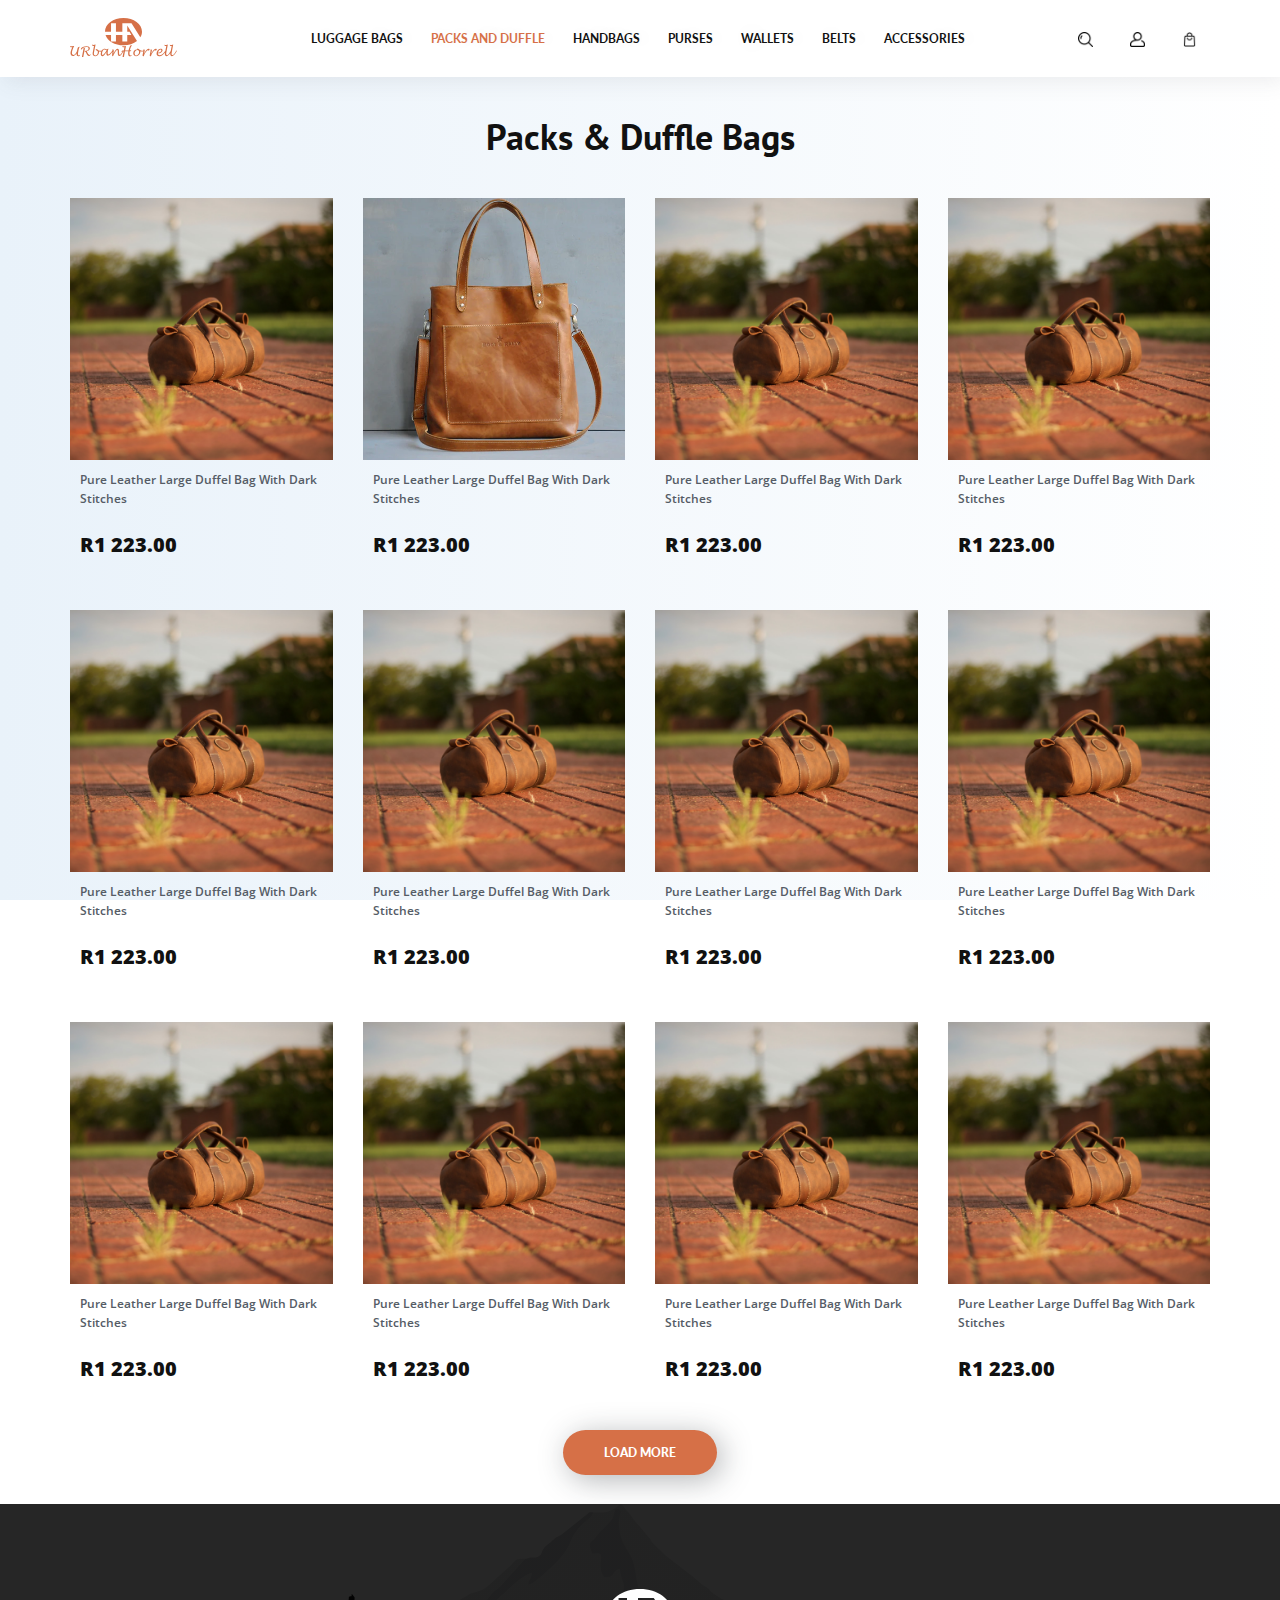
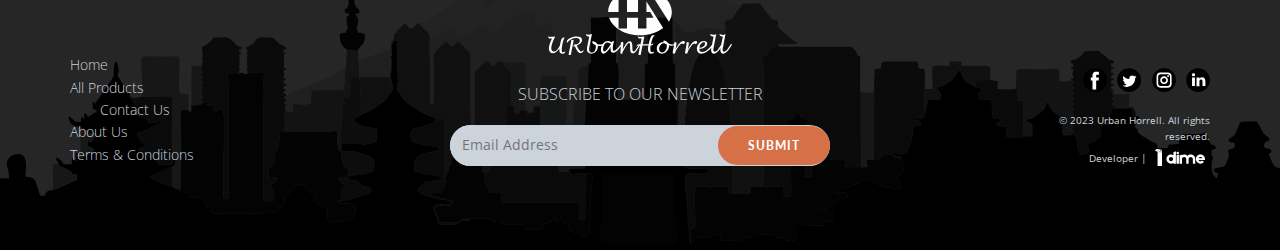
<file: packs.html>
<!DOCTYPE html>
<html style="font-size: 16px;" lang="en"><head>
    <meta name="viewport" content="width=device-width, initial-scale=1.0">
    <meta charset="utf-8">
    <meta name="keywords" content="Leather duffel Bags, Leather Wallets, Leather Handbags, Leather Belts and Other Leather Accessories">
    <meta name="description" content="Urban Horrell Leather bags. Shop various types of leather products. Leather duffel Bags, Leather Wallets, Leather Handbags, Leather Belts and Other Leather Accessories">
    <title>Urban Horrell - Leather Bags | Shop</title>
    <link rel="stylesheet" href="nicepage.css" media="screen">
<link rel="stylesheet" href="home.css" media="screen">
    <script class="u-script" type="text/javascript" src="jquery.js" defer=""></script>
    <script class="u-script" type="text/javascript" src="nicepage.js" defer=""></script>
    <meta name="generator" content="Nicepage 5.4.4, nicepage.com">
    <meta name="referrer" content="origin">
    <meta property="og:title" content="Urban Horrell - Leather Bags | Shop">
    <meta property="og:description" content="Leather duffel Bags, Leather Wallets, Leather Handbags, Leather Belts and Other Leather Accessories">
    <meta property="og:image" content="https://www.urbanhorrell.com/images/bag.webp">
    <meta property="og:url" content="https://www.urbanhorrell.com/">
    <link rel="canonical" href="https://www.urbanhorrell.com/">
    <link id="u-theme-google-font" rel="stylesheet" href="https://fonts.googleapis.com/css?family=Roboto:100,100i,300,300i,400,400i,500,500i,700,700i,900,900i|Open+Sans:300,300i,400,400i,500,500i,600,600i,700,700i,800,800i">
    <link id="u-page-google-font" rel="stylesheet" href="https://fonts.googleapis.com/css?family=Lato:100,100i,300,300i,400,400i,700,700i,900,900i|PT+Sans:400,400i,700,700i">
<script src="https://code.jquery.com/jquery-3.6.3.min.js" integrity="sha256-pvPw+upLPUjgMXY0G+8O0xUf+/Im1MZjXxxgOcBQBXU=" crossorigin="anonymous"></script>

<link rel="apple-touch-icon" sizes="180x180" href="/apple-touch-icon.png">
<link rel="icon" type="image/png" sizes="32x32" href="/favicon-32x32.png">
<link rel="icon" type="image/png" sizes="16x16" href="/favicon-16x16.png">
<link rel="manifest" href="/site.webmanifest">


    <script type="application/ld+json">{
		"@context": "http://schema.org",
		"@type": "Organization",
		"name": "urban horrell",
		"url": "https://www.urbanhorrell.com/",
		"logo": "images/logo.svg",
		"sameAs": []
}</script>
    <meta name="theme-color" content="#478ac9">
    <meta property="og:type" content="website">
  <meta data-intl-tel-input-cdn-path="intlTelInput/"></head>
  <body data-home-page="home.html" data-home-page-title="home" class="u-body u-xl-mode" data-lang="en"><header class="u-align-center-sm u-align-center-xs u-box-shadow u-clearfix u-header u-text-shadow u-white u-header" id="sec-8e7b"><div class="u-clearfix u-sheet u-sheet-1">
        <a href="home.html" class="u-image u-logo u-image-1" data-image-width="45" data-image-height="16" title="home">
          <img src="images/logo.svg" class="u-logo-image u-logo-image-1">
        </a>
        <nav class="u-align-center u-menu u-menu-one-level u-offcanvas u-menu-1">
          <div class="menu-collapse u-custom-font u-font-lato" style="font-size: 0.625rem; font-weight: 700;">
            <a class="u-button-style u-custom-text-active-color u-custom-text-color u-custom-text-hover-color u-file-icon u-nav-link u-text-custom-color-1 u-file-icon-1" href="#">
              <img src="images/7630204-eec6f9e5.png" alt="">
            </a>
          </div>
          <div class="u-custom-menu u-nav-container">
            <ul class="u-custom-font u-font-lato u-nav u-unstyled u-nav-1"><li class="u-nav-item"><a class="u-button-style u-nav-link u-text-active-custom-color-1 u-text-hover-custom-color-1" href="bags.html" style="padding: 10px 14px;">LUGGAGE BAGS</a>
</li><li class="u-nav-item"><a class="u-button-style u-nav-link u-text-active-custom-color-1 u-text-hover-custom-color-1" href="packs.html" style="padding: 10px 14px;">PACKS AND DUFFLE</a>
</li><li class="u-nav-item"><a class="u-button-style u-nav-link u-text-active-custom-color-1 u-text-hover-custom-color-1" href="handbangs.html" style="padding: 10px 14px;">HANDBAGS</a>
</li><li class="u-nav-item"><a class="u-button-style u-nav-link u-text-active-custom-color-1 u-text-hover-custom-color-1" href="purses.html" style="padding: 10px 14px;">PURSES</a>
</li><li class="u-nav-item"><a class="u-button-style u-nav-link u-text-active-custom-color-1 u-text-hover-custom-color-1" href="wallets.html" style="padding: 10px 14px;">WALLETS</a>
</li><li class="u-nav-item"><a class="u-button-style u-nav-link u-text-active-custom-color-1 u-text-hover-custom-color-1" href="belts.html" style="padding: 10px 14px;">BELTS</a>
</li><li class="u-nav-item"><a class="u-button-style u-nav-link u-text-active-custom-color-1 u-text-hover-custom-color-1" href="accessories.html" style="padding: 10px 19px 10px 14px;">ACCESSORIES</a>
</li></ul>
</div>
          <div class="u-custom-menu u-nav-container-collapse">
            <div class="u-align-center u-container-style u-custom-color-1 u-expanded-width-md u-expanded-width-sm u-expanded-width-xs u-inner-container-layout u-opacity u-opacity-95 u-sidenav u-sidenav-1" data-offcanvas-width="820">
              <div class="u-inner-container-layout u-sidenav-overflow">
                <div class="u-menu-close"></div>
                <ul class="u-align-center u-nav u-popupmenu-items u-text-active-palette-1-light-2 u-text-hover-palette-1-light-2 u-unstyled u-nav-2"><li class="u-nav-item"><a class="u-button-style u-nav-link" href="home.html">LUGGAGE BAGS</a>
</li><li class="u-nav-item"><a class="u-button-style u-nav-link" href="packs.html">PACKS AND DUFFLE</a>
</li><li class="u-nav-item"><a class="u-button-style u-nav-link" href="handbangs.html">HANDBAGS</a>
</li><li class="u-nav-item"><a class="u-button-style u-nav-link"  href="purses.html">PURSES</a>
</li><li class="u-nav-item"><a class="u-button-style u-nav-link" href="wallets.html">WALLETS</a>
</li><li class="u-nav-item"><a class="u-button-style u-nav-link" href="belts.html">BELTS</a>
</li><li class="u-nav-item"><a class="u-button-style u-nav-link" href="accessories.html">ACCESSORIES</a>
</li></ul>
                <img class="u-hidden-lg u-hidden-xl u-image u-image-contain u-image-default u-preserve-proportions u-image-2" src="images/wlogo.svg" alt="" data-image-width="45" data-image-height="16">
                <div class="u-container-align-center u-container-style u-group u-hidden-md u-hidden-sm u-hidden-xs u-shape-rectangle u-group-1">
                  <div class="u-container-layout u-valign-middle-lg u-valign-middle-xl u-container-layout-1">
                    <div class="u-align-center u-expanded-width u-list u-list-1">
                      <div class="u-repeater u-repeater-1">
                        <div class="u-container-style u-list-item u-repeater-item">
                          <div class="u-container-layout u-similar-container u-valign-top u-container-layout-2"><span class="u-file-icon u-hover-feature u-icon u-icon-1" ><img src="images/711319.png" alt=""></span>
                          </div>
                        </div>
                        <div class="u-container-style u-list-item u-repeater-item">
                          <div class="u-container-layout u-similar-container u-valign-top u-container-layout-3"><span class="u-file-icon u-hover-feature u-icon u-icon-2"><img src="images/1621561.png" alt=""></span>
                          </div>
                        </div>
                        <div class="u-container-style u-list-item u-repeater-item">
                          <div class="u-container-layout u-similar-container u-valign-top u-container-layout-4"><span class="u-file-icon u-hover-feature u-icon u-icon-3"><img src="images/2662503.png" alt=""></span>
                          </div>
                        </div>
                      </div>
                    </div>
                  </div>
                </div>
                <div class="u-container-align-center u-container-style u-group u-hidden-md u-hidden-sm u-hidden-xs u-shape-rectangle u-group-2">
                  <div class="u-container-layout u-valign-middle-lg u-valign-middle-xl u-container-layout-5">
                    <div class="u-align-center u-expanded-width u-list u-list-2">
                      <div class="u-repeater u-repeater-2">
                        <div class="u-container-style u-list-item u-repeater-item">
                          <div class="u-container-layout u-similar-container u-valign-top u-container-layout-6"><span class="u-file-icon u-hover-feature u-icon u-icon-4"><img src="images/711319.png" alt=""></span>
                          </div>
                        </div>
                        <div class="u-container-style u-list-item u-repeater-item">
                          <div class="u-container-layout u-similar-container u-valign-top u-container-layout-7"><span class="u-file-icon u-hover-feature u-icon u-icon-5"><img src="images/1621561.png" alt=""></span>
                          </div>
                        </div>
                        <div class="u-container-style u-list-item u-repeater-item">
                          <div class="u-container-layout u-similar-container u-valign-top u-container-layout-8"><span class="u-file-icon u-hover-feature u-icon u-icon-6"><img src="images/2662503.png" alt=""></span>
                          </div>
                        </div>
                      </div>
                    </div>
                  </div>
                </div>
              </div>
            </div>
            <div class="u-black u-menu-overlay u-opacity u-opacity-70"></div>
          </div>
          <!--Search Sectio-->
          <style media="screen">

          </style>
          <div class="search">
            <input type="text" name="" value="" placeholder="Search...">
            <span class="close_search">&#10005;</span>
          </div>
          <div class="search_results">
            <table class="result_row" data-href="product.html" >
              <tr>
                <td class="piccell">
                  <img src="images/bag.webp" width="80px" height="80px" alt="bag">
                </td>
                <td class="namecell">Leather Bag With Dark Straps</td>
                <td class="pricecell">R123.00</td>
              </tr>
            </table>
            <table class="result_row" data-href="product.html" >
              <tr>
                <td class="piccell">
                  <img src="images/bag.webp" width="80px" height="80px" alt="bag">
                </td>
                <td class="namecell">Leather Bag With Dark Straps</td>
                <td class="pricecell">R123.00</td>
              </tr>
            </table>
            <table class="result_row" data-href="product.html" >
              <tr>
                <td class="piccell">
                  <img src="images/bag.webp" width="80px" height="80px" alt="bag">
                </td>
                <td class="namecell">Leather Bag With Dark Straps</td>
                <td class="pricecell">R123.00</td>
              </tr>
            </table>


          </div>
          <!--End Search-->
        </nav>
        <div class="u-container-align-center u-container-style u-group u-hidden-md u-hidden-sm u-hidden-xs u-shape-rectangle u-group-3">
          <div class="u-container-layout u-valign-middle-lg u-valign-middle-xl u-container-layout-9">
            <div class="u-align-center u-expanded-width u-list u-list-3">
              <div class="u-repeater u-repeater-3">
                <div class="u-container-style u-list-item u-repeater-item" title="Search">
                  <div class="u-container-layout u-similar-container u-valign-top u-container-layout-10  search_icon"><span class="u-file-icon u-hover-feature u-icon u-icon-7"><img src="images/711319.png" alt=""></span>
                  </div>
                </div>
                <div class="u-container-style u-list-item u-repeater-item" data-href="account.html" title="Account">
                  <div class="u-container-layout u-similar-container u-valign-top u-container-layout-11"><span class="u-file-icon u-hover-feature u-icon u-icon-8"><img src="images/1621561.png" alt=""></span>
                  </div>
                </div>
                <div class="u-container-style u-list-item u-repeater-item"  data-href="cart.html" title="Shopping Cart">
                  <div class="u-container-layout u-similar-container u-valign-top u-container-layout-12"><span class="u-file-icon u-hover-feature u-icon u-icon-9"><img src="images/2662503.png" alt=""></span>
                  </div>
                </div>
              </div>
            </div>
          </div>
        </div>
      </div></header>
  
    <section class="u-clearfix u-section-2" id="sec-c421">
      <div class="u-clearfix u-sheet u-sheet-1">
        <p class="u-align-center u-custom-font u-font-pt-sans u-text u-text-default u-text-1">Packs & Duffle Bags</p>
      </div>
    </section>
    <section class="u-clearfix u-section-3" id="sec-f5d5">
      <div class="u-clearfix u-sheet u-sheet-1">
        <div class="u-expanded-width u-list u-list-1">
          <div class="u-repeater u-repeater-1">
            <div class="u-container-style u-hover-feature u-list-item u-radius-5 u-repeater-item u-shape-round u-list-item-1" data-href="product.html" title="leather bag">
              <div class="u-container-layout u-similar-container u-valign-top u-container-layout-1">
                <img class="u-image u-image-default u-image-1" src="images/duffel.jpg" alt="" data-image-width="1920" data-image-height="1281">
                <div class="u-expanded-width u-table u-table-responsive u-table-1">
                  <table class="u-table-entity">
                    <colgroup>
                      <col width="100%">
                    </colgroup>
                    <tbody class="u-table-body">
                      <tr style="height: 47px;">
                        <td class="u-table-cell u-text-palette-5-dark-2 u-table-cell-1">Pure Leather Large Duffel Bag With Dark Stitches<br>
                        </td>
                      </tr>
                      <tr style="height: 47px;">
                        <td class="u-custom-font u-table-cell u-text-font u-table-cell-2">R1 223.00</td>
                      </tr>
                    </tbody>
                  </table>
                </div>
              </div>
            </div>
            <div class="u-container-style u-hover-feature u-list-item u-radius-5 u-repeater-item u-shape-round u-list-item-2" data-href="product.html">
              <div class="u-container-layout u-similar-container u-valign-top u-container-layout-2">
                <img class="u-image u-image-default u-image-2" src="images/DSC0798_250x2502x.webp" alt="" data-image-width="500" data-image-height="492">
                <div class="u-expanded-width u-table u-table-responsive u-table-2">
                  <table class="u-table-entity">
                    <colgroup>
                      <col width="100%">
                    </colgroup>
                    <tbody class="u-table-body">
                      <tr style="height: 47px;">
                        <td class="u-table-cell u-text-palette-5-dark-2 u-table-cell-3">Pure Leather Large Duffel Bag With Dark Stitches<br>
                        </td>
                      </tr>
                      <tr style="height: 47px;">
                        <td class="u-custom-font u-table-cell u-text-font u-table-cell-4">R1 223.00</td>
                      </tr>
                    </tbody>
                  </table>
                </div>
              </div>
            </div>
            <div class="u-container-style u-hover-feature u-list-item u-radius-5 u-repeater-item u-shape-round u-list-item-3" data-href="product.html">
              <div class="u-container-layout u-similar-container u-valign-top u-container-layout-3">
                <img class="u-image u-image-default u-image-3" src="images/duffel.jpg" alt="" data-image-width="1920" data-image-height="1281">
                <div class="u-expanded-width u-table u-table-responsive u-table-3">
                  <table class="u-table-entity">
                    <colgroup>
                      <col width="100%">
                    </colgroup>
                    <tbody class="u-table-body">
                      <tr style="height: 47px;">
                        <td class="u-table-cell u-text-palette-5-dark-2 u-table-cell-5">Pure Leather Large Duffel Bag With Dark Stitches<br>
                        </td>
                      </tr>
                      <tr style="height: 47px;">
                        <td class="u-custom-font u-table-cell u-text-font u-table-cell-6">R1 223.00</td>
                      </tr>
                    </tbody>
                  </table>
                </div>
              </div>
            </div>
            <div class="u-container-style u-hover-feature u-list-item u-radius-5 u-repeater-item u-shape-round u-list-item-4" data-href="product.html">
              <div class="u-container-layout u-similar-container u-valign-top u-container-layout-4">
                <img class="u-image u-image-default u-image-4" src="images/duffel.jpg" alt="" data-image-width="1920" data-image-height="1281">
                <div class="u-expanded-width u-table u-table-responsive u-table-4">
                  <table class="u-table-entity">
                    <colgroup>
                      <col width="100%">
                    </colgroup>
                    <tbody class="u-table-body">
                      <tr style="height: 47px;">
                        <td class="u-table-cell u-text-palette-5-dark-2 u-table-cell-7">Pure Leather Large Duffel Bag With Dark Stitches<br>
                        </td>
                      </tr>
                      <tr style="height: 47px;">
                        <td class="u-custom-font u-table-cell u-text-font u-table-cell-8">R1 223.00</td>
                      </tr>
                    </tbody>
                  </table>
                </div>
              </div>
            </div>
            <div class="u-container-style u-hover-feature u-list-item u-radius-5 u-repeater-item u-shape-round u-list-item-5" data-href="product.html">
              <div class="u-container-layout u-similar-container u-valign-top u-container-layout-5">
                <img class="u-image u-image-default u-image-5" src="images/duffel.jpg" alt="" data-image-width="1920" data-image-height="1281">
                <div class="u-expanded-width u-table u-table-responsive u-table-5">
                  <table class="u-table-entity">
                    <colgroup>
                      <col width="100%">
                    </colgroup>
                    <tbody class="u-table-body">
                      <tr style="height: 47px;">
                        <td class="u-table-cell u-text-palette-5-dark-2 u-table-cell-9">Pure Leather Large Duffel Bag With Dark Stitches<br>
                        </td>
                      </tr>
                      <tr style="height: 47px;">
                        <td class="u-custom-font u-table-cell u-text-font u-table-cell-10">R1 223.00</td>
                      </tr>
                    </tbody>
                  </table>
                </div>
              </div>
            </div>
            <div class="u-container-style u-hover-feature u-list-item u-radius-5 u-repeater-item u-shape-round u-list-item-6" data-href="product.html">
              <div class="u-container-layout u-similar-container u-valign-top u-container-layout-6">
                <img class="u-image u-image-default u-image-6" src="images/duffel.jpg" alt="" data-image-width="1920" data-image-height="1281">
                <div class="u-expanded-width u-table u-table-responsive u-table-6">
                  <table class="u-table-entity">
                    <colgroup>
                      <col width="100%">
                    </colgroup>
                    <tbody class="u-table-body">
                      <tr style="height: 47px;">
                        <td class="u-table-cell u-text-palette-5-dark-2 u-table-cell-11">Pure Leather Large Duffel Bag With Dark Stitches<br>
                        </td>
                      </tr>
                      <tr style="height: 47px;">
                        <td class="u-custom-font u-table-cell u-text-font u-table-cell-12">R1 223.00</td>
                      </tr>
                    </tbody>
                  </table>
                </div>
              </div>
            </div>
            <div class="u-container-style u-hover-feature u-list-item u-radius-5 u-repeater-item u-shape-round u-list-item-7" data-href="product.html">
              <div class="u-container-layout u-similar-container u-valign-top u-container-layout-7">
                <img class="u-image u-image-default u-image-7" src="images/duffel.jpg" alt="" data-image-width="1920" data-image-height="1281">
                <div class="u-expanded-width u-table u-table-responsive u-table-7">
                  <table class="u-table-entity">
                    <colgroup>
                      <col width="100%">
                    </colgroup>
                    <tbody class="u-table-body">
                      <tr style="height: 47px;">
                        <td class="u-table-cell u-text-palette-5-dark-2 u-table-cell-13">Pure Leather Large Duffel Bag With Dark Stitches<br>
                        </td>
                      </tr>
                      <tr style="height: 47px;">
                        <td class="u-custom-font u-table-cell u-text-font u-table-cell-14">R1 223.00</td>
                      </tr>
                    </tbody>
                  </table>
                </div>
              </div>
            </div>
            <div class="u-container-style u-hover-feature u-list-item u-radius-5 u-repeater-item u-shape-round u-list-item-8" data-href="product.html">
              <div class="u-container-layout u-similar-container u-valign-top u-container-layout-8">
                <img class="u-image u-image-default u-image-8" src="images/duffel.jpg" alt="" data-image-width="1920" data-image-height="1281">
                <div class="u-expanded-width u-table u-table-responsive u-table-8">
                  <table class="u-table-entity">
                    <colgroup>
                      <col width="100%">
                    </colgroup>
                    <tbody class="u-table-body">
                      <tr style="height: 47px;">
                        <td class="u-table-cell u-text-palette-5-dark-2 u-table-cell-15">Pure Leather Large Duffel Bag With Dark Stitches<br>
                        </td>
                      </tr>
                      <tr style="height: 47px;">
                        <td class="u-custom-font u-table-cell u-text-font u-table-cell-16">R1 223.00</td>
                      </tr>
                    </tbody>
                  </table>
                </div>
              </div>
            </div>
            <div class="u-container-style u-hover-feature u-list-item u-radius-5 u-repeater-item u-shape-round u-list-item-9" data-href="product.html">
              <div class="u-container-layout u-similar-container u-valign-top u-container-layout-9">
                <img class="u-image u-image-default u-image-9" src="images/duffel.jpg" alt="" data-image-width="1920" data-image-height="1281">
                <div class="u-expanded-width u-table u-table-responsive u-table-9">
                  <table class="u-table-entity">
                    <colgroup>
                      <col width="100%">
                    </colgroup>
                    <tbody class="u-table-body">
                      <tr style="height: 47px;">
                        <td class="u-table-cell u-text-palette-5-dark-2 u-table-cell-17">Pure Leather Large Duffel Bag With Dark Stitches<br>
                        </td>
                      </tr>
                      <tr style="height: 47px;">
                        <td class="u-custom-font u-table-cell u-text-font u-table-cell-18">R1 223.00</td>
                      </tr>
                    </tbody>
                  </table>
                </div>
              </div>
            </div>
            <div class="u-container-style u-hover-feature u-list-item u-radius-5 u-repeater-item u-shape-round u-list-item-10" data-href="product.html">
              <div class="u-container-layout u-similar-container u-valign-top u-container-layout-10">
                <img class="u-image u-image-default u-image-10" src="images/duffel.jpg" alt="" data-image-width="1920" data-image-height="1281">
                <div class="u-expanded-width u-table u-table-responsive u-table-10">
                  <table class="u-table-entity">
                    <colgroup>
                      <col width="100%">
                    </colgroup>
                    <tbody class="u-table-body">
                      <tr style="height: 47px;">
                        <td class="u-table-cell u-text-palette-5-dark-2 u-table-cell-19">Pure Leather Large Duffel Bag With Dark Stitches<br>
                        </td>
                      </tr>
                      <tr style="height: 47px;">
                        <td class="u-custom-font u-table-cell u-text-font u-table-cell-20">R1 223.00</td>
                      </tr>
                    </tbody>
                  </table>
                </div>
              </div>
            </div>
            <div class="u-container-style u-hover-feature u-list-item u-radius-5 u-repeater-item u-shape-round u-list-item-11" data-href="product.html">
              <div class="u-container-layout u-similar-container u-valign-top u-container-layout-11">
                <img class="u-image u-image-default u-image-11" src="images/duffel.jpg" alt="" data-image-width="1920" data-image-height="1281">
                <div class="u-expanded-width u-table u-table-responsive u-table-11">
                  <table class="u-table-entity">
                    <colgroup>
                      <col width="100%">
                    </colgroup>
                    <tbody class="u-table-body">
                      <tr style="height: 47px;">
                        <td class="u-table-cell u-text-palette-5-dark-2 u-table-cell-21">Pure Leather Large Duffel Bag With Dark Stitches<br>
                        </td>
                      </tr>
                      <tr style="height: 47px;">
                        <td class="u-custom-font u-table-cell u-text-font u-table-cell-22">R1 223.00</td>
                      </tr>
                    </tbody>
                  </table>
                </div>
              </div>
            </div>
            <div class="u-container-style u-hover-feature u-list-item u-radius-5 u-repeater-item u-shape-round u-list-item-12" data-href="product.html">
              <div class="u-container-layout u-similar-container u-valign-top u-container-layout-12">
                <img class="u-image u-image-default u-image-12" src="images/duffel.jpg" alt="" data-image-width="1920" data-image-height="1281">
                <div class="u-expanded-width u-table u-table-responsive u-table-12">
                  <table class="u-table-entity">
                    <colgroup>
                      <col width="100%">
                    </colgroup>
                    <tbody class="u-table-body">
                      <tr style="height: 47px;">
                        <td class="u-table-cell u-text-palette-5-dark-2 u-table-cell-23">Pure Leather Large Duffel Bag With Dark Stitches<br>
                        </td>
                      </tr>
                      <tr style="height: 47px;">
                        <td class="u-custom-font u-table-cell u-text-font u-table-cell-24">R1 223.00</td>
                      </tr>
                    </tbody>
                  </table>
                </div>
              </div>
            </div>
          </div>
        </div>
      </div>












    </section>
    <section class="u-clearfix u-section-4" id="sec-b032">
      <div class="u-clearfix u-sheet u-sheet-1">
        <a href="#" class="u-align-center u-border-none u-btn u-btn-round u-button-style u-custom-color-1 u-custom-font u-font-lato u-radius-50 u-btn-1">LOAD MORE</a>
      </div>
    </section>


    <footer class="u-clearfix u-footer u-image u-shading u-footer" id="sec-2c4e" data-image-width="349" data-image-height="85"><div class="u-clearfix u-sheet u-valign-middle u-sheet-1">
        <div class="u-clearfix u-expanded-width u-gutter-0 u-layout-wrap u-layout-wrap-1">
          <div class="u-gutter-0 u-layout">
            <div class="u-layout-row">
              <div class="u-align-left u-container-style u-layout-cell u-left-cell u-size-20 u-layout-cell-1">
                <div class="u-container-layout u-valign-bottom-lg u-valign-bottom-md u-valign-bottom-xl u-container-layout-1"><!--position-->
                  <div data-position="" class="u-align-center-sm u-align-center-xs u-position u-position-1"><!--block-->
                    <div class="u-block">
                      <div class="u-block-container u-clearfix"><!--block_header-->
                        <h5 class="u-block-header u-text u-text-1"><!--block_header_content--><!--/block_header_content--></h5><!--/block_header--><!--block_content-->
                        <div class="u-block-content u-spacing-0 u-text u-text-white u-text-2"><!--block_content_content-->
                          <a href="home.html" class="u-active-none u-border-none u-btn u-button-link u-button-style u-hover-none u-none u-text-hover-palette-5-dark-1 u-text-palette-5-light-1 u-btn-1">Home</a>&nbsp;&nbsp;&nbsp;<br> <a href="home.html" class="u-active-none u-border-none u-btn u-button-link u-button-style u-hover-none u-none u-text-hover-palette-5-dark-1 u-text-palette-5-light-1 u-btn-2">All Products</a><br><a href="contact.html" class="u-active-none u-border-none u-btn u-button-link u-button-style u-hover-none u-none u-text-palette-1-base u-btn-3">Contact Us&nbsp;</a><br><a href="about.html" class="u-active-none u-border-none u-btn u-button-link u-button-style u-hover-none u-none u-text-hover-palette-5-dark-1 u-text-palette-5-light-1 u-btn-4">
                            About Us &nbsp;<br> <a href="terms.html" class="u-active-none u-border-none u-btn u-button-link u-button-style u-hover-none u-none u-text-hover-palette-5-dark-1 u-text-palette-5-light-1 u-btn-4">
                              Terms &amp; Conditions
                          </a><!--/block_content_content-->
                        </div><!--/block_content-->
                      </div>
                    </div><!--/block-->
                  </div><!--/position-->
                </div>
              </div>
              <div class="u-align-center u-container-style u-layout-cell u-size-20 u-layout-cell-2">
                <div class="u-container-layout u-valign-bottom u-container-layout-2">
                  <a href="index.html" class="u-align-center u-image u-logo u-image-1" data-image-width="45" data-image-height="16">
                    <img src="images/wlogo.svg" class="u-logo-image u-logo-image-1">
                  </a>
                  <p class="u-text u-text-palette-5-light-1 u-text-3">Subscribe to our Newsletter</p>
                  <div class="u-align-center u-expanded-width u-form u-palette-5-light-1 u-radius-50 u-form-1">
                    <form action="" class="u-clearfix u-form-horizontal u-form-spacing-16 u-inner-form" source="email" name="form" style="padding: 0px;">
                      <div class="u-form-email u-form-group u-label-none">
                        <label for="email-671a" class="u-label">Email</label>
                        <input type="email" placeholder="Email Address" id="email-671a" name="email" class="u-border-1 u-border-no-left u-border-no-right u-border-no-top u-border-palette-5-light-1 u-input u-input-rectangle u-palette-5-light-1 u-radius-50 u-input-1" required="">
                      </div>
                      <div class="u-align-center u-form-group u-form-submit u-label-none">
                        <a href="#" class="u-border-none u-btn u-btn-round u-btn-submit u-button-style u-custom-color-1 u-custom-font u-font-lato u-radius-50 u-btn-5">Submit</a>
                        <input type="submit" value="submit" class="u-form-control-hidden">
                      </div>
                      <div class="u-form-send-message u-form-send-success"> Thank you! Your message has been sent. </div>
                      <div class="u-form-send-error u-form-send-message"> Unable to send your message. Please fix errors then try again. </div>
                      <input type="hidden" value="" name="recaptchaResponse">
                      <input type="hidden" name="formServices" value="2cd64b174536eeda2e13892ee24fb71b">
                    </form>
                  </div>
                </div>
              </div>
              <div class="u-align-right u-container-style u-layout-cell u-right-cell u-size-20 u-layout-cell-3">
                <div class="u-container-layout u-valign-bottom u-container-layout-3">
                  <div class="u-align-center-sm u-align-center-xs u-align-right-md u-social-icons u-spacing-10 u-social-icons-1">
                    <a class="u-social-url" title="facebook" target="_blank" href="https://www.facebook.com/UrbanHorrell?mibextid=ZbWKwL"><span class="u-icon u-social-facebook u-social-icon u-text-black"><svg class="u-svg-link" preserveAspectRatio="xMidYMin slice" viewBox="0 0 112 112" style=""><use xmlns:xlink="http://www.w3.org/1999/xlink" xlink:href="#svg-7eef"></use></svg><svg class="u-svg-content" viewBox="0 0 112 112" x="0" y="0" id="svg-7eef"><circle fill="currentColor" cx="56.1" cy="56.1" r="55"></circle><path fill="#FFFFFF" d="M73.5,31.6h-9.1c-1.4,0-3.6,0.8-3.6,3.9v8.5h12.6L72,58.3H60.8v40.8H43.9V58.3h-8V43.9h8v-9.2
      c0-6.7,3.1-17,17-17h12.5v13.9H73.5z"></path></svg></span>
                    </a>
                    <a class="u-social-url" title="twitter" target="_blank" href="https://twitter.com/UrbanHorrell?t=alQ_lBB9RkiImx5S4m80zA&s=09"><span class="u-icon u-social-icon u-social-twitter u-text-black"><svg class="u-svg-link" preserveAspectRatio="xMidYMin slice" viewBox="0 0 112 112" style=""><use xmlns:xlink="http://www.w3.org/1999/xlink" xlink:href="#svg-c861"></use></svg><svg class="u-svg-content" viewBox="0 0 112 112" x="0" y="0" id="svg-c861"><circle fill="currentColor" class="st0" cx="56.1" cy="56.1" r="55"></circle><path fill="#FFFFFF" d="M83.8,47.3c0,0.6,0,1.2,0,1.7c0,17.7-13.5,38.2-38.2,38.2C38,87.2,31,85,25,81.2c1,0.1,2.1,0.2,3.2,0.2
      c6.3,0,12.1-2.1,16.7-5.7c-5.9-0.1-10.8-4-12.5-9.3c0.8,0.2,1.7,0.2,2.5,0.2c1.2,0,2.4-0.2,3.5-0.5c-6.1-1.2-10.8-6.7-10.8-13.1
      c0-0.1,0-0.1,0-0.2c1.8,1,3.9,1.6,6.1,1.7c-3.6-2.4-6-6.5-6-11.2c0-2.5,0.7-4.8,1.8-6.7c6.6,8.1,16.5,13.5,27.6,14
      c-0.2-1-0.3-2-0.3-3.1c0-7.4,6-13.4,13.4-13.4c3.9,0,7.3,1.6,9.8,4.2c3.1-0.6,5.9-1.7,8.5-3.3c-1,3.1-3.1,5.8-5.9,7.4
      c2.7-0.3,5.3-1,7.7-2.1C88.7,43,86.4,45.4,83.8,47.3z"></path></svg></span>
                    </a>
                    <a class="u-social-url" title="instagram" target="_blank" href="https://www.instagram.com/urbanhorrell/?igshid=YmMyMTA2M2Y="><span class="u-icon u-social-icon u-social-instagram u-text-black"><svg class="u-svg-link" preserveAspectRatio="xMidYMin slice" viewBox="0 0 112 112" style=""><use xmlns:xlink="http://www.w3.org/1999/xlink" xlink:href="#svg-2551"></use></svg><svg class="u-svg-content" viewBox="0 0 112 112" x="0" y="0" id="svg-2551"><circle fill="currentColor" cx="56.1" cy="56.1" r="55"></circle><path fill="#FFFFFF" d="M55.9,38.2c-9.9,0-17.9,8-17.9,17.9C38,66,46,74,55.9,74c9.9,0,17.9-8,17.9-17.9C73.8,46.2,65.8,38.2,55.9,38.2
      z M55.9,66.4c-5.7,0-10.3-4.6-10.3-10.3c-0.1-5.7,4.6-10.3,10.3-10.3c5.7,0,10.3,4.6,10.3,10.3C66.2,61.8,61.6,66.4,55.9,66.4z"></path><path fill="#FFFFFF" d="M74.3,33.5c-2.3,0-4.2,1.9-4.2,4.2s1.9,4.2,4.2,4.2s4.2-1.9,4.2-4.2S76.6,33.5,74.3,33.5z"></path><path fill="#FFFFFF" d="M73.1,21.3H38.6c-9.7,0-17.5,7.9-17.5,17.5v34.5c0,9.7,7.9,17.6,17.5,17.6h34.5c9.7,0,17.5-7.9,17.5-17.5V38.8
      C90.6,29.1,82.7,21.3,73.1,21.3z M83,73.3c0,5.5-4.5,9.9-9.9,9.9H38.6c-5.5,0-9.9-4.5-9.9-9.9V38.8c0-5.5,4.5-9.9,9.9-9.9h34.5
      c5.5,0,9.9,4.5,9.9,9.9V73.3z"></path></svg></span>
                    </a>
                    <a class="u-social-url" title="linkedin" target="_blank" href="https://www.linkedin.com/in/saint-h-67a7b0197/"><span class="u-icon u-social-icon u-social-linkedin u-text-black"><svg class="u-svg-link" preserveAspectRatio="xMidYMin slice" viewBox="0 0 112 112" style=""><use xmlns:xlink="http://www.w3.org/1999/xlink" xlink:href="#svg-c65f"></use></svg><svg class="u-svg-content" viewBox="0 0 112 112" x="0" y="0" id="svg-c65f"><circle fill="currentColor" cx="56.1" cy="56.1" r="55"></circle><path fill="#FFFFFF" d="M41.3,83.7H27.9V43.4h13.4V83.7z M34.6,37.9L34.6,37.9c-4.6,0-7.5-3.1-7.5-7c0-4,3-7,7.6-7s7.4,3,7.5,7
      C42.2,34.8,39.2,37.9,34.6,37.9z M89.6,83.7H76.2V62.2c0-5.4-1.9-9.1-6.8-9.1c-3.7,0-5.9,2.5-6.9,4.9c-0.4,0.9-0.4,2.1-0.4,3.3v22.5
      H48.7c0,0,0.2-36.5,0-40.3h13.4v5.7c1.8-2.7,5-6.7,12.1-6.7c8.8,0,15.4,5.8,15.4,18.1V83.7z"></path></svg></span>
                    </a>
                  </div>
                  <p class="u-align-center-sm u-align-center-xs u-text u-text-palette-5-light-1 u-text-4"> © 2023 Urban Horrell. All rights reserved.</p>
                  <p class="u-align-center-sm u-align-center-xs u-text u-text-default u-text-palette-5-light-1 u-text-5">Developer | <a href="https://onedime.co.za/" class="u-active-none u-border-none u-btn u-button-link u-button-style u-hover-none u-none u-text-white u-btn-1" target="_blank" style=""> <img src="images/dme.svg" style="width:50px; display: inline-block; margin: -4px 5px;" alt="One Dime"> </a></p>
                </div>
              </div>
            </div>
          </div>
        </div>
      </div></footer>
<script type="text/javascript">
  $(document).ready(function(){
    //close search bar and results
    $(".close_search").click(function(){
      $(".search_results").hide();
      $(".search").hide();
      $(".search_icon").show();
    });
    //show search bar
    $(".search_icon").click(function(){
      $(".search").show();
      $(".search_icon").hide();
    });

  });
</script>

</body></html>
</file>
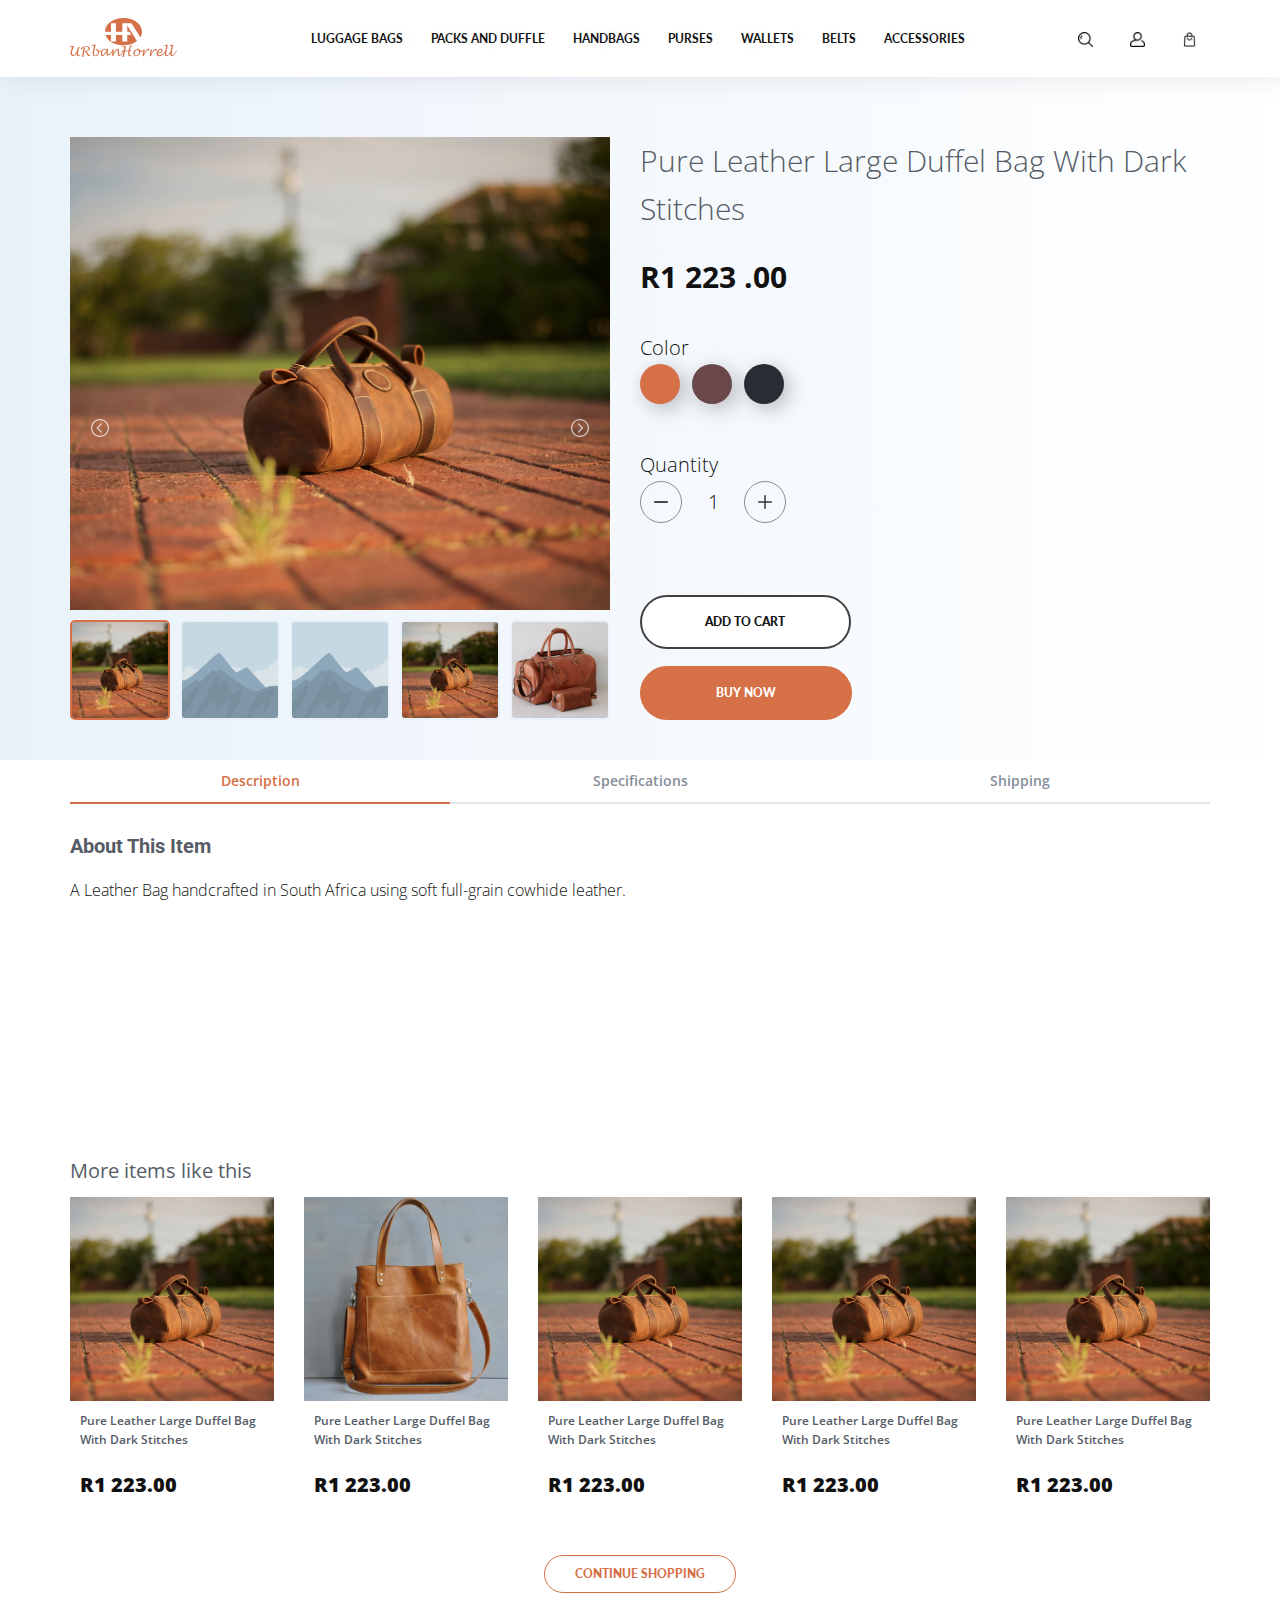
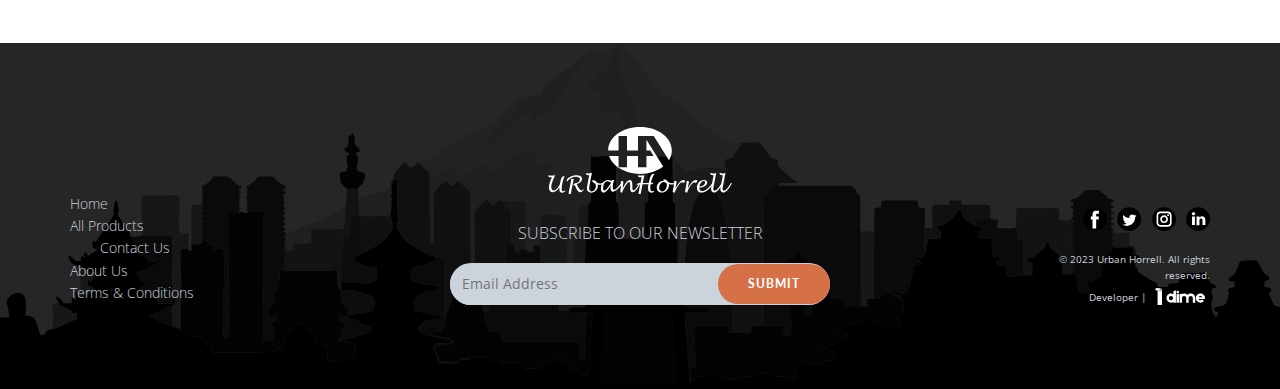
<file: product.html>
<!DOCTYPE html>
<html style="font-size: 16px;" lang="en"><head>
    <meta name="viewport" content="width=device-width, initial-scale=1.0">
    <meta charset="utf-8">
    <meta name="keywords" content="">
    <meta name="description" content="">
    <title>Product | Urban Horrell - Leather Bags </title>
    <link rel="stylesheet" href="nicepage.css" media="screen">
<link rel="stylesheet" href="product.css" media="screen">
    <script class="u-script" type="text/javascript" src="jquery.js" defer=""></script>
    <script class="u-script" type="text/javascript" src="nicepage.js" defer=""></script>
    <meta name="generator" content="Nicepage 5.4.4, nicepage.com">
    <meta name="referrer" content="origin">
    <link id="u-theme-google-font" rel="stylesheet" href="https://fonts.googleapis.com/css?family=Roboto:100,100i,300,300i,400,400i,500,500i,700,700i,900,900i|Open+Sans:300,300i,400,400i,500,500i,600,600i,700,700i,800,800i">
    <link id="u-page-google-font" rel="stylesheet" href="https://fonts.googleapis.com/css?family=Lato:100,100i,300,300i,400,400i,700,700i,900,900i">
<script src="https://code.jquery.com/jquery-3.6.3.min.js" integrity="sha256-pvPw+upLPUjgMXY0G+8O0xUf+/Im1MZjXxxgOcBQBXU=" crossorigin="anonymous"></script>



    <script type="application/ld+json">{
		"@context": "http://schema.org",
		"@type": "Organization",
		"name": "urban horrell",
		"logo": "images/logo.svg",
		"sameAs": []
}</script>
    <meta name="theme-color" content="#478ac9">
    <meta property="og:title" content="product">
    <meta property="og:type" content="website">
  <meta data-intl-tel-input-cdn-path="intlTelInput/"></head>
  <body class="u-body u-xl-mode" data-lang="en"><header class="u-align-center-sm u-align-center-xs u-box-shadow u-clearfix u-header u-text-shadow u-white u-header" id="sec-8e7b"><div class="u-clearfix u-sheet u-sheet-1">
        <a href="home.html" class="u-image u-logo u-image-1" data-image-width="45" data-image-height="16" title="home">
          <img src="images/logo.svg" class="u-logo-image u-logo-image-1">
        </a>
        <nav class="u-align-center u-menu u-menu-one-level u-offcanvas u-menu-1">
          <div class="menu-collapse u-custom-font u-font-lato" style="font-size: 0.625rem; font-weight: 700;">
            <a class="u-button-style u-custom-text-active-color u-custom-text-color u-custom-text-hover-color u-file-icon u-nav-link u-text-custom-color-1 u-file-icon-1" href="#">
              <img src="images/7630204-eec6f9e5.png" alt="">
            </a>
          </div>
          <div class="u-custom-menu u-nav-container">
            <ul class="u-custom-font u-font-lato u-nav u-unstyled u-nav-1"><li class="u-nav-item"><a class="u-button-style u-nav-link u-text-active-custom-color-1 u-text-hover-custom-color-1" href="bags.html" style="padding: 10px 14px;">LUGGAGE BAGS</a>
</li><li class="u-nav-item"><a class="u-button-style u-nav-link u-text-active-custom-color-1 u-text-hover-custom-color-1" href="packs.html" style="padding: 10px 14px;">PACKS AND DUFFLE</a>
</li><li class="u-nav-item"><a class="u-button-style u-nav-link u-text-active-custom-color-1 u-text-hover-custom-color-1" href="handbangs.html" style="padding: 10px 14px;">HANDBAGS</a>
</li><li class="u-nav-item"><a class="u-button-style u-nav-link u-text-active-custom-color-1 u-text-hover-custom-color-1" href="purses.html" style="padding: 10px 14px;">PURSES</a>
</li><li class="u-nav-item"><a class="u-button-style u-nav-link u-text-active-custom-color-1 u-text-hover-custom-color-1" href="wallets.html" style="padding: 10px 14px;">WALLETS</a>
</li><li class="u-nav-item"><a class="u-button-style u-nav-link u-text-active-custom-color-1 u-text-hover-custom-color-1" href="belts.html" style="padding: 10px 14px;">BELTS</a>
</li><li class="u-nav-item"><a class="u-button-style u-nav-link u-text-active-custom-color-1 u-text-hover-custom-color-1" href="accessories.html" style="padding: 10px 19px 10px 14px;">ACCESSORIES</a>
</li></ul>
          </div>
          <div class="u-custom-menu u-nav-container-collapse">
            <div class="u-align-center u-container-style u-custom-color-1 u-expanded-width-md u-expanded-width-sm u-expanded-width-xs u-inner-container-layout u-opacity u-opacity-95 u-sidenav u-sidenav-1" data-offcanvas-width="820">
              <div class="u-inner-container-layout u-sidenav-overflow">
                <div class="u-menu-close"></div>
                <ul class="u-align-center u-nav u-popupmenu-items u-text-active-palette-1-light-2 u-text-hover-palette-1-light-2 u-unstyled u-nav-2"><li class="u-nav-item"><a class="u-button-style u-nav-link" href="home.html">LUGGAGE BAGS</a>
</li><li class="u-nav-item"><a class="u-button-style u-nav-link" href="packs.html">PACKS AND DUFFLE</a>
</li><li class="u-nav-item"><a class="u-button-style u-nav-link" href="handbangs.html">HANDBAGS</a>
</li><li class="u-nav-item"><a class="u-button-style u-nav-link"  href="purses.html">PURSES</a>
</li><li class="u-nav-item"><a class="u-button-style u-nav-link" href="wallets.html">WALLETS</a>
</li><li class="u-nav-item"><a class="u-button-style u-nav-link" href="belts.html">BELTS</a>
</li><li class="u-nav-item"><a class="u-button-style u-nav-link" href="accessories.html">ACCESSORIES</a>
</li></ul>
                <img class="u-hidden-lg u-hidden-xl u-image u-image-contain u-image-default u-preserve-proportions u-image-2" src="images/wlogo.svg" alt="" data-image-width="45" data-image-height="16">
                <div class="u-container-align-center u-container-style u-group u-hidden-md u-hidden-sm u-hidden-xs u-shape-rectangle u-group-1">
                  <div class="u-container-layout u-valign-middle-lg u-valign-middle-xl u-container-layout-1">
                    <div class="u-align-center u-expanded-width u-list u-list-1">
                      <div class="u-repeater u-repeater-1">
                        <div class="u-container-style u-list-item u-repeater-item">
                          <div class="u-container-layout u-similar-container u-valign-top u-container-layout-2"><span class="u-file-icon u-hover-feature u-icon u-icon-1"><img src="images/711319.png" alt=""></span>
                          </div>
                        </div>
                        <div class="u-container-style u-list-item u-repeater-item">
                          <div class="u-container-layout u-similar-container u-valign-top u-container-layout-3"><span class="u-file-icon u-hover-feature u-icon u-icon-2"><img src="images/1621561.png" alt=""></span>
                          </div>
                        </div>
                        <div class="u-container-style u-list-item u-repeater-item">
                          <div class="u-container-layout u-similar-container u-valign-top u-container-layout-4"><span class="u-file-icon u-hover-feature u-icon u-icon-3"><img src="images/2662503.png" alt=""></span>
                          </div>
                        </div>
                      </div>
                    </div>
                  </div>
                </div>
                <div class="u-container-align-center u-container-style u-group u-hidden-md u-hidden-sm u-hidden-xs u-shape-rectangle u-group-2">
                  <div class="u-container-layout u-valign-middle-lg u-valign-middle-xl u-container-layout-5">
                    <div class="u-align-center u-expanded-width u-list u-list-2">
                      <div class="u-repeater u-repeater-2">
                        <div class="u-container-style u-list-item u-repeater-item">
                          <div class="u-container-layout u-similar-container u-valign-top u-container-layout-6"><span class="u-file-icon u-hover-feature u-icon u-icon-4"><img src="images/711319.png" alt=""></span>
                          </div>
                        </div>
                        <div class="u-container-style u-list-item u-repeater-item">
                          <div class="u-container-layout u-similar-container u-valign-top u-container-layout-7"><span class="u-file-icon u-hover-feature u-icon u-icon-5"><img src="images/1621561.png" alt=""></span>
                          </div>
                        </div>
                        <div class="u-container-style u-list-item u-repeater-item">
                          <div class="u-container-layout u-similar-container u-valign-top u-container-layout-8"><span class="u-file-icon u-hover-feature u-icon u-icon-6"><img src="images/2662503.png" alt=""></span>
                          </div>
                        </div>
                      </div>
                    </div>
                  </div>
                </div>
              </div>
            </div>
            <div class="u-black u-menu-overlay u-opacity u-opacity-70"></div>
          </div>
          <!--Search Sectio-->
          <style media="screen">

          </style>
          <div class="search">
            <input type="text" name="" value="" placeholder="Search...">
            <span class="close_search">&#10005;</span>
          </div>
          <div class="search_results">
            <table class="result_row" data-href="product.html" >
              <tr>
                <td class="piccell">
                  <img src="images/bag.webp" width="80px" height="80px" alt="bag">
                </td>
                <td class="namecell">Leather Bag With Dark Straps</td>
                <td class="pricecell">R123.00</td>
              </tr>
            </table>
            <table class="result_row" data-href="product.html" >
              <tr>
                <td class="piccell">
                  <img src="images/bag.webp" width="80px" height="80px" alt="bag">
                </td>
                <td class="namecell">Leather Bag With Dark Straps</td>
                <td class="pricecell">R123.00</td>
              </tr>
            </table>
            <table class="result_row" data-href="product.html" >
              <tr>
                <td class="piccell">
                  <img src="images/bag.webp" width="80px" height="80px" alt="bag">
                </td>
                <td class="namecell">Leather Bag With Dark Straps</td>
                <td class="pricecell">R123.00</td>
              </tr>
            </table>


          </div>
          <!--End Search-->
        </nav>
        <div class="u-container-align-center u-container-style u-group u-hidden-md u-hidden-sm u-hidden-xs u-shape-rectangle u-group-3">
          <div class="u-container-layout u-valign-middle-lg u-valign-middle-xl u-container-layout-9">
            <div class="u-align-center u-expanded-width u-list u-list-3">
              <div class="u-repeater u-repeater-3">
                <div class="u-container-style u-list-item u-repeater-item" title="Search">
                  <div class="u-container-layout u-similar-container u-valign-top u-container-layout-10 search_icon"><span class="u-file-icon u-hover-feature u-icon u-icon-7"><img src="images/711319.png" alt=""></span>
                  </div>
                </div>
                <div class="u-container-style u-list-item u-repeater-item" data-href="account.html" title="Account">
                  <div class="u-container-layout u-similar-container u-valign-top u-container-layout-11"><span class="u-file-icon u-hover-feature u-icon u-icon-8"><img src="images/1621561.png" alt=""></span>
                  </div>
                </div>
                <div class="u-container-style u-list-item u-repeater-item" data-href="cart.html" title="Shopping Cart">
                  <div class="u-container-layout u-similar-container u-valign-top u-container-layout-12"><span class="u-file-icon u-hover-feature u-icon u-icon-9"><img src="images/2662503.png" alt=""></span>
                  </div>
                </div>
              </div>
            </div>
          </div>
        </div>
      </div></header>
    <section class="u-clearfix u-section-1" id="sec-63e3">
      <div class="u-clearfix u-sheet u-sheet-1">
        <div class="u-clearfix u-expanded-width u-layout-wrap u-layout-wrap-1">
          <div class="u-layout">
            <div class="u-layout-row">
              <div class="u-container-style u-layout-cell u-size-30 u-layout-cell-1">
                <div class="u-container-layout u-container-layout-1">
                  <div class="u-align-center u-carousel u-expanded-width u-gallery u-layout-thumbnails u-lightbox u-no-transition u-show-text-always u-gallery-1" id="carousel-e131" data-interval="5000" data-u-ride="carousel">
                    <div class="u-carousel-inner u-gallery-inner" role="listbox">
                      <div class="u-active u-carousel-item u-gallery-item u-shape-rectangle u-carousel-item-1">
                        <div class="u-back-slide" data-image-width="1920" data-image-height="1281">
                          <img class="u-back-image u-expanded" src="images/duffel.jpg" alt="Leather item">
                        </div>
                        <div class="u-over-slide u-over-slide-1">
                          <h3 class="u-gallery-heading">Sample Title</h3>
                          <p class="u-gallery-text">Sample Text</p>
                        </div>
                      </div>
                      <div class="u-carousel-item u-gallery-item u-shape-rectangle u-carousel-item-2">
                        <div class="u-back-slide">
                          <img class="u-back-image u-expanded" src="[data-uri]">
                        </div>
                        <div class="u-over-slide u-over-slide-2">
                          <h3 class="u-gallery-heading">Sample Title</h3>
                          <p class="u-gallery-text">Sample Text</p>
                        </div>
                      </div>
                      <div class="u-carousel-item u-gallery-item u-shape-rectangle u-carousel-item-3" data-image-width="2836" data-image-height="1875">
                        <div class="u-back-slide">
                          <img class="u-back-image u-expanded" src="[data-uri]">
                        </div>
                        <div class="u-over-slide u-over-slide-3">
                          <h3 class="u-gallery-heading">Sample Title</h3>
                          <p class="u-gallery-text">Sample Text</p>
                        </div>
                      </div>
                      <div class="u-carousel-item u-gallery-item u-shape-rectangle u-carousel-item-4" data-image-width="1920" data-image-height="1281">
                        <div class="u-back-slide">
                          <img class="u-back-image u-expanded" src="images/duffel.jpg">
                        </div>
                        <div class="u-over-slide u-over-slide-4">
                          <h3 class="u-gallery-heading"></h3>
                          <p class="u-gallery-text"></p>
                        </div>
                        <style data-mode="XL"></style>
                        <style data-mode="LG" data-visited="true"></style>
                        <style data-mode="MD" data-visited="true"></style>
                        <style data-mode="SM" data-visited="true"></style>
                        <style data-mode="XS" data-visited="true"></style>
                      </div>
                      <div class="u-carousel-item u-gallery-item u-shape-rectangle u-carousel-item-5" data-image-width="3000" data-image-height="2000">
                        <div class="u-back-slide">
                          <img class="u-back-image u-expanded" src="images/bag.webp">
                        </div>
                        <div class="u-over-slide u-over-slide-5">
                          <h3 class="u-gallery-heading"></h3>
                          <p class="u-gallery-text"></p>
                        </div>
                        <style data-mode="XL"></style>
                        <style data-mode="LG" data-visited="true"></style>
                        <style data-mode="MD" data-visited="true"></style>
                        <style data-mode="SM" data-visited="true"></style>
                        <style data-mode="XS" data-visited="true"></style>
                      </div>
                    </div>
                    <a class="u-absolute-vcenter u-carousel-control u-carousel-control-prev u-opacity u-opacity-70 u-spacing-10 u-text-white u-carousel-control-1" href="#carousel-e131" role="button" data-u-slide="prev">
                      <span aria-hidden="true">
                        <svg viewBox="0 0 129 129"><path d="m64.5,122.6c32,0 58.1-26 58.1-58.1s-26-58-58.1-58-58,26-58,58 26,58.1 58,58.1zm0-108c27.5,5.32907e-15 49.9,22.4 49.9,49.9s-22.4,49.9-49.9,49.9-49.9-22.4-49.9-49.9 22.4-49.9 49.9-49.9z"></path><path d="m70,93.5c0.8,0.8 1.8,1.2 2.9,1.2 1,0 2.1-0.4 2.9-1.2 1.6-1.6 1.6-4.2 0-5.8l-23.5-23.5 23.5-23.5c1.6-1.6 1.6-4.2 0-5.8s-4.2-1.6-5.8,0l-26.4,26.4c-0.8,0.8-1.2,1.8-1.2,2.9s0.4,2.1 1.2,2.9l26.4,26.4z"></path></svg>
                      </span>
                      <span class="sr-only">
                        <svg viewBox="0 0 129 129"><path d="m64.5,122.6c32,0 58.1-26 58.1-58.1s-26-58-58.1-58-58,26-58,58 26,58.1 58,58.1zm0-108c27.5,5.32907e-15 49.9,22.4 49.9,49.9s-22.4,49.9-49.9,49.9-49.9-22.4-49.9-49.9 22.4-49.9 49.9-49.9z"></path><path d="m70,93.5c0.8,0.8 1.8,1.2 2.9,1.2 1,0 2.1-0.4 2.9-1.2 1.6-1.6 1.6-4.2 0-5.8l-23.5-23.5 23.5-23.5c1.6-1.6 1.6-4.2 0-5.8s-4.2-1.6-5.8,0l-26.4,26.4c-0.8,0.8-1.2,1.8-1.2,2.9s0.4,2.1 1.2,2.9l26.4,26.4z"></path></svg>
                      </span>
                    </a>
                    <a class="u-absolute-vcenter u-carousel-control u-carousel-control-next u-opacity u-opacity-70 u-spacing-10 u-text-white u-carousel-control-2" href="#carousel-e131" role="button" data-u-slide="next">
                      <span aria-hidden="true">
                        <svg viewBox="0 0 129 129"><path d="M64.5,122.6c32,0,58.1-26,58.1-58.1S96.5,6.4,64.5,6.4S6.4,32.5,6.4,64.5S32.5,122.6,64.5,122.6z M64.5,14.6    c27.5,0,49.9,22.4,49.9,49.9S92,114.4,64.5,114.4S14.6,92,14.6,64.5S37,14.6,64.5,14.6z"></path><path d="m51.1,93.5c0.8,0.8 1.8,1.2 2.9,1.2 1,0 2.1-0.4 2.9-1.2l26.4-26.4c0.8-0.8 1.2-1.8 1.2-2.9 0-1.1-0.4-2.1-1.2-2.9l-26.4-26.4c-1.6-1.6-4.2-1.6-5.8,0-1.6,1.6-1.6,4.2 0,5.8l23.5,23.5-23.5,23.5c-1.6,1.6-1.6,4.2 0,5.8z"></path></svg>
                      </span>
                      <span class="sr-only">
                        <svg viewBox="0 0 129 129"><path d="M64.5,122.6c32,0,58.1-26,58.1-58.1S96.5,6.4,64.5,6.4S6.4,32.5,6.4,64.5S32.5,122.6,64.5,122.6z M64.5,14.6    c27.5,0,49.9,22.4,49.9,49.9S92,114.4,64.5,114.4S14.6,92,14.6,64.5S37,14.6,64.5,14.6z"></path><path d="m51.1,93.5c0.8,0.8 1.8,1.2 2.9,1.2 1,0 2.1-0.4 2.9-1.2l26.4-26.4c0.8-0.8 1.2-1.8 1.2-2.9 0-1.1-0.4-2.1-1.2-2.9l-26.4-26.4c-1.6-1.6-4.2-1.6-5.8,0-1.6,1.6-1.6,4.2 0,5.8l23.5,23.5-23.5,23.5c-1.6,1.6-1.6,4.2 0,5.8z"></path></svg>
                      </span>
                    </a>
                    <ol class="u-carousel-thumbnails u-spacing-10 u-carousel-thumbnails-1">
                      <li class="u-active u-border-2 u-border-active-custom-color-1 u-border-hover-custom-color-1 u-border-palette-1-light-3 u-carousel-thumbnail u-radius-5 u-carousel-thumbnail-1" data-u-target="#carousel-e131" data-u-slide-to="0">
                        <img class="u-carousel-thumbnail-image u-image" src="images/duffel.jpg">
                      </li>
                      <li class="u-border-2 u-border-active-custom-color-1 u-border-hover-custom-color-1 u-border-palette-1-light-3 u-carousel-thumbnail u-radius-5 u-carousel-thumbnail-2" data-u-target="#carousel-e131" data-u-slide-to="1">
                        <img class="u-carousel-thumbnail-image u-image" src="[data-uri]">
                      </li>
                      <li class="u-border-2 u-border-active-custom-color-1 u-border-hover-custom-color-1 u-border-palette-1-light-3 u-carousel-thumbnail u-radius-5 u-carousel-thumbnail-3" data-u-target="#carousel-e131" data-u-slide-to="2">
                        <img class="u-carousel-thumbnail-image u-image" src="[data-uri]">
                      </li>
                      <li class="u-border-2 u-border-active-custom-color-1 u-border-hover-custom-color-1 u-border-palette-1-light-3 u-carousel-thumbnail u-radius-5 u-carousel-thumbnail-4" data-u-target="#carousel-e131" data-u-slide-to="3">
                        <img class="u-carousel-thumbnail-image u-image" src="images/duffel.jpg">
                      </li>
                      <li class="u-border-2 u-border-active-custom-color-1 u-border-hover-custom-color-1 u-border-palette-1-light-3 u-carousel-thumbnail u-radius-5 u-carousel-thumbnail-5" data-u-target="#carousel-e131" data-u-slide-to="4">
                        <img class="u-carousel-thumbnail-image u-image" src="images/bag.webp">
                      </li>
                    </ol>
                  </div>
                </div>
              </div>
              <div class="u-container-style u-layout-cell u-size-30 u-layout-cell-2">
                <div class="u-container-layout u-valign-top-xs u-container-layout-2">
                  <p class="u-text u-text-palette-5-dark-2 u-text-1"> Pure Leather Large Duffel Bag With Dark Stitches</p>
                  <p class="u-text u-text-2">R1 223<span style="font-weight: 700;"> .00</span>
                  </p>
                  <p class="u-text u-text-3">Color</p>
                  <div class="u-container-style u-expanded-width-md u-expanded-width-sm u-expanded-width-xl u-expanded-width-xs u-group u-group-1">
                    <div class="u-container-layout u-container-layout-3">
                      <div class="u-custom-color-1 u-radius-50 u-shape u-shape-round u-shape-1"></div>
                      <div class="u-palette-2-dark-2 u-radius-50 u-shape u-shape-round u-shape-2"></div>
                      <div class="u-palette-5-dark-3 u-radius-50 u-shape u-shape-round u-shape-3"></div>
                    </div>
                  </div>
                  <p class="u-text u-text-4">Quantity</p>
                  <div class="u-align-center u-container-style u-group u-group-2">
                    <div class="u-container-layout u-container-layout-4">
                      <a  class="u-border-1 u-border-hover-palette-5-dark-3 u-border-palette-5-dark-1 u-btn u-btn-round u-button-style u-none u-radius-50 u-btn-1"><span class="u-file-icon u-icon u-text-palette-5-dark-3 u-icon-1"><img src="images/43625-3685fc4a.png" alt=""></span>
                      </a>
                      <a class="u-border-1 u-border-hover-palette-5-dark-3 u-border-palette-5-dark-1 u-btn u-btn-round u-button-style u-none u-radius-50 u-btn-2"><span class="u-file-icon u-icon u-text-palette-5-dark-3 u-icon-2"><img src="images/1828925-490f4e85.png" alt=""></span>
                      </a>
                      <p class="u-text u-text-5">1</p>
                    </div>
                  </div>
                  <a href="#" class="u-align-center u-border-2 u-border-grey-75 u-border-hover-palette-5-dark-1 u-btn u-btn-round u-button-style u-custom-font u-font-lato u-radius-50 u-white u-btn-3">Add to cart</a>
                  <a href="cart.html" class="u-align-center u-border-2 u-border-custom-color-1 u-btn u-btn-round u-button-style u-custom-color-1 u-custom-font u-font-lato u-radius-50 u-btn-4">Buy Now</a>
                </div>
              </div>
            </div>
          </div>
        </div>
      </div>
    </section>
    <section class="u-align-center u-clearfix u-white u-section-2" id="carousel_573a">
      <div class="u-clearfix u-sheet u-valign-middle u-sheet-1">
        <div class="u-expanded-width u-tab-links-align-justify u-tabs u-tabs-1">
          <ul class="u-border-2 u-border-grey-75 u-spacing-0 u-tab-list u-unstyled" role="tablist">
            <li class="u-tab-item" role="presentation">
              <a class="active u-active-white u-border-2 u-border-active-custom-color-1 u-border-hover-custom-color-2 u-border-no-left u-border-no-right u-border-no-top u-border-palette-5-light-2 u-button-style u-hover-white u-tab-link u-text-active-custom-color-1 u-text-palette-5-dark-1 u-white u-tab-link-1" id="link-tab-0da5" href="#tab-0da5" role="tab" aria-controls="tab-0da5" aria-selected="true">Description</a>
            </li>
            <li class="u-tab-item" role="presentation">
              <a class="u-active-white u-border-2 u-border-active-custom-color-1 u-border-hover-custom-color-2 u-border-no-left u-border-no-right u-border-no-top u-border-palette-5-light-2 u-button-style u-hover-white u-tab-link u-text-active-custom-color-1 u-text-palette-5-dark-1 u-white u-tab-link-2" id="link-tab-14b7" href="#tab-14b7" role="tab" aria-controls="tab-14b7" aria-selected="false">Specifications</a>
            </li>
            <li class="u-tab-item" role="presentation">
              <a class="u-active-white u-border-2 u-border-active-custom-color-1 u-border-hover-custom-color-2 u-border-no-left u-border-no-right u-border-no-top u-border-palette-5-light-2 u-button-style u-hover-white u-tab-link u-text-active-custom-color-1 u-text-palette-5-dark-1 u-white u-tab-link-3" id="link-tab-2917" href="#tab-2917" role="tab" aria-controls="tab-2917" aria-selected="false"> Shipping</a>
            </li>
          </ul>
          <div class="u-tab-content">
            <div class="u-align-left u-container-style u-tab-active u-tab-pane u-white u-tab-pane-1" id="tab-0da5" role="tabpanel" aria-labelledby="link-tab-0da5">
              <div class="u-container-layout u-container-layout-1">
                <h5 class="u-text u-text-default u-text-palette-5-dark-2 u-text-1">About This Item</h5>
                <p class="u-text u-text-2"> A&nbsp;Leather Bag handcrafted in South Africa using soft full-grain cowhide leather.</p>
              </div>
            </div>
            <div class="u-align-left u-container-style u-tab-pane u-white u-tab-pane-2" id="tab-14b7" role="tabpanel" aria-labelledby="link-tab-14b7">
              <div class="u-container-layout u-valign-top u-container-layout-2">
                <ul class="u-custom-list u-text u-text-palette-5-dark-2 u-text-3">
                  <li>
                    <div class="u-list-icon">
                      <div>●</div>
                    </div>Sample text. Click to select the text box. Click again or double click to start editing the text. Duis aute irure dolor in reprehenderit in voluptate velit esse cillum dolore eu fugiat nulla pariatur.
                  </li>
                  <li>
                    <div class="u-list-icon">
                      <div>●</div>
                    </div>
                  </li>
                  <li>
                    <div class="u-list-icon">
                      <div>●</div>
                    </div>Ut enim ad minim veniam, quis nostrud exercitation ullamco laboris nisi ut aliquip ex ea commodo consequat.
                  </li>
                  <li>
                    <div class="u-list-icon">
                      <div>●</div>
                    </div>Duis aute irure dolor in reprehenderit in voluptate velit esse cillum dolore eu fugiat nulla pariatur.
                  </li>
                </ul>
              </div>
            </div>
            <div class="u-align-left u-container-style u-tab-pane u-white u-tab-pane-3" id="tab-2917" role="tabpanel" aria-labelledby="link-tab-2917">
              <div class="u-container-layout u-container-layout-1">
                <h5 class="u-text u-text-default u-text-palette-5-dark-2 u-text-1">Shipping details</h5>
                <p class="u-text u-text-2"> 1-3 Business days</p>
              </div>
            </div>
          </div>
        </div>
      </div>
    </section>
    <section class="u-clearfix u-section-3" id="sec-9582">
      <div class="u-clearfix u-sheet u-sheet-1">
        <p class="u-align-center u-text u-text-default u-text-palette-5-dark-2 u-text-1">More items like this</p>
        <div class="u-expanded-width u-list u-list-1">
          <div class="u-repeater u-repeater-1">
            <div class="u-container-style u-hover-feature u-list-item u-radius-5 u-repeater-item u-shape-round u-list-item-1" data-href="product.html" title="product name">
              <div class="u-container-layout u-similar-container u-valign-top u-container-layout-1">
                <img class="u-image u-image-default u-image-1" src="images/duffel.jpg" alt="" data-image-width="1920" data-image-height="1281">
                <div class="u-expanded-width u-table u-table-responsive u-table-1">
                  <table class="u-table-entity">
                    <colgroup>
                      <col width="100%">
                    </colgroup>
                    <tbody class="u-table-body">
                      <tr style="height: 47px;">
                        <td class="u-table-cell u-text-palette-5-dark-2 u-table-cell-1">Pure Leather Large Duffel Bag With Dark Stitches<br>
                        </td>
                      </tr>
                      <tr style="height: 25px;">
                        <td class="u-custom-font u-table-cell u-text-font u-table-cell-2">R1 223.00</td>
                      </tr>
                    </tbody>
                  </table>
                </div>
              </div>
            </div>
            <div class="u-container-style u-hover-feature u-list-item u-radius-5 u-repeater-item u-shape-round u-list-item-2" data-href="product.html" title="product name">
              <div class="u-container-layout u-similar-container u-valign-top u-container-layout-2">
                <img class="u-image u-image-default u-image-2" src="images/DSC0798_250x2502x.webp" alt="" data-image-width="500" data-image-height="492">
                <div class="u-expanded-width u-table u-table-responsive u-table-2">
                  <table class="u-table-entity">
                    <colgroup>
                      <col width="100%">
                    </colgroup>
                    <tbody class="u-table-body">
                      <tr style="height: 47px;">
                        <td class="u-table-cell u-text-palette-5-dark-2 u-table-cell-3">Pure Leather Large Duffel Bag With Dark Stitches<br>
                        </td>
                      </tr>
                      <tr style="height: 47px;">
                        <td class="u-custom-font u-table-cell u-text-font u-table-cell-4">R1 223.00</td>
                      </tr>
                    </tbody>
                  </table>
                </div>
              </div>
            </div>
            <div class="u-container-style u-hover-feature u-list-item u-radius-5 u-repeater-item u-shape-round u-list-item-3" data-href="product.html" title="product name">
              <div class="u-container-layout u-similar-container u-valign-top u-container-layout-3">
                <img class="u-image u-image-default u-image-3" src="images/duffel.jpg" alt="" data-image-width="1920" data-image-height="1281">
                <div class="u-expanded-width u-table u-table-responsive u-table-3">
                  <table class="u-table-entity">
                    <colgroup>
                      <col width="100%">
                    </colgroup>
                    <tbody class="u-table-body">
                      <tr style="height: 47px;">
                        <td class="u-table-cell u-text-palette-5-dark-2 u-table-cell-5">Pure Leather Large Duffel Bag With Dark Stitches<br>
                        </td>
                      </tr>
                      <tr style="height: 47px;">
                        <td class="u-custom-font u-table-cell u-text-font u-table-cell-6">R1 223.00</td>
                      </tr>
                    </tbody>
                  </table>
                </div>
              </div>
            </div>
            <div class="u-container-style u-hover-feature u-list-item u-radius-5 u-repeater-item u-shape-round u-list-item-4" data-href="product.html" title="product name">
              <div class="u-container-layout u-similar-container u-valign-top u-container-layout-4">
                <img class="u-image u-image-default u-image-4" src="images/duffel.jpg" alt="" data-image-width="1920" data-image-height="1281">
                <div class="u-expanded-width u-table u-table-responsive u-table-4">
                  <table class="u-table-entity">
                    <colgroup>
                      <col width="100%">
                    </colgroup>
                    <tbody class="u-table-body">
                      <tr style="height: 47px;">
                        <td class="u-table-cell u-text-palette-5-dark-2 u-table-cell-7">Pure Leather Large Duffel Bag With Dark Stitches<br>
                        </td>
                      </tr>
                      <tr style="height: 47px;">
                        <td class="u-custom-font u-table-cell u-text-font u-table-cell-8">R1 223.00</td>
                      </tr>
                    </tbody>
                  </table>
                </div>
              </div>
            </div>
            <div class="u-container-style u-hover-feature u-list-item u-radius-5 u-repeater-item u-shape-round u-list-item-5" data-href="product.html" title="product name">
              <div class="u-container-layout u-similar-container u-valign-top u-container-layout-5">
                <img class="u-image u-image-default u-image-5" src="images/duffel.jpg" alt="" data-image-width="1920" data-image-height="1281">
                <div class="u-expanded-width u-table u-table-responsive u-table-5">
                  <table class="u-table-entity">
                    <colgroup>
                      <col width="100%">
                    </colgroup>
                    <tbody class="u-table-body">
                      <tr style="height: 47px;">
                        <td class="u-table-cell u-text-palette-5-dark-2 u-table-cell-9">Pure Leather Large Duffel Bag With Dark Stitches<br>
                        </td>
                      </tr>
                      <tr style="height: 47px;">
                        <td class="u-custom-font u-table-cell u-text-font u-table-cell-10">R1 223.00</td>
                      </tr>
                    </tbody>
                  </table>
                </div>
              </div>
            </div>
          </div>
        </div>
        <a href="home.html" class="u-align-center u-border-1 u-border-custom-color-1 u-border-hover-palette-5-dark-1 u-btn u-btn-round u-button-style u-custom-font u-font-lato u-none u-radius-50 u-btn-1">Continue shopping</a>
      </div>





    </section>


    <footer class="u-clearfix u-footer u-image u-shading u-footer" id="sec-2c4e" data-image-width="349" data-image-height="85"><div class="u-clearfix u-sheet u-valign-middle u-sheet-1">
        <div class="u-clearfix u-expanded-width u-gutter-0 u-layout-wrap u-layout-wrap-1">
          <div class="u-gutter-0 u-layout">
            <div class="u-layout-row">
              <div class="u-align-left u-container-style u-layout-cell u-left-cell u-size-20 u-layout-cell-1">
                <div class="u-container-layout u-valign-bottom-lg u-valign-bottom-md u-valign-bottom-xl u-container-layout-1"><!--position-->
                  <div data-position="" class="u-align-center-sm u-align-center-xs u-position u-position-1"><!--block-->
                    <div class="u-block">
                      <div class="u-block-container u-clearfix"><!--block_header-->
                        <h5 class="u-block-header u-text u-text-1"><!--block_header_content--><!--/block_header_content--></h5><!--/block_header--><!--block_content-->
                        <div class="u-block-content u-spacing-0 u-text u-text-white u-text-2"><!--block_content_content-->
                          <a href="home.html" class="u-active-none u-border-none u-btn u-button-link u-button-style u-hover-none u-none u-text-hover-palette-5-dark-1 u-text-palette-5-light-1 u-btn-1">Home</a>&nbsp;&nbsp;&nbsp;<br> <a href="home.html" class="u-active-none u-border-none u-btn u-button-link u-button-style u-hover-none u-none u-text-hover-palette-5-dark-1 u-text-palette-5-light-1 u-btn-2">All Products</a><br><a href="contact.html" class="u-active-none u-border-none u-btn u-button-link u-button-style u-hover-none u-none u-text-palette-1-base u-btn-3">Contact Us&nbsp;</a><br><a href="about.html" class="u-active-none u-border-none u-btn u-button-link u-button-style u-hover-none u-none u-text-hover-palette-5-dark-1 u-text-palette-5-light-1 u-btn-4">
                            About Us &nbsp;<br> <a href="terms.html" class="u-active-none u-border-none u-btn u-button-link u-button-style u-hover-none u-none u-text-hover-palette-5-dark-1 u-text-palette-5-light-1 u-btn-4">
                              Terms &amp; Conditions
                          </a><!--/block_content_content-->
                        </div><!--/block_content-->
                      </div>
                    </div><!--/block-->
                  </div><!--/position-->
                </div>
              </div>
              <div class="u-align-center u-container-style u-layout-cell u-size-20 u-layout-cell-2">
                <div class="u-container-layout u-valign-bottom u-container-layout-2">
                  <a href="index.html" class="u-align-center u-image u-logo u-image-1" data-image-width="45" data-image-height="16">
                    <img src="images/wlogo.svg" class="u-logo-image u-logo-image-1">
                  </a>
                  <p class="u-text u-text-palette-5-light-1 u-text-3">Subscribe to our Newsletter</p>
                  <div class="u-align-center u-expanded-width u-form u-palette-5-light-1 u-radius-50 u-form-1">
                    <form action="" class="u-clearfix u-form-horizontal u-form-spacing-16 u-inner-form" source="email" name="form" style="padding: 0px;">
                      <div class="u-form-email u-form-group u-label-none">
                        <label for="email-671a" class="u-label">Email</label>
                        <input type="email" placeholder="Email Address" id="email-671a" name="email" class="u-border-1 u-border-no-left u-border-no-right u-border-no-top u-border-palette-5-light-1 u-input u-input-rectangle u-palette-5-light-1 u-radius-50 u-input-1" required="">
                      </div>
                      <div class="u-align-center u-form-group u-form-submit u-label-none">
                        <a href="#" class="u-border-none u-btn u-btn-round u-btn-submit u-button-style u-custom-color-1 u-custom-font u-font-lato u-radius-50 u-btn-5">Submit</a>
                        <input type="submit" value="submit" class="u-form-control-hidden">
                      </div>
                      <div class="u-form-send-message u-form-send-success"> Thank you! Your message has been sent. </div>
                      <div class="u-form-send-error u-form-send-message"> Unable to send your message. Please fix errors then try again. </div>
                      <input type="hidden" value="" name="recaptchaResponse">
                      <input type="hidden" name="formServices" value="2cd64b174536eeda2e13892ee24fb71b">
                    </form>
                  </div>
                </div>
              </div>
              <div class="u-align-right u-container-style u-layout-cell u-right-cell u-size-20 u-layout-cell-3">
                <div class="u-container-layout u-valign-bottom u-container-layout-3">
                  <div class="u-align-center-sm u-align-center-xs u-align-right-md u-social-icons u-spacing-10 u-social-icons-1">
                    <a class="u-social-url" title="facebook" target="_blank" href="https://www.facebook.com/UrbanHorrell?mibextid=ZbWKwL"><span class="u-icon u-social-facebook u-social-icon u-text-black"><svg class="u-svg-link" preserveAspectRatio="xMidYMin slice" viewBox="0 0 112 112" style=""><use xmlns:xlink="http://www.w3.org/1999/xlink" xlink:href="#svg-7eef"></use></svg><svg class="u-svg-content" viewBox="0 0 112 112" x="0" y="0" id="svg-7eef"><circle fill="currentColor" cx="56.1" cy="56.1" r="55"></circle><path fill="#FFFFFF" d="M73.5,31.6h-9.1c-1.4,0-3.6,0.8-3.6,3.9v8.5h12.6L72,58.3H60.8v40.8H43.9V58.3h-8V43.9h8v-9.2
      c0-6.7,3.1-17,17-17h12.5v13.9H73.5z"></path></svg></span>
                    </a>
                    <a class="u-social-url" title="twitter" target="_blank" href="https://twitter.com/UrbanHorrell?t=alQ_lBB9RkiImx5S4m80zA&s=09"><span class="u-icon u-social-icon u-social-twitter u-text-black"><svg class="u-svg-link" preserveAspectRatio="xMidYMin slice" viewBox="0 0 112 112" style=""><use xmlns:xlink="http://www.w3.org/1999/xlink" xlink:href="#svg-c861"></use></svg><svg class="u-svg-content" viewBox="0 0 112 112" x="0" y="0" id="svg-c861"><circle fill="currentColor" class="st0" cx="56.1" cy="56.1" r="55"></circle><path fill="#FFFFFF" d="M83.8,47.3c0,0.6,0,1.2,0,1.7c0,17.7-13.5,38.2-38.2,38.2C38,87.2,31,85,25,81.2c1,0.1,2.1,0.2,3.2,0.2
      c6.3,0,12.1-2.1,16.7-5.7c-5.9-0.1-10.8-4-12.5-9.3c0.8,0.2,1.7,0.2,2.5,0.2c1.2,0,2.4-0.2,3.5-0.5c-6.1-1.2-10.8-6.7-10.8-13.1
      c0-0.1,0-0.1,0-0.2c1.8,1,3.9,1.6,6.1,1.7c-3.6-2.4-6-6.5-6-11.2c0-2.5,0.7-4.8,1.8-6.7c6.6,8.1,16.5,13.5,27.6,14
      c-0.2-1-0.3-2-0.3-3.1c0-7.4,6-13.4,13.4-13.4c3.9,0,7.3,1.6,9.8,4.2c3.1-0.6,5.9-1.7,8.5-3.3c-1,3.1-3.1,5.8-5.9,7.4
      c2.7-0.3,5.3-1,7.7-2.1C88.7,43,86.4,45.4,83.8,47.3z"></path></svg></span>
                    </a>
                    <a class="u-social-url" title="instagram" target="_blank" href="https://www.instagram.com/urbanhorrell/?igshid=YmMyMTA2M2Y="><span class="u-icon u-social-icon u-social-instagram u-text-black"><svg class="u-svg-link" preserveAspectRatio="xMidYMin slice" viewBox="0 0 112 112" style=""><use xmlns:xlink="http://www.w3.org/1999/xlink" xlink:href="#svg-2551"></use></svg><svg class="u-svg-content" viewBox="0 0 112 112" x="0" y="0" id="svg-2551"><circle fill="currentColor" cx="56.1" cy="56.1" r="55"></circle><path fill="#FFFFFF" d="M55.9,38.2c-9.9,0-17.9,8-17.9,17.9C38,66,46,74,55.9,74c9.9,0,17.9-8,17.9-17.9C73.8,46.2,65.8,38.2,55.9,38.2
      z M55.9,66.4c-5.7,0-10.3-4.6-10.3-10.3c-0.1-5.7,4.6-10.3,10.3-10.3c5.7,0,10.3,4.6,10.3,10.3C66.2,61.8,61.6,66.4,55.9,66.4z"></path><path fill="#FFFFFF" d="M74.3,33.5c-2.3,0-4.2,1.9-4.2,4.2s1.9,4.2,4.2,4.2s4.2-1.9,4.2-4.2S76.6,33.5,74.3,33.5z"></path><path fill="#FFFFFF" d="M73.1,21.3H38.6c-9.7,0-17.5,7.9-17.5,17.5v34.5c0,9.7,7.9,17.6,17.5,17.6h34.5c9.7,0,17.5-7.9,17.5-17.5V38.8
      C90.6,29.1,82.7,21.3,73.1,21.3z M83,73.3c0,5.5-4.5,9.9-9.9,9.9H38.6c-5.5,0-9.9-4.5-9.9-9.9V38.8c0-5.5,4.5-9.9,9.9-9.9h34.5
      c5.5,0,9.9,4.5,9.9,9.9V73.3z"></path></svg></span>
                    </a>
                    <a class="u-social-url" title="linkedin" target="_blank" href="https://www.linkedin.com/in/saint-h-67a7b0197/"><span class="u-icon u-social-icon u-social-linkedin u-text-black"><svg class="u-svg-link" preserveAspectRatio="xMidYMin slice" viewBox="0 0 112 112" style=""><use xmlns:xlink="http://www.w3.org/1999/xlink" xlink:href="#svg-c65f"></use></svg><svg class="u-svg-content" viewBox="0 0 112 112" x="0" y="0" id="svg-c65f"><circle fill="currentColor" cx="56.1" cy="56.1" r="55"></circle><path fill="#FFFFFF" d="M41.3,83.7H27.9V43.4h13.4V83.7z M34.6,37.9L34.6,37.9c-4.6,0-7.5-3.1-7.5-7c0-4,3-7,7.6-7s7.4,3,7.5,7
      C42.2,34.8,39.2,37.9,34.6,37.9z M89.6,83.7H76.2V62.2c0-5.4-1.9-9.1-6.8-9.1c-3.7,0-5.9,2.5-6.9,4.9c-0.4,0.9-0.4,2.1-0.4,3.3v22.5
      H48.7c0,0,0.2-36.5,0-40.3h13.4v5.7c1.8-2.7,5-6.7,12.1-6.7c8.8,0,15.4,5.8,15.4,18.1V83.7z"></path></svg></span>
                    </a>
                  </div>
                  <p class="u-align-center-sm u-align-center-xs u-text u-text-palette-5-light-1 u-text-4"> © 2023 Urban Horrell. All rights reserved.</p>
                  <p class="u-align-center-sm u-align-center-xs u-text u-text-default u-text-palette-5-light-1 u-text-5">Developer | <a href="https://onedime.co.za/" class="u-active-none u-border-none u-btn u-button-link u-button-style u-hover-none u-none u-text-white u-btn-1" target="_blank" style=""> <img src="images/dme.svg" style="width:50px; display: inline-block; margin: -4px 5px;" alt="One Dime"> </a></p>
                </div>
              </div>
            </div>
          </div>
        </div>
      </div></footer>
<script type="text/javascript">
  $(document).ready(function(){
    //close search bar and results
    $(".close_search").click(function(){
      $(".search_results").hide();
      $(".search").hide();
      $(".search_icon").show();
    });
    //show search bar
    $(".search_icon").click(function(){
      $(".search").show();
      $(".search_icon").hide();
    });

  });
</script>

</body></html>
</file>
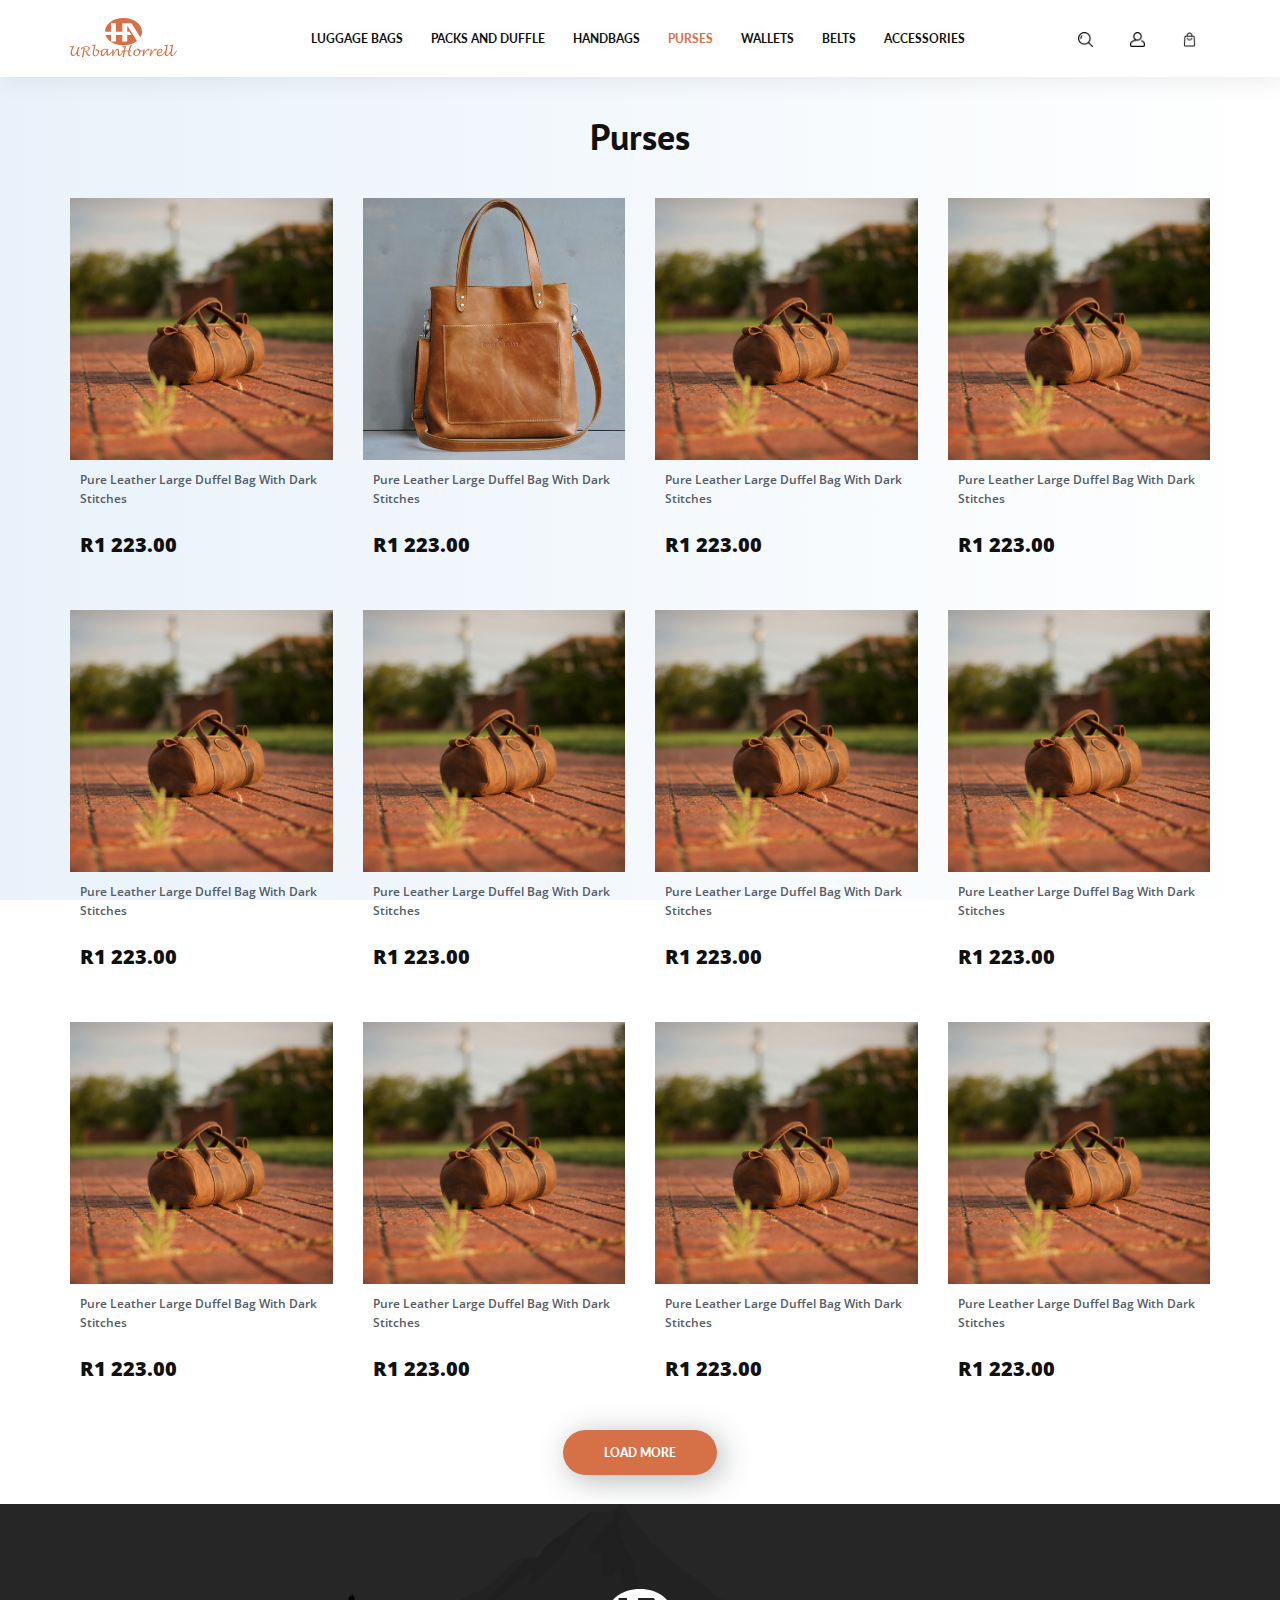
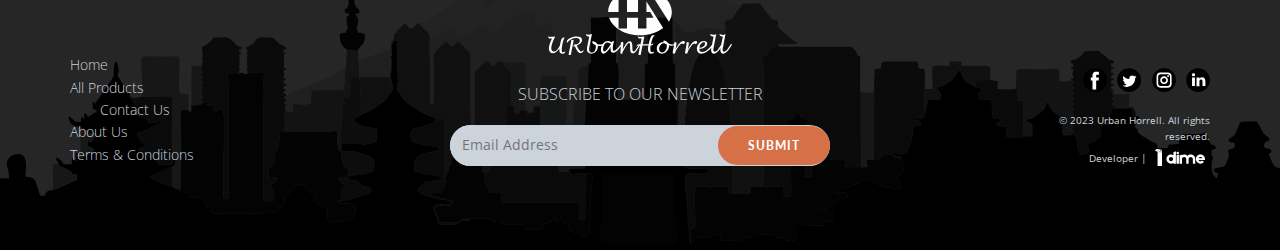
<file: purses.html>
<!DOCTYPE html>
<html style="font-size: 16px;" lang="en"><head>
    <meta name="viewport" content="width=device-width, initial-scale=1.0">
    <meta charset="utf-8">
    <meta name="keywords" content="Leather duffel Bags, Leather Wallets, Leather Handbags, Leather Belts and Other Leather Accessories">
    <meta name="description" content="Urban Horrell Leather bags. Shop various types of leather products. Leather duffel Bags, Leather Wallets, Leather Handbags, Leather Belts and Other Leather Accessories">
    <title>Urban Horrell - Leather Bags | Shop</title>
    <link rel="stylesheet" href="nicepage.css" media="screen">
<link rel="stylesheet" href="home.css" media="screen">
    <script class="u-script" type="text/javascript" src="jquery.js" defer=""></script>
    <script class="u-script" type="text/javascript" src="nicepage.js" defer=""></script>
    <meta name="generator" content="Nicepage 5.4.4, nicepage.com">
    <meta name="referrer" content="origin">
    <meta property="og:title" content="Urban Horrell - Leather Bags | Shop">
    <meta property="og:description" content="Leather duffel Bags, Leather Wallets, Leather Handbags, Leather Belts and Other Leather Accessories">
    <meta property="og:image" content="https://www.urbanhorrell.com/images/bag.webp">
    <meta property="og:url" content="https://www.urbanhorrell.com/">
    <link rel="canonical" href="https://www.urbanhorrell.com/">
    <link id="u-theme-google-font" rel="stylesheet" href="https://fonts.googleapis.com/css?family=Roboto:100,100i,300,300i,400,400i,500,500i,700,700i,900,900i|Open+Sans:300,300i,400,400i,500,500i,600,600i,700,700i,800,800i">
    <link id="u-page-google-font" rel="stylesheet" href="https://fonts.googleapis.com/css?family=Lato:100,100i,300,300i,400,400i,700,700i,900,900i|PT+Sans:400,400i,700,700i">
<script src="https://code.jquery.com/jquery-3.6.3.min.js" integrity="sha256-pvPw+upLPUjgMXY0G+8O0xUf+/Im1MZjXxxgOcBQBXU=" crossorigin="anonymous"></script>

<link rel="apple-touch-icon" sizes="180x180" href="/apple-touch-icon.png">
<link rel="icon" type="image/png" sizes="32x32" href="/favicon-32x32.png">
<link rel="icon" type="image/png" sizes="16x16" href="/favicon-16x16.png">
<link rel="manifest" href="/site.webmanifest">


    <script type="application/ld+json">{
		"@context": "http://schema.org",
		"@type": "Organization",
		"name": "urban horrell",
		"url": "https://www.urbanhorrell.com/",
		"logo": "images/logo.svg",
		"sameAs": []
}</script>
    <meta name="theme-color" content="#478ac9">
    <meta property="og:type" content="website">
  <meta data-intl-tel-input-cdn-path="intlTelInput/"></head>
  <body data-home-page="home.html" data-home-page-title="home" class="u-body u-xl-mode" data-lang="en"><header class="u-align-center-sm u-align-center-xs u-box-shadow u-clearfix u-header u-text-shadow u-white u-header" id="sec-8e7b"><div class="u-clearfix u-sheet u-sheet-1">
        <a href="home.html" class="u-image u-logo u-image-1" data-image-width="45" data-image-height="16" title="home">
          <img src="images/logo.svg" class="u-logo-image u-logo-image-1">
        </a>
        <nav class="u-align-center u-menu u-menu-one-level u-offcanvas u-menu-1">
          <div class="menu-collapse u-custom-font u-font-lato" style="font-size: 0.625rem; font-weight: 700;">
            <a class="u-button-style u-custom-text-active-color u-custom-text-color u-custom-text-hover-color u-file-icon u-nav-link u-text-custom-color-1 u-file-icon-1" href="#">
              <img src="images/7630204-eec6f9e5.png" alt="">
            </a>
          </div>
          <div class="u-custom-menu u-nav-container">
            <ul class="u-custom-font u-font-lato u-nav u-unstyled u-nav-1"><li class="u-nav-item"><a class="u-button-style u-nav-link u-text-active-custom-color-1 u-text-hover-custom-color-1" href="bags.html" style="padding: 10px 14px;">LUGGAGE BAGS</a>
</li><li class="u-nav-item"><a class="u-button-style u-nav-link u-text-active-custom-color-1 u-text-hover-custom-color-1" href="packs.html" style="padding: 10px 14px;">PACKS AND DUFFLE</a>
</li><li class="u-nav-item"><a class="u-button-style u-nav-link u-text-active-custom-color-1 u-text-hover-custom-color-1" href="handbangs.html" style="padding: 10px 14px;">HANDBAGS</a>
</li><li class="u-nav-item"><a class="u-button-style u-nav-link u-text-active-custom-color-1 u-text-hover-custom-color-1" href="purses.html" style="padding: 10px 14px;">PURSES</a>
</li><li class="u-nav-item"><a class="u-button-style u-nav-link u-text-active-custom-color-1 u-text-hover-custom-color-1" href="wallets.html" style="padding: 10px 14px;">WALLETS</a>
</li><li class="u-nav-item"><a class="u-button-style u-nav-link u-text-active-custom-color-1 u-text-hover-custom-color-1" href="belts.html" style="padding: 10px 14px;">BELTS</a>
</li><li class="u-nav-item"><a class="u-button-style u-nav-link u-text-active-custom-color-1 u-text-hover-custom-color-1" href="accessories.html" style="padding: 10px 19px 10px 14px;">ACCESSORIES</a>
</li></ul>
</div>
          <div class="u-custom-menu u-nav-container-collapse">
            <div class="u-align-center u-container-style u-custom-color-1 u-expanded-width-md u-expanded-width-sm u-expanded-width-xs u-inner-container-layout u-opacity u-opacity-95 u-sidenav u-sidenav-1" data-offcanvas-width="820">
              <div class="u-inner-container-layout u-sidenav-overflow">
                <div class="u-menu-close"></div>
                <ul class="u-align-center u-nav u-popupmenu-items u-text-active-palette-1-light-2 u-text-hover-palette-1-light-2 u-unstyled u-nav-2"><li class="u-nav-item"><a class="u-button-style u-nav-link" href="home.html">LUGGAGE BAGS</a>
</li><li class="u-nav-item"><a class="u-button-style u-nav-link" href="packs.html">PACKS AND DUFFLE</a>
</li><li class="u-nav-item"><a class="u-button-style u-nav-link" href="handbangs.html">HANDBAGS</a>
</li><li class="u-nav-item"><a class="u-button-style u-nav-link"  href="purses.html">PURSES</a>
</li><li class="u-nav-item"><a class="u-button-style u-nav-link" href="wallets.html">WALLETS</a>
</li><li class="u-nav-item"><a class="u-button-style u-nav-link" href="belts.html">BELTS</a>
</li><li class="u-nav-item"><a class="u-button-style u-nav-link" href="accessories.html">ACCESSORIES</a>
</li></ul>
                <img class="u-hidden-lg u-hidden-xl u-image u-image-contain u-image-default u-preserve-proportions u-image-2" src="images/wlogo.svg" alt="" data-image-width="45" data-image-height="16">
                <div class="u-container-align-center u-container-style u-group u-hidden-md u-hidden-sm u-hidden-xs u-shape-rectangle u-group-1">
                  <div class="u-container-layout u-valign-middle-lg u-valign-middle-xl u-container-layout-1">
                    <div class="u-align-center u-expanded-width u-list u-list-1">
                      <div class="u-repeater u-repeater-1">
                        <div class="u-container-style u-list-item u-repeater-item">
                          <div class="u-container-layout u-similar-container u-valign-top u-container-layout-2"><span class="u-file-icon u-hover-feature u-icon u-icon-1" ><img src="images/711319.png" alt=""></span>
                          </div>
                        </div>
                        <div class="u-container-style u-list-item u-repeater-item">
                          <div class="u-container-layout u-similar-container u-valign-top u-container-layout-3"><span class="u-file-icon u-hover-feature u-icon u-icon-2"><img src="images/1621561.png" alt=""></span>
                          </div>
                        </div>
                        <div class="u-container-style u-list-item u-repeater-item">
                          <div class="u-container-layout u-similar-container u-valign-top u-container-layout-4"><span class="u-file-icon u-hover-feature u-icon u-icon-3"><img src="images/2662503.png" alt=""></span>
                          </div>
                        </div>
                      </div>
                    </div>
                  </div>
                </div>
                <div class="u-container-align-center u-container-style u-group u-hidden-md u-hidden-sm u-hidden-xs u-shape-rectangle u-group-2">
                  <div class="u-container-layout u-valign-middle-lg u-valign-middle-xl u-container-layout-5">
                    <div class="u-align-center u-expanded-width u-list u-list-2">
                      <div class="u-repeater u-repeater-2">
                        <div class="u-container-style u-list-item u-repeater-item">
                          <div class="u-container-layout u-similar-container u-valign-top u-container-layout-6"><span class="u-file-icon u-hover-feature u-icon u-icon-4"><img src="images/711319.png" alt=""></span>
                          </div>
                        </div>
                        <div class="u-container-style u-list-item u-repeater-item">
                          <div class="u-container-layout u-similar-container u-valign-top u-container-layout-7"><span class="u-file-icon u-hover-feature u-icon u-icon-5"><img src="images/1621561.png" alt=""></span>
                          </div>
                        </div>
                        <div class="u-container-style u-list-item u-repeater-item">
                          <div class="u-container-layout u-similar-container u-valign-top u-container-layout-8"><span class="u-file-icon u-hover-feature u-icon u-icon-6"><img src="images/2662503.png" alt=""></span>
                          </div>
                        </div>
                      </div>
                    </div>
                  </div>
                </div>
              </div>
            </div>
            <div class="u-black u-menu-overlay u-opacity u-opacity-70"></div>
          </div>
          <!--Search Sectio-->
          <style media="screen">

          </style>
          <div class="search">
            <input type="text" name="" value="" placeholder="Search...">
            <span class="close_search">&#10005;</span>
          </div>
          <div class="search_results">
            <table class="result_row" data-href="product.html" >
              <tr>
                <td class="piccell">
                  <img src="images/bag.webp" width="80px" height="80px" alt="bag">
                </td>
                <td class="namecell">Leather Bag With Dark Straps</td>
                <td class="pricecell">R123.00</td>
              </tr>
            </table>
            <table class="result_row" data-href="product.html" >
              <tr>
                <td class="piccell">
                  <img src="images/bag.webp" width="80px" height="80px" alt="bag">
                </td>
                <td class="namecell">Leather Bag With Dark Straps</td>
                <td class="pricecell">R123.00</td>
              </tr>
            </table>
            <table class="result_row" data-href="product.html" >
              <tr>
                <td class="piccell">
                  <img src="images/bag.webp" width="80px" height="80px" alt="bag">
                </td>
                <td class="namecell">Leather Bag With Dark Straps</td>
                <td class="pricecell">R123.00</td>
              </tr>
            </table>


          </div>
          <!--End Search-->
        </nav>
        <div class="u-container-align-center u-container-style u-group u-hidden-md u-hidden-sm u-hidden-xs u-shape-rectangle u-group-3">
          <div class="u-container-layout u-valign-middle-lg u-valign-middle-xl u-container-layout-9">
            <div class="u-align-center u-expanded-width u-list u-list-3">
              <div class="u-repeater u-repeater-3">
                <div class="u-container-style u-list-item u-repeater-item" title="Search">
                  <div class="u-container-layout u-similar-container u-valign-top u-container-layout-10  search_icon"><span class="u-file-icon u-hover-feature u-icon u-icon-7"><img src="images/711319.png" alt=""></span>
                  </div>
                </div>
                <div class="u-container-style u-list-item u-repeater-item" data-href="account.html" title="Account">
                  <div class="u-container-layout u-similar-container u-valign-top u-container-layout-11"><span class="u-file-icon u-hover-feature u-icon u-icon-8"><img src="images/1621561.png" alt=""></span>
                  </div>
                </div>
                <div class="u-container-style u-list-item u-repeater-item"  data-href="cart.html" title="Shopping Cart">
                  <div class="u-container-layout u-similar-container u-valign-top u-container-layout-12"><span class="u-file-icon u-hover-feature u-icon u-icon-9"><img src="images/2662503.png" alt=""></span>
                  </div>
                </div>
              </div>
            </div>
          </div>
        </div>
      </div></header>
  
    <section class="u-clearfix u-section-2" id="sec-c421">
      <div class="u-clearfix u-sheet u-sheet-1">
        <p class="u-align-center u-custom-font u-font-pt-sans u-text u-text-default u-text-1">Purses</p>
      </div>
    </section>
    <section class="u-clearfix u-section-3" id="sec-f5d5">
      <div class="u-clearfix u-sheet u-sheet-1">
        <div class="u-expanded-width u-list u-list-1">
          <div class="u-repeater u-repeater-1">
            <div class="u-container-style u-hover-feature u-list-item u-radius-5 u-repeater-item u-shape-round u-list-item-1" data-href="product.html" title="leather bag">
              <div class="u-container-layout u-similar-container u-valign-top u-container-layout-1">
                <img class="u-image u-image-default u-image-1" src="images/duffel.jpg" alt="" data-image-width="1920" data-image-height="1281">
                <div class="u-expanded-width u-table u-table-responsive u-table-1">
                  <table class="u-table-entity">
                    <colgroup>
                      <col width="100%">
                    </colgroup>
                    <tbody class="u-table-body">
                      <tr style="height: 47px;">
                        <td class="u-table-cell u-text-palette-5-dark-2 u-table-cell-1">Pure Leather Large Duffel Bag With Dark Stitches<br>
                        </td>
                      </tr>
                      <tr style="height: 47px;">
                        <td class="u-custom-font u-table-cell u-text-font u-table-cell-2">R1 223.00</td>
                      </tr>
                    </tbody>
                  </table>
                </div>
              </div>
            </div>
            <div class="u-container-style u-hover-feature u-list-item u-radius-5 u-repeater-item u-shape-round u-list-item-2" data-href="product.html">
              <div class="u-container-layout u-similar-container u-valign-top u-container-layout-2">
                <img class="u-image u-image-default u-image-2" src="images/DSC0798_250x2502x.webp" alt="" data-image-width="500" data-image-height="492">
                <div class="u-expanded-width u-table u-table-responsive u-table-2">
                  <table class="u-table-entity">
                    <colgroup>
                      <col width="100%">
                    </colgroup>
                    <tbody class="u-table-body">
                      <tr style="height: 47px;">
                        <td class="u-table-cell u-text-palette-5-dark-2 u-table-cell-3">Pure Leather Large Duffel Bag With Dark Stitches<br>
                        </td>
                      </tr>
                      <tr style="height: 47px;">
                        <td class="u-custom-font u-table-cell u-text-font u-table-cell-4">R1 223.00</td>
                      </tr>
                    </tbody>
                  </table>
                </div>
              </div>
            </div>
            <div class="u-container-style u-hover-feature u-list-item u-radius-5 u-repeater-item u-shape-round u-list-item-3" data-href="product.html">
              <div class="u-container-layout u-similar-container u-valign-top u-container-layout-3">
                <img class="u-image u-image-default u-image-3" src="images/duffel.jpg" alt="" data-image-width="1920" data-image-height="1281">
                <div class="u-expanded-width u-table u-table-responsive u-table-3">
                  <table class="u-table-entity">
                    <colgroup>
                      <col width="100%">
                    </colgroup>
                    <tbody class="u-table-body">
                      <tr style="height: 47px;">
                        <td class="u-table-cell u-text-palette-5-dark-2 u-table-cell-5">Pure Leather Large Duffel Bag With Dark Stitches<br>
                        </td>
                      </tr>
                      <tr style="height: 47px;">
                        <td class="u-custom-font u-table-cell u-text-font u-table-cell-6">R1 223.00</td>
                      </tr>
                    </tbody>
                  </table>
                </div>
              </div>
            </div>
            <div class="u-container-style u-hover-feature u-list-item u-radius-5 u-repeater-item u-shape-round u-list-item-4" data-href="product.html">
              <div class="u-container-layout u-similar-container u-valign-top u-container-layout-4">
                <img class="u-image u-image-default u-image-4" src="images/duffel.jpg" alt="" data-image-width="1920" data-image-height="1281">
                <div class="u-expanded-width u-table u-table-responsive u-table-4">
                  <table class="u-table-entity">
                    <colgroup>
                      <col width="100%">
                    </colgroup>
                    <tbody class="u-table-body">
                      <tr style="height: 47px;">
                        <td class="u-table-cell u-text-palette-5-dark-2 u-table-cell-7">Pure Leather Large Duffel Bag With Dark Stitches<br>
                        </td>
                      </tr>
                      <tr style="height: 47px;">
                        <td class="u-custom-font u-table-cell u-text-font u-table-cell-8">R1 223.00</td>
                      </tr>
                    </tbody>
                  </table>
                </div>
              </div>
            </div>
            <div class="u-container-style u-hover-feature u-list-item u-radius-5 u-repeater-item u-shape-round u-list-item-5" data-href="product.html">
              <div class="u-container-layout u-similar-container u-valign-top u-container-layout-5">
                <img class="u-image u-image-default u-image-5" src="images/duffel.jpg" alt="" data-image-width="1920" data-image-height="1281">
                <div class="u-expanded-width u-table u-table-responsive u-table-5">
                  <table class="u-table-entity">
                    <colgroup>
                      <col width="100%">
                    </colgroup>
                    <tbody class="u-table-body">
                      <tr style="height: 47px;">
                        <td class="u-table-cell u-text-palette-5-dark-2 u-table-cell-9">Pure Leather Large Duffel Bag With Dark Stitches<br>
                        </td>
                      </tr>
                      <tr style="height: 47px;">
                        <td class="u-custom-font u-table-cell u-text-font u-table-cell-10">R1 223.00</td>
                      </tr>
                    </tbody>
                  </table>
                </div>
              </div>
            </div>
            <div class="u-container-style u-hover-feature u-list-item u-radius-5 u-repeater-item u-shape-round u-list-item-6" data-href="product.html">
              <div class="u-container-layout u-similar-container u-valign-top u-container-layout-6">
                <img class="u-image u-image-default u-image-6" src="images/duffel.jpg" alt="" data-image-width="1920" data-image-height="1281">
                <div class="u-expanded-width u-table u-table-responsive u-table-6">
                  <table class="u-table-entity">
                    <colgroup>
                      <col width="100%">
                    </colgroup>
                    <tbody class="u-table-body">
                      <tr style="height: 47px;">
                        <td class="u-table-cell u-text-palette-5-dark-2 u-table-cell-11">Pure Leather Large Duffel Bag With Dark Stitches<br>
                        </td>
                      </tr>
                      <tr style="height: 47px;">
                        <td class="u-custom-font u-table-cell u-text-font u-table-cell-12">R1 223.00</td>
                      </tr>
                    </tbody>
                  </table>
                </div>
              </div>
            </div>
            <div class="u-container-style u-hover-feature u-list-item u-radius-5 u-repeater-item u-shape-round u-list-item-7" data-href="product.html">
              <div class="u-container-layout u-similar-container u-valign-top u-container-layout-7">
                <img class="u-image u-image-default u-image-7" src="images/duffel.jpg" alt="" data-image-width="1920" data-image-height="1281">
                <div class="u-expanded-width u-table u-table-responsive u-table-7">
                  <table class="u-table-entity">
                    <colgroup>
                      <col width="100%">
                    </colgroup>
                    <tbody class="u-table-body">
                      <tr style="height: 47px;">
                        <td class="u-table-cell u-text-palette-5-dark-2 u-table-cell-13">Pure Leather Large Duffel Bag With Dark Stitches<br>
                        </td>
                      </tr>
                      <tr style="height: 47px;">
                        <td class="u-custom-font u-table-cell u-text-font u-table-cell-14">R1 223.00</td>
                      </tr>
                    </tbody>
                  </table>
                </div>
              </div>
            </div>
            <div class="u-container-style u-hover-feature u-list-item u-radius-5 u-repeater-item u-shape-round u-list-item-8" data-href="product.html">
              <div class="u-container-layout u-similar-container u-valign-top u-container-layout-8">
                <img class="u-image u-image-default u-image-8" src="images/duffel.jpg" alt="" data-image-width="1920" data-image-height="1281">
                <div class="u-expanded-width u-table u-table-responsive u-table-8">
                  <table class="u-table-entity">
                    <colgroup>
                      <col width="100%">
                    </colgroup>
                    <tbody class="u-table-body">
                      <tr style="height: 47px;">
                        <td class="u-table-cell u-text-palette-5-dark-2 u-table-cell-15">Pure Leather Large Duffel Bag With Dark Stitches<br>
                        </td>
                      </tr>
                      <tr style="height: 47px;">
                        <td class="u-custom-font u-table-cell u-text-font u-table-cell-16">R1 223.00</td>
                      </tr>
                    </tbody>
                  </table>
                </div>
              </div>
            </div>
            <div class="u-container-style u-hover-feature u-list-item u-radius-5 u-repeater-item u-shape-round u-list-item-9" data-href="product.html">
              <div class="u-container-layout u-similar-container u-valign-top u-container-layout-9">
                <img class="u-image u-image-default u-image-9" src="images/duffel.jpg" alt="" data-image-width="1920" data-image-height="1281">
                <div class="u-expanded-width u-table u-table-responsive u-table-9">
                  <table class="u-table-entity">
                    <colgroup>
                      <col width="100%">
                    </colgroup>
                    <tbody class="u-table-body">
                      <tr style="height: 47px;">
                        <td class="u-table-cell u-text-palette-5-dark-2 u-table-cell-17">Pure Leather Large Duffel Bag With Dark Stitches<br>
                        </td>
                      </tr>
                      <tr style="height: 47px;">
                        <td class="u-custom-font u-table-cell u-text-font u-table-cell-18">R1 223.00</td>
                      </tr>
                    </tbody>
                  </table>
                </div>
              </div>
            </div>
            <div class="u-container-style u-hover-feature u-list-item u-radius-5 u-repeater-item u-shape-round u-list-item-10" data-href="product.html">
              <div class="u-container-layout u-similar-container u-valign-top u-container-layout-10">
                <img class="u-image u-image-default u-image-10" src="images/duffel.jpg" alt="" data-image-width="1920" data-image-height="1281">
                <div class="u-expanded-width u-table u-table-responsive u-table-10">
                  <table class="u-table-entity">
                    <colgroup>
                      <col width="100%">
                    </colgroup>
                    <tbody class="u-table-body">
                      <tr style="height: 47px;">
                        <td class="u-table-cell u-text-palette-5-dark-2 u-table-cell-19">Pure Leather Large Duffel Bag With Dark Stitches<br>
                        </td>
                      </tr>
                      <tr style="height: 47px;">
                        <td class="u-custom-font u-table-cell u-text-font u-table-cell-20">R1 223.00</td>
                      </tr>
                    </tbody>
                  </table>
                </div>
              </div>
            </div>
            <div class="u-container-style u-hover-feature u-list-item u-radius-5 u-repeater-item u-shape-round u-list-item-11" data-href="product.html">
              <div class="u-container-layout u-similar-container u-valign-top u-container-layout-11">
                <img class="u-image u-image-default u-image-11" src="images/duffel.jpg" alt="" data-image-width="1920" data-image-height="1281">
                <div class="u-expanded-width u-table u-table-responsive u-table-11">
                  <table class="u-table-entity">
                    <colgroup>
                      <col width="100%">
                    </colgroup>
                    <tbody class="u-table-body">
                      <tr style="height: 47px;">
                        <td class="u-table-cell u-text-palette-5-dark-2 u-table-cell-21">Pure Leather Large Duffel Bag With Dark Stitches<br>
                        </td>
                      </tr>
                      <tr style="height: 47px;">
                        <td class="u-custom-font u-table-cell u-text-font u-table-cell-22">R1 223.00</td>
                      </tr>
                    </tbody>
                  </table>
                </div>
              </div>
            </div>
            <div class="u-container-style u-hover-feature u-list-item u-radius-5 u-repeater-item u-shape-round u-list-item-12" data-href="product.html">
              <div class="u-container-layout u-similar-container u-valign-top u-container-layout-12">
                <img class="u-image u-image-default u-image-12" src="images/duffel.jpg" alt="" data-image-width="1920" data-image-height="1281">
                <div class="u-expanded-width u-table u-table-responsive u-table-12">
                  <table class="u-table-entity">
                    <colgroup>
                      <col width="100%">
                    </colgroup>
                    <tbody class="u-table-body">
                      <tr style="height: 47px;">
                        <td class="u-table-cell u-text-palette-5-dark-2 u-table-cell-23">Pure Leather Large Duffel Bag With Dark Stitches<br>
                        </td>
                      </tr>
                      <tr style="height: 47px;">
                        <td class="u-custom-font u-table-cell u-text-font u-table-cell-24">R1 223.00</td>
                      </tr>
                    </tbody>
                  </table>
                </div>
              </div>
            </div>
          </div>
        </div>
      </div>












    </section>
    <section class="u-clearfix u-section-4" id="sec-b032">
      <div class="u-clearfix u-sheet u-sheet-1">
        <a href="#" class="u-align-center u-border-none u-btn u-btn-round u-button-style u-custom-color-1 u-custom-font u-font-lato u-radius-50 u-btn-1">LOAD MORE</a>
      </div>
    </section>


    <footer class="u-clearfix u-footer u-image u-shading u-footer" id="sec-2c4e" data-image-width="349" data-image-height="85"><div class="u-clearfix u-sheet u-valign-middle u-sheet-1">
        <div class="u-clearfix u-expanded-width u-gutter-0 u-layout-wrap u-layout-wrap-1">
          <div class="u-gutter-0 u-layout">
            <div class="u-layout-row">
              <div class="u-align-left u-container-style u-layout-cell u-left-cell u-size-20 u-layout-cell-1">
                <div class="u-container-layout u-valign-bottom-lg u-valign-bottom-md u-valign-bottom-xl u-container-layout-1"><!--position-->
                  <div data-position="" class="u-align-center-sm u-align-center-xs u-position u-position-1"><!--block-->
                    <div class="u-block">
                      <div class="u-block-container u-clearfix"><!--block_header-->
                        <h5 class="u-block-header u-text u-text-1"><!--block_header_content--><!--/block_header_content--></h5><!--/block_header--><!--block_content-->
                        <div class="u-block-content u-spacing-0 u-text u-text-white u-text-2"><!--block_content_content-->
                          <a href="home.html" class="u-active-none u-border-none u-btn u-button-link u-button-style u-hover-none u-none u-text-hover-palette-5-dark-1 u-text-palette-5-light-1 u-btn-1">Home</a>&nbsp;&nbsp;&nbsp;<br> <a href="home.html" class="u-active-none u-border-none u-btn u-button-link u-button-style u-hover-none u-none u-text-hover-palette-5-dark-1 u-text-palette-5-light-1 u-btn-2">All Products</a><br><a href="contact.html" class="u-active-none u-border-none u-btn u-button-link u-button-style u-hover-none u-none u-text-palette-1-base u-btn-3">Contact Us&nbsp;</a><br><a href="about.html" class="u-active-none u-border-none u-btn u-button-link u-button-style u-hover-none u-none u-text-hover-palette-5-dark-1 u-text-palette-5-light-1 u-btn-4">
                            About Us &nbsp;<br> <a href="terms.html" class="u-active-none u-border-none u-btn u-button-link u-button-style u-hover-none u-none u-text-hover-palette-5-dark-1 u-text-palette-5-light-1 u-btn-4">
                              Terms &amp; Conditions
                          </a><!--/block_content_content-->
                        </div><!--/block_content-->
                      </div>
                    </div><!--/block-->
                  </div><!--/position-->
                </div>
              </div>
              <div class="u-align-center u-container-style u-layout-cell u-size-20 u-layout-cell-2">
                <div class="u-container-layout u-valign-bottom u-container-layout-2">
                  <a href="index.html" class="u-align-center u-image u-logo u-image-1" data-image-width="45" data-image-height="16">
                    <img src="images/wlogo.svg" class="u-logo-image u-logo-image-1">
                  </a>
                  <p class="u-text u-text-palette-5-light-1 u-text-3">Subscribe to our Newsletter</p>
                  <div class="u-align-center u-expanded-width u-form u-palette-5-light-1 u-radius-50 u-form-1">
                    <form action="" class="u-clearfix u-form-horizontal u-form-spacing-16 u-inner-form" source="email" name="form" style="padding: 0px;">
                      <div class="u-form-email u-form-group u-label-none">
                        <label for="email-671a" class="u-label">Email</label>
                        <input type="email" placeholder="Email Address" id="email-671a" name="email" class="u-border-1 u-border-no-left u-border-no-right u-border-no-top u-border-palette-5-light-1 u-input u-input-rectangle u-palette-5-light-1 u-radius-50 u-input-1" required="">
                      </div>
                      <div class="u-align-center u-form-group u-form-submit u-label-none">
                        <a href="#" class="u-border-none u-btn u-btn-round u-btn-submit u-button-style u-custom-color-1 u-custom-font u-font-lato u-radius-50 u-btn-5">Submit</a>
                        <input type="submit" value="submit" class="u-form-control-hidden">
                      </div>
                      <div class="u-form-send-message u-form-send-success"> Thank you! Your message has been sent. </div>
                      <div class="u-form-send-error u-form-send-message"> Unable to send your message. Please fix errors then try again. </div>
                      <input type="hidden" value="" name="recaptchaResponse">
                      <input type="hidden" name="formServices" value="2cd64b174536eeda2e13892ee24fb71b">
                    </form>
                  </div>
                </div>
              </div>
              <div class="u-align-right u-container-style u-layout-cell u-right-cell u-size-20 u-layout-cell-3">
                <div class="u-container-layout u-valign-bottom u-container-layout-3">
                  <div class="u-align-center-sm u-align-center-xs u-align-right-md u-social-icons u-spacing-10 u-social-icons-1">
                    <a class="u-social-url" title="facebook" target="_blank" href="https://www.facebook.com/UrbanHorrell?mibextid=ZbWKwL"><span class="u-icon u-social-facebook u-social-icon u-text-black"><svg class="u-svg-link" preserveAspectRatio="xMidYMin slice" viewBox="0 0 112 112" style=""><use xmlns:xlink="http://www.w3.org/1999/xlink" xlink:href="#svg-7eef"></use></svg><svg class="u-svg-content" viewBox="0 0 112 112" x="0" y="0" id="svg-7eef"><circle fill="currentColor" cx="56.1" cy="56.1" r="55"></circle><path fill="#FFFFFF" d="M73.5,31.6h-9.1c-1.4,0-3.6,0.8-3.6,3.9v8.5h12.6L72,58.3H60.8v40.8H43.9V58.3h-8V43.9h8v-9.2
      c0-6.7,3.1-17,17-17h12.5v13.9H73.5z"></path></svg></span>
                    </a>
                    <a class="u-social-url" title="twitter" target="_blank" href="https://twitter.com/UrbanHorrell?t=alQ_lBB9RkiImx5S4m80zA&s=09"><span class="u-icon u-social-icon u-social-twitter u-text-black"><svg class="u-svg-link" preserveAspectRatio="xMidYMin slice" viewBox="0 0 112 112" style=""><use xmlns:xlink="http://www.w3.org/1999/xlink" xlink:href="#svg-c861"></use></svg><svg class="u-svg-content" viewBox="0 0 112 112" x="0" y="0" id="svg-c861"><circle fill="currentColor" class="st0" cx="56.1" cy="56.1" r="55"></circle><path fill="#FFFFFF" d="M83.8,47.3c0,0.6,0,1.2,0,1.7c0,17.7-13.5,38.2-38.2,38.2C38,87.2,31,85,25,81.2c1,0.1,2.1,0.2,3.2,0.2
      c6.3,0,12.1-2.1,16.7-5.7c-5.9-0.1-10.8-4-12.5-9.3c0.8,0.2,1.7,0.2,2.5,0.2c1.2,0,2.4-0.2,3.5-0.5c-6.1-1.2-10.8-6.7-10.8-13.1
      c0-0.1,0-0.1,0-0.2c1.8,1,3.9,1.6,6.1,1.7c-3.6-2.4-6-6.5-6-11.2c0-2.5,0.7-4.8,1.8-6.7c6.6,8.1,16.5,13.5,27.6,14
      c-0.2-1-0.3-2-0.3-3.1c0-7.4,6-13.4,13.4-13.4c3.9,0,7.3,1.6,9.8,4.2c3.1-0.6,5.9-1.7,8.5-3.3c-1,3.1-3.1,5.8-5.9,7.4
      c2.7-0.3,5.3-1,7.7-2.1C88.7,43,86.4,45.4,83.8,47.3z"></path></svg></span>
                    </a>
                    <a class="u-social-url" title="instagram" target="_blank" href="https://www.instagram.com/urbanhorrell/?igshid=YmMyMTA2M2Y="><span class="u-icon u-social-icon u-social-instagram u-text-black"><svg class="u-svg-link" preserveAspectRatio="xMidYMin slice" viewBox="0 0 112 112" style=""><use xmlns:xlink="http://www.w3.org/1999/xlink" xlink:href="#svg-2551"></use></svg><svg class="u-svg-content" viewBox="0 0 112 112" x="0" y="0" id="svg-2551"><circle fill="currentColor" cx="56.1" cy="56.1" r="55"></circle><path fill="#FFFFFF" d="M55.9,38.2c-9.9,0-17.9,8-17.9,17.9C38,66,46,74,55.9,74c9.9,0,17.9-8,17.9-17.9C73.8,46.2,65.8,38.2,55.9,38.2
      z M55.9,66.4c-5.7,0-10.3-4.6-10.3-10.3c-0.1-5.7,4.6-10.3,10.3-10.3c5.7,0,10.3,4.6,10.3,10.3C66.2,61.8,61.6,66.4,55.9,66.4z"></path><path fill="#FFFFFF" d="M74.3,33.5c-2.3,0-4.2,1.9-4.2,4.2s1.9,4.2,4.2,4.2s4.2-1.9,4.2-4.2S76.6,33.5,74.3,33.5z"></path><path fill="#FFFFFF" d="M73.1,21.3H38.6c-9.7,0-17.5,7.9-17.5,17.5v34.5c0,9.7,7.9,17.6,17.5,17.6h34.5c9.7,0,17.5-7.9,17.5-17.5V38.8
      C90.6,29.1,82.7,21.3,73.1,21.3z M83,73.3c0,5.5-4.5,9.9-9.9,9.9H38.6c-5.5,0-9.9-4.5-9.9-9.9V38.8c0-5.5,4.5-9.9,9.9-9.9h34.5
      c5.5,0,9.9,4.5,9.9,9.9V73.3z"></path></svg></span>
                    </a>
                    <a class="u-social-url" title="linkedin" target="_blank" href="https://www.linkedin.com/in/saint-h-67a7b0197/"><span class="u-icon u-social-icon u-social-linkedin u-text-black"><svg class="u-svg-link" preserveAspectRatio="xMidYMin slice" viewBox="0 0 112 112" style=""><use xmlns:xlink="http://www.w3.org/1999/xlink" xlink:href="#svg-c65f"></use></svg><svg class="u-svg-content" viewBox="0 0 112 112" x="0" y="0" id="svg-c65f"><circle fill="currentColor" cx="56.1" cy="56.1" r="55"></circle><path fill="#FFFFFF" d="M41.3,83.7H27.9V43.4h13.4V83.7z M34.6,37.9L34.6,37.9c-4.6,0-7.5-3.1-7.5-7c0-4,3-7,7.6-7s7.4,3,7.5,7
      C42.2,34.8,39.2,37.9,34.6,37.9z M89.6,83.7H76.2V62.2c0-5.4-1.9-9.1-6.8-9.1c-3.7,0-5.9,2.5-6.9,4.9c-0.4,0.9-0.4,2.1-0.4,3.3v22.5
      H48.7c0,0,0.2-36.5,0-40.3h13.4v5.7c1.8-2.7,5-6.7,12.1-6.7c8.8,0,15.4,5.8,15.4,18.1V83.7z"></path></svg></span>
                    </a>
                  </div>
                  <p class="u-align-center-sm u-align-center-xs u-text u-text-palette-5-light-1 u-text-4"> © 2023 Urban Horrell. All rights reserved.</p>
                  <p class="u-align-center-sm u-align-center-xs u-text u-text-default u-text-palette-5-light-1 u-text-5">Developer | <a href="https://onedime.co.za/" class="u-active-none u-border-none u-btn u-button-link u-button-style u-hover-none u-none u-text-white u-btn-1" target="_blank" style=""> <img src="images/dme.svg" style="width:50px; display: inline-block; margin: -4px 5px;" alt="One Dime"> </a></p>
                </div>
              </div>
            </div>
          </div>
        </div>
      </div></footer>
<script type="text/javascript">
  $(document).ready(function(){
    //close search bar and results
    $(".close_search").click(function(){
      $(".search_results").hide();
      $(".search").hide();
      $(".search_icon").show();
    });
    //show search bar
    $(".search_icon").click(function(){
      $(".search").show();
      $(".search_icon").hide();
    });

  });
</script>

</body></html>
</file>
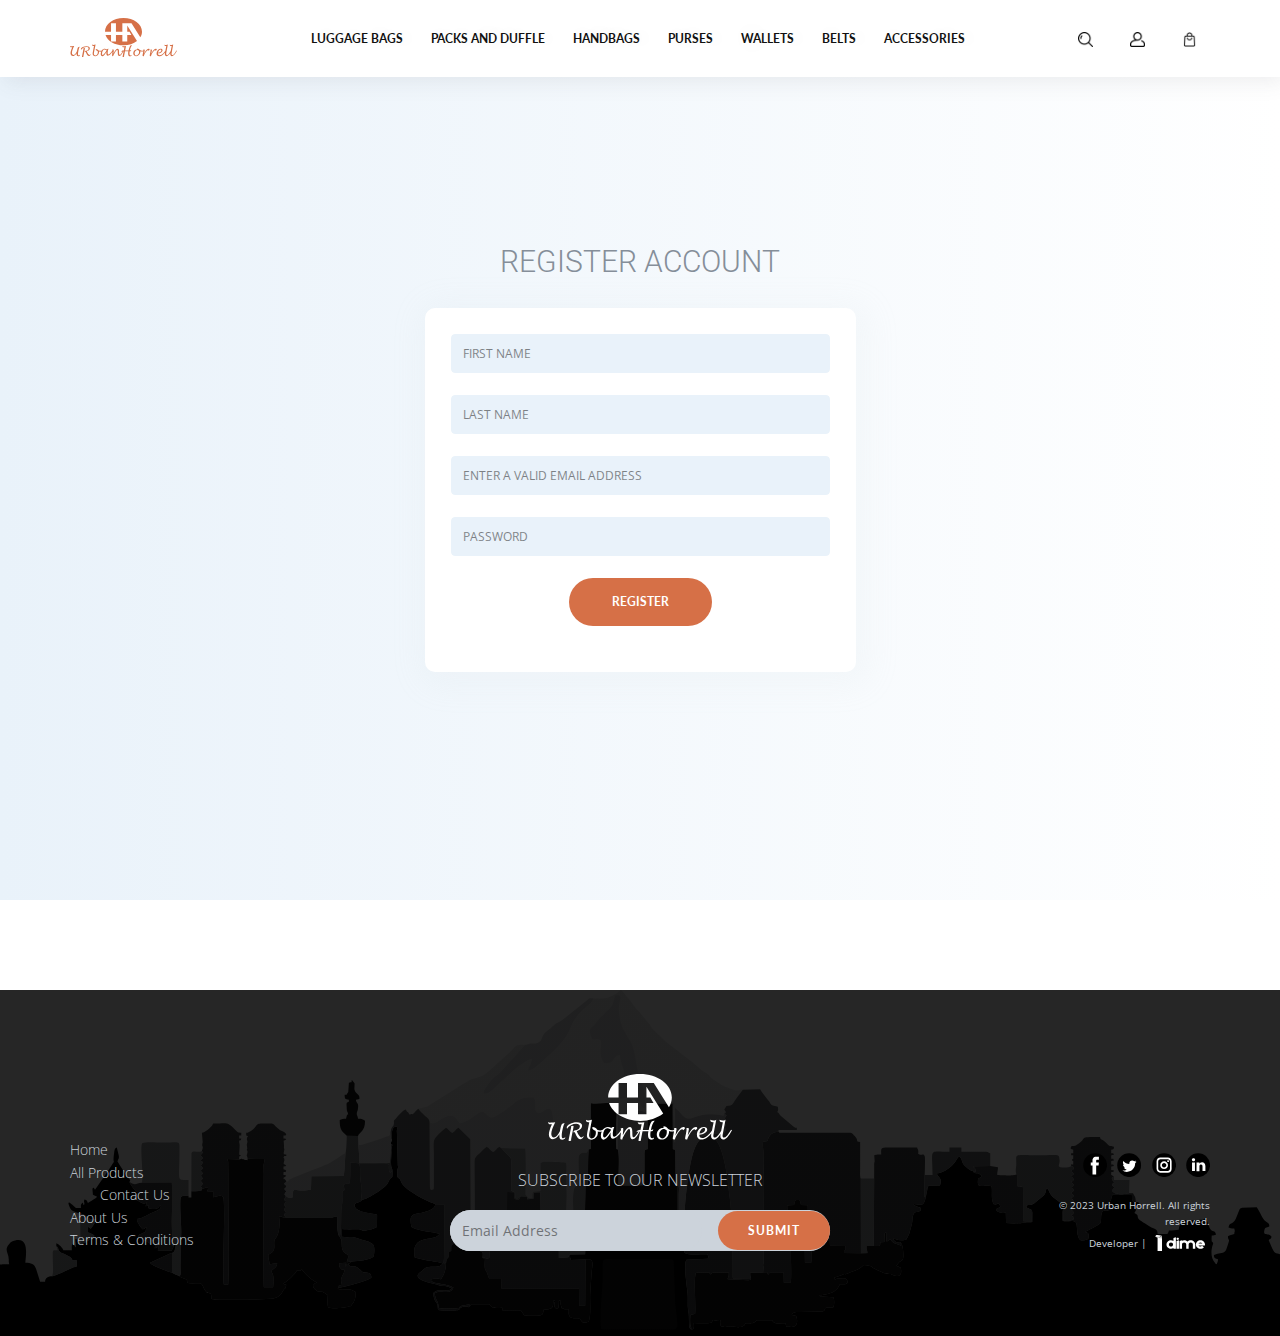
<file: signup.html>
<!DOCTYPE html>
<html style="font-size: 16px;" lang="en"><head>
    <meta name="viewport" content="width=device-width, initial-scale=1.0">
    <meta charset="utf-8">
    <meta name="keywords" content="REGISTER Account​">
    <meta name="description" content="">
    <title>Signup | Urban Horrell - Leather Bags </title>
    <link rel="stylesheet" href="nicepage.css" media="screen">
<link rel="stylesheet" href="cart.css" media="screen">
    <script class="u-script" type="text/javascript" src="jquery.js" defer=""></script>
    <script class="u-script" type="text/javascript" src="nicepage.js" defer=""></script>
    <meta name="generator" content="Nicepage 5.4.4, nicepage.com">
    <meta name="referrer" content="origin">
    <link id="u-theme-google-font" rel="stylesheet" href="https://fonts.googleapis.com/css?family=Roboto:100,100i,300,300i,400,400i,500,500i,700,700i,900,900i|Open+Sans:300,300i,400,400i,500,500i,600,600i,700,700i,800,800i">
    <link id="u-page-google-font" rel="stylesheet" href="https://fonts.googleapis.com/css?family=Lato:100,100i,300,300i,400,400i,700,700i,900,900i">
<script src="https://code.jquery.com/jquery-3.6.3.min.js" integrity="sha256-pvPw+upLPUjgMXY0G+8O0xUf+/Im1MZjXxxgOcBQBXU=" crossorigin="anonymous"></script>


    <script type="application/ld+json">{
		"@context": "http://schema.org",
		"@type": "Organization",
		"name": "urban horrell",
		"logo": "images/logo.svg",
		"sameAs": []
}</script>
    <meta name="theme-color" content="#478ac9">
    <meta property="og:title" content="cart">
    <meta property="og:type" content="website">
  <meta data-intl-tel-input-cdn-path="intlTelInput/"></head>
  <body class="u-body u-xl-mode" data-lang="en"><header class="u-align-center-sm u-align-center-xs u-box-shadow u-clearfix u-header u-text-shadow u-white u-header" id="sec-8e7b"><div class="u-clearfix u-sheet u-sheet-1">
        <a href="home.html" class="u-image u-logo u-image-1" data-image-width="45" data-image-height="16" title="home">
          <img src="images/logo.svg" class="u-logo-image u-logo-image-1">
        </a>
        <nav class="u-align-center u-menu u-menu-one-level u-offcanvas u-menu-1">
          <div class="menu-collapse u-custom-font u-font-lato" style="font-size: 0.625rem; font-weight: 700;">
            <a class="u-button-style u-custom-text-active-color u-custom-text-color u-custom-text-hover-color u-file-icon u-nav-link u-text-custom-color-1 u-file-icon-1" href="#">
              <img src="images/7630204-eec6f9e5.png" alt="">
            </a>
          </div>
          <div class="u-custom-menu u-nav-container">
            <ul class="u-custom-font u-font-lato u-nav u-unstyled u-nav-1"><li class="u-nav-item"><a class="u-button-style u-nav-link u-text-active-custom-color-1 u-text-hover-custom-color-1" href="bags.html" style="padding: 10px 14px;">LUGGAGE BAGS</a>
</li><li class="u-nav-item"><a class="u-button-style u-nav-link u-text-active-custom-color-1 u-text-hover-custom-color-1" href="packs.html" style="padding: 10px 14px;">PACKS AND DUFFLE</a>
</li><li class="u-nav-item"><a class="u-button-style u-nav-link u-text-active-custom-color-1 u-text-hover-custom-color-1" href="handbangs.html" style="padding: 10px 14px;">HANDBAGS</a>
</li><li class="u-nav-item"><a class="u-button-style u-nav-link u-text-active-custom-color-1 u-text-hover-custom-color-1" href="purses.html" style="padding: 10px 14px;">PURSES</a>
</li><li class="u-nav-item"><a class="u-button-style u-nav-link u-text-active-custom-color-1 u-text-hover-custom-color-1" href="wallets.html" style="padding: 10px 14px;">WALLETS</a>
</li><li class="u-nav-item"><a class="u-button-style u-nav-link u-text-active-custom-color-1 u-text-hover-custom-color-1" href="belts.html" style="padding: 10px 14px;">BELTS</a>
</li><li class="u-nav-item"><a class="u-button-style u-nav-link u-text-active-custom-color-1 u-text-hover-custom-color-1" href="accessories.html" style="padding: 10px 19px 10px 14px;">ACCESSORIES</a>
</li></ul>
          </div>
          <div class="u-custom-menu u-nav-container-collapse">
            <div class="u-align-center u-container-style u-custom-color-1 u-expanded-width-md u-expanded-width-sm u-expanded-width-xs u-inner-container-layout u-opacity u-opacity-95 u-sidenav u-sidenav-1" data-offcanvas-width="820">
              <div class="u-inner-container-layout u-sidenav-overflow">
                <div class="u-menu-close"></div>
                <ul class="u-align-center u-nav u-popupmenu-items u-text-active-palette-1-light-2 u-text-hover-palette-1-light-2 u-unstyled u-nav-2"><li class="u-nav-item"><a class="u-button-style u-nav-link" href="home.html">LUGGAGE BAGS</a>
  </li><li class="u-nav-item"><a class="u-button-style u-nav-link" href="packs.html">PACKS AND DUFFLE</a>
  </li><li class="u-nav-item"><a class="u-button-style u-nav-link" href="handbangs.html">HANDBAGS</a>
  </li><li class="u-nav-item"><a class="u-button-style u-nav-link"  href="purses.html">PURSES</a>
  </li><li class="u-nav-item"><a class="u-button-style u-nav-link" href="wallets.html">WALLETS</a>
  </li><li class="u-nav-item"><a class="u-button-style u-nav-link" href="belts.html">BELTS</a>
  </li><li class="u-nav-item"><a class="u-button-style u-nav-link" href="accessories.html">ACCESSORIES</a>
  </li></ul>
                <img class="u-hidden-lg u-hidden-xl u-image u-image-contain u-image-default u-preserve-proportions u-image-2" src="images/wlogo.svg" alt="" data-image-width="45" data-image-height="16">
                <div class="u-container-align-center u-container-style u-group u-hidden-md u-hidden-sm u-hidden-xs u-shape-rectangle u-group-1">
                  <div class="u-container-layout u-valign-middle-lg u-valign-middle-xl u-container-layout-1">
                    <div class="u-align-center u-expanded-width u-list u-list-1">
                      <div class="u-repeater u-repeater-1">
                        <div class="u-container-style u-list-item u-repeater-item">
                          <div class="u-container-layout u-similar-container u-valign-top u-container-layout-2"><span class="u-file-icon u-hover-feature u-icon u-icon-1"><img src="images/711319.png" alt=""></span>
                          </div>
                        </div>
                        <div class="u-container-style u-list-item u-repeater-item">
                          <div class="u-container-layout u-similar-container u-valign-top u-container-layout-3"><span class="u-file-icon u-hover-feature u-icon u-icon-2"><img src="images/1621561.png" alt=""></span>
                          </div>
                        </div>
                        <div class="u-container-style u-list-item u-repeater-item">
                          <div class="u-container-layout u-similar-container u-valign-top u-container-layout-4"><span class="u-file-icon u-hover-feature u-icon u-icon-3"><img src="images/2662503.png" alt=""></span>
                          </div>
                        </div>
                      </div>
                    </div>
                  </div>
                </div>
                <div class="u-container-align-center u-container-style u-group u-hidden-md u-hidden-sm u-hidden-xs u-shape-rectangle u-group-2">
                  <div class="u-container-layout u-valign-middle-lg u-valign-middle-xl u-container-layout-5">
                    <div class="u-align-center u-expanded-width u-list u-list-2">
                      <div class="u-repeater u-repeater-2">
                        <div class="u-container-style u-list-item u-repeater-item">
                          <div class="u-container-layout u-similar-container u-valign-top u-container-layout-6"><span class="u-file-icon u-hover-feature u-icon u-icon-4"><img src="images/711319.png" alt=""></span>
                          </div>
                        </div>
                        <div class="u-container-style u-list-item u-repeater-item">
                          <div class="u-container-layout u-similar-container u-valign-top u-container-layout-7"><span class="u-file-icon u-hover-feature u-icon u-icon-5"><img src="images/1621561.png" alt=""></span>
                          </div>
                        </div>
                        <div class="u-container-style u-list-item u-repeater-item">
                          <div class="u-container-layout u-similar-container u-valign-top u-container-layout-8"><span class="u-file-icon u-hover-feature u-icon u-icon-6"><img src="images/2662503.png" alt=""></span>
                          </div>
                        </div>
                      </div>
                    </div>
                  </div>
                </div>
              </div>
            </div>
            <div class="u-black u-menu-overlay u-opacity u-opacity-70"></div>
          </div>
          <!--Search Sectio-->
          <style media="screen">

          </style>
          <div class="search">
            <input type="text" name="" value="" placeholder="Search...">
            <span class="close_search">&#10005;</span>
          </div>
          <div class="search_results">
            <table class="result_row" data-href="product.html" >
              <tr>
                <td class="piccell">
                  <img src="images/bag.webp" width="80px" height="80px" alt="bag">
                </td>
                <td class="namecell">Leather Bag With Dark Straps</td>
                <td class="pricecell">R123.00</td>
              </tr>
            </table>
            <table class="result_row" data-href="product.html" >
              <tr>
                <td class="piccell">
                  <img src="images/bag.webp" width="80px" height="80px" alt="bag">
                </td>
                <td class="namecell">Leather Bag With Dark Straps</td>
                <td class="pricecell">R123.00</td>
              </tr>
            </table>
            <table class="result_row" data-href="product.html" >
              <tr>
                <td class="piccell">
                  <img src="images/bag.webp" width="80px" height="80px" alt="bag">
                </td>
                <td class="namecell">Leather Bag With Dark Straps</td>
                <td class="pricecell">R123.00</td>
              </tr>
            </table>


          </div>
          <!--End Search-->
        </nav>
        <div class="u-container-align-center u-container-style u-group u-hidden-md u-hidden-sm u-hidden-xs u-shape-rectangle u-group-3">
          <div class="u-container-layout u-valign-middle-lg u-valign-middle-xl u-container-layout-9">
            <div class="u-align-center u-expanded-width u-list u-list-3">
              <div class="u-repeater u-repeater-3">
                <div class="u-container-style u-list-item u-repeater-item" title="Search">
                  <div class="u-container-layout u-similar-container u-valign-top u-container-layout-10 search_icon"><span class="u-file-icon u-hover-feature u-icon u-icon-7"><img src="images/711319.png" alt=""></span>
                  </div>
                </div>
                <div class="u-container-style u-list-item u-repeater-item" data-href="account.html" title="Account">
                  <div class="u-container-layout u-similar-container u-valign-top u-container-layout-11"><span class="u-file-icon u-hover-feature u-icon u-icon-8"><img src="images/1621561.png" alt=""></span>
                  </div>
                </div>
                <div class="u-container-style u-list-item u-repeater-item" data-href="cart.html" title="Shopping Cart">
                  <div class="u-container-layout u-similar-container u-valign-top u-container-layout-12"><span class="u-file-icon u-hover-feature u-icon u-icon-9"><img src="images/2662503.png" alt=""></span>
                  </div>
                </div>
              </div>
            </div>
          </div>
        </div>
      </div></header>

      <section class="u-align-center u-clearfix u-section-2" id="sec-4c67">
        <div class="u-clearfix u-sheet u-sheet-1">
          <h1 class="u-text u-text-default u-text-palette-5-dark-1 u-text-1">REGISTER Account </h1>
          <div class="u-align-center u-form u-radius-10 u-white u-form-1">
            <form action="https://forms.nicepagesrv.com/v2/form/process" class="u-clearfix u-form-spacing-20 u-form-vertical u-inner-form" style="padding: 25px;" source="email" name="form">
              <div class="u-form-group u-form-name u-label-none">
                <label for="name-3b9a" class="u-label">Name</label>
                <input type="text" placeholder="First Name" id="name-3b9a" name="name" class="u-border-1 u-border-white u-input u-input-rectangle u-palette-1-light-3 u-radius-5 u-input-1" required="">
              </div>
              <div class="u-form-group u-form-name u-label-none u-form-group-2">
                <label for="name-7c32" class="u-label">Name</label>
                <input type="text" id="name-7c32" name="lastname" class="u-border-1 u-border-white u-input u-input-rectangle u-palette-1-light-3 u-radius-5 u-input-2" required="" placeholder="Last Name">
              </div>
              <div class="u-form-email u-form-group u-label-none">
                <label for="email-3b9a" class="u-label">Email</label>
                <input type="email" placeholder="Enter a valid email address" id="email-3b9a" name="email" class="u-border-1 u-border-white u-input u-input-rectangle u-palette-1-light-3 u-radius-5 u-input-3" required="">
              </div>
              <div class="u-form-group u-label-none u-form-group-4">
                <label for="text-096b" class="u-label">Input</label>
                <input type="text" placeholder="Password" id="text-096b" name="password" class="u-border-1 u-border-white u-input u-input-rectangle u-palette-1-light-3 u-radius-5 u-input-4">
              </div>
              <div class="u-align-center u-form-group u-form-submit">
                <a href="#" class="u-border-none u-btn u-btn-round u-btn-submit u-button-style u-custom-color-1 u-custom-font u-font-lato u-radius-50 u-btn-1">REGISTER<br>
                </a>
                <input type="submit" value="submit" class="u-form-control-hidden">
              </div>
              <div class="u-form-send-message u-form-send-success"> Thank you! Your message has been sent. </div>
              <div class="u-form-send-error u-form-send-message"> Unable to send your message. Please fix errors then try again. </div>
              <input type="hidden" value="" name="recaptchaResponse">
              <input type="hidden" name="formServices" value="2cd64b174536eeda2e13892ee24fb71b">
            </form>
          </div>
        </div>
      </section>


    <footer class="u-clearfix u-footer u-image u-shading u-footer" id="sec-2c4e" data-image-width="349" data-image-height="85"><div class="u-clearfix u-sheet u-valign-middle u-sheet-1">
        <div class="u-clearfix u-expanded-width u-gutter-0 u-layout-wrap u-layout-wrap-1">
          <div class="u-gutter-0 u-layout">
            <div class="u-layout-row">
              <div class="u-align-left u-container-style u-layout-cell u-left-cell u-size-20 u-layout-cell-1">
                <div class="u-container-layout u-valign-bottom-lg u-valign-bottom-md u-valign-bottom-xl u-container-layout-1"><!--position-->
                  <div data-position="" class="u-align-center-sm u-align-center-xs u-position u-position-1"><!--block-->
                    <div class="u-block">
                      <div class="u-block-container u-clearfix"><!--block_header-->
                        <h5 class="u-block-header u-text u-text-1"><!--block_header_content--><!--/block_header_content--></h5><!--/block_header--><!--block_content-->
                        <div class="u-block-content u-spacing-0 u-text u-text-white u-text-2"><!--block_content_content-->
                          <a href="home.html" class="u-active-none u-border-none u-btn u-button-link u-button-style u-hover-none u-none u-text-hover-palette-5-dark-1 u-text-palette-5-light-1 u-btn-1">Home</a>&nbsp;&nbsp;&nbsp;<br> <a href="home.html" class="u-active-none u-border-none u-btn u-button-link u-button-style u-hover-none u-none u-text-hover-palette-5-dark-1 u-text-palette-5-light-1 u-btn-2">All Products</a><br><a href="contact.html" class="u-active-none u-border-none u-btn u-button-link u-button-style u-hover-none u-none u-text-palette-1-base u-btn-3">Contact Us&nbsp;</a><br><a href="about.html" class="u-active-none u-border-none u-btn u-button-link u-button-style u-hover-none u-none u-text-hover-palette-5-dark-1 u-text-palette-5-light-1 u-btn-4">
                            About Us &nbsp;<br> <a href="terms.html" class="u-active-none u-border-none u-btn u-button-link u-button-style u-hover-none u-none u-text-hover-palette-5-dark-1 u-text-palette-5-light-1 u-btn-4">
                              Terms &amp; Conditions
                          </a><!--/block_content_content-->
                        </div><!--/block_content-->
                      </div>
                    </div><!--/block-->
                  </div><!--/position-->
                </div>
              </div>
              <div class="u-align-center u-container-style u-layout-cell u-size-20 u-layout-cell-2">
                <div class="u-container-layout u-valign-bottom u-container-layout-2">
                  <a href="index.html" class="u-align-center u-image u-logo u-image-1" data-image-width="45" data-image-height="16">
                    <img src="images/wlogo.svg" class="u-logo-image u-logo-image-1">
                  </a>
                  <p class="u-text u-text-palette-5-light-1 u-text-3">Subscribe to our Newsletter</p>
                  <div class="u-align-center u-expanded-width u-form u-palette-5-light-1 u-radius-50 u-form-1">
                    <form action="" class="u-clearfix u-form-horizontal u-form-spacing-16 u-inner-form" source="email" name="form" style="padding: 0px;">
                      <div class="u-form-email u-form-group u-label-none">
                        <label for="email-671a" class="u-label">Email</label>
                        <input type="email" placeholder="Email Address" id="email-671a" name="email" class="u-border-1 u-border-no-left u-border-no-right u-border-no-top u-border-palette-5-light-1 u-input u-input-rectangle u-palette-5-light-1 u-radius-50 u-input-1" required="">
                      </div>
                      <div class="u-align-center u-form-group u-form-submit u-label-none">
                        <a href="#" class="u-border-none u-btn u-btn-round u-btn-submit u-button-style u-custom-color-1 u-custom-font u-font-lato u-radius-50 u-btn-5">Submit</a>
                        <input type="submit" value="submit" class="u-form-control-hidden">
                      </div>
                      <div class="u-form-send-message u-form-send-success"> Thank you! Your message has been sent. </div>
                      <div class="u-form-send-error u-form-send-message"> Unable to send your message. Please fix errors then try again. </div>
                      <input type="hidden" value="" name="recaptchaResponse">
                      <input type="hidden" name="formServices" value="2cd64b174536eeda2e13892ee24fb71b">
                    </form>
                  </div>
                </div>
              </div>
              <div class="u-align-right u-container-style u-layout-cell u-right-cell u-size-20 u-layout-cell-3">
                <div class="u-container-layout u-valign-bottom u-container-layout-3">
                  <div class="u-align-center-sm u-align-center-xs u-align-right-md u-social-icons u-spacing-10 u-social-icons-1">
                    <a class="u-social-url" title="facebook" target="_blank" href="https://www.facebook.com/UrbanHorrell?mibextid=ZbWKwL"><span class="u-icon u-social-facebook u-social-icon u-text-black"><svg class="u-svg-link" preserveAspectRatio="xMidYMin slice" viewBox="0 0 112 112" style=""><use xmlns:xlink="http://www.w3.org/1999/xlink" xlink:href="#svg-7eef"></use></svg><svg class="u-svg-content" viewBox="0 0 112 112" x="0" y="0" id="svg-7eef"><circle fill="currentColor" cx="56.1" cy="56.1" r="55"></circle><path fill="#FFFFFF" d="M73.5,31.6h-9.1c-1.4,0-3.6,0.8-3.6,3.9v8.5h12.6L72,58.3H60.8v40.8H43.9V58.3h-8V43.9h8v-9.2
      c0-6.7,3.1-17,17-17h12.5v13.9H73.5z"></path></svg></span>
                    </a>
                    <a class="u-social-url" title="twitter" target="_blank" href="https://twitter.com/UrbanHorrell?t=alQ_lBB9RkiImx5S4m80zA&s=09"><span class="u-icon u-social-icon u-social-twitter u-text-black"><svg class="u-svg-link" preserveAspectRatio="xMidYMin slice" viewBox="0 0 112 112" style=""><use xmlns:xlink="http://www.w3.org/1999/xlink" xlink:href="#svg-c861"></use></svg><svg class="u-svg-content" viewBox="0 0 112 112" x="0" y="0" id="svg-c861"><circle fill="currentColor" class="st0" cx="56.1" cy="56.1" r="55"></circle><path fill="#FFFFFF" d="M83.8,47.3c0,0.6,0,1.2,0,1.7c0,17.7-13.5,38.2-38.2,38.2C38,87.2,31,85,25,81.2c1,0.1,2.1,0.2,3.2,0.2
      c6.3,0,12.1-2.1,16.7-5.7c-5.9-0.1-10.8-4-12.5-9.3c0.8,0.2,1.7,0.2,2.5,0.2c1.2,0,2.4-0.2,3.5-0.5c-6.1-1.2-10.8-6.7-10.8-13.1
      c0-0.1,0-0.1,0-0.2c1.8,1,3.9,1.6,6.1,1.7c-3.6-2.4-6-6.5-6-11.2c0-2.5,0.7-4.8,1.8-6.7c6.6,8.1,16.5,13.5,27.6,14
      c-0.2-1-0.3-2-0.3-3.1c0-7.4,6-13.4,13.4-13.4c3.9,0,7.3,1.6,9.8,4.2c3.1-0.6,5.9-1.7,8.5-3.3c-1,3.1-3.1,5.8-5.9,7.4
      c2.7-0.3,5.3-1,7.7-2.1C88.7,43,86.4,45.4,83.8,47.3z"></path></svg></span>
                    </a>
                    <a class="u-social-url" title="instagram" target="_blank" href="https://www.instagram.com/urbanhorrell/?igshid=YmMyMTA2M2Y="><span class="u-icon u-social-icon u-social-instagram u-text-black"><svg class="u-svg-link" preserveAspectRatio="xMidYMin slice" viewBox="0 0 112 112" style=""><use xmlns:xlink="http://www.w3.org/1999/xlink" xlink:href="#svg-2551"></use></svg><svg class="u-svg-content" viewBox="0 0 112 112" x="0" y="0" id="svg-2551"><circle fill="currentColor" cx="56.1" cy="56.1" r="55"></circle><path fill="#FFFFFF" d="M55.9,38.2c-9.9,0-17.9,8-17.9,17.9C38,66,46,74,55.9,74c9.9,0,17.9-8,17.9-17.9C73.8,46.2,65.8,38.2,55.9,38.2
      z M55.9,66.4c-5.7,0-10.3-4.6-10.3-10.3c-0.1-5.7,4.6-10.3,10.3-10.3c5.7,0,10.3,4.6,10.3,10.3C66.2,61.8,61.6,66.4,55.9,66.4z"></path><path fill="#FFFFFF" d="M74.3,33.5c-2.3,0-4.2,1.9-4.2,4.2s1.9,4.2,4.2,4.2s4.2-1.9,4.2-4.2S76.6,33.5,74.3,33.5z"></path><path fill="#FFFFFF" d="M73.1,21.3H38.6c-9.7,0-17.5,7.9-17.5,17.5v34.5c0,9.7,7.9,17.6,17.5,17.6h34.5c9.7,0,17.5-7.9,17.5-17.5V38.8
      C90.6,29.1,82.7,21.3,73.1,21.3z M83,73.3c0,5.5-4.5,9.9-9.9,9.9H38.6c-5.5,0-9.9-4.5-9.9-9.9V38.8c0-5.5,4.5-9.9,9.9-9.9h34.5
      c5.5,0,9.9,4.5,9.9,9.9V73.3z"></path></svg></span>
                    </a>
                    <a class="u-social-url" title="linkedin" target="_blank" href="https://www.linkedin.com/in/saint-h-67a7b0197/"><span class="u-icon u-social-icon u-social-linkedin u-text-black"><svg class="u-svg-link" preserveAspectRatio="xMidYMin slice" viewBox="0 0 112 112" style=""><use xmlns:xlink="http://www.w3.org/1999/xlink" xlink:href="#svg-c65f"></use></svg><svg class="u-svg-content" viewBox="0 0 112 112" x="0" y="0" id="svg-c65f"><circle fill="currentColor" cx="56.1" cy="56.1" r="55"></circle><path fill="#FFFFFF" d="M41.3,83.7H27.9V43.4h13.4V83.7z M34.6,37.9L34.6,37.9c-4.6,0-7.5-3.1-7.5-7c0-4,3-7,7.6-7s7.4,3,7.5,7
      C42.2,34.8,39.2,37.9,34.6,37.9z M89.6,83.7H76.2V62.2c0-5.4-1.9-9.1-6.8-9.1c-3.7,0-5.9,2.5-6.9,4.9c-0.4,0.9-0.4,2.1-0.4,3.3v22.5
      H48.7c0,0,0.2-36.5,0-40.3h13.4v5.7c1.8-2.7,5-6.7,12.1-6.7c8.8,0,15.4,5.8,15.4,18.1V83.7z"></path></svg></span>
                    </a>
                  </div>
                  <p class="u-align-center-sm u-align-center-xs u-text u-text-palette-5-light-1 u-text-4"> © 2023 Urban Horrell. All rights reserved.</p>
                  <p class="u-align-center-sm u-align-center-xs u-text u-text-default u-text-palette-5-light-1 u-text-5">Developer | <a href="https://onedime.co.za/" class="u-active-none u-border-none u-btn u-button-link u-button-style u-hover-none u-none u-text-white u-btn-1" target="_blank" style=""> <img src="images/dme.svg" style="width:50px; display: inline-block; margin: -4px 5px;" alt="One Dime"> </a></p>
                </div>
              </div>
            </div>
          </div>
        </div>
      </div></footer>
<script type="text/javascript">
  $(document).ready(function(){
    //close search bar and results
    $(".close_search").click(function(){
      $(".search_results").hide();
      $(".search").hide();
      $(".search_icon").show();
    });
    //show search bar
    $(".search_icon").click(function(){
      $(".search").show();
      $(".search_icon").hide();
    });

  });
</script>

</body></html>
</file>
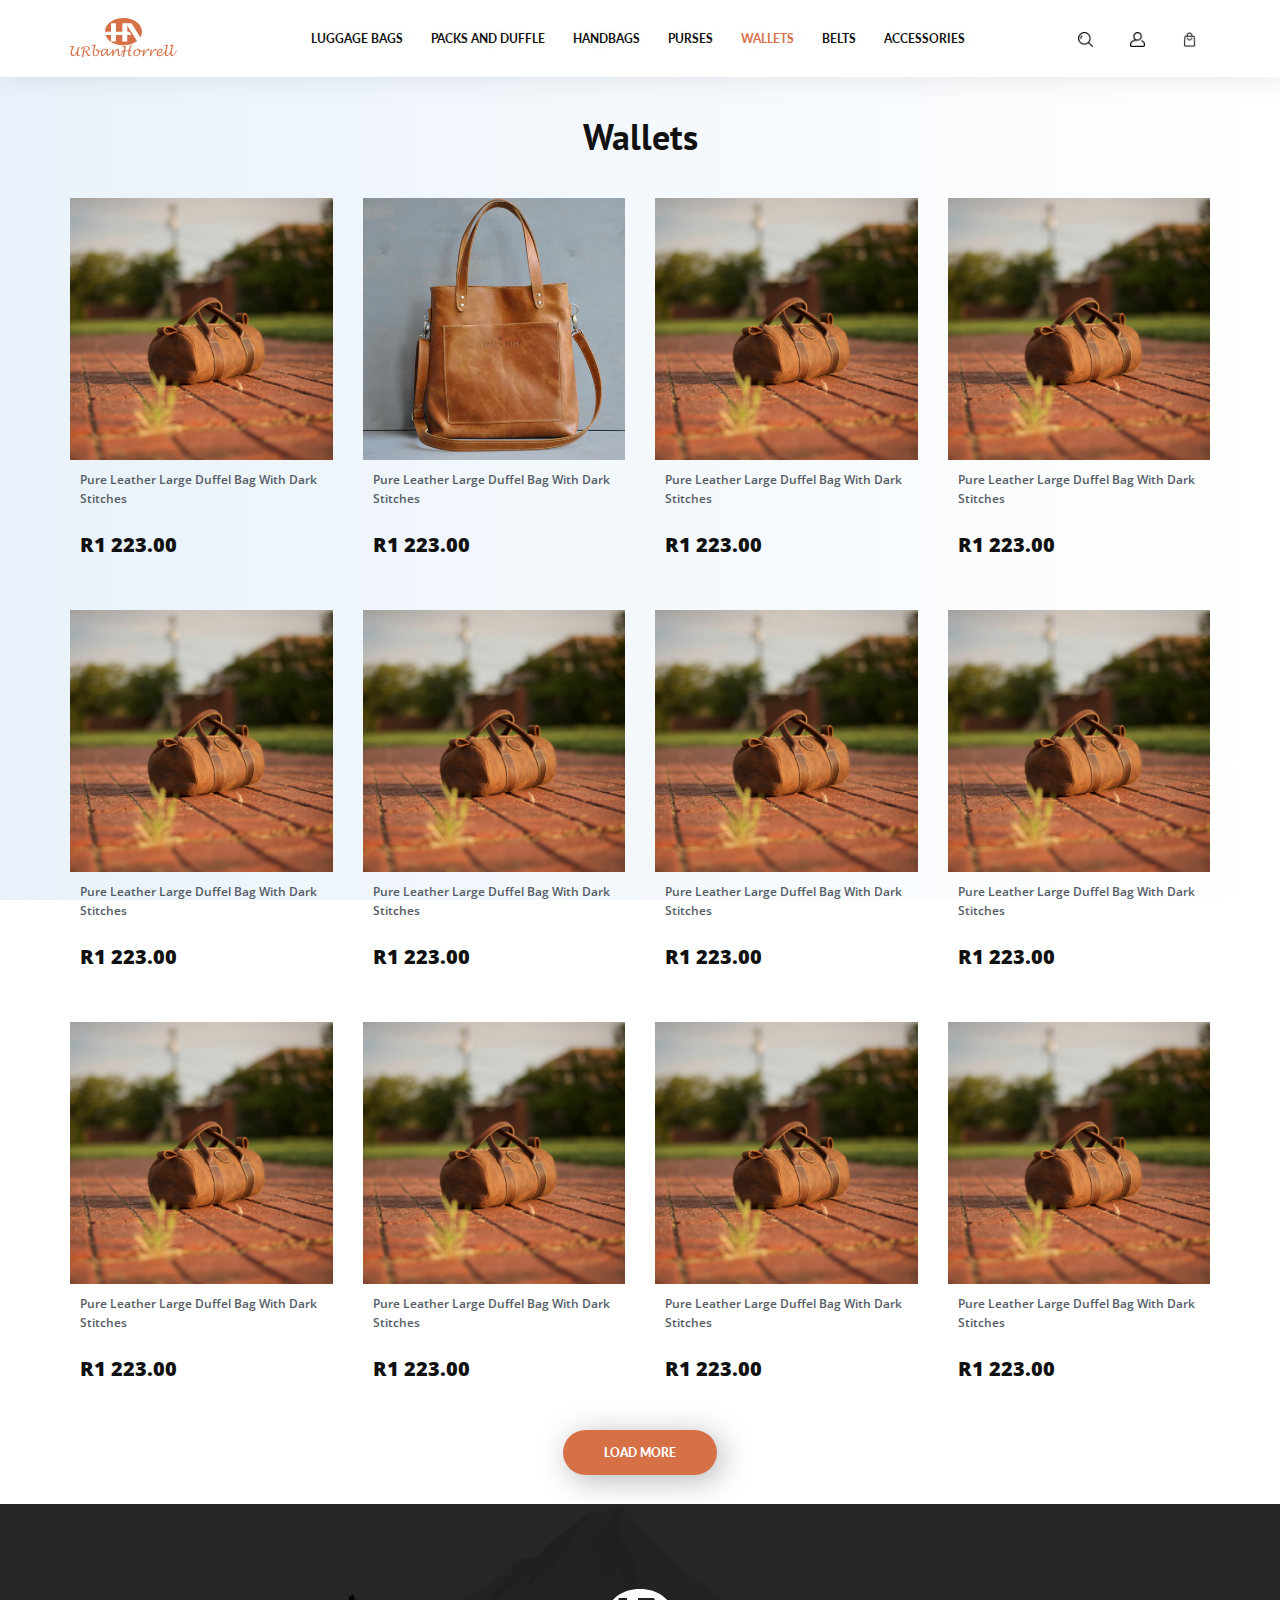
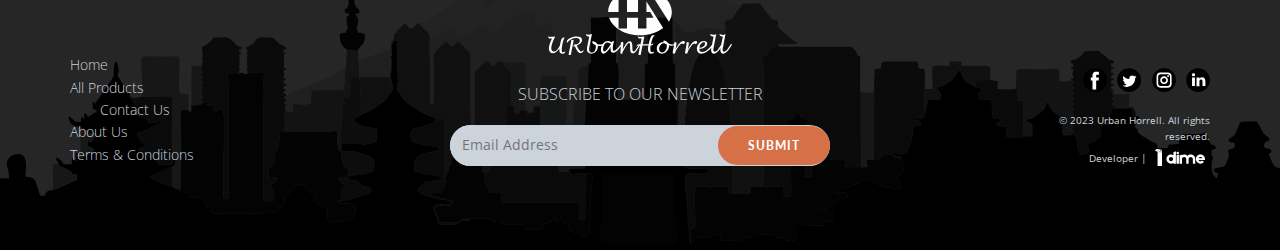
<file: wallets.html>
<!DOCTYPE html>
<html style="font-size: 16px;" lang="en"><head>
    <meta name="viewport" content="width=device-width, initial-scale=1.0">
    <meta charset="utf-8">
    <meta name="keywords" content="Leather duffel Bags, Leather Wallets, Leather Handbags, Leather Belts and Other Leather Accessories">
    <meta name="description" content="Urban Horrell Leather bags. Shop various types of leather products. Leather duffel Bags, Leather Wallets, Leather Handbags, Leather Belts and Other Leather Accessories">
    <title>Urban Horrell - Leather Bags | Shop</title>
    <link rel="stylesheet" href="nicepage.css" media="screen">
<link rel="stylesheet" href="home.css" media="screen">
    <script class="u-script" type="text/javascript" src="jquery.js" defer=""></script>
    <script class="u-script" type="text/javascript" src="nicepage.js" defer=""></script>
    <meta name="generator" content="Nicepage 5.4.4, nicepage.com">
    <meta name="referrer" content="origin">
    <meta property="og:title" content="Urban Horrell - Leather Bags | Shop">
    <meta property="og:description" content="Leather duffel Bags, Leather Wallets, Leather Handbags, Leather Belts and Other Leather Accessories">
    <meta property="og:image" content="https://www.urbanhorrell.com/images/bag.webp">
    <meta property="og:url" content="https://www.urbanhorrell.com/">
    <link rel="canonical" href="https://www.urbanhorrell.com/">
    <link id="u-theme-google-font" rel="stylesheet" href="https://fonts.googleapis.com/css?family=Roboto:100,100i,300,300i,400,400i,500,500i,700,700i,900,900i|Open+Sans:300,300i,400,400i,500,500i,600,600i,700,700i,800,800i">
    <link id="u-page-google-font" rel="stylesheet" href="https://fonts.googleapis.com/css?family=Lato:100,100i,300,300i,400,400i,700,700i,900,900i|PT+Sans:400,400i,700,700i">
<script src="https://code.jquery.com/jquery-3.6.3.min.js" integrity="sha256-pvPw+upLPUjgMXY0G+8O0xUf+/Im1MZjXxxgOcBQBXU=" crossorigin="anonymous"></script>

<link rel="apple-touch-icon" sizes="180x180" href="/apple-touch-icon.png">
<link rel="icon" type="image/png" sizes="32x32" href="/favicon-32x32.png">
<link rel="icon" type="image/png" sizes="16x16" href="/favicon-16x16.png">
<link rel="manifest" href="/site.webmanifest">


    <script type="application/ld+json">{
		"@context": "http://schema.org",
		"@type": "Organization",
		"name": "urban horrell",
		"url": "https://www.urbanhorrell.com/",
		"logo": "images/logo.svg",
		"sameAs": []
}</script>
    <meta name="theme-color" content="#478ac9">
    <meta property="og:type" content="website">
  <meta data-intl-tel-input-cdn-path="intlTelInput/"></head>
  <body data-home-page="home.html" data-home-page-title="home" class="u-body u-xl-mode" data-lang="en"><header class="u-align-center-sm u-align-center-xs u-box-shadow u-clearfix u-header u-text-shadow u-white u-header" id="sec-8e7b"><div class="u-clearfix u-sheet u-sheet-1">
        <a href="home.html" class="u-image u-logo u-image-1" data-image-width="45" data-image-height="16" title="home">
          <img src="images/logo.svg" class="u-logo-image u-logo-image-1">
        </a>
        <nav class="u-align-center u-menu u-menu-one-level u-offcanvas u-menu-1">
          <div class="menu-collapse u-custom-font u-font-lato" style="font-size: 0.625rem; font-weight: 700;">
            <a class="u-button-style u-custom-text-active-color u-custom-text-color u-custom-text-hover-color u-file-icon u-nav-link u-text-custom-color-1 u-file-icon-1" href="#">
              <img src="images/7630204-eec6f9e5.png" alt="">
            </a>
          </div>
          <div class="u-custom-menu u-nav-container">
            <ul class="u-custom-font u-font-lato u-nav u-unstyled u-nav-1"><li class="u-nav-item"><a class="u-button-style u-nav-link u-text-active-custom-color-1 u-text-hover-custom-color-1" href="bags.html" style="padding: 10px 14px;">LUGGAGE BAGS</a>
</li><li class="u-nav-item"><a class="u-button-style u-nav-link u-text-active-custom-color-1 u-text-hover-custom-color-1" href="packs.html" style="padding: 10px 14px;">PACKS AND DUFFLE</a>
</li><li class="u-nav-item"><a class="u-button-style u-nav-link u-text-active-custom-color-1 u-text-hover-custom-color-1" href="handbangs.html" style="padding: 10px 14px;">HANDBAGS</a>
</li><li class="u-nav-item"><a class="u-button-style u-nav-link u-text-active-custom-color-1 u-text-hover-custom-color-1" href="purses.html" style="padding: 10px 14px;">PURSES</a>
</li><li class="u-nav-item"><a class="u-button-style u-nav-link u-text-active-custom-color-1 u-text-hover-custom-color-1" href="wallets.html" style="padding: 10px 14px;">WALLETS</a>
</li><li class="u-nav-item"><a class="u-button-style u-nav-link u-text-active-custom-color-1 u-text-hover-custom-color-1" href="belts.html" style="padding: 10px 14px;">BELTS</a>
</li><li class="u-nav-item"><a class="u-button-style u-nav-link u-text-active-custom-color-1 u-text-hover-custom-color-1" href="accessories.html" style="padding: 10px 19px 10px 14px;">ACCESSORIES</a>
</li></ul>
</div>
          <div class="u-custom-menu u-nav-container-collapse">
            <div class="u-align-center u-container-style u-custom-color-1 u-expanded-width-md u-expanded-width-sm u-expanded-width-xs u-inner-container-layout u-opacity u-opacity-95 u-sidenav u-sidenav-1" data-offcanvas-width="820">
              <div class="u-inner-container-layout u-sidenav-overflow">
                <div class="u-menu-close"></div>
                <ul class="u-align-center u-nav u-popupmenu-items u-text-active-palette-1-light-2 u-text-hover-palette-1-light-2 u-unstyled u-nav-2"><li class="u-nav-item"><a class="u-button-style u-nav-link" href="home.html">LUGGAGE BAGS</a>
</li><li class="u-nav-item"><a class="u-button-style u-nav-link" href="packs.html">PACKS AND DUFFLE</a>
</li><li class="u-nav-item"><a class="u-button-style u-nav-link" href="handbangs.html">HANDBAGS</a>
</li><li class="u-nav-item"><a class="u-button-style u-nav-link"  href="purses.html">PURSES</a>
</li><li class="u-nav-item"><a class="u-button-style u-nav-link" href="wallets.html">WALLETS</a>
</li><li class="u-nav-item"><a class="u-button-style u-nav-link" href="belts.html">BELTS</a>
</li><li class="u-nav-item"><a class="u-button-style u-nav-link" href="accessories.html">ACCESSORIES</a>
</li></ul>
                <img class="u-hidden-lg u-hidden-xl u-image u-image-contain u-image-default u-preserve-proportions u-image-2" src="images/wlogo.svg" alt="" data-image-width="45" data-image-height="16">
                <div class="u-container-align-center u-container-style u-group u-hidden-md u-hidden-sm u-hidden-xs u-shape-rectangle u-group-1">
                  <div class="u-container-layout u-valign-middle-lg u-valign-middle-xl u-container-layout-1">
                    <div class="u-align-center u-expanded-width u-list u-list-1">
                      <div class="u-repeater u-repeater-1">
                        <div class="u-container-style u-list-item u-repeater-item">
                          <div class="u-container-layout u-similar-container u-valign-top u-container-layout-2"><span class="u-file-icon u-hover-feature u-icon u-icon-1" ><img src="images/711319.png" alt=""></span>
                          </div>
                        </div>
                        <div class="u-container-style u-list-item u-repeater-item">
                          <div class="u-container-layout u-similar-container u-valign-top u-container-layout-3"><span class="u-file-icon u-hover-feature u-icon u-icon-2"><img src="images/1621561.png" alt=""></span>
                          </div>
                        </div>
                        <div class="u-container-style u-list-item u-repeater-item">
                          <div class="u-container-layout u-similar-container u-valign-top u-container-layout-4"><span class="u-file-icon u-hover-feature u-icon u-icon-3"><img src="images/2662503.png" alt=""></span>
                          </div>
                        </div>
                      </div>
                    </div>
                  </div>
                </div>
                <div class="u-container-align-center u-container-style u-group u-hidden-md u-hidden-sm u-hidden-xs u-shape-rectangle u-group-2">
                  <div class="u-container-layout u-valign-middle-lg u-valign-middle-xl u-container-layout-5">
                    <div class="u-align-center u-expanded-width u-list u-list-2">
                      <div class="u-repeater u-repeater-2">
                        <div class="u-container-style u-list-item u-repeater-item">
                          <div class="u-container-layout u-similar-container u-valign-top u-container-layout-6"><span class="u-file-icon u-hover-feature u-icon u-icon-4"><img src="images/711319.png" alt=""></span>
                          </div>
                        </div>
                        <div class="u-container-style u-list-item u-repeater-item">
                          <div class="u-container-layout u-similar-container u-valign-top u-container-layout-7"><span class="u-file-icon u-hover-feature u-icon u-icon-5"><img src="images/1621561.png" alt=""></span>
                          </div>
                        </div>
                        <div class="u-container-style u-list-item u-repeater-item">
                          <div class="u-container-layout u-similar-container u-valign-top u-container-layout-8"><span class="u-file-icon u-hover-feature u-icon u-icon-6"><img src="images/2662503.png" alt=""></span>
                          </div>
                        </div>
                      </div>
                    </div>
                  </div>
                </div>
              </div>
            </div>
            <div class="u-black u-menu-overlay u-opacity u-opacity-70"></div>
          </div>
          <!--Search Sectio-->
          <style media="screen">

          </style>
          <div class="search">
            <input type="text" name="" value="" placeholder="Search...">
            <span class="close_search">&#10005;</span>
          </div>
          <div class="search_results">
            <table class="result_row" data-href="product.html" >
              <tr>
                <td class="piccell">
                  <img src="images/bag.webp" width="80px" height="80px" alt="bag">
                </td>
                <td class="namecell">Leather Bag With Dark Straps</td>
                <td class="pricecell">R123.00</td>
              </tr>
            </table>
            <table class="result_row" data-href="product.html" >
              <tr>
                <td class="piccell">
                  <img src="images/bag.webp" width="80px" height="80px" alt="bag">
                </td>
                <td class="namecell">Leather Bag With Dark Straps</td>
                <td class="pricecell">R123.00</td>
              </tr>
            </table>
            <table class="result_row" data-href="product.html" >
              <tr>
                <td class="piccell">
                  <img src="images/bag.webp" width="80px" height="80px" alt="bag">
                </td>
                <td class="namecell">Leather Bag With Dark Straps</td>
                <td class="pricecell">R123.00</td>
              </tr>
            </table>


          </div>
          <!--End Search-->
        </nav>
        <div class="u-container-align-center u-container-style u-group u-hidden-md u-hidden-sm u-hidden-xs u-shape-rectangle u-group-3">
          <div class="u-container-layout u-valign-middle-lg u-valign-middle-xl u-container-layout-9">
            <div class="u-align-center u-expanded-width u-list u-list-3">
              <div class="u-repeater u-repeater-3">
                <div class="u-container-style u-list-item u-repeater-item" title="Search">
                  <div class="u-container-layout u-similar-container u-valign-top u-container-layout-10  search_icon"><span class="u-file-icon u-hover-feature u-icon u-icon-7"><img src="images/711319.png" alt=""></span>
                  </div>
                </div>
                <div class="u-container-style u-list-item u-repeater-item" data-href="account.html" title="Account">
                  <div class="u-container-layout u-similar-container u-valign-top u-container-layout-11"><span class="u-file-icon u-hover-feature u-icon u-icon-8"><img src="images/1621561.png" alt=""></span>
                  </div>
                </div>
                <div class="u-container-style u-list-item u-repeater-item"  data-href="cart.html" title="Shopping Cart">
                  <div class="u-container-layout u-similar-container u-valign-top u-container-layout-12"><span class="u-file-icon u-hover-feature u-icon u-icon-9"><img src="images/2662503.png" alt=""></span>
                  </div>
                </div>
              </div>
            </div>
          </div>
        </div>
      </div></header>
  
    <section class="u-clearfix u-section-2" id="sec-c421">
      <div class="u-clearfix u-sheet u-sheet-1">
        <p class="u-align-center u-custom-font u-font-pt-sans u-text u-text-default u-text-1">Wallets</p>
      </div>
    </section>
    <section class="u-clearfix u-section-3" id="sec-f5d5">
      <div class="u-clearfix u-sheet u-sheet-1">
        <div class="u-expanded-width u-list u-list-1">
          <div class="u-repeater u-repeater-1">
            <div class="u-container-style u-hover-feature u-list-item u-radius-5 u-repeater-item u-shape-round u-list-item-1" data-href="product.html" title="leather bag">
              <div class="u-container-layout u-similar-container u-valign-top u-container-layout-1">
                <img class="u-image u-image-default u-image-1" src="images/duffel.jpg" alt="" data-image-width="1920" data-image-height="1281">
                <div class="u-expanded-width u-table u-table-responsive u-table-1">
                  <table class="u-table-entity">
                    <colgroup>
                      <col width="100%">
                    </colgroup>
                    <tbody class="u-table-body">
                      <tr style="height: 47px;">
                        <td class="u-table-cell u-text-palette-5-dark-2 u-table-cell-1">Pure Leather Large Duffel Bag With Dark Stitches<br>
                        </td>
                      </tr>
                      <tr style="height: 47px;">
                        <td class="u-custom-font u-table-cell u-text-font u-table-cell-2">R1 223.00</td>
                      </tr>
                    </tbody>
                  </table>
                </div>
              </div>
            </div>
            <div class="u-container-style u-hover-feature u-list-item u-radius-5 u-repeater-item u-shape-round u-list-item-2" data-href="product.html">
              <div class="u-container-layout u-similar-container u-valign-top u-container-layout-2">
                <img class="u-image u-image-default u-image-2" src="images/DSC0798_250x2502x.webp" alt="" data-image-width="500" data-image-height="492">
                <div class="u-expanded-width u-table u-table-responsive u-table-2">
                  <table class="u-table-entity">
                    <colgroup>
                      <col width="100%">
                    </colgroup>
                    <tbody class="u-table-body">
                      <tr style="height: 47px;">
                        <td class="u-table-cell u-text-palette-5-dark-2 u-table-cell-3">Pure Leather Large Duffel Bag With Dark Stitches<br>
                        </td>
                      </tr>
                      <tr style="height: 47px;">
                        <td class="u-custom-font u-table-cell u-text-font u-table-cell-4">R1 223.00</td>
                      </tr>
                    </tbody>
                  </table>
                </div>
              </div>
            </div>
            <div class="u-container-style u-hover-feature u-list-item u-radius-5 u-repeater-item u-shape-round u-list-item-3" data-href="product.html">
              <div class="u-container-layout u-similar-container u-valign-top u-container-layout-3">
                <img class="u-image u-image-default u-image-3" src="images/duffel.jpg" alt="" data-image-width="1920" data-image-height="1281">
                <div class="u-expanded-width u-table u-table-responsive u-table-3">
                  <table class="u-table-entity">
                    <colgroup>
                      <col width="100%">
                    </colgroup>
                    <tbody class="u-table-body">
                      <tr style="height: 47px;">
                        <td class="u-table-cell u-text-palette-5-dark-2 u-table-cell-5">Pure Leather Large Duffel Bag With Dark Stitches<br>
                        </td>
                      </tr>
                      <tr style="height: 47px;">
                        <td class="u-custom-font u-table-cell u-text-font u-table-cell-6">R1 223.00</td>
                      </tr>
                    </tbody>
                  </table>
                </div>
              </div>
            </div>
            <div class="u-container-style u-hover-feature u-list-item u-radius-5 u-repeater-item u-shape-round u-list-item-4" data-href="product.html">
              <div class="u-container-layout u-similar-container u-valign-top u-container-layout-4">
                <img class="u-image u-image-default u-image-4" src="images/duffel.jpg" alt="" data-image-width="1920" data-image-height="1281">
                <div class="u-expanded-width u-table u-table-responsive u-table-4">
                  <table class="u-table-entity">
                    <colgroup>
                      <col width="100%">
                    </colgroup>
                    <tbody class="u-table-body">
                      <tr style="height: 47px;">
                        <td class="u-table-cell u-text-palette-5-dark-2 u-table-cell-7">Pure Leather Large Duffel Bag With Dark Stitches<br>
                        </td>
                      </tr>
                      <tr style="height: 47px;">
                        <td class="u-custom-font u-table-cell u-text-font u-table-cell-8">R1 223.00</td>
                      </tr>
                    </tbody>
                  </table>
                </div>
              </div>
            </div>
            <div class="u-container-style u-hover-feature u-list-item u-radius-5 u-repeater-item u-shape-round u-list-item-5" data-href="product.html">
              <div class="u-container-layout u-similar-container u-valign-top u-container-layout-5">
                <img class="u-image u-image-default u-image-5" src="images/duffel.jpg" alt="" data-image-width="1920" data-image-height="1281">
                <div class="u-expanded-width u-table u-table-responsive u-table-5">
                  <table class="u-table-entity">
                    <colgroup>
                      <col width="100%">
                    </colgroup>
                    <tbody class="u-table-body">
                      <tr style="height: 47px;">
                        <td class="u-table-cell u-text-palette-5-dark-2 u-table-cell-9">Pure Leather Large Duffel Bag With Dark Stitches<br>
                        </td>
                      </tr>
                      <tr style="height: 47px;">
                        <td class="u-custom-font u-table-cell u-text-font u-table-cell-10">R1 223.00</td>
                      </tr>
                    </tbody>
                  </table>
                </div>
              </div>
            </div>
            <div class="u-container-style u-hover-feature u-list-item u-radius-5 u-repeater-item u-shape-round u-list-item-6" data-href="product.html">
              <div class="u-container-layout u-similar-container u-valign-top u-container-layout-6">
                <img class="u-image u-image-default u-image-6" src="images/duffel.jpg" alt="" data-image-width="1920" data-image-height="1281">
                <div class="u-expanded-width u-table u-table-responsive u-table-6">
                  <table class="u-table-entity">
                    <colgroup>
                      <col width="100%">
                    </colgroup>
                    <tbody class="u-table-body">
                      <tr style="height: 47px;">
                        <td class="u-table-cell u-text-palette-5-dark-2 u-table-cell-11">Pure Leather Large Duffel Bag With Dark Stitches<br>
                        </td>
                      </tr>
                      <tr style="height: 47px;">
                        <td class="u-custom-font u-table-cell u-text-font u-table-cell-12">R1 223.00</td>
                      </tr>
                    </tbody>
                  </table>
                </div>
              </div>
            </div>
            <div class="u-container-style u-hover-feature u-list-item u-radius-5 u-repeater-item u-shape-round u-list-item-7" data-href="product.html">
              <div class="u-container-layout u-similar-container u-valign-top u-container-layout-7">
                <img class="u-image u-image-default u-image-7" src="images/duffel.jpg" alt="" data-image-width="1920" data-image-height="1281">
                <div class="u-expanded-width u-table u-table-responsive u-table-7">
                  <table class="u-table-entity">
                    <colgroup>
                      <col width="100%">
                    </colgroup>
                    <tbody class="u-table-body">
                      <tr style="height: 47px;">
                        <td class="u-table-cell u-text-palette-5-dark-2 u-table-cell-13">Pure Leather Large Duffel Bag With Dark Stitches<br>
                        </td>
                      </tr>
                      <tr style="height: 47px;">
                        <td class="u-custom-font u-table-cell u-text-font u-table-cell-14">R1 223.00</td>
                      </tr>
                    </tbody>
                  </table>
                </div>
              </div>
            </div>
            <div class="u-container-style u-hover-feature u-list-item u-radius-5 u-repeater-item u-shape-round u-list-item-8" data-href="product.html">
              <div class="u-container-layout u-similar-container u-valign-top u-container-layout-8">
                <img class="u-image u-image-default u-image-8" src="images/duffel.jpg" alt="" data-image-width="1920" data-image-height="1281">
                <div class="u-expanded-width u-table u-table-responsive u-table-8">
                  <table class="u-table-entity">
                    <colgroup>
                      <col width="100%">
                    </colgroup>
                    <tbody class="u-table-body">
                      <tr style="height: 47px;">
                        <td class="u-table-cell u-text-palette-5-dark-2 u-table-cell-15">Pure Leather Large Duffel Bag With Dark Stitches<br>
                        </td>
                      </tr>
                      <tr style="height: 47px;">
                        <td class="u-custom-font u-table-cell u-text-font u-table-cell-16">R1 223.00</td>
                      </tr>
                    </tbody>
                  </table>
                </div>
              </div>
            </div>
            <div class="u-container-style u-hover-feature u-list-item u-radius-5 u-repeater-item u-shape-round u-list-item-9" data-href="product.html">
              <div class="u-container-layout u-similar-container u-valign-top u-container-layout-9">
                <img class="u-image u-image-default u-image-9" src="images/duffel.jpg" alt="" data-image-width="1920" data-image-height="1281">
                <div class="u-expanded-width u-table u-table-responsive u-table-9">
                  <table class="u-table-entity">
                    <colgroup>
                      <col width="100%">
                    </colgroup>
                    <tbody class="u-table-body">
                      <tr style="height: 47px;">
                        <td class="u-table-cell u-text-palette-5-dark-2 u-table-cell-17">Pure Leather Large Duffel Bag With Dark Stitches<br>
                        </td>
                      </tr>
                      <tr style="height: 47px;">
                        <td class="u-custom-font u-table-cell u-text-font u-table-cell-18">R1 223.00</td>
                      </tr>
                    </tbody>
                  </table>
                </div>
              </div>
            </div>
            <div class="u-container-style u-hover-feature u-list-item u-radius-5 u-repeater-item u-shape-round u-list-item-10" data-href="product.html">
              <div class="u-container-layout u-similar-container u-valign-top u-container-layout-10">
                <img class="u-image u-image-default u-image-10" src="images/duffel.jpg" alt="" data-image-width="1920" data-image-height="1281">
                <div class="u-expanded-width u-table u-table-responsive u-table-10">
                  <table class="u-table-entity">
                    <colgroup>
                      <col width="100%">
                    </colgroup>
                    <tbody class="u-table-body">
                      <tr style="height: 47px;">
                        <td class="u-table-cell u-text-palette-5-dark-2 u-table-cell-19">Pure Leather Large Duffel Bag With Dark Stitches<br>
                        </td>
                      </tr>
                      <tr style="height: 47px;">
                        <td class="u-custom-font u-table-cell u-text-font u-table-cell-20">R1 223.00</td>
                      </tr>
                    </tbody>
                  </table>
                </div>
              </div>
            </div>
            <div class="u-container-style u-hover-feature u-list-item u-radius-5 u-repeater-item u-shape-round u-list-item-11" data-href="product.html">
              <div class="u-container-layout u-similar-container u-valign-top u-container-layout-11">
                <img class="u-image u-image-default u-image-11" src="images/duffel.jpg" alt="" data-image-width="1920" data-image-height="1281">
                <div class="u-expanded-width u-table u-table-responsive u-table-11">
                  <table class="u-table-entity">
                    <colgroup>
                      <col width="100%">
                    </colgroup>
                    <tbody class="u-table-body">
                      <tr style="height: 47px;">
                        <td class="u-table-cell u-text-palette-5-dark-2 u-table-cell-21">Pure Leather Large Duffel Bag With Dark Stitches<br>
                        </td>
                      </tr>
                      <tr style="height: 47px;">
                        <td class="u-custom-font u-table-cell u-text-font u-table-cell-22">R1 223.00</td>
                      </tr>
                    </tbody>
                  </table>
                </div>
              </div>
            </div>
            <div class="u-container-style u-hover-feature u-list-item u-radius-5 u-repeater-item u-shape-round u-list-item-12" data-href="product.html">
              <div class="u-container-layout u-similar-container u-valign-top u-container-layout-12">
                <img class="u-image u-image-default u-image-12" src="images/duffel.jpg" alt="" data-image-width="1920" data-image-height="1281">
                <div class="u-expanded-width u-table u-table-responsive u-table-12">
                  <table class="u-table-entity">
                    <colgroup>
                      <col width="100%">
                    </colgroup>
                    <tbody class="u-table-body">
                      <tr style="height: 47px;">
                        <td class="u-table-cell u-text-palette-5-dark-2 u-table-cell-23">Pure Leather Large Duffel Bag With Dark Stitches<br>
                        </td>
                      </tr>
                      <tr style="height: 47px;">
                        <td class="u-custom-font u-table-cell u-text-font u-table-cell-24">R1 223.00</td>
                      </tr>
                    </tbody>
                  </table>
                </div>
              </div>
            </div>
          </div>
        </div>
      </div>












    </section>
    <section class="u-clearfix u-section-4" id="sec-b032">
      <div class="u-clearfix u-sheet u-sheet-1">
        <a href="#" class="u-align-center u-border-none u-btn u-btn-round u-button-style u-custom-color-1 u-custom-font u-font-lato u-radius-50 u-btn-1">LOAD MORE</a>
      </div>
    </section>


    <footer class="u-clearfix u-footer u-image u-shading u-footer" id="sec-2c4e" data-image-width="349" data-image-height="85"><div class="u-clearfix u-sheet u-valign-middle u-sheet-1">
        <div class="u-clearfix u-expanded-width u-gutter-0 u-layout-wrap u-layout-wrap-1">
          <div class="u-gutter-0 u-layout">
            <div class="u-layout-row">
              <div class="u-align-left u-container-style u-layout-cell u-left-cell u-size-20 u-layout-cell-1">
                <div class="u-container-layout u-valign-bottom-lg u-valign-bottom-md u-valign-bottom-xl u-container-layout-1"><!--position-->
                  <div data-position="" class="u-align-center-sm u-align-center-xs u-position u-position-1"><!--block-->
                    <div class="u-block">
                      <div class="u-block-container u-clearfix"><!--block_header-->
                        <h5 class="u-block-header u-text u-text-1"><!--block_header_content--><!--/block_header_content--></h5><!--/block_header--><!--block_content-->
                        <div class="u-block-content u-spacing-0 u-text u-text-white u-text-2"><!--block_content_content-->
                          <a href="home.html" class="u-active-none u-border-none u-btn u-button-link u-button-style u-hover-none u-none u-text-hover-palette-5-dark-1 u-text-palette-5-light-1 u-btn-1">Home</a>&nbsp;&nbsp;&nbsp;<br> <a href="home.html" class="u-active-none u-border-none u-btn u-button-link u-button-style u-hover-none u-none u-text-hover-palette-5-dark-1 u-text-palette-5-light-1 u-btn-2">All Products</a><br><a href="contact.html" class="u-active-none u-border-none u-btn u-button-link u-button-style u-hover-none u-none u-text-palette-1-base u-btn-3">Contact Us&nbsp;</a><br><a href="about.html" class="u-active-none u-border-none u-btn u-button-link u-button-style u-hover-none u-none u-text-hover-palette-5-dark-1 u-text-palette-5-light-1 u-btn-4">
                            About Us &nbsp;<br> <a href="terms.html" class="u-active-none u-border-none u-btn u-button-link u-button-style u-hover-none u-none u-text-hover-palette-5-dark-1 u-text-palette-5-light-1 u-btn-4">
                              Terms &amp; Conditions
                          </a><!--/block_content_content-->
                        </div><!--/block_content-->
                      </div>
                    </div><!--/block-->
                  </div><!--/position-->
                </div>
              </div>
              <div class="u-align-center u-container-style u-layout-cell u-size-20 u-layout-cell-2">
                <div class="u-container-layout u-valign-bottom u-container-layout-2">
                  <a href="index.html" class="u-align-center u-image u-logo u-image-1" data-image-width="45" data-image-height="16">
                    <img src="images/wlogo.svg" class="u-logo-image u-logo-image-1">
                  </a>
                  <p class="u-text u-text-palette-5-light-1 u-text-3">Subscribe to our Newsletter</p>
                  <div class="u-align-center u-expanded-width u-form u-palette-5-light-1 u-radius-50 u-form-1">
                    <form action="" class="u-clearfix u-form-horizontal u-form-spacing-16 u-inner-form" source="email" name="form" style="padding: 0px;">
                      <div class="u-form-email u-form-group u-label-none">
                        <label for="email-671a" class="u-label">Email</label>
                        <input type="email" placeholder="Email Address" id="email-671a" name="email" class="u-border-1 u-border-no-left u-border-no-right u-border-no-top u-border-palette-5-light-1 u-input u-input-rectangle u-palette-5-light-1 u-radius-50 u-input-1" required="">
                      </div>
                      <div class="u-align-center u-form-group u-form-submit u-label-none">
                        <a href="#" class="u-border-none u-btn u-btn-round u-btn-submit u-button-style u-custom-color-1 u-custom-font u-font-lato u-radius-50 u-btn-5">Submit</a>
                        <input type="submit" value="submit" class="u-form-control-hidden">
                      </div>
                      <div class="u-form-send-message u-form-send-success"> Thank you! Your message has been sent. </div>
                      <div class="u-form-send-error u-form-send-message"> Unable to send your message. Please fix errors then try again. </div>
                      <input type="hidden" value="" name="recaptchaResponse">
                      <input type="hidden" name="formServices" value="2cd64b174536eeda2e13892ee24fb71b">
                    </form>
                  </div>
                </div>
              </div>
              <div class="u-align-right u-container-style u-layout-cell u-right-cell u-size-20 u-layout-cell-3">
                <div class="u-container-layout u-valign-bottom u-container-layout-3">
                  <div class="u-align-center-sm u-align-center-xs u-align-right-md u-social-icons u-spacing-10 u-social-icons-1">
                    <a class="u-social-url" title="facebook" target="_blank" href="https://www.facebook.com/UrbanHorrell?mibextid=ZbWKwL"><span class="u-icon u-social-facebook u-social-icon u-text-black"><svg class="u-svg-link" preserveAspectRatio="xMidYMin slice" viewBox="0 0 112 112" style=""><use xmlns:xlink="http://www.w3.org/1999/xlink" xlink:href="#svg-7eef"></use></svg><svg class="u-svg-content" viewBox="0 0 112 112" x="0" y="0" id="svg-7eef"><circle fill="currentColor" cx="56.1" cy="56.1" r="55"></circle><path fill="#FFFFFF" d="M73.5,31.6h-9.1c-1.4,0-3.6,0.8-3.6,3.9v8.5h12.6L72,58.3H60.8v40.8H43.9V58.3h-8V43.9h8v-9.2
      c0-6.7,3.1-17,17-17h12.5v13.9H73.5z"></path></svg></span>
                    </a>
                    <a class="u-social-url" title="twitter" target="_blank" href="https://twitter.com/UrbanHorrell?t=alQ_lBB9RkiImx5S4m80zA&s=09"><span class="u-icon u-social-icon u-social-twitter u-text-black"><svg class="u-svg-link" preserveAspectRatio="xMidYMin slice" viewBox="0 0 112 112" style=""><use xmlns:xlink="http://www.w3.org/1999/xlink" xlink:href="#svg-c861"></use></svg><svg class="u-svg-content" viewBox="0 0 112 112" x="0" y="0" id="svg-c861"><circle fill="currentColor" class="st0" cx="56.1" cy="56.1" r="55"></circle><path fill="#FFFFFF" d="M83.8,47.3c0,0.6,0,1.2,0,1.7c0,17.7-13.5,38.2-38.2,38.2C38,87.2,31,85,25,81.2c1,0.1,2.1,0.2,3.2,0.2
      c6.3,0,12.1-2.1,16.7-5.7c-5.9-0.1-10.8-4-12.5-9.3c0.8,0.2,1.7,0.2,2.5,0.2c1.2,0,2.4-0.2,3.5-0.5c-6.1-1.2-10.8-6.7-10.8-13.1
      c0-0.1,0-0.1,0-0.2c1.8,1,3.9,1.6,6.1,1.7c-3.6-2.4-6-6.5-6-11.2c0-2.5,0.7-4.8,1.8-6.7c6.6,8.1,16.5,13.5,27.6,14
      c-0.2-1-0.3-2-0.3-3.1c0-7.4,6-13.4,13.4-13.4c3.9,0,7.3,1.6,9.8,4.2c3.1-0.6,5.9-1.7,8.5-3.3c-1,3.1-3.1,5.8-5.9,7.4
      c2.7-0.3,5.3-1,7.7-2.1C88.7,43,86.4,45.4,83.8,47.3z"></path></svg></span>
                    </a>
                    <a class="u-social-url" title="instagram" target="_blank" href="https://www.instagram.com/urbanhorrell/?igshid=YmMyMTA2M2Y="><span class="u-icon u-social-icon u-social-instagram u-text-black"><svg class="u-svg-link" preserveAspectRatio="xMidYMin slice" viewBox="0 0 112 112" style=""><use xmlns:xlink="http://www.w3.org/1999/xlink" xlink:href="#svg-2551"></use></svg><svg class="u-svg-content" viewBox="0 0 112 112" x="0" y="0" id="svg-2551"><circle fill="currentColor" cx="56.1" cy="56.1" r="55"></circle><path fill="#FFFFFF" d="M55.9,38.2c-9.9,0-17.9,8-17.9,17.9C38,66,46,74,55.9,74c9.9,0,17.9-8,17.9-17.9C73.8,46.2,65.8,38.2,55.9,38.2
      z M55.9,66.4c-5.7,0-10.3-4.6-10.3-10.3c-0.1-5.7,4.6-10.3,10.3-10.3c5.7,0,10.3,4.6,10.3,10.3C66.2,61.8,61.6,66.4,55.9,66.4z"></path><path fill="#FFFFFF" d="M74.3,33.5c-2.3,0-4.2,1.9-4.2,4.2s1.9,4.2,4.2,4.2s4.2-1.9,4.2-4.2S76.6,33.5,74.3,33.5z"></path><path fill="#FFFFFF" d="M73.1,21.3H38.6c-9.7,0-17.5,7.9-17.5,17.5v34.5c0,9.7,7.9,17.6,17.5,17.6h34.5c9.7,0,17.5-7.9,17.5-17.5V38.8
      C90.6,29.1,82.7,21.3,73.1,21.3z M83,73.3c0,5.5-4.5,9.9-9.9,9.9H38.6c-5.5,0-9.9-4.5-9.9-9.9V38.8c0-5.5,4.5-9.9,9.9-9.9h34.5
      c5.5,0,9.9,4.5,9.9,9.9V73.3z"></path></svg></span>
                    </a>
                    <a class="u-social-url" title="linkedin" target="_blank" href="https://www.linkedin.com/in/saint-h-67a7b0197/"><span class="u-icon u-social-icon u-social-linkedin u-text-black"><svg class="u-svg-link" preserveAspectRatio="xMidYMin slice" viewBox="0 0 112 112" style=""><use xmlns:xlink="http://www.w3.org/1999/xlink" xlink:href="#svg-c65f"></use></svg><svg class="u-svg-content" viewBox="0 0 112 112" x="0" y="0" id="svg-c65f"><circle fill="currentColor" cx="56.1" cy="56.1" r="55"></circle><path fill="#FFFFFF" d="M41.3,83.7H27.9V43.4h13.4V83.7z M34.6,37.9L34.6,37.9c-4.6,0-7.5-3.1-7.5-7c0-4,3-7,7.6-7s7.4,3,7.5,7
      C42.2,34.8,39.2,37.9,34.6,37.9z M89.6,83.7H76.2V62.2c0-5.4-1.9-9.1-6.8-9.1c-3.7,0-5.9,2.5-6.9,4.9c-0.4,0.9-0.4,2.1-0.4,3.3v22.5
      H48.7c0,0,0.2-36.5,0-40.3h13.4v5.7c1.8-2.7,5-6.7,12.1-6.7c8.8,0,15.4,5.8,15.4,18.1V83.7z"></path></svg></span>
                    </a>
                  </div>
                  <p class="u-align-center-sm u-align-center-xs u-text u-text-palette-5-light-1 u-text-4"> © 2023 Urban Horrell. All rights reserved.</p>
                  <p class="u-align-center-sm u-align-center-xs u-text u-text-default u-text-palette-5-light-1 u-text-5">Developer | <a href="https://onedime.co.za/" class="u-active-none u-border-none u-btn u-button-link u-button-style u-hover-none u-none u-text-white u-btn-1" target="_blank" style=""> <img src="images/dme.svg" style="width:50px; display: inline-block; margin: -4px 5px;" alt="One Dime"> </a></p>
                </div>
              </div>
            </div>
          </div>
        </div>
      </div></footer>
<script type="text/javascript">
  $(document).ready(function(){
    //close search bar and results
    $(".close_search").click(function(){
      $(".search_results").hide();
      $(".search").hide();
      $(".search_icon").show();
    });
    //show search bar
    $(".search_icon").click(function(){
      $(".search").show();
      $(".search_icon").hide();
    });

  });
</script>

</body></html>
</file>
<file: home.css>
.u-block-7399-5 {
  position: absolute;
  width: auto;
  height: auto;
  top: auto;
  bottom: 20px;
}

.u-block-7399-3 {
  position: absolute;
  left: 0;
}

.u-block-7399-4 {
  position: absolute;
  right: 0;
}

 .u-section-1-1 {
  background-image: linear-gradient(0deg, rgba(0,0,0,0.1), rgba(0,0,0,0.1)), url("images/bag.webp?rand=5303");
  background-position: 50% 50%;
}

.u-section-1-1 .u-sheet-1 {
  min-height: 630px;
}

.u-section-1-1 .u-text-1 {
  font-size: 6rem;
  font-weight: 100;
  margin: 231px auto 0;
}

.u-section-1-1 .u-text-2 {
  font-weight: 300;
  font-size: 0.875rem;
  margin: 21px auto 0;
}

.u-section-1-1 .u-btn-1 {
  background-image: none;
  font-size: 0.75rem;
  text-transform: uppercase;
  font-weight: 900;
  box-shadow: 5px 5px 20px 0 rgba(41,45,51,0.35);
  margin: 41px auto 60px;
  padding: 13px 41px;
}

@media (max-width: 1199px) {
  .u-section-1-1 .u-sheet-1 {
    min-height: 519px;
  }

  .u-section-1-1 .u-btn-1 {
    font-weight: normal;
  }
}

@media (max-width: 991px) {
  .u-section-1-1 .u-sheet-1 {
    min-height: 398px;
  }
}

@media (max-width: 767px) {
  .u-section-1-1 .u-sheet-1 {
    min-height: 299px;
  }
}

@media (max-width: 575px) {
  .u-section-1-1 .u-sheet-1 {
    min-height: 188px;
  }

  .u-section-1-1 .u-text-1 {
    font-size: 3.75rem;
  }
}

 .u-section-1-2 {
  background-image: linear-gradient(0deg, rgba(0,0,0,0.1), rgba(0,0,0,0.1)), url("images/acce.jpg");
  background-position: 50% 50%;
}

.u-section-1-2 .u-sheet-1 {
  min-height: 630px;
}

.u-section-1-2 .u-text-1 {
  font-size: 6rem;
  font-weight: 100;
  text-transform: uppercase;
  width: 613px;
  margin: 231px auto 0;
}

.u-section-1-2 .u-text-2 {
  font-weight: 300;
  font-size: 0.875rem;
  width: 240px;
  margin: 21px auto 0;
}

.u-section-1-2 .u-btn-1 {
  background-image: none;
  font-size: 0.75rem;
  text-transform: uppercase;
  font-weight: 900;
  box-shadow: 5px 5px 30px 0 rgba(41,45,51,0.35);
  text-shadow: 0 30px rgba(0,0,0,0) rgba(0,0,0,1);
  margin: 41px auto 60px;
  padding: 13px 41px;
}

@media (max-width: 1199px) {
  .u-section-1-2 .u-sheet-1 {
    min-height: 519px;
  }

  .u-section-1-2 .u-btn-1 {
    font-weight: normal;
  }
}

@media (max-width: 991px) {
  .u-section-1-2 .u-sheet-1 {
    min-height: 398px;
  }
}

@media (max-width: 767px) {
  .u-section-1-2 .u-sheet-1 {
    min-height: 299px;
  }

  .u-section-1-2 .u-text-1 {
    width: 540px;
  }
}

@media (max-width: 575px) {
  .u-section-1-2 .u-sheet-1 {
    min-height: 188px;
  }

  .u-section-1-2 .u-text-1 {
    font-size: 3.75rem;
    width: 340px;
  }
}.u-section-2 .u-sheet-1 {
  min-height: 122px;
}

.u-section-2 .u-text-1 {
  font-size: 2.25rem;
  font-weight: 700;
  margin: 31px auto 34px;
}.u-section-3 .u-sheet-1 {
  min-height: 1206px;
}

.u-section-3 .u-list-1 {
  margin-bottom: 1px;
  margin-top: -1px;
}

.u-section-3 .u-repeater-1 {
  grid-gap: 30px 30px;
  grid-template-columns: calc(25% - 22.5px) calc(25% - 22.5px) calc(25% - 22.5px) calc(25% - 22.5px);
  min-height: 1206px;
}

.u-section-3 .u-list-item-1 {
  transition-duration: 0.25s;
  box-shadow: 0 0 0 rgba(0,0,0,0);
  text-shadow: rgba(var(---r),var(---g),var(---b),0);
  transform: translateX(0px) translateY(0px) scale(1) rotate(0deg);
}

.u-section-3 .u-container-layout-1 {
  padding: 0 0 10px;
}

.u-section-3 .u-image-1 {
  height: 262px;
  margin-top: 0;
  margin-bottom: 0;
  width: 100%;
}

.u-section-3 .u-table-1 {
  height: 110px;
  margin: 0 auto 0 0;
}

.u-block-e5fd-37 {
  height: 46px;
}

.u-section-3 .u-table-cell-1 {
  font-size: 0.75rem;
  font-weight: 600;
}

.u-section-3 .u-table-cell-2 {
  font-size: 1.25rem;
  font-weight: 800;
}

.u-block-e5fd-43 {
  height: 46px;
}

.u-section-3 .u-list-item-2 {
  transition-duration: 0.25s;
  box-shadow: 2px 0 0 0 rgba(0,0,0,0);
  text-shadow: rgba(var(---r),var(---g),var(---b),0);
  transform: translateX(0px) translateY(0px) scale(1) rotate(0deg);
}

.u-section-3 .u-container-layout-2 {
  padding: 0 0 10px;
}

.u-section-3 .u-image-2 {
  height: 262px;
  margin-top: 0;
  margin-bottom: 0;
  width: 100%;
}

.u-section-3 .u-table-2 {
  height: 110px;
  margin: 0 auto 0 0;
}

.u-block-e5fd-53 {
  height: 46px;
}

.u-section-3 .u-table-cell-3 {
  font-size: 0.75rem;
  font-weight: 600;
}

.u-section-3 .u-table-cell-4 {
  font-size: 1.25rem;
  font-weight: 800;
}

.u-block-e5fd-59 {
  height: 46px;
}

.u-section-3 .u-list-item-3 {
  transition-duration: 0.25s;
  box-shadow: 2px 0 0 0 rgba(0,0,0,0);
  text-shadow: rgba(var(---r),var(---g),var(---b),0);
  transform: translateX(0px) translateY(0px) scale(1) rotate(0deg);
}

.u-section-3 .u-container-layout-3 {
  padding: 0 0 10px;
}

.u-section-3 .u-image-3 {
  height: 262px;
  margin-top: 0;
  margin-bottom: 0;
  width: 100%;
}

.u-section-3 .u-table-3 {
  height: 110px;
  margin: 0 auto 0 0;
}

.u-block-e5fd-69 {
  height: 46px;
}

.u-section-3 .u-table-cell-5 {
  font-size: 0.75rem;
  font-weight: 600;
}

.u-section-3 .u-table-cell-6 {
  font-size: 1.25rem;
  font-weight: 800;
}

.u-block-e5fd-75 {
  height: 46px;
}

.u-section-3 .u-list-item-4 {
  transition-duration: 0.25s;
  box-shadow: 2px 0 0 0 rgba(0,0,0,0);
  text-shadow: rgba(var(---r),var(---g),var(---b),0);
  transform: translateX(0px) translateY(0px) scale(1) rotate(0deg);
}

.u-section-3 .u-container-layout-4 {
  padding: 0 0 10px;
}

.u-section-3 .u-image-4 {
  height: 262px;
  margin-top: 0;
  margin-bottom: 0;
  width: 100%;
}

.u-section-3 .u-table-4 {
  height: 110px;
  margin: 0 auto 0 0;
}

.u-block-e5fd-85 {
  height: 46px;
}

.u-section-3 .u-table-cell-7 {
  font-size: 0.75rem;
  font-weight: 600;
}

.u-section-3 .u-table-cell-8 {
  font-size: 1.25rem;
  font-weight: 800;
}

.u-block-e5fd-91 {
  height: 46px;
}

.u-section-3 .u-list-item-5 {
  transition-duration: 0.25s;
  box-shadow: 2px 0 0 0 rgba(0,0,0,0);
  text-shadow: rgba(var(---r),var(---g),var(---b),0);
  transform: translateX(0px) translateY(0px) scale(1) rotate(0deg);
}

.u-section-3 .u-container-layout-5 {
  padding: 0 0 10px;
}

.u-section-3 .u-image-5 {
  height: 262px;
  margin-top: 0;
  margin-bottom: 0;
  width: 100%;
}

.u-section-3 .u-table-5 {
  height: 110px;
  margin: 0 auto 0 0;
}

.u-block-e5fd-101 {
  height: 46px;
}

.u-section-3 .u-table-cell-9 {
  font-size: 0.75rem;
  font-weight: 600;
}

.u-section-3 .u-table-cell-10 {
  font-size: 1.25rem;
  font-weight: 800;
}

.u-block-e5fd-107 {
  height: 46px;
}

.u-section-3 .u-list-item-6 {
  transition-duration: 0.25s;
  box-shadow: 2px 0 0 0 rgba(0,0,0,0);
  text-shadow: rgba(var(---r),var(---g),var(---b),0);
  transform: translateX(0px) translateY(0px) scale(1) rotate(0deg);
}

.u-section-3 .u-container-layout-6 {
  padding: 0 0 10px;
}

.u-section-3 .u-image-6 {
  height: 262px;
  margin-top: 0;
  margin-bottom: 0;
  width: 100%;
}

.u-section-3 .u-table-6 {
  height: 110px;
  margin: 0 auto 0 0;
}

.u-block-e5fd-117 {
  height: 46px;
}

.u-section-3 .u-table-cell-11 {
  font-size: 0.75rem;
  font-weight: 600;
}

.u-section-3 .u-table-cell-12 {
  font-size: 1.25rem;
  font-weight: 800;
}

.u-block-e5fd-123 {
  height: 46px;
}

.u-section-3 .u-list-item-7 {
  transition-duration: 0.25s;
  box-shadow: 2px 0 0 0 rgba(0,0,0,0);
  text-shadow: rgba(var(---r),var(---g),var(---b),0);
  transform: translateX(0px) translateY(0px) scale(1) rotate(0deg);
}

.u-section-3 .u-container-layout-7 {
  padding: 0 0 10px;
}

.u-section-3 .u-image-7 {
  height: 262px;
  margin-top: 0;
  margin-bottom: 0;
  width: 100%;
}

.u-section-3 .u-table-7 {
  height: 110px;
  margin: 0 auto 0 0;
}

.u-block-e5fd-133 {
  height: 46px;
}

.u-section-3 .u-table-cell-13 {
  font-size: 0.75rem;
  font-weight: 600;
}

.u-section-3 .u-table-cell-14 {
  font-size: 1.25rem;
  font-weight: 800;
}

.u-block-e5fd-139 {
  height: 46px;
}

.u-section-3 .u-list-item-8 {
  transition-duration: 0.25s;
  box-shadow: 2px 0 0 0 rgba(0,0,0,0);
  text-shadow: rgba(var(---r),var(---g),var(---b),0);
  transform: translateX(0px) translateY(0px) scale(1) rotate(0deg);
}

.u-section-3 .u-container-layout-8 {
  padding: 0 0 10px;
}

.u-section-3 .u-image-8 {
  height: 262px;
  margin-top: 0;
  margin-bottom: 0;
  width: 100%;
}

.u-section-3 .u-table-8 {
  height: 110px;
  margin: 0 auto 0 0;
}

.u-block-e5fd-149 {
  height: 46px;
}

.u-section-3 .u-table-cell-15 {
  font-size: 0.75rem;
  font-weight: 600;
}

.u-section-3 .u-table-cell-16 {
  font-size: 1.25rem;
  font-weight: 800;
}

.u-block-e5fd-155 {
  height: 46px;
}

.u-section-3 .u-list-item-9 {
  transition-duration: 0.25s;
  box-shadow: 2px 0 0 0 rgba(0,0,0,0);
  text-shadow: rgba(var(---r),var(---g),var(---b),0);
  transform: translateX(0px) translateY(0px) scale(1) rotate(0deg);
}

.u-section-3 .u-container-layout-9 {
  padding: 0 0 10px;
}

.u-section-3 .u-image-9 {
  height: 262px;
  margin-top: 0;
  margin-bottom: 0;
  width: 100%;
}

.u-section-3 .u-table-9 {
  height: 110px;
  margin: 0 auto 0 0;
}

.u-block-e5fd-165 {
  height: 46px;
}

.u-section-3 .u-table-cell-17 {
  font-size: 0.75rem;
  font-weight: 600;
}

.u-section-3 .u-table-cell-18 {
  font-size: 1.25rem;
  font-weight: 800;
}

.u-block-e5fd-171 {
  height: 46px;
}

.u-section-3 .u-list-item-10 {
  transition-duration: 0.25s;
  box-shadow: 2px 0 0 0 rgba(0,0,0,0);
  text-shadow: rgba(var(---r),var(---g),var(---b),0);
  transform: translateX(0px) translateY(0px) scale(1) rotate(0deg);
}

.u-section-3 .u-container-layout-10 {
  padding: 0 0 10px;
}

.u-section-3 .u-image-10 {
  height: 262px;
  margin-top: 0;
  margin-bottom: 0;
  width: 100%;
}

.u-section-3 .u-table-10 {
  height: 110px;
  margin: 0 auto 0 0;
}

.u-block-e5fd-181 {
  height: 46px;
}

.u-section-3 .u-table-cell-19 {
  font-size: 0.75rem;
  font-weight: 600;
}

.u-section-3 .u-table-cell-20 {
  font-size: 1.25rem;
  font-weight: 800;
}

.u-block-e5fd-187 {
  height: 46px;
}

.u-section-3 .u-list-item-11 {
  transition-duration: 0.25s;
  box-shadow: 2px 0 0 0 rgba(0,0,0,0);
  text-shadow: rgba(var(---r),var(---g),var(---b),0);
  transform: translateX(0px) translateY(0px) scale(1) rotate(0deg);
}

.u-section-3 .u-container-layout-11 {
  padding: 0 0 10px;
}

.u-section-3 .u-image-11 {
  height: 262px;
  margin-top: 0;
  margin-bottom: 0;
  width: 100%;
}

.u-section-3 .u-table-11 {
  height: 110px;
  margin: 0 auto 0 0;
}

.u-block-e5fd-197 {
  height: 46px;
}

.u-section-3 .u-table-cell-21 {
  font-size: 0.75rem;
  font-weight: 600;
}

.u-section-3 .u-table-cell-22 {
  font-size: 1.25rem;
  font-weight: 800;
}

.u-block-e5fd-203 {
  height: 46px;
}

.u-section-3 .u-list-item-12 {
  transition-duration: 0.25s;
  box-shadow: 2px 0 0 0 rgba(0,0,0,0);
  text-shadow: rgba(var(---r),var(---g),var(---b),0);
  transform: translateX(0px) translateY(0px) scale(1) rotate(0deg);
}

.u-section-3 .u-container-layout-12 {
  padding: 0 0 10px;
}

.u-section-3 .u-image-12 {
  height: 262px;
  margin-top: 0;
  margin-bottom: 0;
  width: 100%;
}

.u-section-3 .u-table-12 {
  height: 110px;
  margin: 0 auto 0 0;
}

.u-block-e5fd-213 {
  height: 46px;
}

.u-section-3 .u-table-cell-23 {
  font-size: 0.75rem;
  font-weight: 600;
}

.u-section-3 .u-table-cell-24 {
  font-size: 1.25rem;
  font-weight: 800;
}

.u-block-e5fd-219 {
  height: 46px;
}

@media (max-width: 1199px) {
  .u-section-3 .u-repeater-1 {
    min-height: 988px;
  }

  .u-section-3 .u-image-1 {
    height: 212px;
  }

  .u-section-3 .u-table-1 {
    margin-right: initial;
    margin-left: initial;
  }

  .u-section-3 .u-image-2 {
    height: 212px;
  }

  .u-section-3 .u-table-2 {
    margin-right: initial;
    margin-left: initial;
  }

  .u-section-3 .u-image-3 {
    height: 212px;
  }

  .u-section-3 .u-table-3 {
    margin-right: initial;
    margin-left: initial;
  }

  .u-section-3 .u-image-4 {
    height: 212px;
  }

  .u-section-3 .u-table-4 {
    margin-right: initial;
    margin-left: initial;
  }

  .u-section-3 .u-image-5 {
    height: 212px;
  }

  .u-section-3 .u-table-5 {
    margin-right: initial;
    margin-left: initial;
  }

  .u-section-3 .u-image-6 {
    height: 212px;
  }

  .u-section-3 .u-table-6 {
    margin-right: initial;
    margin-left: initial;
  }

  .u-section-3 .u-image-7 {
    height: 212px;
  }

  .u-section-3 .u-table-7 {
    margin-right: initial;
    margin-left: initial;
  }

  .u-section-3 .u-image-8 {
    height: 212px;
  }

  .u-section-3 .u-table-8 {
    margin-right: initial;
    margin-left: initial;
  }

  .u-section-3 .u-image-9 {
    height: 212px;
  }

  .u-section-3 .u-table-9 {
    margin-right: initial;
    margin-left: initial;
  }

  .u-section-3 .u-image-10 {
    height: 212px;
  }

  .u-section-3 .u-table-10 {
    margin-right: initial;
    margin-left: initial;
  }

  .u-section-3 .u-image-11 {
    height: 212px;
  }

  .u-section-3 .u-table-11 {
    margin-right: initial;
    margin-left: initial;
  }

  .u-section-3 .u-image-12 {
    height: 212px;
  }

  .u-section-3 .u-table-12 {
    margin-right: initial;
    margin-left: initial;
  }
}

@media (max-width: 991px) {
  .u-section-3 .u-sheet-1 {
    min-height: 3163px;
  }

  .u-section-3 .u-list-1 {
    margin-bottom: 60px;
  }

  .u-section-3 .u-repeater-1 {
    min-height: 1456px;
    grid-template-columns: calc(33.3333% - 20px) calc(33.3333% - 20px) calc(33.3333% - 20px);
    grid-auto-columns: calc(33.3333% - 20px);
  }

  .u-section-3 .u-image-1 {
    height: 219px;
  }

  .u-section-3 .u-image-2 {
    height: 219px;
  }

  .u-section-3 .u-image-3 {
    height: 219px;
  }

  .u-section-3 .u-image-4 {
    height: 219px;
  }

  .u-section-3 .u-image-5 {
    height: 219px;
  }

  .u-section-3 .u-image-6 {
    height: 219px;
  }

  .u-section-3 .u-image-7 {
    height: 219px;
  }

  .u-section-3 .u-image-8 {
    height: 219px;
  }

  .u-section-3 .u-image-9 {
    height: 219px;
  }

  .u-section-3 .u-image-10 {
    height: 219px;
  }

  .u-section-3 .u-image-11 {
    height: 219px;
  }

  .u-section-3 .u-image-12 {
    height: 219px;
  }
}

@media (max-width: 767px) {
  .u-section-3 .u-repeater-1 {
    min-height: 2430px;
    grid-template-columns: calc(50% - 15px) calc(50% - 15px);
    grid-auto-columns: calc(50% - 15px);
  }

  .u-section-3 .u-image-1 {
    height: 255px;
  }

  .u-section-3 .u-image-2 {
    height: 255px;
  }

  .u-section-3 .u-image-3 {
    height: 255px;
  }

  .u-section-3 .u-image-4 {
    height: 255px;
  }

  .u-section-3 .u-image-5 {
    height: 255px;
  }

  .u-section-3 .u-image-6 {
    height: 255px;
  }

  .u-section-3 .u-image-7 {
    height: 255px;
  }

  .u-section-3 .u-image-8 {
    height: 255px;
  }

  .u-section-3 .u-image-9 {
    height: 255px;
  }

  .u-section-3 .u-image-10 {
    height: 255px;
  }

  .u-section-3 .u-image-11 {
    height: 255px;
  }

  .u-section-3 .u-image-12 {
    height: 255px;
  }
}

@media (max-width: 575px) {
  .u-section-3 .u-repeater-1 {
    grid-template-columns: 100%;
    grid-auto-columns: calc(100% - 0px);
  }

  .u-section-3 .u-image-1 {
    height: 340px;
  }

  .u-section-3 .u-image-2 {
    height: 340px;
  }

  .u-section-3 .u-image-3 {
    height: 340px;
  }

  .u-section-3 .u-image-4 {
    height: 340px;
  }

  .u-section-3 .u-image-5 {
    height: 340px;
  }

  .u-section-3 .u-image-6 {
    height: 340px;
  }

  .u-section-3 .u-image-7 {
    height: 340px;
  }

  .u-section-3 .u-image-8 {
    height: 340px;
  }

  .u-section-3 .u-image-9 {
    height: 340px;
  }

  .u-section-3 .u-image-10 {
    height: 340px;
  }

  .u-section-3 .u-image-11 {
    height: 340px;
  }

  .u-section-3 .u-image-12 {
    height: 340px;
  }
}

.u-section-3 .u-list-item-1,
.u-section-3 .u-list-item-1:before,
.u-section-3 .u-list-item-1 > .u-container-layout:before {
  transition-property: fill, color, background-color, stroke-width, border-style, border-width, border-top-width, border-left-width, border-right-width, border-bottom-width, custom-border, borders, box-shadow, text-shadow, opacity, border-radius, stroke, border-color, font-size, font-style, font-weight, text-decoration, letter-spacing, transform, background-image, image-zoom, background-size, background-position;
}

.u-section-3 .u-list-item-1.u-list-item-1.u-list-item-1:hover {
  box-shadow: 5px 5px 20px 9px rgba(133,142,153,0.1) !important;
  border-radius: 5px !important;
  transform: translateY(px) !important;
  text-shadow: rgba(var(---r),var(---g),var(---b),0) !important;
}

.u-section-3 .u-list-item-1.u-list-item-1.u-list-item-1:hover:before {
  background-color: #ffffff !important;
}

.u-section-3 .u-list-item-1 {
  border-color: transparent !important;
}

.u-section-3 .u-list-item-1.u-list-item-1.u-list-item-1.hover {
  box-shadow: 5px 5px 20px 9px rgba(133,142,153,0.1) !important;
  border-radius: 5px !important;
  transform: translateY(px) !important;
  text-shadow: rgba(var(---r),var(---g),var(---b),0) !important;
}

.u-section-3 .u-list-item-1 {
  border-color: transparent !important;
}

.u-section-3 .u-container-layout:hover .u-list-item-1 {
  transform: rotate(0deg) scale(1) translateX(0px) translateY(0px) !important;
}

.u-container-layout.hover .u-section-3 .u-list-item-1 {
  transform: rotate(0deg) scale(1) translateX(0px) translateY(0px) !important;
}

.u-section-3 .u-list-item-2,
.u-section-3 .u-list-item-2:before,
.u-section-3 .u-list-item-2 > .u-container-layout:before {
  transition-property: fill, color, background-color, stroke-width, border-style, border-width, border-top-width, border-left-width, border-right-width, border-bottom-width, custom-border, borders, box-shadow, text-shadow, opacity, border-radius, stroke, border-color, font-size, font-style, font-weight, text-decoration, letter-spacing, transform, background-image, image-zoom, background-size, background-position;
}

.u-section-3 .u-list-item-2.u-list-item-2.u-list-item-2:hover {
  box-shadow: 5px 5px 20px 9px rgba(133,142,153,0.1) !important;
  border-radius: 5px !important;
  transform: translateY(px) !important;
  text-shadow: rgba(var(---r),var(---g),var(---b),0) !important;
}

.u-section-3 .u-list-item-2.u-list-item-2.u-list-item-2:hover:before {
  background-color: #ffffff !important;
}

.u-section-3 .u-list-item-2 {
  border-color: transparent !important;
}

.u-section-3 .u-list-item-2.u-list-item-2.u-list-item-2.hover {
  box-shadow: 5px 5px 20px 9px rgba(133,142,153,0.1) !important;
  border-radius: 5px !important;
  transform: translateY(px) !important;
  text-shadow: rgba(var(---r),var(---g),var(---b),0) !important;
}

.u-section-3 .u-list-item-2 {
  border-color: transparent !important;
}

.u-section-3 .u-container-layout:hover .u-list-item-2 {
  transform: rotate(0deg) scale(1) translateX(0px) translateY(0px) !important;
}

.u-container-layout.hover .u-section-3 .u-list-item-2 {
  transform: rotate(0deg) scale(1) translateX(0px) translateY(0px) !important;
}

.u-section-3 .u-list-item-3,
.u-section-3 .u-list-item-3:before,
.u-section-3 .u-list-item-3 > .u-container-layout:before {
  transition-property: fill, color, background-color, stroke-width, border-style, border-width, border-top-width, border-left-width, border-right-width, border-bottom-width, custom-border, borders, box-shadow, text-shadow, opacity, border-radius, stroke, border-color, font-size, font-style, font-weight, text-decoration, letter-spacing, transform, background-image, image-zoom, background-size, background-position;
}

.u-section-3 .u-list-item-3.u-list-item-3.u-list-item-3:hover {
  box-shadow: 5px 5px 20px 9px rgba(133,142,153,0.1) !important;
  border-radius: 5px !important;
  transform: translateY(px) !important;
  text-shadow: rgba(var(---r),var(---g),var(---b),0) !important;
}

.u-section-3 .u-list-item-3.u-list-item-3.u-list-item-3:hover:before {
  background-color: #ffffff !important;
}

.u-section-3 .u-list-item-3 {
  border-color: transparent !important;
}

.u-section-3 .u-list-item-3.u-list-item-3.u-list-item-3.hover {
  box-shadow: 5px 5px 20px 9px rgba(133,142,153,0.1) !important;
  border-radius: 5px !important;
  transform: translateY(px) !important;
  text-shadow: rgba(var(---r),var(---g),var(---b),0) !important;
}

.u-section-3 .u-list-item-3 {
  border-color: transparent !important;
}

.u-section-3 .u-container-layout:hover .u-list-item-3 {
  transform: rotate(0deg) scale(1) translateX(0px) translateY(0px) !important;
}

.u-container-layout.hover .u-section-3 .u-list-item-3 {
  transform: rotate(0deg) scale(1) translateX(0px) translateY(0px) !important;
}

.u-section-3 .u-list-item-4,
.u-section-3 .u-list-item-4:before,
.u-section-3 .u-list-item-4 > .u-container-layout:before {
  transition-property: fill, color, background-color, stroke-width, border-style, border-width, border-top-width, border-left-width, border-right-width, border-bottom-width, custom-border, borders, box-shadow, text-shadow, opacity, border-radius, stroke, border-color, font-size, font-style, font-weight, text-decoration, letter-spacing, transform, background-image, image-zoom, background-size, background-position;
}

.u-section-3 .u-list-item-4.u-list-item-4.u-list-item-4:hover {
  box-shadow: 5px 5px 20px 9px rgba(133,142,153,0.1) !important;
  border-radius: 5px !important;
  transform: translateY(px) !important;
  text-shadow: rgba(var(---r),var(---g),var(---b),0) !important;
}

.u-section-3 .u-list-item-4.u-list-item-4.u-list-item-4:hover:before {
  background-color: #ffffff !important;
}

.u-section-3 .u-list-item-4 {
  border-color: transparent !important;
}

.u-section-3 .u-list-item-4.u-list-item-4.u-list-item-4.hover {
  box-shadow: 5px 5px 20px 9px rgba(133,142,153,0.1) !important;
  border-radius: 5px !important;
  transform: translateY(px) !important;
  text-shadow: rgba(var(---r),var(---g),var(---b),0) !important;
}

.u-section-3 .u-list-item-4 {
  border-color: transparent !important;
}

.u-section-3 .u-container-layout:hover .u-list-item-4 {
  transform: rotate(0deg) scale(1) translateX(0px) translateY(0px) !important;
}

.u-container-layout.hover .u-section-3 .u-list-item-4 {
  transform: rotate(0deg) scale(1) translateX(0px) translateY(0px) !important;
}

.u-section-3 .u-list-item-5,
.u-section-3 .u-list-item-5:before,
.u-section-3 .u-list-item-5 > .u-container-layout:before {
  transition-property: fill, color, background-color, stroke-width, border-style, border-width, border-top-width, border-left-width, border-right-width, border-bottom-width, custom-border, borders, box-shadow, text-shadow, opacity, border-radius, stroke, border-color, font-size, font-style, font-weight, text-decoration, letter-spacing, transform, background-image, image-zoom, background-size, background-position;
}

.u-section-3 .u-list-item-5.u-list-item-5.u-list-item-5:hover {
  box-shadow: 5px 5px 20px 9px rgba(133,142,153,0.1) !important;
  border-radius: 5px !important;
  transform: translateY(px) !important;
  text-shadow: rgba(var(---r),var(---g),var(---b),0) !important;
}

.u-section-3 .u-list-item-5.u-list-item-5.u-list-item-5:hover:before {
  background-color: #ffffff !important;
}

.u-section-3 .u-list-item-5 {
  border-color: transparent !important;
}

.u-section-3 .u-list-item-5.u-list-item-5.u-list-item-5.hover {
  box-shadow: 5px 5px 20px 9px rgba(133,142,153,0.1) !important;
  border-radius: 5px !important;
  transform: translateY(px) !important;
  text-shadow: rgba(var(---r),var(---g),var(---b),0) !important;
}

.u-section-3 .u-list-item-5 {
  border-color: transparent !important;
}

.u-section-3 .u-container-layout:hover .u-list-item-5 {
  transform: rotate(0deg) scale(1) translateX(0px) translateY(0px) !important;
}

.u-container-layout.hover .u-section-3 .u-list-item-5 {
  transform: rotate(0deg) scale(1) translateX(0px) translateY(0px) !important;
}

.u-section-3 .u-list-item-6,
.u-section-3 .u-list-item-6:before,
.u-section-3 .u-list-item-6 > .u-container-layout:before {
  transition-property: fill, color, background-color, stroke-width, border-style, border-width, border-top-width, border-left-width, border-right-width, border-bottom-width, custom-border, borders, box-shadow, text-shadow, opacity, border-radius, stroke, border-color, font-size, font-style, font-weight, text-decoration, letter-spacing, transform, background-image, image-zoom, background-size, background-position;
}

.u-section-3 .u-list-item-6.u-list-item-6.u-list-item-6:hover {
  box-shadow: 5px 5px 20px 9px rgba(133,142,153,0.1) !important;
  border-radius: 5px !important;
  transform: translateY(px) !important;
  text-shadow: rgba(var(---r),var(---g),var(---b),0) !important;
}

.u-section-3 .u-list-item-6.u-list-item-6.u-list-item-6:hover:before {
  background-color: #ffffff !important;
}

.u-section-3 .u-list-item-6 {
  border-color: transparent !important;
}

.u-section-3 .u-list-item-6.u-list-item-6.u-list-item-6.hover {
  box-shadow: 5px 5px 20px 9px rgba(133,142,153,0.1) !important;
  border-radius: 5px !important;
  transform: translateY(px) !important;
  text-shadow: rgba(var(---r),var(---g),var(---b),0) !important;
}

.u-section-3 .u-list-item-6 {
  border-color: transparent !important;
}

.u-section-3 .u-container-layout:hover .u-list-item-6 {
  transform: rotate(0deg) scale(1) translateX(0px) translateY(0px) !important;
}

.u-container-layout.hover .u-section-3 .u-list-item-6 {
  transform: rotate(0deg) scale(1) translateX(0px) translateY(0px) !important;
}

.u-section-3 .u-list-item-7,
.u-section-3 .u-list-item-7:before,
.u-section-3 .u-list-item-7 > .u-container-layout:before {
  transition-property: fill, color, background-color, stroke-width, border-style, border-width, border-top-width, border-left-width, border-right-width, border-bottom-width, custom-border, borders, box-shadow, text-shadow, opacity, border-radius, stroke, border-color, font-size, font-style, font-weight, text-decoration, letter-spacing, transform, background-image, image-zoom, background-size, background-position;
}

.u-section-3 .u-list-item-7.u-list-item-7.u-list-item-7:hover {
  box-shadow: 5px 5px 20px 9px rgba(133,142,153,0.1) !important;
  border-radius: 5px !important;
  transform: translateY(px) !important;
  text-shadow: rgba(var(---r),var(---g),var(---b),0) !important;
}

.u-section-3 .u-list-item-7.u-list-item-7.u-list-item-7:hover:before {
  background-color: #ffffff !important;
}

.u-section-3 .u-list-item-7 {
  border-color: transparent !important;
}

.u-section-3 .u-list-item-7.u-list-item-7.u-list-item-7.hover {
  box-shadow: 5px 5px 20px 9px rgba(133,142,153,0.1) !important;
  border-radius: 5px !important;
  transform: translateY(px) !important;
  text-shadow: rgba(var(---r),var(---g),var(---b),0) !important;
}

.u-section-3 .u-list-item-7 {
  border-color: transparent !important;
}

.u-section-3 .u-container-layout:hover .u-list-item-7 {
  transform: rotate(0deg) scale(1) translateX(0px) translateY(0px) !important;
}

.u-container-layout.hover .u-section-3 .u-list-item-7 {
  transform: rotate(0deg) scale(1) translateX(0px) translateY(0px) !important;
}

.u-section-3 .u-list-item-8,
.u-section-3 .u-list-item-8:before,
.u-section-3 .u-list-item-8 > .u-container-layout:before {
  transition-property: fill, color, background-color, stroke-width, border-style, border-width, border-top-width, border-left-width, border-right-width, border-bottom-width, custom-border, borders, box-shadow, text-shadow, opacity, border-radius, stroke, border-color, font-size, font-style, font-weight, text-decoration, letter-spacing, transform, background-image, image-zoom, background-size, background-position;
}

.u-section-3 .u-list-item-8.u-list-item-8.u-list-item-8:hover {
  box-shadow: 5px 5px 20px 9px rgba(133,142,153,0.1) !important;
  border-radius: 5px !important;
  transform: translateY(px) !important;
  text-shadow: rgba(var(---r),var(---g),var(---b),0) !important;
}

.u-section-3 .u-list-item-8.u-list-item-8.u-list-item-8:hover:before {
  background-color: #ffffff !important;
}

.u-section-3 .u-list-item-8 {
  border-color: transparent !important;
}

.u-section-3 .u-list-item-8.u-list-item-8.u-list-item-8.hover {
  box-shadow: 5px 5px 20px 9px rgba(133,142,153,0.1) !important;
  border-radius: 5px !important;
  transform: translateY(px) !important;
  text-shadow: rgba(var(---r),var(---g),var(---b),0) !important;
}

.u-section-3 .u-list-item-8 {
  border-color: transparent !important;
}

.u-section-3 .u-container-layout:hover .u-list-item-8 {
  transform: rotate(0deg) scale(1) translateX(0px) translateY(0px) !important;
}

.u-container-layout.hover .u-section-3 .u-list-item-8 {
  transform: rotate(0deg) scale(1) translateX(0px) translateY(0px) !important;
}

.u-section-3 .u-list-item-9,
.u-section-3 .u-list-item-9:before,
.u-section-3 .u-list-item-9 > .u-container-layout:before {
  transition-property: fill, color, background-color, stroke-width, border-style, border-width, border-top-width, border-left-width, border-right-width, border-bottom-width, custom-border, borders, box-shadow, text-shadow, opacity, border-radius, stroke, border-color, font-size, font-style, font-weight, text-decoration, letter-spacing, transform, background-image, image-zoom, background-size, background-position;
}

.u-section-3 .u-list-item-9.u-list-item-9.u-list-item-9:hover {
  box-shadow: 5px 5px 20px 9px rgba(133,142,153,0.1) !important;
  border-radius: 5px !important;
  transform: translateY(px) !important;
  text-shadow: rgba(var(---r),var(---g),var(---b),0) !important;
}

.u-section-3 .u-list-item-9.u-list-item-9.u-list-item-9:hover:before {
  background-color: #ffffff !important;
}

.u-section-3 .u-list-item-9 {
  border-color: transparent !important;
}

.u-section-3 .u-list-item-9.u-list-item-9.u-list-item-9.hover {
  box-shadow: 5px 5px 20px 9px rgba(133,142,153,0.1) !important;
  border-radius: 5px !important;
  transform: translateY(px) !important;
  text-shadow: rgba(var(---r),var(---g),var(---b),0) !important;
}

.u-section-3 .u-list-item-9 {
  border-color: transparent !important;
}

.u-section-3 .u-container-layout:hover .u-list-item-9 {
  transform: rotate(0deg) scale(1) translateX(0px) translateY(0px) !important;
}

.u-container-layout.hover .u-section-3 .u-list-item-9 {
  transform: rotate(0deg) scale(1) translateX(0px) translateY(0px) !important;
}

.u-section-3 .u-list-item-10,
.u-section-3 .u-list-item-10:before,
.u-section-3 .u-list-item-10 > .u-container-layout:before {
  transition-property: fill, color, background-color, stroke-width, border-style, border-width, border-top-width, border-left-width, border-right-width, border-bottom-width, custom-border, borders, box-shadow, text-shadow, opacity, border-radius, stroke, border-color, font-size, font-style, font-weight, text-decoration, letter-spacing, transform, background-image, image-zoom, background-size, background-position;
}

.u-section-3 .u-list-item-10.u-list-item-10.u-list-item-10:hover {
  box-shadow: 5px 5px 20px 9px rgba(133,142,153,0.1) !important;
  border-radius: 5px !important;
  transform: translateY(px) !important;
  text-shadow: rgba(var(---r),var(---g),var(---b),0) !important;
}

.u-section-3 .u-list-item-10.u-list-item-10.u-list-item-10:hover:before {
  background-color: #ffffff !important;
}

.u-section-3 .u-list-item-10 {
  border-color: transparent !important;
}

.u-section-3 .u-list-item-10.u-list-item-10.u-list-item-10.hover {
  box-shadow: 5px 5px 20px 9px rgba(133,142,153,0.1) !important;
  border-radius: 5px !important;
  transform: translateY(px) !important;
  text-shadow: rgba(var(---r),var(---g),var(---b),0) !important;
}

.u-section-3 .u-list-item-10 {
  border-color: transparent !important;
}

.u-section-3 .u-container-layout:hover .u-list-item-10 {
  transform: rotate(0deg) scale(1) translateX(0px) translateY(0px) !important;
}

.u-container-layout.hover .u-section-3 .u-list-item-10 {
  transform: rotate(0deg) scale(1) translateX(0px) translateY(0px) !important;
}

.u-section-3 .u-list-item-11,
.u-section-3 .u-list-item-11:before,
.u-section-3 .u-list-item-11 > .u-container-layout:before {
  transition-property: fill, color, background-color, stroke-width, border-style, border-width, border-top-width, border-left-width, border-right-width, border-bottom-width, custom-border, borders, box-shadow, text-shadow, opacity, border-radius, stroke, border-color, font-size, font-style, font-weight, text-decoration, letter-spacing, transform, background-image, image-zoom, background-size, background-position;
}

.u-section-3 .u-list-item-11.u-list-item-11.u-list-item-11:hover {
  box-shadow: 5px 5px 20px 9px rgba(133,142,153,0.1) !important;
  border-radius: 5px !important;
  transform: translateY(px) !important;
  text-shadow: rgba(var(---r),var(---g),var(---b),0) !important;
}

.u-section-3 .u-list-item-11.u-list-item-11.u-list-item-11:hover:before {
  background-color: #ffffff !important;
}

.u-section-3 .u-list-item-11 {
  border-color: transparent !important;
}

.u-section-3 .u-list-item-11.u-list-item-11.u-list-item-11.hover {
  box-shadow: 5px 5px 20px 9px rgba(133,142,153,0.1) !important;
  border-radius: 5px !important;
  transform: translateY(px) !important;
  text-shadow: rgba(var(---r),var(---g),var(---b),0) !important;
}

.u-section-3 .u-list-item-11 {
  border-color: transparent !important;
}

.u-section-3 .u-container-layout:hover .u-list-item-11 {
  transform: rotate(0deg) scale(1) translateX(0px) translateY(0px) !important;
}

.u-container-layout.hover .u-section-3 .u-list-item-11 {
  transform: rotate(0deg) scale(1) translateX(0px) translateY(0px) !important;
}

.u-section-3 .u-list-item-12,
.u-section-3 .u-list-item-12:before,
.u-section-3 .u-list-item-12 > .u-container-layout:before {
  transition-property: fill, color, background-color, stroke-width, border-style, border-width, border-top-width, border-left-width, border-right-width, border-bottom-width, custom-border, borders, box-shadow, text-shadow, opacity, border-radius, stroke, border-color, font-size, font-style, font-weight, text-decoration, letter-spacing, transform, background-image, image-zoom, background-size, background-position;
}

.u-section-3 .u-list-item-12.u-list-item-12.u-list-item-12:hover {
  box-shadow: 5px 5px 20px 9px rgba(133,142,153,0.1) !important;
  border-radius: 5px !important;
  transform: translateY(px) !important;
  text-shadow: rgba(var(---r),var(---g),var(---b),0) !important;
}

.u-section-3 .u-list-item-12.u-list-item-12.u-list-item-12:hover:before {
  background-color: #ffffff !important;
}

.u-section-3 .u-list-item-12 {
  border-color: transparent !important;
}

.u-section-3 .u-list-item-12.u-list-item-12.u-list-item-12.hover {
  box-shadow: 5px 5px 20px 9px rgba(133,142,153,0.1) !important;
  border-radius: 5px !important;
  transform: translateY(px) !important;
  text-shadow: rgba(var(---r),var(---g),var(---b),0) !important;
}

.u-section-3 .u-list-item-12 {
  border-color: transparent !important;
}

.u-section-3 .u-container-layout:hover .u-list-item-12 {
  transform: rotate(0deg) scale(1) translateX(0px) translateY(0px) !important;
}

.u-container-layout.hover .u-section-3 .u-list-item-12 {
  transform: rotate(0deg) scale(1) translateX(0px) translateY(0px) !important;
}.u-section-4 .u-sheet-1 {
  min-height: 94px;
}

.u-section-4 .u-btn-1 {
  background-image: none;
  font-size: 0.75rem;
  text-transform: uppercase;
  font-weight: 900;
  box-shadow: 5px 5px 30px 0 rgba(41,45,51,0.35);
  text-shadow: 0 30px rgba(0,0,0,0) rgba(0,0,0,1);
  margin: 25px auto 29px;
  padding: 13px 41px;
}
</file>
<file: account.css>
.u-section-1 .u-sheet-1 {
  min-height: 442px;
}

.u-section-1 .u-group-1 {
  min-height: 442px;
  margin-top: 0;
  margin-bottom: 0;
  height: auto;
  box-shadow: 5px 5px 30px 10px rgba(204,211,219,0.1);
}

.u-section-1 .u-container-layout-1 {
  padding: 0;
}

.u-section-1 .u-image-1 {
  min-height: 333px;
  margin-top: -1px;
  margin-bottom: 0;
  height: auto;
  background-image: url("images/cool-background.png");
  background-position: 50% 50%;
}

.u-section-1 .u-container-layout-2 {
  padding: 0 30px;
}

.u-section-1 .u-layout-wrap-1 {
  width: 872px;
  margin: 224px auto -109px;
}

.u-section-1 .u-layout-cell-1 {
  min-height: 218px;
}

.u-section-1 .u-container-layout-3 {
  padding: 30px 25px;
}

.u-section-1 .u-image-2 {
  width: 158px;
  height: 158px;
  margin: 0 auto;
}

.u-section-1 .u-layout-cell-2 {
  min-height: 218px;
}

.u-section-1 .u-container-layout-4 {
  padding: 30px 0;
}

.u-section-1 .u-table-1 {
  margin-top: 33px;
  margin-bottom: 0;
}

.u-block-019e-18 {
  height: 46px;
}

.u-section-1 .u-table-cell-2 {
  font-size: 0.75rem;
}

.u-block-019e-24 {
  height: 46px;
}

@media (max-width: 1199px) {
  .u-section-1 .u-group-1 {
    height: auto;
  }

  .u-section-1 .u-image-1 {
    height: auto;
  }
}

@media (max-width: 991px) {
  .u-section-1 .u-sheet-1 {
    min-height: 695px;
  }

  .u-section-1 .u-layout-wrap-1 {
    width: 660px;
  }

  .u-section-1 .u-layout-cell-1 {
    min-height: 185px;
  }

  .u-section-1 .u-layout-cell-2 {
    min-height: 100px;
  }
}

@media (max-width: 767px) {
  .u-section-1 .u-sheet-1 {
    min-height: 717px;
  }

  .u-section-1 .u-group-1 {
    margin-bottom: 60px;
  }

  .u-section-1 .u-container-layout-2 {
    padding-left: 10px;
    padding-right: 10px;
  }

  .u-section-1 .u-layout-wrap-1 {
    width: 520px;
  }

  .u-section-1 .u-layout-cell-1 {
    min-height: 278px;
  }

  .u-section-1 .u-container-layout-3 {
    padding-left: 10px;
    padding-right: 10px;
  }

  .u-section-1 .u-layout-cell-2 {
    min-height: 185px;
  }

  .u-section-1 .u-table-1 {
    margin-top: 35px;
  }
}

@media (max-width: 575px) {
  .u-section-1 .u-group-1 {
    min-height: 517px;
  }

  .u-section-1 .u-image-1 {
    min-height: 518px;
  }

  .u-section-1 .u-layout-wrap-1 {
    margin-top: 259px;
    margin-bottom: -144px;
    width: 320px;
  }

  .u-section-1 .u-layout-cell-1 {
    min-height: 175px;
  }

  .u-section-1 .u-layout-cell-2 {
    min-height: 100px;
  }
}.u-section-2 .u-sheet-1 {
  min-height: 88px;
}

.u-section-2 .u-group-1 {
  min-height: 48px;
  margin-top: 20px;
  margin-bottom: 20px;
  height: auto;
  box-shadow: 5px 5px 30px 10px rgba(204,211,219,0.1);
}

.u-section-2 .u-container-layout-1 {
  padding: 0;
}

.u-section-2 .u-list-1 {
  width: 856px;
  margin: 0 auto;
}

.u-section-2 .u-repeater-1 {
  grid-gap: 10px 10px;
  grid-template-columns: calc(25% - 7.5px) calc(25% - 7.5px) calc(25% - 7.5px) calc(25% - 7.5px);
  min-height: 47px;
}

.u-section-2 .u-list-item-1 {
  transition-duration: 0.5s;
  box-shadow: rgba(var(---r),var(---g),var(---b),0);
  text-shadow: rgba(var(---r),var(---g),var(---b),0);
  transform: translateX(0px) translateY(0px) scale(1) rotate(0deg);
}

.u-section-2 .u-container-layout-2 {
  padding: 10px;
}

.u-section-2 .u-text-1 {
  font-size: 0.875rem;
  font-weight: 700;
  margin: 3px auto 0;
}

.u-section-2 .u-icon-1 {
  vertical-align: 0px;
  margin-right: 3px;
}

.u-section-2 .u-list-item-2 {
  transition-duration: 0.5s;
  box-shadow: rgba(var(---r),var(---g),var(---b),0);
  text-shadow: rgba(var(---r),var(---g),var(---b),0);
  transform: translateX(0px) translateY(0px) scale(1) rotate(0deg);
}

.u-section-2 .u-container-layout-3 {
  padding: 10px;
}

.u-section-2 .u-text-2 {
  font-size: 0.875rem;
  font-weight: 700;
  margin: 3px auto 0;
}

.u-section-2 .u-icon-2 {
  vertical-align: 0px;
  margin-right: 3px;
}

.u-section-2 .u-list-item-3 {
  transition-duration: 0.5s;
  box-shadow: rgba(var(---r),var(---g),var(---b),0);
  text-shadow: rgba(var(---r),var(---g),var(---b),0);
  transform: translateX(0px) translateY(0px) scale(1) rotate(0deg);
}

.u-section-2 .u-container-layout-4 {
  padding: 10px;
}

.u-section-2 .u-text-3 {
  font-size: 0.875rem;
  font-weight: 700;
  margin: 3px auto 0;
}

.u-section-2 .u-icon-3 {
  vertical-align: 0px;
  margin-right: 3px;
}

.u-section-2 .u-list-item-4 {
  transition-duration: 0.5s;
  box-shadow: rgba(var(---r),var(---g),var(---b),0);
  text-shadow: rgba(var(---r),var(---g),var(---b),0);
  transform: translateX(0px) translateY(0px) scale(1) rotate(0deg);
}

.u-section-2 .u-container-layout-5 {
  padding: 10px;
}

.u-section-2 .u-text-4 {
  font-size: 0.875rem;
  font-weight: 700;
  margin: 3px auto 0;
}

.u-section-2 .u-icon-4 {
  vertical-align: 0px;
}

@media (max-width: 1199px) {
  .u-section-2 .u-group-1 {
    height: auto;
  }
}

@media (max-width: 991px) {
  .u-section-2 .u-list-1 {
    width: 720px;
  }

  .u-section-2 .u-repeater-1 {
    min-height: 172px;
    grid-template-columns: calc(50% - 5px) calc(50% - 5px);
  }
}

@media (max-width: 767px) {
  .u-section-2 .u-list-1 {
    width: 540px;
  }

  .u-section-2 .u-repeater-1 {
    grid-template-columns: 100%;
  }
}

@media (max-width: 575px) {
  .u-section-2 .u-list-1 {
    width: 340px;
  }
}

.u-section-2 .u-list-item-1,
.u-section-2 .u-list-item-1:before,
.u-section-2 .u-list-item-1 > .u-container-layout:before {
  transition-property: fill, color, background-color, stroke-width, border-style, border-width, border-top-width, border-left-width, border-right-width, border-bottom-width, custom-border, borders, box-shadow, text-shadow, opacity, border-radius, stroke, border-color, font-size, font-style, font-weight, text-decoration, letter-spacing, transform, background-image, image-zoom, background-size, background-position;
}

.u-section-2 .u-container-layout:hover .u-list-item-1 {
  transform: rotate(0deg) scale(1) translateX(0px) translateY(0px) !important;
}

.u-container-layout.hover .u-section-2 .u-list-item-1 {
  transform: rotate(0deg) scale(1) translateX(0px) translateY(0px) !important;
}

.u-section-2 .u-list-item-2,
.u-section-2 .u-list-item-2:before,
.u-section-2 .u-list-item-2 > .u-container-layout:before {
  transition-property: fill, color, background-color, stroke-width, border-style, border-width, border-top-width, border-left-width, border-right-width, border-bottom-width, custom-border, borders, box-shadow, text-shadow, opacity, border-radius, stroke, border-color, font-size, font-style, font-weight, text-decoration, letter-spacing, transform, background-image, image-zoom, background-size, background-position;
}

.u-section-2 .u-container-layout:hover .u-list-item-2 {
  transform: rotate(0deg) scale(1) translateX(0px) translateY(0px) !important;
}

.u-container-layout.hover .u-section-2 .u-list-item-2 {
  transform: rotate(0deg) scale(1) translateX(0px) translateY(0px) !important;
}

.u-section-2 .u-list-item-3,
.u-section-2 .u-list-item-3:before,
.u-section-2 .u-list-item-3 > .u-container-layout:before {
  transition-property: fill, color, background-color, stroke-width, border-style, border-width, border-top-width, border-left-width, border-right-width, border-bottom-width, custom-border, borders, box-shadow, text-shadow, opacity, border-radius, stroke, border-color, font-size, font-style, font-weight, text-decoration, letter-spacing, transform, background-image, image-zoom, background-size, background-position;
}

.u-section-2 .u-container-layout:hover .u-list-item-3 {
  transform: rotate(0deg) scale(1) translateX(0px) translateY(0px) !important;
}

.u-container-layout.hover .u-section-2 .u-list-item-3 {
  transform: rotate(0deg) scale(1) translateX(0px) translateY(0px) !important;
}

.u-section-2 .u-list-item-4,
.u-section-2 .u-list-item-4:before,
.u-section-2 .u-list-item-4 > .u-container-layout:before {
  transition-property: fill, color, background-color, stroke-width, border-style, border-width, border-top-width, border-left-width, border-right-width, border-bottom-width, custom-border, borders, box-shadow, text-shadow, opacity, border-radius, stroke, border-color, font-size, font-style, font-weight, text-decoration, letter-spacing, transform, background-image, image-zoom, background-size, background-position;
}

.u-section-2 .u-container-layout:hover .u-list-item-4 {
  transform: rotate(0deg) scale(1) translateX(0px) translateY(0px) !important;
}

.u-container-layout.hover .u-section-2 .u-list-item-4 {
  transform: rotate(0deg) scale(1) translateX(0px) translateY(0px) !important;
}.u-section-3 .u-sheet-1 {
  min-height: 762px;
}

.u-section-3 .u-text-1 {
  font-size: 1.25rem;
  font-weight: normal;
  margin: 20px 1031px 0 0;
}

.u-section-3 .u-icon-1 {
  vertical-align: 0px;
  margin-right: 0;
}

.u-section-3 .u-tabs-1 {
  min-height: 712px;
  margin-top: -2px;
  margin-bottom: 0;
  height: auto;
}

.u-section-3 .u-tab-link-1 {
  font-size: 0.875rem;
  background-image: none;
  font-weight: 300;
  padding: 10px 25px;
}

.u-section-3 .u-tab-link-2 {
  font-size: 0.875rem;
  background-image: none;
  font-weight: 300;
  padding: 10px 25px;
}

.u-section-3 .u-container-layout-1 {
  padding: 0;
}

.u-section-3 .u-group-1 {
  min-height: 35px;
  height: auto;
  width: 400px;
  box-shadow: 5px 5px 30px 10px rgba(204,211,219,0.1);
  margin: 30px auto 0;
}

.u-section-3 .u-container-layout-2 {
  padding-left: 0;
  padding-right: 0;
}

.u-section-3 .u-group-2 {
  width: 362px;
  min-height: 35px;
  height: auto;
  margin: 0 auto 0 6px;
}

.u-section-3 .u-container-layout-3 {
  padding-left: 0;
  padding-right: 0;
}

.u-section-3 .u-icon-2 {
  width: 20px;
  height: 20px;
  margin: -27px auto 0 375px;
  padding: 0;
}

.u-section-3 .u-list-1 {
  margin-top: 30px;
  margin-bottom: 0;
}

.u-section-3 .u-repeater-1 {
  grid-gap: 30px 30px;
  grid-template-columns: calc(33.3333% - 20px) calc(33.3333% - 20px) calc(33.3333% - 20px);
}

.u-section-3 .u-list-item-1 {
  transition-duration: 0.25s;
  box-shadow: 0 0 0 rgba(0,0,0,0);
  text-shadow: rgba(var(---r),var(---g),var(---b),0);
  transform: translateX(0px) translateY(0px) scale(1) rotate(0deg);
}

.u-section-3 .u-container-layout-4 {
  padding: 0;
}

.u-section-3 .u-list-item-2 {
  transition-duration: 0.25s;
  box-shadow: 2px 0 0 0 rgba(0,0,0,0);
  text-shadow: rgba(var(---r),var(---g),var(---b),0);
  transform: translateX(0px) translateY(0px) scale(1) rotate(0deg);
}

.u-section-3 .u-container-layout-5 {
  padding: 0;
}

.u-section-3 .u-list-item-3 {
  transition-duration: 0.25s;
  box-shadow: 2px 0 0 0 rgba(0,0,0,0);
  text-shadow: rgba(var(---r),var(---g),var(---b),0);
  transform: translateX(0px) translateY(0px) scale(1) rotate(0deg);
}

.u-section-3 .u-container-layout-6 {
  padding: 0;
}

.u-section-3 .u-list-item-4 {
  transition-duration: 0.25s;
  box-shadow: 2px 0 0 0 rgba(0,0,0,0);
  text-shadow: rgba(var(---r),var(---g),var(---b),0);
  transform: translateX(0px) translateY(0px) scale(1) rotate(0deg);
}

.u-section-3 .u-container-layout-7 {
  padding: 0;
}

.u-section-3 .u-list-item-5 {
  transition-duration: 0.25s;
  box-shadow: 2px 0 0 0 rgba(0,0,0,0);
  text-shadow: rgba(var(---r),var(---g),var(---b),0);
  transform: translateX(0px) translateY(0px) scale(1) rotate(0deg);
}

.u-section-3 .u-container-layout-8 {
  padding: 0;
}

.u-section-3 .u-list-item-6 {
  transition-duration: 0.25s;
  box-shadow: 2px 0 0 0 rgba(0,0,0,0);
  text-shadow: rgba(var(---r),var(---g),var(---b),0);
  transform: translateX(0px) translateY(0px) scale(1) rotate(0deg);
}

.u-section-3 .u-container-layout-9 {
  padding: 0;
}

.u-section-3 .u-table-1 {
  width: 360px;
}

.u-block-1979-865 {
  height: 46px;
}

.u-section-3 .u-table-cell-2 {
  font-weight: 700;
  font-size: 0.875rem;
}

.u-section-3 .u-table-cell-4 {
  font-size: 0.75rem;
}

.u-section-3 .u-table-cell-6 {
  font-size: 0.75rem;
}

.u-block-1979-876 {
  height: 46px;
}

.u-section-3 .u-btn-1 {
  background-image: none;
  font-size: 0.75rem;
  text-transform: uppercase;
  font-weight: 900;
  box-shadow: 5px 5px 30px 0 rgba(41,45,51,0.35);
  text-shadow: 0 30px rgba(0,0,0,0) rgba(0,0,0,1);
  margin: 15px auto 0;
  padding: 13px 41px;
}

.u-section-3 .u-container-layout-10 {
  padding: 30px 0;
}

.u-section-3 .u-group-3 {
  min-height: 35px;
  height: auto;
  width: 400px;
  box-shadow: 5px 5px 30px 10px rgba(204,211,219,0.1);
  margin: 0 auto;
}

.u-section-3 .u-container-layout-11 {
  padding-left: 0;
  padding-right: 0;
}

.u-section-3 .u-group-4 {
  width: 362px;
  min-height: 35px;
  height: auto;
  margin: 0 auto 0 6px;
}

.u-section-3 .u-container-layout-12 {
  padding-left: 0;
  padding-right: 0;
}

.u-section-3 .u-icon-3 {
  width: 20px;
  height: 20px;
  margin: -27px auto 0 375px;
  padding: 0;
}

.u-section-3 .u-list-2 {
  margin: 30px 0 0;
}

.u-section-3 .u-repeater-2 {
  grid-gap: 30px 30px;
  grid-template-columns: calc(16.6667% - 25px) calc(16.6667% - 25px) calc(16.6667% - 25px) calc(16.6667% - 25px) calc(16.6667% - 25px) calc(16.6667% - 25px);
  min-height: 444px;
}

.u-section-3 .u-list-item-7 {
  transition-duration: 0.25s;
  box-shadow: 0 0 0 rgba(0,0,0,0);
  text-shadow: rgba(var(---r),var(---g),var(---b),0);
  transform: translateX(0px) translateY(0px) scale(1) rotate(0deg);
}

.u-section-3 .u-container-layout-13 {
  padding: 0;
}

.u-section-3 .u-image-1 {
  height: 164px;
  margin-top: 0;
  margin-bottom: 0;
  width: 100%;
}

.u-section-3 .u-table-2 {
  margin-top: 0;
  margin-bottom: 0;
}

.u-block-1979-423 {
  height: 46px;
}

.u-section-3 .u-table-cell-7 {
  font-size: 0.75rem;
  font-weight: 600;
}

.u-block-1979-429 {
  height: 46px;
}

.u-section-3 .u-list-item-8 {
  transition-duration: 0.25s;
  box-shadow: 2px 0 0 0 rgba(0,0,0,0);
  text-shadow: rgba(var(---r),var(---g),var(---b),0);
  transform: translateX(0px) translateY(0px) scale(1) rotate(0deg);
}

.u-section-3 .u-container-layout-14 {
  padding: 0;
}

.u-section-3 .u-image-2 {
  height: 164px;
  margin-top: 0;
  margin-bottom: 0;
  width: 100%;
}

.u-section-3 .u-table-3 {
  margin-top: 0;
  margin-bottom: 0;
}

.u-block-1979-441 {
  height: 46px;
}

.u-section-3 .u-table-cell-8 {
  font-size: 0.75rem;
  font-weight: 600;
}

.u-block-1979-447 {
  height: 46px;
}

.u-section-3 .u-list-item-9 {
  transition-duration: 0.25s;
  box-shadow: 2px 0 0 0 rgba(0,0,0,0);
  text-shadow: rgba(var(---r),var(---g),var(---b),0);
  transform: translateX(0px) translateY(0px) scale(1) rotate(0deg);
}

.u-section-3 .u-container-layout-15 {
  padding: 0;
}

.u-section-3 .u-image-3 {
  height: 164px;
  margin-top: 0;
  margin-bottom: 0;
  width: 100%;
}

.u-section-3 .u-table-4 {
  margin-top: 0;
  margin-bottom: 0;
}

.u-block-1979-459 {
  height: 46px;
}

.u-section-3 .u-table-cell-9 {
  font-size: 0.75rem;
  font-weight: 600;
}

.u-block-1979-465 {
  height: 46px;
}

.u-section-3 .u-list-item-10 {
  transition-duration: 0.25s;
  box-shadow: 2px 0 0 0 rgba(0,0,0,0);
  text-shadow: rgba(var(---r),var(---g),var(---b),0);
  transform: translateX(0px) translateY(0px) scale(1) rotate(0deg);
}

.u-section-3 .u-container-layout-16 {
  padding: 0;
}

.u-section-3 .u-image-4 {
  height: 164px;
  margin-top: 0;
  margin-bottom: 0;
  width: 100%;
}

.u-section-3 .u-table-5 {
  margin-top: 0;
  margin-bottom: 0;
}

.u-block-1979-477 {
  height: 46px;
}

.u-section-3 .u-table-cell-10 {
  font-size: 0.75rem;
  font-weight: 600;
}

.u-block-1979-483 {
  height: 46px;
}

.u-section-3 .u-list-item-11 {
  transition-duration: 0.25s;
  box-shadow: 2px 0 0 0 rgba(0,0,0,0);
  text-shadow: rgba(var(---r),var(---g),var(---b),0);
  transform: translateX(0px) translateY(0px) scale(1) rotate(0deg);
}

.u-section-3 .u-container-layout-17 {
  padding: 0;
}

.u-section-3 .u-image-5 {
  height: 164px;
  margin-top: 0;
  margin-bottom: 0;
  width: 100%;
}

.u-section-3 .u-table-6 {
  margin-top: 0;
  margin-bottom: 0;
}

.u-block-1979-495 {
  height: 46px;
}

.u-section-3 .u-table-cell-11 {
  font-size: 0.75rem;
  font-weight: 600;
}

.u-block-1979-501 {
  height: 46px;
}

.u-section-3 .u-list-item-12 {
  transition-duration: 0.25s;
  box-shadow: 2px 0 0 0 rgba(0,0,0,0);
  text-shadow: rgba(var(---r),var(---g),var(---b),0);
  transform: translateX(0px) translateY(0px) scale(1) rotate(0deg);
}

.u-section-3 .u-container-layout-18 {
  padding: 0;
}

.u-section-3 .u-image-6 {
  height: 164px;
  margin-top: 0;
  margin-bottom: 0;
  width: 100%;
}

.u-section-3 .u-table-7 {
  margin-top: 0;
  margin-bottom: 0;
}

.u-block-1979-513 {
  height: 46px;
}

.u-section-3 .u-table-cell-12 {
  font-size: 0.75rem;
  font-weight: 600;
}

.u-block-1979-519 {
  height: 46px;
}

.u-section-3 .u-list-item-13 {
  transition-duration: 0.25s;
  box-shadow: 2px 0 0 0 rgba(0,0,0,0);
  text-shadow: rgba(var(---r),var(---g),var(---b),0);
  transform: translateX(0px) translateY(0px) scale(1) rotate(0deg);
}

.u-section-3 .u-container-layout-19 {
  padding: 0;
}

.u-section-3 .u-image-7 {
  height: 164px;
  margin-top: 0;
  margin-bottom: 0;
  width: 100%;
}

.u-section-3 .u-table-8 {
  margin-top: 0;
  margin-bottom: 0;
}

.u-block-1979-531 {
  height: 46px;
}

.u-section-3 .u-table-cell-13 {
  font-size: 0.75rem;
  font-weight: 600;
}

.u-block-1979-537 {
  height: 46px;
}

.u-section-3 .u-btn-2 {
  background-image: none;
  font-size: 0.75rem;
  text-transform: uppercase;
  font-weight: 900;
  box-shadow: 5px 5px 30px 0 rgba(41,45,51,0.35);
  text-shadow: 0 30px rgba(0,0,0,0) rgba(0,0,0,1);
  margin: 15px auto 0;
  padding: 13px 41px;
}

@media (max-width: 1199px) {
  .u-section-3 .u-text-1 {
    margin-right: 831px;
  }

  .u-section-3 .u-group-1 {
    height: auto;
  }

  .u-section-3 .u-group-2 {
    height: auto;
  }

  .u-section-3 .u-repeater-1 {
  }

  .u-section-3 .u-group-3 {
    height: auto;
  }

  .u-section-3 .u-group-4 {
    height: auto;
  }

  .u-section-3 .u-list-2 {
    margin-right: initial;
    margin-left: initial;
  }

  .u-section-3 .u-repeater-2 {
    grid-template-columns: repeat(6, calc(16.666666666666668% - 25px));
    min-height: 360px;
  }

  .u-section-3 .u-table-2 {
    height: 110px;
  }

  .u-section-3 .u-table-3 {
    height: 110px;
  }

  .u-section-3 .u-table-4 {
    height: 110px;
  }

  .u-section-3 .u-table-5 {
    height: 110px;
  }

  .u-section-3 .u-table-6 {
    height: 110px;
  }

  .u-section-3 .u-table-7 {
    height: 110px;
  }

  .u-section-3 .u-table-8 {
    height: 110px;
  }
}

@media (max-width: 991px) {
  .u-section-3 .u-text-1 {
    margin-right: 611px;
  }

  .u-section-3 .u-repeater-1 {
    grid-template-columns: calc(50% - 15px) calc(50% - 15px);
  }

  .u-section-3 .u-repeater-2 {
    grid-template-columns: repeat(3, calc(33.333333333333336% - 20px));
    min-height: 887px;
  }
}

@media (max-width: 767px) {
  .u-section-3 .u-text-1 {
    margin-right: 431px;
  }

  .u-section-3 .u-repeater-1 {
    grid-template-columns: 100%;
  }

  .u-section-3 .u-repeater-2 {
    grid-template-columns: repeat(2, calc(50% - 15px));
    min-height: 1368px;
  }
}

@media (max-width: 575px) {
  .u-section-3 .u-text-1 {
    margin-right: 231px;
  }

  .u-section-3 .u-group-1 {
    width: 340px;
  }

  .u-section-3 .u-group-2 {
    width: 340px;
    margin-left: 0;
    margin-right: 0;
  }

  .u-section-3 .u-icon-2 {
    margin-top: 20px;
    margin-left: 319px;
  }

  .u-section-3 .u-table-1 {
    width: 340px;
  }

  .u-section-3 .u-group-3 {
    width: 340px;
  }

  .u-section-3 .u-group-4 {
    width: 340px;
    margin-left: 0;
    margin-right: 0;
  }

  .u-section-3 .u-icon-3 {
    margin-left: 319px;
  }

  .u-section-3 .u-repeater-2 {
    grid-template-columns: 100%;
  }
}

.u-section-3 .u-list-item-7,
.u-section-3 .u-list-item-7:before,
.u-section-3 .u-list-item-7 > .u-container-layout:before {
  transition-property: fill, color, background-color, stroke-width, border-style, border-width, border-top-width, border-left-width, border-right-width, border-bottom-width, custom-border, borders, box-shadow, text-shadow, opacity, border-radius, stroke, border-color, font-size, font-style, font-weight, text-decoration, letter-spacing, transform, background-image, image-zoom, background-size, background-position;
}

.u-section-3 .u-list-item-7.u-list-item-7.u-list-item-7:hover {
  box-shadow: 5px 5px 20px 9px rgba(133,142,153,0.1) !important;
  border-radius: 5px !important;
  transform: translateY(px) !important;
  text-shadow: rgba(var(---r),var(---g),var(---b),0) !important;
}

.u-section-3 .u-list-item-7.u-list-item-7.u-list-item-7:hover:before {
  background-color: #ffffff !important;
}

.u-section-3 .u-list-item-7 {
  border-color: transparent !important;
}

.u-section-3 .u-list-item-7.u-list-item-7.u-list-item-7.hover {
  box-shadow: 5px 5px 20px 9px rgba(133,142,153,0.1) !important;
  border-radius: 5px !important;
  transform: translateY(px) !important;
  text-shadow: rgba(var(---r),var(---g),var(---b),0) !important;
}

.u-section-3 .u-list-item-7 {
  border-color: transparent !important;
}

.u-section-3 .u-container-layout:hover .u-list-item-7 {
  transform: rotate(0deg) scale(1) translateX(0px) translateY(0px) !important;
}

.u-container-layout.hover .u-section-3 .u-list-item-7 {
  transform: rotate(0deg) scale(1) translateX(0px) translateY(0px) !important;
}

.u-section-3 .u-list-item-8,
.u-section-3 .u-list-item-8:before,
.u-section-3 .u-list-item-8 > .u-container-layout:before {
  transition-property: fill, color, background-color, stroke-width, border-style, border-width, border-top-width, border-left-width, border-right-width, border-bottom-width, custom-border, borders, box-shadow, text-shadow, opacity, border-radius, stroke, border-color, font-size, font-style, font-weight, text-decoration, letter-spacing, transform, background-image, image-zoom, background-size, background-position;
}

.u-section-3 .u-list-item-8.u-list-item-8.u-list-item-8:hover {
  box-shadow: 5px 5px 20px 9px rgba(133,142,153,0.1) !important;
  border-radius: 5px !important;
  transform: translateY(px) !important;
  text-shadow: rgba(var(---r),var(---g),var(---b),0) !important;
}

.u-section-3 .u-list-item-8.u-list-item-8.u-list-item-8:hover:before {
  background-color: #ffffff !important;
}

.u-section-3 .u-list-item-8 {
  border-color: transparent !important;
}

.u-section-3 .u-list-item-8.u-list-item-8.u-list-item-8.hover {
  box-shadow: 5px 5px 20px 9px rgba(133,142,153,0.1) !important;
  border-radius: 5px !important;
  transform: translateY(px) !important;
  text-shadow: rgba(var(---r),var(---g),var(---b),0) !important;
}

.u-section-3 .u-list-item-8 {
  border-color: transparent !important;
}

.u-section-3 .u-container-layout:hover .u-list-item-8 {
  transform: rotate(0deg) scale(1) translateX(0px) translateY(0px) !important;
}

.u-container-layout.hover .u-section-3 .u-list-item-8 {
  transform: rotate(0deg) scale(1) translateX(0px) translateY(0px) !important;
}

.u-section-3 .u-list-item-9,
.u-section-3 .u-list-item-9:before,
.u-section-3 .u-list-item-9 > .u-container-layout:before {
  transition-property: fill, color, background-color, stroke-width, border-style, border-width, border-top-width, border-left-width, border-right-width, border-bottom-width, custom-border, borders, box-shadow, text-shadow, opacity, border-radius, stroke, border-color, font-size, font-style, font-weight, text-decoration, letter-spacing, transform, background-image, image-zoom, background-size, background-position;
}

.u-section-3 .u-list-item-9.u-list-item-9.u-list-item-9:hover {
  box-shadow: 5px 5px 20px 9px rgba(133,142,153,0.1) !important;
  border-radius: 5px !important;
  transform: translateY(px) !important;
  text-shadow: rgba(var(---r),var(---g),var(---b),0) !important;
}

.u-section-3 .u-list-item-9.u-list-item-9.u-list-item-9:hover:before {
  background-color: #ffffff !important;
}

.u-section-3 .u-list-item-9 {
  border-color: transparent !important;
}

.u-section-3 .u-list-item-9.u-list-item-9.u-list-item-9.hover {
  box-shadow: 5px 5px 20px 9px rgba(133,142,153,0.1) !important;
  border-radius: 5px !important;
  transform: translateY(px) !important;
  text-shadow: rgba(var(---r),var(---g),var(---b),0) !important;
}

.u-section-3 .u-list-item-9 {
  border-color: transparent !important;
}

.u-section-3 .u-container-layout:hover .u-list-item-9 {
  transform: rotate(0deg) scale(1) translateX(0px) translateY(0px) !important;
}

.u-container-layout.hover .u-section-3 .u-list-item-9 {
  transform: rotate(0deg) scale(1) translateX(0px) translateY(0px) !important;
}

.u-section-3 .u-list-item-10,
.u-section-3 .u-list-item-10:before,
.u-section-3 .u-list-item-10 > .u-container-layout:before {
  transition-property: fill, color, background-color, stroke-width, border-style, border-width, border-top-width, border-left-width, border-right-width, border-bottom-width, custom-border, borders, box-shadow, text-shadow, opacity, border-radius, stroke, border-color, font-size, font-style, font-weight, text-decoration, letter-spacing, transform, background-image, image-zoom, background-size, background-position;
}

.u-section-3 .u-list-item-10.u-list-item-10.u-list-item-10:hover {
  box-shadow: 5px 5px 20px 9px rgba(133,142,153,0.1) !important;
  border-radius: 5px !important;
  transform: translateY(px) !important;
  text-shadow: rgba(var(---r),var(---g),var(---b),0) !important;
}

.u-section-3 .u-list-item-10.u-list-item-10.u-list-item-10:hover:before {
  background-color: #ffffff !important;
}

.u-section-3 .u-list-item-10 {
  border-color: transparent !important;
}

.u-section-3 .u-list-item-10.u-list-item-10.u-list-item-10.hover {
  box-shadow: 5px 5px 20px 9px rgba(133,142,153,0.1) !important;
  border-radius: 5px !important;
  transform: translateY(px) !important;
  text-shadow: rgba(var(---r),var(---g),var(---b),0) !important;
}

.u-section-3 .u-list-item-10 {
  border-color: transparent !important;
}

.u-section-3 .u-container-layout:hover .u-list-item-10 {
  transform: rotate(0deg) scale(1) translateX(0px) translateY(0px) !important;
}

.u-container-layout.hover .u-section-3 .u-list-item-10 {
  transform: rotate(0deg) scale(1) translateX(0px) translateY(0px) !important;
}

.u-section-3 .u-list-item-11,
.u-section-3 .u-list-item-11:before,
.u-section-3 .u-list-item-11 > .u-container-layout:before {
  transition-property: fill, color, background-color, stroke-width, border-style, border-width, border-top-width, border-left-width, border-right-width, border-bottom-width, custom-border, borders, box-shadow, text-shadow, opacity, border-radius, stroke, border-color, font-size, font-style, font-weight, text-decoration, letter-spacing, transform, background-image, image-zoom, background-size, background-position;
}

.u-section-3 .u-list-item-11.u-list-item-11.u-list-item-11:hover {
  box-shadow: 5px 5px 20px 9px rgba(133,142,153,0.1) !important;
  border-radius: 5px !important;
  transform: translateY(px) !important;
  text-shadow: rgba(var(---r),var(---g),var(---b),0) !important;
}

.u-section-3 .u-list-item-11.u-list-item-11.u-list-item-11:hover:before {
  background-color: #ffffff !important;
}

.u-section-3 .u-list-item-11 {
  border-color: transparent !important;
}

.u-section-3 .u-list-item-11.u-list-item-11.u-list-item-11.hover {
  box-shadow: 5px 5px 20px 9px rgba(133,142,153,0.1) !important;
  border-radius: 5px !important;
  transform: translateY(px) !important;
  text-shadow: rgba(var(---r),var(---g),var(---b),0) !important;
}

.u-section-3 .u-list-item-11 {
  border-color: transparent !important;
}

.u-section-3 .u-container-layout:hover .u-list-item-11 {
  transform: rotate(0deg) scale(1) translateX(0px) translateY(0px) !important;
}

.u-container-layout.hover .u-section-3 .u-list-item-11 {
  transform: rotate(0deg) scale(1) translateX(0px) translateY(0px) !important;
}

.u-section-3 .u-list-item-12,
.u-section-3 .u-list-item-12:before,
.u-section-3 .u-list-item-12 > .u-container-layout:before {
  transition-property: fill, color, background-color, stroke-width, border-style, border-width, border-top-width, border-left-width, border-right-width, border-bottom-width, custom-border, borders, box-shadow, text-shadow, opacity, border-radius, stroke, border-color, font-size, font-style, font-weight, text-decoration, letter-spacing, transform, background-image, image-zoom, background-size, background-position;
}

.u-section-3 .u-list-item-12.u-list-item-12.u-list-item-12:hover {
  box-shadow: 5px 5px 20px 9px rgba(133,142,153,0.1) !important;
  border-radius: 5px !important;
  transform: translateY(px) !important;
  text-shadow: rgba(var(---r),var(---g),var(---b),0) !important;
}

.u-section-3 .u-list-item-12.u-list-item-12.u-list-item-12:hover:before {
  background-color: #ffffff !important;
}

.u-section-3 .u-list-item-12 {
  border-color: transparent !important;
}

.u-section-3 .u-list-item-12.u-list-item-12.u-list-item-12.hover {
  box-shadow: 5px 5px 20px 9px rgba(133,142,153,0.1) !important;
  border-radius: 5px !important;
  transform: translateY(px) !important;
  text-shadow: rgba(var(---r),var(---g),var(---b),0) !important;
}

.u-section-3 .u-list-item-12 {
  border-color: transparent !important;
}

.u-section-3 .u-container-layout:hover .u-list-item-12 {
  transform: rotate(0deg) scale(1) translateX(0px) translateY(0px) !important;
}

.u-container-layout.hover .u-section-3 .u-list-item-12 {
  transform: rotate(0deg) scale(1) translateX(0px) translateY(0px) !important;
}

.u-section-3 .u-list-item-13,
.u-section-3 .u-list-item-13:before,
.u-section-3 .u-list-item-13 > .u-container-layout:before {
  transition-property: fill, color, background-color, stroke-width, border-style, border-width, border-top-width, border-left-width, border-right-width, border-bottom-width, custom-border, borders, box-shadow, text-shadow, opacity, border-radius, stroke, border-color, font-size, font-style, font-weight, text-decoration, letter-spacing, transform, background-image, image-zoom, background-size, background-position;
}

.u-section-3 .u-list-item-13.u-list-item-13.u-list-item-13:hover {
  box-shadow: 5px 5px 20px 9px rgba(133,142,153,0.1) !important;
  border-radius: 5px !important;
  transform: translateY(px) !important;
  text-shadow: rgba(var(---r),var(---g),var(---b),0) !important;
}

.u-section-3 .u-list-item-13.u-list-item-13.u-list-item-13:hover:before {
  background-color: #ffffff !important;
}

.u-section-3 .u-list-item-13 {
  border-color: transparent !important;
}

.u-section-3 .u-list-item-13.u-list-item-13.u-list-item-13.hover {
  box-shadow: 5px 5px 20px 9px rgba(133,142,153,0.1) !important;
  border-radius: 5px !important;
  transform: translateY(px) !important;
  text-shadow: rgba(var(---r),var(---g),var(---b),0) !important;
}

.u-section-3 .u-list-item-13 {
  border-color: transparent !important;
}

.u-section-3 .u-container-layout:hover .u-list-item-13 {
  transform: rotate(0deg) scale(1) translateX(0px) translateY(0px) !important;
}

.u-container-layout.hover .u-section-3 .u-list-item-13 {
  transform: rotate(0deg) scale(1) translateX(0px) translateY(0px) !important;
}

.u-section-3 .u-list-item-1,
.u-section-3 .u-list-item-1:before,
.u-section-3 .u-list-item-1 > .u-container-layout:before {
  transition-property: fill, color, background-color, stroke-width, border-style, border-width, border-top-width, border-left-width, border-right-width, border-bottom-width, custom-border, borders, box-shadow, text-shadow, opacity, border-radius, stroke, border-color, font-size, font-style, font-weight, text-decoration, letter-spacing, transform, background-image, image-zoom, background-size, background-position;
}

.u-section-3 .u-list-item-1.u-list-item-1.u-list-item-1:hover {
  box-shadow: 5px 5px 20px 9px rgba(133,142,153,0.1) !important;
  border-radius: 5px !important;
  transform: translateY(px) !important;
  text-shadow: rgba(var(---r),var(---g),var(---b),0) !important;
}

.u-section-3 .u-list-item-1.u-list-item-1.u-list-item-1:hover:before {
  background-color: #ffffff !important;
}

.u-section-3 .u-list-item-1 {
  border-color: transparent !important;
}

.u-section-3 .u-list-item-1.u-list-item-1.u-list-item-1.hover {
  box-shadow: 5px 5px 20px 9px rgba(133,142,153,0.1) !important;
  border-radius: 5px !important;
  transform: translateY(px) !important;
  text-shadow: rgba(var(---r),var(---g),var(---b),0) !important;
}

.u-section-3 .u-list-item-1 {
  border-color: transparent !important;
}

.u-section-3 .u-container-layout:hover .u-list-item-1 {
  transform: rotate(0deg) scale(1) translateX(0px) translateY(0px) !important;
}

.u-container-layout.hover .u-section-3 .u-list-item-1 {
  transform: rotate(0deg) scale(1) translateX(0px) translateY(0px) !important;
}

.u-section-3 .u-list-item-2,
.u-section-3 .u-list-item-2:before,
.u-section-3 .u-list-item-2 > .u-container-layout:before {
  transition-property: fill, color, background-color, stroke-width, border-style, border-width, border-top-width, border-left-width, border-right-width, border-bottom-width, custom-border, borders, box-shadow, text-shadow, opacity, border-radius, stroke, border-color, font-size, font-style, font-weight, text-decoration, letter-spacing, transform, background-image, image-zoom, background-size, background-position;
}

.u-section-3 .u-list-item-2.u-list-item-2.u-list-item-2:hover {
  box-shadow: 5px 5px 20px 9px rgba(133,142,153,0.1) !important;
  border-radius: 5px !important;
  transform: translateY(px) !important;
  text-shadow: rgba(var(---r),var(---g),var(---b),0) !important;
}

.u-section-3 .u-list-item-2.u-list-item-2.u-list-item-2:hover:before {
  background-color: #ffffff !important;
}

.u-section-3 .u-list-item-2 {
  border-color: transparent !important;
}

.u-section-3 .u-list-item-2.u-list-item-2.u-list-item-2.hover {
  box-shadow: 5px 5px 20px 9px rgba(133,142,153,0.1) !important;
  border-radius: 5px !important;
  transform: translateY(px) !important;
  text-shadow: rgba(var(---r),var(---g),var(---b),0) !important;
}

.u-section-3 .u-list-item-2 {
  border-color: transparent !important;
}

.u-section-3 .u-container-layout:hover .u-list-item-2 {
  transform: rotate(0deg) scale(1) translateX(0px) translateY(0px) !important;
}

.u-container-layout.hover .u-section-3 .u-list-item-2 {
  transform: rotate(0deg) scale(1) translateX(0px) translateY(0px) !important;
}

.u-section-3 .u-list-item-3,
.u-section-3 .u-list-item-3:before,
.u-section-3 .u-list-item-3 > .u-container-layout:before {
  transition-property: fill, color, background-color, stroke-width, border-style, border-width, border-top-width, border-left-width, border-right-width, border-bottom-width, custom-border, borders, box-shadow, text-shadow, opacity, border-radius, stroke, border-color, font-size, font-style, font-weight, text-decoration, letter-spacing, transform, background-image, image-zoom, background-size, background-position;
}

.u-section-3 .u-list-item-3.u-list-item-3.u-list-item-3:hover {
  box-shadow: 5px 5px 20px 9px rgba(133,142,153,0.1) !important;
  border-radius: 5px !important;
  transform: translateY(px) !important;
  text-shadow: rgba(var(---r),var(---g),var(---b),0) !important;
}

.u-section-3 .u-list-item-3.u-list-item-3.u-list-item-3:hover:before {
  background-color: #ffffff !important;
}

.u-section-3 .u-list-item-3 {
  border-color: transparent !important;
}

.u-section-3 .u-list-item-3.u-list-item-3.u-list-item-3.hover {
  box-shadow: 5px 5px 20px 9px rgba(133,142,153,0.1) !important;
  border-radius: 5px !important;
  transform: translateY(px) !important;
  text-shadow: rgba(var(---r),var(---g),var(---b),0) !important;
}

.u-section-3 .u-list-item-3 {
  border-color: transparent !important;
}

.u-section-3 .u-container-layout:hover .u-list-item-3 {
  transform: rotate(0deg) scale(1) translateX(0px) translateY(0px) !important;
}

.u-container-layout.hover .u-section-3 .u-list-item-3 {
  transform: rotate(0deg) scale(1) translateX(0px) translateY(0px) !important;
}

.u-section-3 .u-list-item-4,
.u-section-3 .u-list-item-4:before,
.u-section-3 .u-list-item-4 > .u-container-layout:before {
  transition-property: fill, color, background-color, stroke-width, border-style, border-width, border-top-width, border-left-width, border-right-width, border-bottom-width, custom-border, borders, box-shadow, text-shadow, opacity, border-radius, stroke, border-color, font-size, font-style, font-weight, text-decoration, letter-spacing, transform, background-image, image-zoom, background-size, background-position;
}

.u-section-3 .u-list-item-4.u-list-item-4.u-list-item-4:hover {
  box-shadow: 5px 5px 20px 9px rgba(133,142,153,0.1) !important;
  border-radius: 5px !important;
  transform: translateY(px) !important;
  text-shadow: rgba(var(---r),var(---g),var(---b),0) !important;
}

.u-section-3 .u-list-item-4.u-list-item-4.u-list-item-4:hover:before {
  background-color: #ffffff !important;
}

.u-section-3 .u-list-item-4 {
  border-color: transparent !important;
}

.u-section-3 .u-list-item-4.u-list-item-4.u-list-item-4.hover {
  box-shadow: 5px 5px 20px 9px rgba(133,142,153,0.1) !important;
  border-radius: 5px !important;
  transform: translateY(px) !important;
  text-shadow: rgba(var(---r),var(---g),var(---b),0) !important;
}

.u-section-3 .u-list-item-4 {
  border-color: transparent !important;
}

.u-section-3 .u-container-layout:hover .u-list-item-4 {
  transform: rotate(0deg) scale(1) translateX(0px) translateY(0px) !important;
}

.u-container-layout.hover .u-section-3 .u-list-item-4 {
  transform: rotate(0deg) scale(1) translateX(0px) translateY(0px) !important;
}

.u-section-3 .u-list-item-5,
.u-section-3 .u-list-item-5:before,
.u-section-3 .u-list-item-5 > .u-container-layout:before {
  transition-property: fill, color, background-color, stroke-width, border-style, border-width, border-top-width, border-left-width, border-right-width, border-bottom-width, custom-border, borders, box-shadow, text-shadow, opacity, border-radius, stroke, border-color, font-size, font-style, font-weight, text-decoration, letter-spacing, transform, background-image, image-zoom, background-size, background-position;
}

.u-section-3 .u-list-item-5.u-list-item-5.u-list-item-5:hover {
  box-shadow: 5px 5px 20px 9px rgba(133,142,153,0.1) !important;
  border-radius: 5px !important;
  transform: translateY(px) !important;
  text-shadow: rgba(var(---r),var(---g),var(---b),0) !important;
}

.u-section-3 .u-list-item-5.u-list-item-5.u-list-item-5:hover:before {
  background-color: #ffffff !important;
}

.u-section-3 .u-list-item-5 {
  border-color: transparent !important;
}

.u-section-3 .u-list-item-5.u-list-item-5.u-list-item-5.hover {
  box-shadow: 5px 5px 20px 9px rgba(133,142,153,0.1) !important;
  border-radius: 5px !important;
  transform: translateY(px) !important;
  text-shadow: rgba(var(---r),var(---g),var(---b),0) !important;
}

.u-section-3 .u-list-item-5 {
  border-color: transparent !important;
}

.u-section-3 .u-container-layout:hover .u-list-item-5 {
  transform: rotate(0deg) scale(1) translateX(0px) translateY(0px) !important;
}

.u-container-layout.hover .u-section-3 .u-list-item-5 {
  transform: rotate(0deg) scale(1) translateX(0px) translateY(0px) !important;
}

.u-section-3 .u-list-item-6,
.u-section-3 .u-list-item-6:before,
.u-section-3 .u-list-item-6 > .u-container-layout:before {
  transition-property: fill, color, background-color, stroke-width, border-style, border-width, border-top-width, border-left-width, border-right-width, border-bottom-width, custom-border, borders, box-shadow, text-shadow, opacity, border-radius, stroke, border-color, font-size, font-style, font-weight, text-decoration, letter-spacing, transform, background-image, image-zoom, background-size, background-position;
}

.u-section-3 .u-list-item-6.u-list-item-6.u-list-item-6:hover {
  box-shadow: 5px 5px 20px 9px rgba(133,142,153,0.1) !important;
  border-radius: 5px !important;
  transform: translateY(px) !important;
  text-shadow: rgba(var(---r),var(---g),var(---b),0) !important;
}

.u-section-3 .u-list-item-6.u-list-item-6.u-list-item-6:hover:before {
  background-color: #ffffff !important;
}

.u-section-3 .u-list-item-6 {
  border-color: transparent !important;
}

.u-section-3 .u-list-item-6.u-list-item-6.u-list-item-6.hover {
  box-shadow: 5px 5px 20px 9px rgba(133,142,153,0.1) !important;
  border-radius: 5px !important;
  transform: translateY(px) !important;
  text-shadow: rgba(var(---r),var(---g),var(---b),0) !important;
}

.u-section-3 .u-list-item-6 {
  border-color: transparent !important;
}

.u-section-3 .u-container-layout:hover .u-list-item-6 {
  transform: rotate(0deg) scale(1) translateX(0px) translateY(0px) !important;
}

.u-container-layout.hover .u-section-3 .u-list-item-6 {
  transform: rotate(0deg) scale(1) translateX(0px) translateY(0px) !important;
}

.u-block-1979-653:not([data-block-selected]):not([data-cell-selected]),
.u-block-1979-653:not([data-block-selected]):not([data-cell-selected]):before,
.u-block-1979-653:not([data-block-selected]):not([data-cell-selected]) > .u-container-layout:before {
  transition-property: fill, color, background-color, stroke-width, border-style, border-width, border-top-width, border-left-width, border-right-width, border-bottom-width, custom-border, borders, box-shadow, text-shadow, opacity, border-radius, stroke, border-color, font-size, font-style, font-weight, text-decoration, letter-spacing, transform, background-image, image-zoom, background-size, background-position;
}

.u-block-1979-653:not([data-block-selected]):not([data-cell-selected]).u-block-1979-653:not([data-block-selected]):not([data-cell-selected]).u-block-1979-653:not([data-block-selected]):not([data-cell-selected]):hover {
  box-shadow: 5px 5px 20px 9px rgba(133,142,153,0.1) !important;
  border-radius: 5px !important;
  transform: translateY(px) !important;
  text-shadow: rgba(var(---r),var(---g),var(---b),0) !important;
}

.u-block-1979-653:not([data-block-selected]):not([data-cell-selected]).u-block-1979-653:not([data-block-selected]):not([data-cell-selected]).u-block-1979-653:not([data-block-selected]):not([data-cell-selected]):hover:before {
  background-color: #ffffff !important;
}

.u-block-1979-653:not([data-block-selected]):not([data-cell-selected]) {
  border-color: transparent !important;
}

.u-block-1979-653:not([data-block-selected]):not([data-cell-selected]).u-block-1979-653:not([data-block-selected]):not([data-cell-selected]).u-block-1979-653:not([data-block-selected]):not([data-cell-selected]).hover {
  box-shadow: 5px 5px 20px 9px rgba(133,142,153,0.1) !important;
  border-radius: 5px !important;
  transform: translateY(px) !important;
  text-shadow: rgba(var(---r),var(---g),var(---b),0) !important;
}

.u-block-1979-653:not([data-block-selected]):not([data-cell-selected]) {
  border-color: transparent !important;
}

.u-container-layout:hover .u-block-1979-653:not([data-block-selected]):not([data-cell-selected]) {
  transform: rotate(0deg) scale(1) translateX(0px) translateY(0px) !important;
}

.u-container-layout.hover .u-block-1979-653:not([data-block-selected]):not([data-cell-selected]) {
  transform: rotate(0deg) scale(1) translateX(0px) translateY(0px) !important;
}

.u-block-1979-671:not([data-block-selected]):not([data-cell-selected]),
.u-block-1979-671:not([data-block-selected]):not([data-cell-selected]):before,
.u-block-1979-671:not([data-block-selected]):not([data-cell-selected]) > .u-container-layout:before {
  transition-property: fill, color, background-color, stroke-width, border-style, border-width, border-top-width, border-left-width, border-right-width, border-bottom-width, custom-border, borders, box-shadow, text-shadow, opacity, border-radius, stroke, border-color, font-size, font-style, font-weight, text-decoration, letter-spacing, transform, background-image, image-zoom, background-size, background-position;
}

.u-block-1979-671:not([data-block-selected]):not([data-cell-selected]).u-block-1979-671:not([data-block-selected]):not([data-cell-selected]).u-block-1979-671:not([data-block-selected]):not([data-cell-selected]):hover {
  box-shadow: 5px 5px 20px 9px rgba(133,142,153,0.1) !important;
  border-radius: 5px !important;
  transform: translateY(px) !important;
  text-shadow: rgba(var(---r),var(---g),var(---b),0) !important;
}

.u-block-1979-671:not([data-block-selected]):not([data-cell-selected]).u-block-1979-671:not([data-block-selected]):not([data-cell-selected]).u-block-1979-671:not([data-block-selected]):not([data-cell-selected]):hover:before {
  background-color: #ffffff !important;
}

.u-block-1979-671:not([data-block-selected]):not([data-cell-selected]) {
  border-color: transparent !important;
}

.u-block-1979-671:not([data-block-selected]):not([data-cell-selected]).u-block-1979-671:not([data-block-selected]):not([data-cell-selected]).u-block-1979-671:not([data-block-selected]):not([data-cell-selected]).hover {
  box-shadow: 5px 5px 20px 9px rgba(133,142,153,0.1) !important;
  border-radius: 5px !important;
  transform: translateY(px) !important;
  text-shadow: rgba(var(---r),var(---g),var(---b),0) !important;
}

.u-block-1979-671:not([data-block-selected]):not([data-cell-selected]) {
  border-color: transparent !important;
}

.u-container-layout:hover .u-block-1979-671:not([data-block-selected]):not([data-cell-selected]) {
  transform: rotate(0deg) scale(1) translateX(0px) translateY(0px) !important;
}

.u-container-layout.hover .u-block-1979-671:not([data-block-selected]):not([data-cell-selected]) {
  transform: rotate(0deg) scale(1) translateX(0px) translateY(0px) !important;
}

.u-block-1979-688:not([data-block-selected]):not([data-cell-selected]),
.u-block-1979-688:not([data-block-selected]):not([data-cell-selected]):before,
.u-block-1979-688:not([data-block-selected]):not([data-cell-selected]) > .u-container-layout:before {
  transition-property: fill, color, background-color, stroke-width, border-style, border-width, border-top-width, border-left-width, border-right-width, border-bottom-width, custom-border, borders, box-shadow, text-shadow, opacity, border-radius, stroke, border-color, font-size, font-style, font-weight, text-decoration, letter-spacing, transform, background-image, image-zoom, background-size, background-position;
}

.u-block-1979-688:not([data-block-selected]):not([data-cell-selected]).u-block-1979-688:not([data-block-selected]):not([data-cell-selected]).u-block-1979-688:not([data-block-selected]):not([data-cell-selected]):hover {
  box-shadow: 5px 5px 20px 9px rgba(133,142,153,0.1) !important;
  border-radius: 5px !important;
  transform: translateY(px) !important;
  text-shadow: rgba(var(---r),var(---g),var(---b),0) !important;
}

.u-block-1979-688:not([data-block-selected]):not([data-cell-selected]).u-block-1979-688:not([data-block-selected]):not([data-cell-selected]).u-block-1979-688:not([data-block-selected]):not([data-cell-selected]):hover:before {
  background-color: #ffffff !important;
}

.u-block-1979-688:not([data-block-selected]):not([data-cell-selected]) {
  border-color: transparent !important;
}

.u-block-1979-688:not([data-block-selected]):not([data-cell-selected]).u-block-1979-688:not([data-block-selected]):not([data-cell-selected]).u-block-1979-688:not([data-block-selected]):not([data-cell-selected]).hover {
  box-shadow: 5px 5px 20px 9px rgba(133,142,153,0.1) !important;
  border-radius: 5px !important;
  transform: translateY(px) !important;
  text-shadow: rgba(var(---r),var(---g),var(---b),0) !important;
}

.u-block-1979-688:not([data-block-selected]):not([data-cell-selected]) {
  border-color: transparent !important;
}

.u-container-layout:hover .u-block-1979-688:not([data-block-selected]):not([data-cell-selected]) {
  transform: rotate(0deg) scale(1) translateX(0px) translateY(0px) !important;
}

.u-container-layout.hover .u-block-1979-688:not([data-block-selected]):not([data-cell-selected]) {
  transform: rotate(0deg) scale(1) translateX(0px) translateY(0px) !important;
} .u-section-4 {
  background-image: none;
}

.u-section-4 .u-sheet-1 {
  min-height: 234px;
}

@media (max-width: 575px) {
  .u-section-4 .u-sheet-1 {
    min-height: 1083px;
  }
}.u-section-5 .u-sheet-1 {
  min-height: 683px;
}

.u-section-5 .u-layout-wrap-1 {
  margin-top: 60px;
  margin-bottom: 40px;
}

.u-section-5 .u-layout-cell-1 {
  min-height: 583px;
}

.u-section-5 .u-container-layout-1 {
  padding: 0 30px 0 0;
}

.u-section-5 .u-gallery-1 {
  height: 583px;
  margin-top: 0;
  margin-bottom: 0;
  grid-gap: 10px 10px;
}

.u-section-5 .u-carousel-item-1 {
  margin-right: 0;
}

.u-section-5 .u-over-slide-1 {
  min-height: 100px;
  padding: 10px;
}

.u-section-5 .u-carousel-item-2 {
  margin-right: 0;
}

.u-section-5 .u-over-slide-2 {
  min-height: 100px;
  padding: 10px;
}

.u-section-5 .u-carousel-item-3 {
  margin-right: 0;
}

.u-section-5 .u-over-slide-3 {
  min-height: 100px;
  padding: 10px;
}

.u-section-5 .u-carousel-item-4 {
  margin-right: 0;
}

.u-section-5 .u-over-slide-4 {
  min-height: 100px;
  padding: 10px;
}

.u-section-5 .u-carousel-item-5 {
  margin-right: 0;
}

.u-section-5 .u-over-slide-5 {
  min-height: 100px;
  padding: 10px;
}

.u-section-5 .u-carousel-thumbnails-1 {
  padding-top: 10px;
}

.u-section-5 .u-carousel-thumbnail-1 {
  width: 100px;
  height: 100px;
  text-shadow: 0 0 20px rgba(0,0,0,0.1);
}

.u-section-5 .u-carousel-thumbnail-2 {
  width: 100px;
  height: 100px;
  text-shadow: 0 0 20px rgba(0,0,0,0.1);
}

.u-section-5 .u-carousel-thumbnail-3 {
  width: 100px;
  height: 100px;
  text-shadow: 0 0 20px rgba(0,0,0,0.1);
}

.u-section-5 .u-carousel-thumbnail-4 {
  width: 100px;
  height: 100px;
  text-shadow: 0 0 20px rgba(0,0,0,0.1);
}

.u-section-5 .u-carousel-thumbnail-5 {
  width: 100px;
  height: 100px;
  text-shadow: 0 0 20px rgba(0,0,0,0.1);
}

.u-section-5 .u-carousel-control-1 {
  position: absolute;
  left: 10px;
  width: 40px;
  height: 40px;
}

.u-section-5 .u-carousel-control-2 {
  position: absolute;
  right: 10px;
  width: 40px;
  height: 40px;
}

.u-section-5 .u-layout-cell-2 {
  min-height: 583px;
}

.u-section-5 .u-container-layout-2 {
  padding: 0;
}

.u-section-5 .u-text-1 {
  font-size: 1.875rem;
  font-weight: 300;
  margin: 0;
}

.u-section-5 .u-text-2 {
  font-size: 1.875rem;
  font-weight: 700;
  text-transform: uppercase;
  margin: 20px 0 0;
}

.u-section-5 .u-text-3 {
  font-weight: 300;
  font-size: 1.25rem;
  margin: 31px 0 0;
}

.u-section-5 .u-group-1 {
  min-height: 40px;
  margin-top: 0;
  margin-bottom: 0;
  height: auto;
}

.u-section-5 .u-container-layout-3 {
  padding-left: 0;
  padding-right: 0;
}

.u-section-5 .u-shape-1 {
  width: 40px;
  height: 40px;
  box-shadow: 5px 5px 20px 0 rgba(85,92,102,0.4);
  margin: 0 auto 0 104px;
}

.u-section-5 .u-shape-2 {
  width: 40px;
  height: 40px;
  box-shadow: 5px 5px 20px 0 rgba(85,92,102,0.4);
  margin: -40px auto 0 52px;
}

.u-section-5 .u-shape-3 {
  width: 40px;
  height: 40px;
  margin-bottom: 0;
  box-shadow: 5px 5px 20px 0 rgba(85,92,102,0.4);
  text-shadow: 5px 0 20px rgba(0,0,0,0);
  margin-top: -40px;
}

.u-section-5 .u-text-4 {
  font-weight: 300;
  font-size: 1.25rem;
  margin: 45px 0 0;
}

.u-section-5 .u-group-2 {
  min-height: 42px;
  height: auto;
  width: 146px;
  margin: 0 auto 0 0;
}

.u-section-5 .u-container-layout-4 {
  padding-left: 0;
  padding-right: 0;
}

.u-section-5 .u-text-5 {
  font-weight: 300;
  font-size: 1.25rem;
  width: 50px;
  margin: 5px auto 0;
}

.u-section-5 .u-btn-1 {
  font-weight: 700;
  text-transform: uppercase;
  font-size: 0.875rem;
  letter-spacing: 1px;
  background-image: none;
  border-style: solid;
  margin: -37px 0 0 auto;
  padding: 9px 13px;
}

.u-section-5 .u-icon-1 {
  vertical-align: 0px;
}

.u-section-5 .u-btn-2 {
  font-weight: 700;
  text-transform: uppercase;
  font-size: 0.875rem;
  letter-spacing: 1px;
  background-image: none;
  border-style: solid;
  margin: -42px 104px 0 0;
  padding: 9px 13px;
}

.u-section-5 .u-icon-2 {
  vertical-align: 0px;
}

.u-section-5 .u-btn-3 {
  background-image: none;
  font-size: 0.75rem;
  text-transform: uppercase;
  font-weight: 900;
  text-shadow: 0 30px rgba(0,0,0,0) rgba(0,0,0,1);
  border-style: solid;
  margin: 72px auto 0 0;
  padding: 15px 64px 16px 63px;
}

.u-section-5 .u-btn-4 {
  background-image: none;
  font-size: 0.75rem;
  text-transform: uppercase;
  font-weight: 900;
  text-shadow: 0 30px rgba(0,0,0,0) rgba(0,0,0,1);
  border-style: solid;
  margin: 17px auto 0 0;
  padding: 15px 74px 16px;
}

@media (max-width: 1199px) {
  .u-section-5 .u-sheet-1 {
    min-height: 715px;
  }

  .u-section-5 .u-layout-wrap-1 {
    margin-bottom: 60px;
  }

  .u-section-5 .u-layout-cell-1 {
    min-height: 514px;
  }

  .u-section-5 .u-gallery-1 {
    height: 514px;
  }

  .u-section-5 .u-carousel-thumbnail-1 {
    width: 80px;
    height: 80px;
  }

  .u-section-5 .u-carousel-thumbnail-2 {
    width: 80px;
    height: 80px;
  }

  .u-section-5 .u-carousel-thumbnail-3 {
    width: 80px;
    height: 80px;
  }

  .u-section-5 .u-carousel-thumbnail-4 {
    width: 80px;
    height: 80px;
  }

  .u-section-5 .u-carousel-thumbnail-5 {
    width: 80px;
    height: 80px;
  }

  .u-section-5 .u-layout-cell-2 {
    min-height: 514px;
  }

  .u-section-5 .u-text-1 {
    font-size: 1.5rem;
  }

  .u-section-5 .u-text-2 {
    width: auto;
    margin-top: 15px;
  }

  .u-section-5 .u-text-3 {
    font-size: 1.125rem;
    width: auto;
    margin-top: 20px;
  }

  .u-section-5 .u-group-1 {
    min-height: 68px;
    height: auto;
  }

  .u-section-5 .u-shape-1 {
    margin-top: 15px;
  }

  .u-section-5 .u-shape-3 {
    margin-right: 430px;
    margin-left: 0;
  }

  .u-section-5 .u-text-4 {
    font-size: 1.125rem;
    width: auto;
    margin-top: 20px;
  }

  .u-section-5 .u-group-2 {
    margin-top: 15px;
    margin-right: 324px;
    height: auto;
  }

  .u-section-5 .u-text-5 {
    font-size: 1.125rem;
  }

  .u-section-5 .u-btn-1 {
    margin-top: -33px;
  }

  .u-section-5 .u-btn-3 {
    margin-top: 25px;
    margin-right: 259px;
  }
}

@media (max-width: 991px) {
  .u-section-5 .u-sheet-1 {
    min-height: 373px;
  }

  .u-section-5 .u-layout-wrap-1 {
    position: relative;
  }

  .u-section-5 .u-gallery-1 {
    height: 385px;
  }

  .u-section-5 .u-carousel-thumbnail-1 {
    width: 58px;
    height: 58px;
  }

  .u-section-5 .u-carousel-thumbnail-2 {
    width: 58px;
    height: 58px;
  }

  .u-section-5 .u-carousel-thumbnail-3 {
    width: 58px;
    height: 58px;
  }

  .u-section-5 .u-carousel-thumbnail-4 {
    width: 58px;
    height: 58px;
  }

  .u-section-5 .u-carousel-thumbnail-5 {
    width: 58px;
    height: 58px;
  }

  .u-section-5 .u-text-1 {
    font-size: 1.125rem;
  }

  .u-section-5 .u-text-2 {
    font-size: 1.25rem;
  }

  .u-section-5 .u-text-3 {
    font-size: 0.875rem;
    margin-top: 10px;
  }

  .u-section-5 .u-group-1 {
    min-height: 25px;
  }

  .u-section-5 .u-shape-1 {
    width: 25px;
    height: 25px;
    margin-top: 0;
  }

  .u-section-5 .u-shape-2 {
    width: 25px;
    height: 25px;
    margin-top: -25px;
  }

  .u-section-5 .u-shape-3 {
    width: 25px;
    height: 25px;
    margin-top: -25px;
    margin-right: 320px;
  }

  .u-section-5 .u-text-4 {
    font-size: 0.875rem;
  }

  .u-section-5 .u-group-2 {
    min-height: 30px;
    margin-top: 0;
    margin-right: 214px;
  }

  .u-section-5 .u-text-5 {
    margin-top: 0;
  }

  .u-section-5 .u-btn-1 {
    margin-top: -28px;
    padding: 3px 7px;
  }

  .u-section-5 .u-btn-2 {
    margin-top: -30px;
    padding: 3px 7px;
  }

  .u-section-5 .u-btn-3 {
    margin-right: auto;
    padding: 13px 36px 14px;
  }

  .u-section-5 .u-btn-4 {
    padding-right: 47px;
    padding-left: 46px;
  }
}

@media (max-width: 767px) {
  .u-section-5 .u-sheet-1 {
    min-height: 898px;
  }

  .u-section-5 .u-layout-cell-1 {
    min-height: 381px;
  }

  .u-section-5 .u-container-layout-1 {
    padding-right: 10px;
  }

  .u-section-5 .u-layout-cell-2 {
    min-height: 380px;
  }

  .u-section-5 .u-container-layout-2 {
    padding-top: 20px;
  }

  .u-section-5 .u-text-1 {
    width: auto;
  }

  .u-section-5 .u-group-1 {
    min-height: 41px;
  }

  .u-section-5 .u-shape-1 {
    margin-top: 8px;
  }

  .u-section-5 .u-group-2 {
    margin-top: 10px;
    margin-right: 394px;
  }
}

@media (max-width: 575px) {
  .u-section-5 .u-sheet-1 {
    min-height: 459px;
  }

  .u-section-5 .u-layout-cell-1 {
    min-height: 100px;
  }

  .u-section-5 .u-layout-cell-2 {
    min-height: 100px;
  }

  .u-section-5 .u-container-layout-3 {
    padding-top: 30px;
    padding-bottom: 30px;
  }

  .u-section-5 .u-shape-3 {
    margin-right: 315px;
  }

  .u-section-5 .u-group-2 {
    margin-right: 194px;
  }
} .u-section-6 {
  background-image: none;
}

.u-section-6 .u-sheet-1 {
  min-height: 386px;
}

.u-section-6 .u-tabs-1 {
  min-height: 386px;
  margin-top: 0;
  margin-bottom: 0;
  height: auto;
}

.u-section-6 .u-tab-link-1 {
  font-size: 0.875rem;
  background-image: none;
  font-weight: 600;
  padding: 10px 25px;
}

.u-section-6 .u-tab-link-2 {
  font-size: 0.875rem;
  background-image: none;
  font-weight: 600;
  padding: 10px 25px;
}

.u-section-6 .u-tab-link-3 {
  font-size: 0.875rem;
  background-image: none;
  font-weight: 600;
  padding: 10px 25px;
}

.u-section-6 .u-tab-pane-1 {
  background-image: none;
}

.u-section-6 .u-container-layout-1 {
  padding: 30px 30px 30px 0;
}

.u-section-6 .u-text-1 {
  font-weight: 700;
  margin: 0 auto 0 0;
}

.u-section-6 .u-text-2 {
  font-weight: 300;
  font-size: 1rem;
  margin: 20px auto 0 0;
}

.u-section-6 .u-tab-pane-2 {
  background-image: none;
}

.u-section-6 .u-container-layout-2 {
  padding: 30px 0;
}

.u-section-6 .u-text-3 {
  line-height: 1.8;
  font-size: 0.875rem;
  font-weight: 300;
  margin: 0;
}

.u-section-6 .u-tab-pane-3 {
  background-image: none;
}

.u-section-6 .u-container-layout-3 {
  padding: 30px 30px 30px 0;
}

.u-section-6 .u-text-4 {
  margin-top: 0;
  margin-bottom: 0;
}

.u-section-6 .u-text-5 {
  margin-left: 0;
  margin-bottom: 0;
}

@media (max-width: 1199px) {
  .u-section-6 .u-text-2 {
    width: auto;
    font-size: 0.75rem;
    margin-right: 314px;
  }
}

@media (max-width: 991px) {
  .u-section-6 .u-text-2 {
    margin-right: 94px;
  }
}

@media (max-width: 767px) {
  .u-section-6 .u-container-layout-1 {
    padding-right: 10px;
  }

  .u-section-6 .u-text-2 {
    margin-right: 0;
  }

  .u-section-6 .u-container-layout-3 {
    padding-right: 10px;
  }
}

@media (max-width: 575px) {
  .u-section-6 .u-sheet-1 {
    min-height: 1083px;
  }

  .u-section-6 .u-tabs-1 {
    min-height: 963px;
  }
}
</file>
<file: cart.css>
.u-section-1 .u-sheet-1 {
  min-height: 919px;
}

.u-section-1 .u-text-1 {
  font-size: 1.25rem;
  font-weight: normal;
  margin: 100px 0 0;
}

.u-section-1 .u-icon-1 {
  vertical-align: 0px;
  margin-right: 0;
}

.u-section-1 .u-group-1 {
  min-height: 47px;
  margin-top: 30px;
  margin-bottom: 0;
  height: auto;
  box-shadow: 5px 5px 30px 10px rgba(204,211,219,0.1);
  background-image: none;
}

.u-section-1 .u-container-layout-1 {
  padding: 0;
}

.u-section-1 .u-table-1 {
  margin: 2px auto 0;
}

.u-block-f757-14 {
  height: 46px;
}

.u-section-1 .u-table-cell-1 {
  text-transform: uppercase;
  font-size: 0.75rem;
}

.u-section-1 .u-table-cell-3 {
  text-transform: uppercase;
  font-size: 0.75rem;
}

.u-section-1 .u-table-cell-4 {
  font-size: 0.75rem;
  text-transform: uppercase;
}

.u-section-1 .u-table-cell-5 {
  font-size: 0.75rem;
  text-transform: uppercase;
}

.u-block-f757-29 {
  height: 46px;
}

.u-section-1 .u-group-2 {
  height: auto;
  box-shadow: rgba(var(---r),var(---g),var(---b),0);
  margin-top: 6px;
  margin-bottom: 0;
  width: 100%;
  transition-duration: 0.25s;
  text-shadow: rgba(var(---r),var(---g),var(---b),0);
  transform: translateX(0px) translateY(0px) scale(1) rotate(0deg);
}

.u-section-1 .u-container-layout-2 {
  padding-left: 0;
  padding-right: 0;
}

.u-section-1 .u-table-2 {
  margin-top: 0;
  margin-bottom: 0;
}

.u-block-f757-139 {
  height: 46px;
}

.u-block-f757-148 {
  height: 46px;
}

.u-section-1 .u-layout-wrap-1 {
  width: 1116px;
  margin: 0;
}

.u-section-1 .u-layout-cell-1 {
  min-height: 105px;
}

.u-section-1 .u-container-layout-3 {
  padding: 0;
}

.u-section-1 .u-image-1 {
  width: 105px;
  height: 105px;
  margin: 1px auto -1px 0;
}

.u-section-1 .u-layout-cell-2 {
  min-height: 105px;
}

.u-section-1 .u-container-layout-4 {
  padding: 0;
}

.u-section-1 .u-table-3 {
  width: 265px;
  margin: 6px auto 0 0;
}

.u-block-f757-55 {
  height: 46px;
}

.u-section-1 .u-table-cell-11 {
  font-size: 0.875rem;
}

.u-section-1 .u-table-cell-12 {
  font-size: 0.75rem;
}

.u-block-f757-61 {
  height: 46px;
}

.u-section-1 .u-layout-cell-3 {
  min-height: 105px;
}

.u-section-1 .u-container-layout-5 {
  padding: 10px 30px 10px 5px;
}

.u-section-1 .u-text-2 {
  margin-bottom: 0;
  margin-top: 32px;
  font-size: 0.875rem;
  font-weight: 700;
}

.u-section-1 .u-layout-cell-4 {
  min-height: 105px;
}

.u-section-1 .u-container-layout-6 {
  padding: 30px 0;
}

.u-section-1 .u-group-3 {
  min-height: 42px;
  height: auto;
  width: 146px;
  margin: 0 auto 0 60px;
}

.u-section-1 .u-container-layout-7 {
  padding-left: 0;
  padding-right: 0;
}

.u-section-1 .u-btn-1 {
  font-weight: 700;
  text-transform: uppercase;
  font-size: 0.875rem;
  letter-spacing: 1px;
  background-image: none;
  border-style: solid;
  margin: 0 auto 0 0;
  padding: 9px 13px;
}

.u-section-1 .u-icon-2 {
  vertical-align: 0px;
}

.u-section-1 .u-btn-2 {
  font-weight: 700;
  text-transform: uppercase;
  font-size: 0.875rem;
  letter-spacing: 1px;
  background-image: none;
  border-style: solid;
  margin: -42px auto 0 104px;
  padding: 9px 13px;
}

.u-section-1 .u-icon-3 {
  vertical-align: 0px;
}

.u-section-1 .u-text-3 {
  font-weight: 300;
  font-size: 1.25rem;
  width: 50px;
  margin: -37px auto 0;
}

.u-section-1 .u-layout-cell-5 {
  min-height: 105px;
}

.u-section-1 .u-container-layout-8 {
  padding: 30px 0 30px 5px;
}

.u-section-1 .u-text-4 {
  font-size: 0.875rem;
  font-weight: 700;
  margin: 12px 0 0;
}

.u-section-1 .u-layout-cell-6 {
  min-height: 105px;
}

.u-section-1 .u-container-layout-9 {
  padding: 30px;
}

.u-section-1 .u-btn-3 {
  text-transform: uppercase;
  font-size: 0.75rem;
  letter-spacing: 1px;
  border-style: solid;
  margin: 2px auto 0 0;
  padding: 10px 15px 10px 14px;
}

.u-section-1 .u-icon-4 {
  width: 12px;
  height: 17px;
}

.u-section-1 .u-layout-wrap-2 {
  width: 1140px;
  margin: 20px 0 60px;
}

.u-section-1 .u-layout-cell-7 {
  min-height: 53px;
}

.u-section-1 .u-container-layout-10 {
  padding: 0;
}

.u-section-1 .u-text-5 {
  font-size: 1.5rem;
  font-weight: 300;
  margin: 4px 0 0;
}

.u-section-1 .u-layout-cell-8 {
  min-height: 53px;
}

.u-section-1 .u-container-layout-11 {
  padding: 0;
}

.u-section-1 .u-text-6 {
  font-size: 1.5rem;
  font-weight: 700;
  margin: 4px 1px 0;
}

.u-section-1 .u-layout-cell-9 {
  min-height: 53px;
}

.u-section-1 .u-container-layout-12 {
  padding: 0;
}

.u-section-1 .u-btn-4 {
  background-image: none;
  font-size: 0.75rem;
  text-transform: uppercase;
  font-weight: 900;
  box-shadow: 5px 5px 30px 0 rgba(41,45,51,0.35);
  text-shadow: 0 30px rgba(0,0,0,0) rgba(0,0,0,1);
  margin: 0 0 0 auto;
  padding: 13px 41px;
}

@media (max-width: 1199px) {
  .u-section-1 .u-sheet-1 {
    min-height: 910px;
  }

  .u-section-1 .u-group-1 {
    height: auto;
  }

  .u-section-1 .u-table-1 {
    margin-right: initial;
    margin-left: initial;
  }

  .u-section-1 .u-group-2 {
    height: auto;
    width: auto;
  }

  .u-section-1 .u-layout-wrap-1 {
    width: 940px;
    margin-right: auto;
    margin-left: 0;
  }

  .u-section-1 .u-layout-cell-1 {
    min-height: 95px;
  }

  .u-section-1 .u-image-1 {
    height: 94px;
    width: 100%;
    margin-top: 0;
    margin-bottom: 0;
  }

  .u-section-1 .u-layout-cell-2 {
    min-height: 95px;
  }

  .u-section-1 .u-table-3 {
    margin-top: 0;
    margin-right: initial;
    margin-left: initial;
    width: auto;
  }

  .u-section-1 .u-table-cell-12 {
    font-size: 0.625rem;
  }

  .u-section-1 .u-layout-cell-3 {
    min-height: 95px;
  }

  .u-section-1 .u-text-2 {
    margin-top: 27px;
  }

  .u-section-1 .u-layout-cell-4 {
    min-height: 95px;
  }

  .u-section-1 .u-container-layout-6 {
    padding-top: 20px;
    padding-bottom: 18px;
  }

  .u-section-1 .u-group-3 {
    width: 123px;
    margin-top: 7px;
    margin-right: 39px;
    margin-left: auto;
    height: auto;
  }

  .u-section-1 .u-btn-1 {
    align-self: center;
    margin-left: 3px;
  }

  .u-section-1 .u-btn-2 {
    align-self: center;
    margin-right: 0;
    margin-left: auto;
  }

  .u-section-1 .u-text-3 {
    width: 23px;
    margin-bottom: 5px;
  }

  .u-section-1 .u-layout-cell-5 {
    min-height: 95px;
  }

  .u-section-1 .u-text-4 {
    margin-top: 7px;
  }

  .u-section-1 .u-layout-cell-6 {
    min-height: 95px;
  }

  .u-section-1 .u-container-layout-9 {
    padding-top: 20px;
    padding-bottom: 20px;
  }

  .u-section-1 .u-btn-3 {
    margin-top: 7px;
  }

  .u-section-1 .u-layout-wrap-2 {
    width: 940px;
    margin-top: 13px;
  }

  .u-section-1 .u-text-5 {
    font-size: 1.25rem;
    width: auto;
    margin-top: 7px;
  }

  .u-section-1 .u-text-6 {
    font-size: 1.25rem;
    width: auto;
    margin-top: 7px;
    margin-left: 0;
    margin-right: 0;
  }

  .u-section-1 .u-layout-cell-9 {
    min-height: 44px;
  }

  .u-section-1 .u-btn-4 {
    font-size: 0.625rem;
    margin-top: 2px;
  }
}

@media (max-width: 991px) {
  .u-section-1 .u-sheet-1 {
    min-height: 966px;
  }

  .u-section-1 .u-group-2 {
    margin-top: 7px;
    width: auto;
  }

  .u-section-1 .u-container-layout-2 {
    padding-top: 0;
    padding-bottom: 0;
  }

  .u-section-1 .u-layout-wrap-1 {
    width: 720px;
  }

  .u-section-1 .u-layout-cell-1 {
    min-height: 100px;
  }

  .u-section-1 .u-image-1 {
    height: 73px;
    margin-top: 14px;
  }

  .u-section-1 .u-layout-cell-2 {
    min-height: 100px;
  }

  .u-section-1 .u-table-3 {
    width: 148px;
    margin-right: 0;
    margin-left: auto;
  }

  .u-section-1 .u-layout-cell-3 {
    min-height: 100px;
  }

  .u-section-1 .u-layout-cell-4 {
    min-height: 100px;
  }

  .u-section-1 .u-group-3 {
    width: 128px;
    margin-top: 6px;
    margin-right: auto;
  }

  .u-section-1 .u-btn-1 {
    margin-left: 0;
  }

  .u-section-1 .u-text-3 {
    margin-bottom: 0;
  }

  .u-section-1 .u-layout-cell-5 {
    min-height: 100px;
  }

  .u-section-1 .u-layout-cell-6 {
    min-height: 100px;
  }

  .u-section-1 .u-layout-wrap-2 {
    margin-top: 12px;
    margin-right: initial;
    margin-left: initial;
    width: auto;
  }

  .u-section-1 .u-layout-cell-7 {
    min-height: 51px;
  }

  .u-section-1 .u-layout-cell-8 {
    min-height: 51px;
  }

  .u-section-1 .u-text-6 {
    font-size: 1.125rem;
    margin-top: 8px;
  }

  .u-section-1 .u-layout-cell-9 {
    min-height: 51px;
  }

  .u-section-1 .u-btn-4 {
    margin-top: 3px;
    margin-right: auto;
    padding: 10px 29px 11px 28px;
  }
}
/*Cart for mobile*/
.mobile_table td img{
  width: 200px;
  height: 200px;
  object-fit: cover;
  overflow: hidden;
}
.mobile_table td{
  width: 50%;
  overflow: hidden;
}
.mobile_qty{ margin-top: 5px;
}
.mobile_cell{
  vertical-align: top;
}


.u-shape-1 {
  width: 40px;
  height: 40px;
  margin-bottom: 0;
  box-shadow: 5px 5px 20px 0 rgba(85,92,102,0.4);
  text-shadow: 5px 0 20px rgba(0,0,0,0);
}

.u-shape-2 {
  width: 40px;
  height: 40px;
  box-shadow: 5px 5px 20px 0 rgba(85,92,102,0.4);
  margin: -40px auto 0 52px;
}

.u-shape-3 {
  width: 40px;
  height: 40px;
  box-shadow: 5px 5px 20px 0 rgba(85,92,102,0.4);
  margin: -40px auto 0 104px;
}
.mobile_text{
  font-size: 20px !important;
  font-weight: bold;
}
.mobile_cancel{
  display: inline-block;
  padding: 5px;
  width: 150px;
  height: 40px;
  border: solid gray 1px;
  border-radius: 50px;
  text-align: center;
  color: gray;
}

.mobile_table_holder{
  background: red;
  height: 400px;
}
/*End cart for mobile*/

@media (max-width: 767px) {
  .u-section-1 .u-sheet-1 {
    min-height: 1299px;
  }

  .u-section-1 .u-group-2 {
    width: 100%;
  }

  .u-section-1 .u-table-2 {
    width: 496px;
    margin-top: 32px;
    margin-left: auto;
    margin-right: auto;
  }

  .u-section-1 .u-layout-wrap-1 {
    width: 540px;
  }

  .u-section-1 .u-layout-cell-1 {
    min-height: 750px;
  }

  .u-section-1 .u-image-1 {
    height: 502px;
    margin-right: initial;
    margin-left: initial;
    width: auto;
  }

  .u-section-1 .u-container-layout-5 {
    padding-right: 10px;
  }

  .u-section-1 .u-btn-1 {
    margin-left: 2px;
  }

  .u-section-1 .u-btn-2 {
  }

  .u-section-1 .u-text-3 {
    margin-right: 51px;
    margin-left: 47px;
  }

  .u-section-1 .u-container-layout-9 {
    padding-left: 10px;
    padding-right: 10px;
  }

  .u-section-1 .u-layout-wrap-2 {
    margin-top: 128px;
    width: auto;
    margin-right: initial;
    margin-left: initial;
  }

  .u-section-1 .u-layout-cell-7 {
    min-height: 100px;
  }

  .u-section-1 .u-text-5 {
    font-size: 1.875rem;
  }

  .u-section-1 .u-layout-cell-8 {
    min-height: 100px;
  }

  .u-section-1 .u-text-6 {
    font-size: 1.875rem;
  }

  .u-section-1 .u-layout-cell-9 {
    text-align: center;
    min-height: 100px;
  }

  .u-section-1 .u-btn-4 {
    font-size: 1rem;
    padding: 30px 110px 31px;
  }
}

@media (max-width: 575px) {
  .u-section-1 .u-group-2 {
    min-height: 388px;
    width: auto;
  }

  .u-section-1 .u-table-2 {
    width: 340px;
    margin-top: 0;
  }

  .u-section-1 .u-layout-wrap-1 {
    width: 340px;
  }

  .u-section-1 .u-layout-cell-1 {
    min-height: 472px;
  }

  .u-section-1 .u-image-1 {
    height: 73px;
    width: auto;
    margin-right: initial;
    margin-left: initial;
  }

  .u-section-1 .u-layout-wrap-2 {
    margin-top: 68px;
    width: auto;
    margin-right: initial;
    margin-left: initial;
  }
}

.u-section-1 .u-group-2,
.u-section-1 .u-group-2:before,
.u-section-1 .u-group-2 > .u-container-layout:before {
  transition-property: fill, color, background-color, stroke-width, border-style, border-width, border-top-width, border-left-width, border-right-width, border-bottom-width, custom-border, borders, box-shadow, text-shadow, opacity, border-radius, stroke, border-color, font-size, font-style, font-weight, text-decoration, letter-spacing, transform, background-image, image-zoom, background-size, background-position;
}

.u-section-1 .u-group-2.u-group-2.u-group-2:hover:before {
  background-color: rgba(214,112,71,0.03) !important;
}

.u-section-1 .u-group-2.u-group-2.u-group-2:hover {
  box-shadow: rgba(var(---r),var(---g),var(---b),0) !important;
  transform: translateY(px) !important;
  text-shadow: rgba(var(---r),var(---g),var(---b),0) !important;
}

.u-section-1 .u-group-2 {
  border-color: transparent !important;
}

.u-section-1 .u-group-2.u-group-2.u-group-2.hover {
  box-shadow: rgba(var(---r),var(---g),var(---b),0) !important;
  transform: translateY(px) !important;
  text-shadow: rgba(var(---r),var(---g),var(---b),0) !important;
}

.u-section-1 .u-group-2 {
  border-color: transparent !important;
}

.u-section-1 .u-container-layout:hover .u-group-2 {
  transform: rotate(0deg) scale(1) translateX(0px) translateY(0px) !important;
}

.u-container-layout.hover .u-section-1 .u-group-2 {
  transform: rotate(0deg) scale(1) translateX(0px) translateY(0px) !important;
} .u-section-2 {
  background-image: none;
}

.u-section-2 .u-sheet-1 {
  min-height: 913px;
}

.u-section-2 .u-text-1 {
  font-size: 1.875rem;
  text-transform: uppercase;
  font-weight: 300;
  margin: 168px auto 0;
}

.u-section-2 .u-form-1 {
  height: 285px;
  background-image: none;
  box-shadow: 5px 5px 30px 10px rgba(204,211,219,0.1);
  text-shadow: 0 0 30px rgba(0,0,0,0.1);
  width: 431px;
  margin: 30px auto 60px;
}

.u-section-2 .u-input-1 {
  text-transform: uppercase;
  background-image: none;
  font-size: 0.75rem;
}

.u-section-2 .u-form-group-2 {
  margin-left: 0;
}

.u-section-2 .u-input-2 {
  text-transform: uppercase;
  background-image: none;
  font-size: 0.75rem;
}

.u-section-2 .u-input-3 {
  text-transform: uppercase;
  background-image: none;
  font-size: 0.75rem;
}

.u-section-2 .u-form-group-4 {
  margin-left: 0;
}

.u-section-2 .u-input-4 {
  text-transform: uppercase;
  background-image: none;
  font-size: 0.75rem;
}

.u-section-2 .u-btn-1 {
  text-transform: uppercase;
  letter-spacing: 0px;
  background-image: none;
  font-size: 0.75rem;
  font-weight: 700;
  padding: 14px 43px;
}

@media (max-width: 1199px) {
  .u-section-2 .u-form-1 {
    height: 363px;
    width: 385px;
    margin-top: 31px;
  }

  .u-section-2 .u-btn-1 {
    border-style: solid;
    font-size: 0.625rem;
  }
}

@media (max-width: 575px) {
  .u-section-2 .u-form-1 {
    width: 340px;
  }
}
</file>
<file: contact.css>
.u-block-7c0c-2 {
  position: absolute;
  bottom: 10px;
}

.u-block-7c0c-3 {
  position: absolute;
  left: 0;
}

.u-block-7c0c-4 {
  position: absolute;
  right: 0;
}

 .u-section-1-1 {
  background-image: linear-gradient(0deg, rgba(0,0,0,0.1), rgba(0,0,0,0.1)), url("images/bag.webp");
  background-position: 50% 50%;
}

.u-section-1-1 .u-sheet-1 {
  min-height: 630px;
}

.u-section-1-1 .u-text-1 {
  font-size: 6rem;
  font-weight: 100;
  margin: 186px auto 0;
}

.u-section-1-1 .u-text-2 {
  font-weight: 300;
  margin: 10px auto 0;
}

.u-section-1-1 .u-btn-1 {
  background-image: none;
  font-size: 0.875rem;
  text-transform: uppercase;
  margin: 41px auto 0;
  padding: 13px 41px;
}

@media (max-width: 1199px) {
  .u-section-1-1 .u-sheet-1 {
    min-height: 519px;
  }

  .u-section-1-1 .u-btn-1 {
    font-weight: normal;
  }
}

@media (max-width: 991px) {
  .u-section-1-1 .u-sheet-1 {
    min-height: 398px;
  }
}

@media (max-width: 767px) {
  .u-section-1-1 .u-sheet-1 {
    min-height: 299px;
  }
}

@media (max-width: 575px) {
  .u-section-1-1 .u-sheet-1 {
    min-height: 188px;
  }

  .u-section-1-1 .u-text-1 {
    font-size: 3.75rem;
  }
}.u-section-2 .u-sheet-1 {
  min-height: 539px;
}
</file>
<file: product.css>
.u-section-1 .u-sheet-1 {
  min-height: 683px;
}

.u-section-1 .u-layout-wrap-1 {
  margin-top: 60px;
  margin-bottom: 40px;
}

.u-section-1 .u-layout-cell-1 {
  min-height: 583px;
}

.u-section-1 .u-container-layout-1 {
  padding: 0 30px 0 0;
}

.u-section-1 .u-gallery-1 {
  height: 583px;
  margin-top: 0;
  margin-bottom: 0;
  grid-gap: 10px 10px;
}

.u-section-1 .u-carousel-item-1 {
  margin-right: 0;
}

.u-section-1 .u-over-slide-1 {
  min-height: 100px;
  padding: 10px;
}

.u-section-1 .u-carousel-item-2 {
  margin-right: 0;
}

.u-section-1 .u-over-slide-2 {
  min-height: 100px;
  padding: 10px;
}

.u-section-1 .u-carousel-item-3 {
  margin-right: 0;
}

.u-section-1 .u-over-slide-3 {
  min-height: 100px;
  padding: 10px;
}

.u-section-1 .u-carousel-item-4 {
  margin-right: 0;
}

.u-section-1 .u-over-slide-4 {
  min-height: 100px;
  padding: 10px;
}

.u-section-1 .u-carousel-item-5 {
  margin-right: 0;
}

.u-section-1 .u-over-slide-5 {
  min-height: 100px;
  padding: 10px;
}

.u-section-1 .u-carousel-thumbnails-1 {
  padding-top: 10px;
}

.u-section-1 .u-carousel-thumbnail-1 {
  width: 100px;
  height: 100px;
  text-shadow: 0 0 20px rgba(0,0,0,0.1);
}

.u-section-1 .u-carousel-thumbnail-2 {
  width: 100px;
  height: 100px;
  text-shadow: 0 0 20px rgba(0,0,0,0.1);
}

.u-section-1 .u-carousel-thumbnail-3 {
  width: 100px;
  height: 100px;
  text-shadow: 0 0 20px rgba(0,0,0,0.1);
}

.u-section-1 .u-carousel-thumbnail-4 {
  width: 100px;
  height: 100px;
  text-shadow: 0 0 20px rgba(0,0,0,0.1);
}

.u-section-1 .u-carousel-thumbnail-5 {
  width: 100px;
  height: 100px;
  text-shadow: 0 0 20px rgba(0,0,0,0.1);
}

.u-section-1 .u-carousel-control-1 {
  position: absolute;
  left: 10px;
  width: 40px;
  height: 40px;
}

.u-section-1 .u-carousel-control-2 {
  position: absolute;
  right: 10px;
  width: 40px;
  height: 40px;
}

.u-section-1 .u-layout-cell-2 {
  min-height: 583px;
}

.u-section-1 .u-container-layout-2 {
  padding: 0;
}

.u-section-1 .u-text-1 {
  font-size: 1.875rem;
  font-weight: 300;
  margin: 0;
}

.u-section-1 .u-text-2 {
  font-size: 1.875rem;
  font-weight: 700;
  text-transform: uppercase;
  margin: 20px 0 0;
}

.u-section-1 .u-text-3 {
  font-weight: 300;
  font-size: 1.25rem;
  margin: 31px 0 0;
}

.u-section-1 .u-group-1 {
  min-height: 40px;
  margin-top: 0;
  margin-bottom: 0;
  height: auto;
}

.u-section-1 .u-container-layout-3 {
  padding-left: 0;
  padding-right: 0;
}

.u-section-1 .u-shape-1 {
  width: 40px;
  height: 40px;
  margin-bottom: 0;
  box-shadow: 5px 5px 20px 0 rgba(85,92,102,0.4);
  text-shadow: 5px 0 20px rgba(0,0,0,0);
}

.u-section-1 .u-shape-2 {
  width: 40px;
  height: 40px;
  box-shadow: 5px 5px 20px 0 rgba(85,92,102,0.4);
  margin: -40px auto 0 52px;
}

.u-section-1 .u-shape-3 {
  width: 40px;
  height: 40px;
  box-shadow: 5px 5px 20px 0 rgba(85,92,102,0.4);
  margin: -40px auto 0 104px;
}

.u-section-1 .u-text-4 {
  font-weight: 300;
  font-size: 1.25rem;
  margin: 45px 0 0;
}

.u-section-1 .u-group-2 {
  min-height: 42px;
  height: auto;
  width: 146px;
  margin: 0 auto 0 0;
}

.u-section-1 .u-container-layout-4 {
  padding-left: 0;
  padding-right: 0;
}

.u-section-1 .u-btn-1 {
  font-weight: 700;
  text-transform: uppercase;
  font-size: 0.875rem;
  letter-spacing: 1px;
  background-image: none;
  border-style: solid;
  margin: 0 104px 0 0;
  padding: 9px 13px;
}

.u-section-1 .u-icon-1 {
  vertical-align: 0px;
}

.u-section-1 .u-btn-2 {
  font-weight: 700;
  text-transform: uppercase;
  font-size: 0.875rem;
  letter-spacing: 1px;
  background-image: none;
  border-style: solid;
  margin: -42px 0 0 auto;
  padding: 9px 13px;
}

.u-section-1 .u-icon-2 {
  vertical-align: 0px;
}

.u-section-1 .u-text-5 {
  font-weight: 300;
  font-size: 1.25rem;
  width: 50px;
  margin: -37px auto 0;
}

.u-section-1 .u-btn-3 {
  background-image: none;
  font-size: 0.75rem;
  text-transform: uppercase;
  font-weight: 900;
  text-shadow: 0 30px rgba(0,0,0,0) rgba(0,0,0,1);
  border-style: solid;
  margin: 72px auto 0 0;
  padding: 15px 64px 16px 63px;
}

.u-section-1 .u-btn-4 {
  background-image: none;
  font-size: 0.75rem;
  text-transform: uppercase;
  font-weight: 900;
  text-shadow: 0 30px rgba(0,0,0,0) rgba(0,0,0,1);
  border-style: solid;
  margin: 17px auto 0 0;
  padding: 15px 74px 16px;
}

@media (max-width: 1199px) {
  .u-section-1 .u-sheet-1 {
    min-height: 450px;
  }

  .u-section-1 .u-layout-wrap-1 {
    position: relative;
  }

  .u-section-1 .u-layout-cell-1 {
    min-height: 623px;
  }

  .u-section-1 .u-gallery-1 {
    height: 498px;
  }

  .u-section-1 .u-carousel-thumbnail-1 {
    width: 80px;
    height: 80px;
  }

  .u-section-1 .u-carousel-thumbnail-2 {
    width: 80px;
    height: 80px;
  }

  .u-section-1 .u-carousel-thumbnail-3 {
    width: 80px;
    height: 80px;
  }

  .u-section-1 .u-carousel-thumbnail-4 {
    width: 80px;
    height: 80px;
  }

  .u-section-1 .u-carousel-thumbnail-5 {
    width: 80px;
    height: 80px;
  }

  .u-section-1 .u-layout-cell-2 {
    min-height: 623px;
  }

  .u-section-1 .u-text-1 {
    font-size: 1.5rem;
  }

  .u-section-1 .u-text-2 {
    width: auto;
    margin-top: 15px;
  }

  .u-section-1 .u-text-3 {
    width: auto;
    margin-top: 15px;
  }

  .u-section-1 .u-group-1 {
    height: auto;
  }

  .u-section-1 .u-container-layout-3 {
    padding-top: 15px;
    padding-bottom: 15px;
  }

  .u-section-1 .u-text-4 {
    width: auto;
    margin-top: 15px;
  }

  .u-section-1 .u-group-2 {
    height: auto;
  }

  .u-section-1 .u-btn-3 {
    margin-top: 25px;
    margin-right: 259px;
  }
}

@media (max-width: 991px) {
  .u-section-1 .u-sheet-1 {
    min-height: 558px;
  }

  .u-section-1 .u-layout-wrap-1 {
    margin-bottom: 0;
  }

  .u-section-1 .u-layout-cell-1 {
    min-height: 498px;
  }

  .u-section-1 .u-gallery-1 {
    height: 400px;
  }

  .u-section-1 .u-carousel-thumbnail-1 {
    width: 58px;
    height: 58px;
  }

  .u-section-1 .u-carousel-thumbnail-2 {
    width: 58px;
    height: 58px;
  }

  .u-section-1 .u-carousel-thumbnail-3 {
    width: 58px;
    height: 58px;
  }

  .u-section-1 .u-carousel-thumbnail-4 {
    width: 58px;
    height: 58px;
  }

  .u-section-1 .u-carousel-thumbnail-5 {
    width: 58px;
    height: 58px;
  }

  .u-section-1 .u-layout-cell-2 {
    min-height: 498px;
  }

  .u-section-1 .u-text-1 {
    font-size: 1.125rem;
  }

  .u-section-1 .u-text-2 {
    font-size: 1.25rem;
    margin-top: 10px;
  }

  .u-section-1 .u-text-3 {
    font-size: 1rem;
    margin-top: 10px;
  }

  .u-section-1 .u-group-1 {
    min-height: 52px;
  }

  .u-section-1 .u-shape-1 {
    margin-top: 5px;
    margin-right: 320px;
    margin-left: 0;
  }

  .u-section-1 .u-text-4 {
    font-size: 1rem;
    margin-top: 10px;
  }

  .u-section-1 .u-btn-3 {
    margin-top: 20px;
    margin-right: 149px;
    padding-top: 13px;
    padding-bottom: 14px;
  }

  .u-section-1 .u-btn-4 {
    padding-top: 13px;
    padding-bottom: 14px;
  }
}

@media (max-width: 767px) {
  .u-section-1 .u-sheet-1 {
    min-height: 600px;
  }

  .u-section-1 .u-container-layout-1 {
    padding-right: 0;
  }

  .u-section-1 .u-layout-cell-2 {
    min-height: 477px;
  }

  .u-section-1 .u-container-layout-2 {
    padding-top: 20px;
  }

  .u-section-1 .u-text-1 {
    width: auto;
  }
}

@media (max-width: 575px) {
  .u-section-1 .u-sheet-1 {
    min-height: 459px;
  }

  .u-section-1 .u-layout-cell-1 {
    min-height: 387px;
  }

  .u-section-1 .u-gallery-1 {
    height: 371px;
  }

  .u-section-1 .u-layout-cell-2 {
    min-height: 495px;
  }

  .u-section-1 .u-shape-1 {
    margin-right: 300px;
  }

  .u-section-1 .u-btn-3 {
    margin-right: 0;
  }
} .u-section-2 {
  background-image: none;
}

.u-section-2 .u-sheet-1 {
  min-height: 386px;
}

.u-section-2 .u-tabs-1 {
  min-height: 386px;
  margin-top: 0;
  margin-bottom: 0;
  height: auto;
}

.u-section-2 .u-tab-link-1 {
  font-size: 0.875rem;
  background-image: none;
  font-weight: 600;
  padding: 10px 25px;
}

.u-section-2 .u-tab-link-2 {
  font-size: 0.875rem;
  background-image: none;
  font-weight: 600;
  padding: 10px 25px;
}

.u-section-2 .u-tab-link-3 {
  font-size: 0.875rem;
  background-image: none;
  font-weight: 600;
  padding: 10px 25px;
}

.u-section-2 .u-tab-pane-1 {
  background-image: none;
}

.u-section-2 .u-container-layout-1 {
  padding: 30px 30px 30px 0;
}

.u-section-2 .u-text-1 {
  font-weight: 700;
  margin: 0 auto 0 0;
}

.u-section-2 .u-text-2 {
  font-weight: 300;
  margin: 20px auto 0 0;
}

.u-section-2 .u-tab-pane-2 {
  background-image: none;
}

.u-section-2 .u-container-layout-2 {
  padding: 30px 0;
}

.u-section-2 .u-text-3 {
  line-height: 1.8;
  font-size: 0.875rem;
  font-weight: 300;
  margin: 0;
}

.u-section-2 .u-tab-pane-3 {
  background-image: none;
}

.u-section-2 .u-container-layout-3 {
  padding: 30px 30px 30px 0;
}

.u-section-2 .u-text-4 {
  margin-top: 0;
  margin-bottom: 0;
}

.u-section-2 .u-text-5 {
  margin-left: 0;
  margin-bottom: 0;
}

@media (max-width: 1199px) {
  .u-section-2 .u-text-2 {
    width: auto;
    margin-right: 314px;
  }
}

@media (max-width: 991px) {
  .u-section-2 .u-text-2 {
    margin-right: 94px;
  }
}

@media (max-width: 767px) {
  .u-section-2 .u-container-layout-1 {
    padding-right: 10px;
  }

  .u-section-2 .u-text-2 {
    margin-right: 0;
  }

  .u-section-2 .u-container-layout-3 {
    padding-right: 10px;
  }
}

@media (max-width: 575px) {
  .u-section-2 .u-sheet-1 {
    min-height: 1083px;
  }

  .u-section-2 .u-tabs-1 {
    min-height: 963px;
  }
} .u-section-3 {
  background-image: none;
}

.u-section-3 .u-sheet-1 {
  min-height: 497px;
}

.u-section-3 .u-text-1 {
  font-size: 1.25rem;
  font-weight: normal;
  margin: 9px auto 0 0;
}

.u-section-3 .u-list-1 {
  margin-top: 10px;
  margin-bottom: 0;
}

.u-section-3 .u-repeater-1 {
  grid-gap: 30px 30px;
  grid-template-columns: calc(20% - 24px) calc(20% - 24px) calc(20% - 24px) calc(20% - 24px) calc(20% - 24px);
  min-height: 324px;
}

.u-section-3 .u-list-item-1 {
  transition-duration: 0.25s;
  box-shadow: 0 0 0 rgba(0,0,0,0);
  text-shadow: rgba(var(---r),var(---g),var(---b),0);
  transform: translateX(0px) translateY(0px) scale(1) rotate(0deg);
}

.u-section-3 .u-container-layout-1 {
  padding: 0 0 10px;
}

.u-section-3 .u-image-1 {
  height: 204px;
  margin-top: 0;
  margin-bottom: 0;
  width: 100%;
}

.u-section-3 .u-table-1 {
  height: 110px;
  margin: 0 auto 0 0;
}

.u-block-58ec-15 {
  height: 46px;
}

.u-section-3 .u-table-cell-1 {
  font-size: 0.75rem;
  font-weight: 600;
}

.u-section-3 .u-table-cell-2 {
  font-size: 1.25rem;
  font-weight: 800;
}

.u-block-58ec-21 {
  height: 46px;
}

.u-section-3 .u-list-item-2 {
  transition-duration: 0.25s;
  box-shadow: 2px 0 0 0 rgba(0,0,0,0);
  text-shadow: rgba(var(---r),var(---g),var(---b),0);
  transform: translateX(0px) translateY(0px) scale(1) rotate(0deg);
}

.u-section-3 .u-container-layout-2 {
  padding: 0 0 10px;
}

.u-section-3 .u-image-2 {
  height: 204px;
  margin-top: 0;
  margin-bottom: 0;
  width: 100%;
}

.u-section-3 .u-table-2 {
  height: 110px;
  margin: 0 auto 0 0;
}

.u-block-58ec-33 {
  height: 46px;
}

.u-section-3 .u-table-cell-3 {
  font-size: 0.75rem;
  font-weight: 600;
}

.u-section-3 .u-table-cell-4 {
  font-size: 1.25rem;
  font-weight: 800;
}

.u-block-58ec-39 {
  height: 46px;
}

.u-section-3 .u-list-item-3 {
  transition-duration: 0.25s;
  box-shadow: 2px 0 0 0 rgba(0,0,0,0);
  text-shadow: rgba(var(---r),var(---g),var(---b),0);
  transform: translateX(0px) translateY(0px) scale(1) rotate(0deg);
}

.u-section-3 .u-container-layout-3 {
  padding: 0 0 10px;
}

.u-section-3 .u-image-3 {
  height: 204px;
  margin-top: 0;
  margin-bottom: 0;
  width: 100%;
}

.u-section-3 .u-table-3 {
  height: 110px;
  margin: 0 auto 0 0;
}

.u-block-58ec-51 {
  height: 46px;
}

.u-section-3 .u-table-cell-5 {
  font-size: 0.75rem;
  font-weight: 600;
}

.u-section-3 .u-table-cell-6 {
  font-size: 1.25rem;
  font-weight: 800;
}

.u-block-58ec-57 {
  height: 46px;
}

.u-section-3 .u-list-item-4 {
  transition-duration: 0.25s;
  box-shadow: 2px 0 0 0 rgba(0,0,0,0);
  text-shadow: rgba(var(---r),var(---g),var(---b),0);
  transform: translateX(0px) translateY(0px) scale(1) rotate(0deg);
}

.u-section-3 .u-container-layout-4 {
  padding: 0 0 10px;
}

.u-section-3 .u-image-4 {
  height: 204px;
  margin-top: 0;
  margin-bottom: 0;
  width: 100%;
}

.u-section-3 .u-table-4 {
  height: 110px;
  margin: 0 auto 0 0;
}

.u-block-58ec-69 {
  height: 46px;
}

.u-section-3 .u-table-cell-7 {
  font-size: 0.75rem;
  font-weight: 600;
}

.u-section-3 .u-table-cell-8 {
  font-size: 1.25rem;
  font-weight: 800;
}

.u-block-58ec-75 {
  height: 46px;
}

.u-section-3 .u-list-item-5 {
  transition-duration: 0.25s;
  box-shadow: 2px 0 0 0 rgba(0,0,0,0);
  text-shadow: rgba(var(---r),var(---g),var(---b),0);
  transform: translateX(0px) translateY(0px) scale(1) rotate(0deg);
}

.u-section-3 .u-container-layout-5 {
  padding: 0 0 10px;
}

.u-section-3 .u-image-5 {
  height: 204px;
  margin-top: 0;
  margin-bottom: 0;
  width: 100%;
}

.u-section-3 .u-table-5 {
  height: 110px;
  margin: 0 auto 0 0;
}

.u-block-58ec-87 {
  height: 46px;
}

.u-section-3 .u-table-cell-9 {
  font-size: 0.75rem;
  font-weight: 600;
}

.u-section-3 .u-table-cell-10 {
  font-size: 1.25rem;
  font-weight: 800;
}

.u-block-58ec-93 {
  height: 46px;
}

.u-section-3 .u-btn-1 {
  background-image: none;
  font-size: 0.75rem;
  text-transform: uppercase;
  font-weight: 900;
  text-shadow: 0 30px rgba(0,0,0,0) rgba(0,0,0,1);
  border-style: solid;
  margin: 34px auto 23px;
  padding: 8px 30px 9px;
}

@media (max-width: 1199px) {
  .u-section-3 .u-repeater-1 {
    min-height: 260px;
  }

  .u-section-3 .u-image-1 {
    height: 164px;
  }

  .u-section-3 .u-table-1 {
    margin-right: initial;
    margin-left: initial;
  }

  .u-section-3 .u-table-cell-1 {
    font-size: 0.625rem;
  }

  .u-section-3 .u-image-2 {
    height: 164px;
  }

  .u-section-3 .u-table-2 {
    margin-right: initial;
    margin-left: initial;
  }

  .u-section-3 .u-table-cell-3 {
    font-size: 0.625rem;
  }

  .u-section-3 .u-image-3 {
    height: 164px;
  }

  .u-section-3 .u-table-3 {
    margin-right: initial;
    margin-left: initial;
  }

  .u-section-3 .u-table-cell-5 {
    font-size: 0.625rem;
  }

  .u-section-3 .u-image-4 {
    height: 164px;
  }

  .u-section-3 .u-table-4 {
    margin-right: initial;
    margin-left: initial;
  }

  .u-section-3 .u-table-cell-7 {
    font-size: 0.625rem;
  }

  .u-section-3 .u-image-5 {
    height: 164px;
  }

  .u-section-3 .u-table-5 {
    margin-right: initial;
    margin-left: initial;
  }

  .u-section-3 .u-table-cell-9 {
    font-size: 0.625rem;
  }
}

@media (max-width: 991px) {
  .u-section-3 .u-sheet-1 {
    min-height: 874px;
  }

  .u-section-3 .u-repeater-1 {
    grid-template-columns: calc(33.3333% - 20px) calc(33.3333% - 20px) calc(33.3333% - 20px);
    min-height: 671px;
  }

  .u-section-3 .u-container-layout-1 {
    padding-bottom: 0;
  }

  .u-section-3 .u-image-1 {
    height: 219px;
  }

  .u-section-3 .u-container-layout-2 {
    padding-bottom: 0;
  }

  .u-section-3 .u-image-2 {
    height: 219px;
  }

  .u-section-3 .u-container-layout-3 {
    padding-bottom: 0;
  }

  .u-section-3 .u-image-3 {
    height: 219px;
  }

  .u-section-3 .u-container-layout-4 {
    padding-bottom: 0;
  }

  .u-section-3 .u-image-4 {
    height: 219px;
  }

  .u-section-3 .u-container-layout-5 {
    padding-bottom: 0;
  }

  .u-section-3 .u-image-5 {
    height: 219px;
  }

  .u-section-3 .u-btn-1 {
    margin-top: 74px;
  }
}

@media (max-width: 767px) {
  .u-section-3 .u-sheet-1 {
    min-height: 1360px;
  }

  .u-section-3 .u-repeater-1 {
    grid-template-columns: calc(50% - 15px) calc(50% - 15px);
    min-height: 1095px;
  }

  .u-section-3 .u-image-1 {
    height: 255px;
  }

  .u-section-3 .u-image-2 {
    height: 255px;
  }

  .u-section-3 .u-image-3 {
    height: 255px;
  }

  .u-section-3 .u-image-4 {
    height: 255px;
  }

  .u-section-3 .u-image-5 {
    height: 255px;
  }

  .u-section-3 .u-btn-1 {
    margin-top: 153px;
  }
}

@media (max-width: 575px) {
  .u-section-3 .u-repeater-1 {
    grid-template-columns: 100%;
  }

  .u-section-3 .u-image-1 {
    height: 340px;
  }

  .u-section-3 .u-table-cell-1 {
    font-size: 0.875rem;
  }

  .u-section-3 .u-image-2 {
    height: 340px;
  }

  .u-section-3 .u-table-cell-3 {
    font-size: 0.875rem;
  }

  .u-section-3 .u-image-3 {
    height: 340px;
  }

  .u-section-3 .u-table-cell-5 {
    font-size: 0.875rem;
  }

  .u-section-3 .u-image-4 {
    height: 340px;
  }

  .u-section-3 .u-table-cell-7 {
    font-size: 0.875rem;
  }

  .u-section-3 .u-image-5 {
    height: 340px;
  }

  .u-section-3 .u-table-cell-9 {
    font-size: 0.875rem;
  }
}

.u-section-3 .u-list-item-1,
.u-section-3 .u-list-item-1:before,
.u-section-3 .u-list-item-1 > .u-container-layout:before {
  transition-property: fill, color, background-color, stroke-width, border-style, border-width, border-top-width, border-left-width, border-right-width, border-bottom-width, custom-border, borders, box-shadow, text-shadow, opacity, border-radius, stroke, border-color, font-size, font-style, font-weight, text-decoration, letter-spacing, transform, background-image, image-zoom, background-size, background-position;
}

.u-section-3 .u-list-item-1.u-list-item-1.u-list-item-1:hover {
  box-shadow: 5px 5px 20px 9px rgba(133,142,153,0.1) !important;
  border-radius: 5px !important;
  transform: translateY(px) !important;
  text-shadow: rgba(var(---r),var(---g),var(---b),0) !important;
}

.u-section-3 .u-list-item-1.u-list-item-1.u-list-item-1:hover:before {
  background-color: #ffffff !important;
}

.u-section-3 .u-list-item-1 {
  border-color: transparent !important;
}

.u-section-3 .u-list-item-1.u-list-item-1.u-list-item-1.hover {
  box-shadow: 5px 5px 20px 9px rgba(133,142,153,0.1) !important;
  border-radius: 5px !important;
  transform: translateY(px) !important;
  text-shadow: rgba(var(---r),var(---g),var(---b),0) !important;
}

.u-section-3 .u-list-item-1 {
  border-color: transparent !important;
}

.u-section-3 .u-container-layout:hover .u-list-item-1 {
  transform: rotate(0deg) scale(1) translateX(0px) translateY(0px) !important;
}

.u-container-layout.hover .u-section-3 .u-list-item-1 {
  transform: rotate(0deg) scale(1) translateX(0px) translateY(0px) !important;
}

.u-section-3 .u-list-item-2,
.u-section-3 .u-list-item-2:before,
.u-section-3 .u-list-item-2 > .u-container-layout:before {
  transition-property: fill, color, background-color, stroke-width, border-style, border-width, border-top-width, border-left-width, border-right-width, border-bottom-width, custom-border, borders, box-shadow, text-shadow, opacity, border-radius, stroke, border-color, font-size, font-style, font-weight, text-decoration, letter-spacing, transform, background-image, image-zoom, background-size, background-position;
}

.u-section-3 .u-list-item-2.u-list-item-2.u-list-item-2:hover {
  box-shadow: 5px 5px 20px 9px rgba(133,142,153,0.1) !important;
  border-radius: 5px !important;
  transform: translateY(px) !important;
  text-shadow: rgba(var(---r),var(---g),var(---b),0) !important;
}

.u-section-3 .u-list-item-2.u-list-item-2.u-list-item-2:hover:before {
  background-color: #ffffff !important;
}

.u-section-3 .u-list-item-2 {
  border-color: transparent !important;
}

.u-section-3 .u-list-item-2.u-list-item-2.u-list-item-2.hover {
  box-shadow: 5px 5px 20px 9px rgba(133,142,153,0.1) !important;
  border-radius: 5px !important;
  transform: translateY(px) !important;
  text-shadow: rgba(var(---r),var(---g),var(---b),0) !important;
}

.u-section-3 .u-list-item-2 {
  border-color: transparent !important;
}

.u-section-3 .u-container-layout:hover .u-list-item-2 {
  transform: rotate(0deg) scale(1) translateX(0px) translateY(0px) !important;
}

.u-container-layout.hover .u-section-3 .u-list-item-2 {
  transform: rotate(0deg) scale(1) translateX(0px) translateY(0px) !important;
}

.u-section-3 .u-list-item-3,
.u-section-3 .u-list-item-3:before,
.u-section-3 .u-list-item-3 > .u-container-layout:before {
  transition-property: fill, color, background-color, stroke-width, border-style, border-width, border-top-width, border-left-width, border-right-width, border-bottom-width, custom-border, borders, box-shadow, text-shadow, opacity, border-radius, stroke, border-color, font-size, font-style, font-weight, text-decoration, letter-spacing, transform, background-image, image-zoom, background-size, background-position;
}

.u-section-3 .u-list-item-3.u-list-item-3.u-list-item-3:hover {
  box-shadow: 5px 5px 20px 9px rgba(133,142,153,0.1) !important;
  border-radius: 5px !important;
  transform: translateY(px) !important;
  text-shadow: rgba(var(---r),var(---g),var(---b),0) !important;
}

.u-section-3 .u-list-item-3.u-list-item-3.u-list-item-3:hover:before {
  background-color: #ffffff !important;
}

.u-section-3 .u-list-item-3 {
  border-color: transparent !important;
}

.u-section-3 .u-list-item-3.u-list-item-3.u-list-item-3.hover {
  box-shadow: 5px 5px 20px 9px rgba(133,142,153,0.1) !important;
  border-radius: 5px !important;
  transform: translateY(px) !important;
  text-shadow: rgba(var(---r),var(---g),var(---b),0) !important;
}

.u-section-3 .u-list-item-3 {
  border-color: transparent !important;
}

.u-section-3 .u-container-layout:hover .u-list-item-3 {
  transform: rotate(0deg) scale(1) translateX(0px) translateY(0px) !important;
}

.u-container-layout.hover .u-section-3 .u-list-item-3 {
  transform: rotate(0deg) scale(1) translateX(0px) translateY(0px) !important;
}

.u-section-3 .u-list-item-4,
.u-section-3 .u-list-item-4:before,
.u-section-3 .u-list-item-4 > .u-container-layout:before {
  transition-property: fill, color, background-color, stroke-width, border-style, border-width, border-top-width, border-left-width, border-right-width, border-bottom-width, custom-border, borders, box-shadow, text-shadow, opacity, border-radius, stroke, border-color, font-size, font-style, font-weight, text-decoration, letter-spacing, transform, background-image, image-zoom, background-size, background-position;
}

.u-section-3 .u-list-item-4.u-list-item-4.u-list-item-4:hover {
  box-shadow: 5px 5px 20px 9px rgba(133,142,153,0.1) !important;
  border-radius: 5px !important;
  transform: translateY(px) !important;
  text-shadow: rgba(var(---r),var(---g),var(---b),0) !important;
}

.u-section-3 .u-list-item-4.u-list-item-4.u-list-item-4:hover:before {
  background-color: #ffffff !important;
}

.u-section-3 .u-list-item-4 {
  border-color: transparent !important;
}

.u-section-3 .u-list-item-4.u-list-item-4.u-list-item-4.hover {
  box-shadow: 5px 5px 20px 9px rgba(133,142,153,0.1) !important;
  border-radius: 5px !important;
  transform: translateY(px) !important;
  text-shadow: rgba(var(---r),var(---g),var(---b),0) !important;
}

.u-section-3 .u-list-item-4 {
  border-color: transparent !important;
}

.u-section-3 .u-container-layout:hover .u-list-item-4 {
  transform: rotate(0deg) scale(1) translateX(0px) translateY(0px) !important;
}

.u-container-layout.hover .u-section-3 .u-list-item-4 {
  transform: rotate(0deg) scale(1) translateX(0px) translateY(0px) !important;
}

.u-section-3 .u-list-item-5,
.u-section-3 .u-list-item-5:before,
.u-section-3 .u-list-item-5 > .u-container-layout:before {
  transition-property: fill, color, background-color, stroke-width, border-style, border-width, border-top-width, border-left-width, border-right-width, border-bottom-width, custom-border, borders, box-shadow, text-shadow, opacity, border-radius, stroke, border-color, font-size, font-style, font-weight, text-decoration, letter-spacing, transform, background-image, image-zoom, background-size, background-position;
}

.u-section-3 .u-list-item-5.u-list-item-5.u-list-item-5:hover {
  box-shadow: 5px 5px 20px 9px rgba(133,142,153,0.1) !important;
  border-radius: 5px !important;
  transform: translateY(px) !important;
  text-shadow: rgba(var(---r),var(---g),var(---b),0) !important;
}

.u-section-3 .u-list-item-5.u-list-item-5.u-list-item-5:hover:before {
  background-color: #ffffff !important;
}

.u-section-3 .u-list-item-5 {
  border-color: transparent !important;
}

.u-section-3 .u-list-item-5.u-list-item-5.u-list-item-5.hover {
  box-shadow: 5px 5px 20px 9px rgba(133,142,153,0.1) !important;
  border-radius: 5px !important;
  transform: translateY(px) !important;
  text-shadow: rgba(var(---r),var(---g),var(---b),0) !important;
}

.u-section-3 .u-list-item-5 {
  border-color: transparent !important;
}

.u-section-3 .u-container-layout:hover .u-list-item-5 {
  transform: rotate(0deg) scale(1) translateX(0px) translateY(0px) !important;
}

.u-container-layout.hover .u-section-3 .u-list-item-5 {
  transform: rotate(0deg) scale(1) translateX(0px) translateY(0px) !important;
}
</file>
